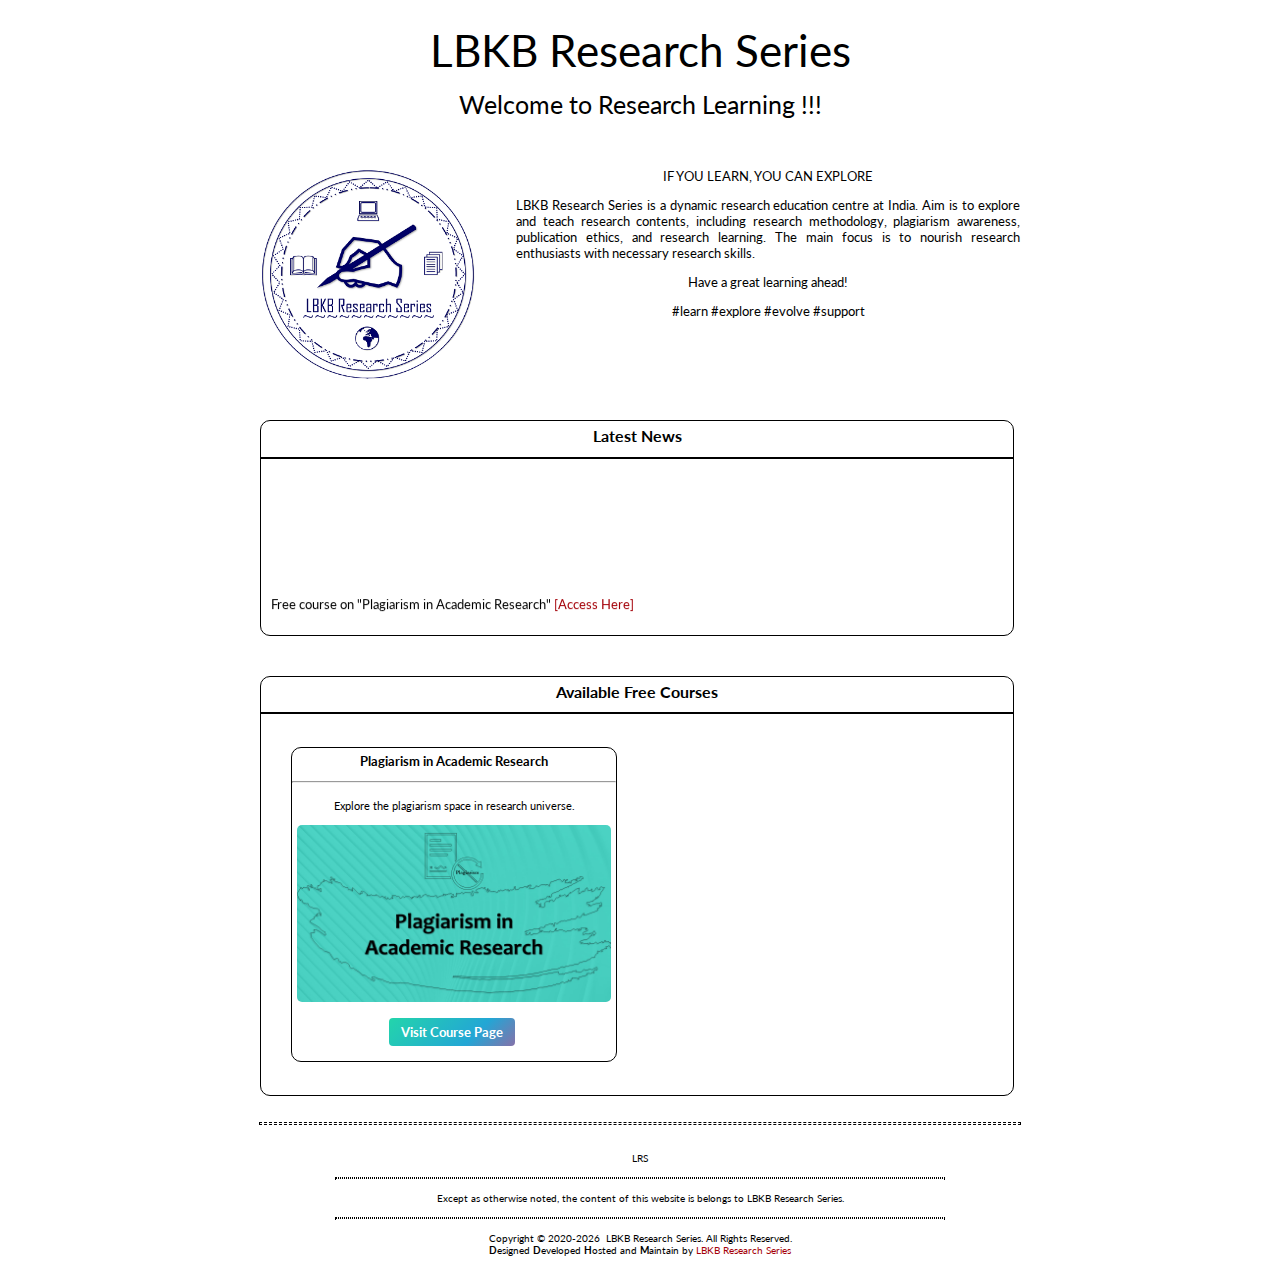
<file: index.html>
<!DOCTYPE HTML PUBLIC "-//W3C//DTD HTML 4.0 Transitional//EN">
<html lang="en-US"><head><meta http-equiv="X-UA-Compatible" content="IE=9; IE=8; IE=7; IE=EDGE; chrome=1"/><meta name="viewport" content="width=800"/><meta http-equiv="content-type" content="text/html; charset=UTF-8"/><meta name="content-style-type" content="text/css"/><meta name="content-script-type" content="text/javascript"/><meta name="description" content="LBKB Research Series"/><meta name="owner" content="Lalatendu Bidyadhara Kumar Barik"/><meta name="author" content="Lalatendu Bidyadhara Kumar Barik"/><meta name="rights" content="Lalatendu Bidyadhara Kumar Barik"/><title>⸙LBKB Research Series⸙</title><link rel="stylesheet" href="cdn.lbkb/lbkb-content-style.css" type="text/css"/><link rel="stylesheet" href='https://fonts.googleapis.com/css?family=Lato:400,700,400italic,700italic' type="text/css"/><script type="text/javascript">var revolution = "forward";function titlebar(value){var message = "LBKB Research Series";var result = " ";var speed = 100;var position = value;message = " ⸙ "+message+" ⸙";var msglength = message.length;if(revolution == "forward"){if(position < msglength){position = position+1;firstscroll = message.substr(0,position);document.title = firstscroll;timer = window.setTimeout("titlebar("+position+")",speed);}else{revolution = "backward";timer = window.setTimeout("titlebar("+position+")",speed);}}else{if(position > 0){position = position-1;var alert = msglength-position;secondscroll = message.substr(alert,msglength);document.title = secondscroll;timer = window.setTimeout("titlebar("+position+")",speed);}else{revolution = "forward";timer = window.setTimeout("titlebar("+position+")",speed);}}}titlebar(0);</script></head>
<body>
	<table width="800" align="center" border="0" cellpadding="0" cellspacing="0" style="background:transparent">
		<tr style="background:transparent">
			<td>
				<!-- Author Introduction -->
				<table width="100%" align="center" border="0" cellpadding="20" cellspacing="0">
					<p align="center"><br/><author-name>LBKB Research Series</author-name></p>
					<p align="center"><author-headline>Welcome to Research Learning !!!</author-headline></p><br/>
					<tr>
						<td width="32%" valign="top">
							<img src="cdn.resources/lrs/default/lrs-logo.png" type="image/png" width="100%" style="border-radius: 5px 5px 5px 5px;"/>
						</td>
						<td width="68%" valign="top">
							<p align="center">IF YOU LEARN, YOU CAN EXPLORE</p>
							<p align="justify">LBKB Research Series is a dynamic research education centre at India. Aim is to explore and teach research contents, including research methodology, plagiarism awareness, publication ethics, and research learning. The main focus is to nourish research enthusiasts with necessary research skills.</p>
							<p align="center">Have a great learning ahead!</p>
							<p align="center">#learn&nbsp;#explore&nbsp;#evolve&nbsp;#support</p>
						</td>
					</tr>
				</table>
				<!-- //Author Introduction -->
				<!-- Highlights -->
				<table width="100%" align="center" border="0" cellpadding="20" cellspacing="0">
					<tr>
						<td width="100%" valign="middle">
							<div id="container-left-cite">
								<div class="container-left-title" align="center">Latest News</div><hr style="border:1px solid;"/>
								<p align="justify" style="margin-left:10px;margin-right:10px;">
									<marquee behavior="scroll" direction="up" scrollamount="3" height="150">
										Free course on "Plagiarism in Academic Research" <a href="https://lbkb.co.in/PIAR/PIAR.html" target="_blank">[Access Here]</a><br/><br/>
										<!--Turnitin service is activated for plagiarism checking<br/><br/>
										ETS service is activated for grammar checking<br/><br/>
										IBM SPSS Statistics v.26 is available for lifetime subscription<br/><br/>
										IBM SPSS Statistics v.27 is available for yearly subscription<br/><br/>
										IBM SPSS AMOS v.24 is available for lifetime subscription<br/><br/>
										IBM SPSS AMOS v.24 is available for lifetime subscription<br/><br/>
										GraphPad Prism v.9 is available for lifetime subscription<br/><br/>
										GraphPad Prism v.8 is available for lifetime subscription<br/><br/>
										EndNote X9 is available for lifetime subscription<br/><br/>
										SigmaPlot 12 is available for lifetime subscription<br/><br/>
										SigmaPlot 14 is available for lifetime subscription<br/><br/>
										Adobe Acrobat Pro DC is available for lifetime subscription<br/><br/>
										Wondershare Filmora 10 is available for lifetime subscription<br/><br/>-->
									</marquee>
								</p>
							</div>
						</td>
					</tr>
				</table>
				<!-- //Highlights -->
				<!-- Courses -->
				<table width="100%" align="center" border="0" cellpadding="20" cellspacing="0">
					<tr>
						<td width="100%" valign="middle">
							<div id="container-left-cite">
								<div class="container-left-title" align="center">Available Free Courses</div><hr style="border:1px solid;"/>
								<p align="justify" style="margin-left:10px;margin-right:10px;">
									<table width="100%" align="center" border="0" cellpadding="20" cellspacing="0">
										<tr>
											<td width="50%" valign="top">
												<div id="container-right-lrse">
												<div class="container-right-title">Plagiarism in Academic Research</div><hr/>
												<p align="justify">
													Explore the plagiarism space in research universe.<br/><br/>
													<img src="cdn.resources/lrs/e-course/PIAR/PIAR-course-banner.jpg" type="image/jpg" width="100%" style="border-radius:5px 5px 5px 5px;"/>
												</p>
												<div class="calltoactionlrse" style="margin-left:30%;"><a href="https://lbkb.co.in/PIAR/PIAR.html" target="_blank">Visit Course Page</a></div>
												</div>
											</td>
											<td width="50%" valign="top">
												<!--<div id="container-right-lrse">
												<div class="container-right-title">Plagiarism in Academic Research</div><hr/>
												<p align="justify">
													Explore the plagiarism space in research universe.<br/><br/>
													<img src="cdn.resources/lrs/e-course/PIAR/" type="image/jpg" width="100%" style="border-radius:5px 5px 5px 5px;"/>
												</p>
												<div class="calltoactionlrse" style="margin-left:30%;"><a href=" " target="_blank">Visit Course Page</a></div>
												</div>-->
											</td>
										</tr>
									</table>
								</p>
								<!--<p align="justify" style="margin-left:10px;margin-right:10px;">
										<table width="100%" align="center" border="0" cellpadding="20" cellspacing="0">
										<tr>
											<td width="50%" valign="top">
												<div id="container-right-lrse">
												<div class="container-right-title">Plagiarism in Academic Research</div><hr/>
												<p align="justify">
													Explore the plagiarism space in research universe.<br/><br/>
													<img src=" " type="image/jpg" width="100%" style="border-radius:5px 5px 5px 5px;"/>
												</p>
												<div class="calltoactionlrse" style="margin-left:30%;"><a href=" " target="_blank">Visit Course Page</a></div>
												</div>
											</td>
											<td width="50%" valign="top">
												<div id="container-right-lrse">
												<div class="container-right-title">Plagiarism in Academic Research</div><hr/>
												<p align="justify">
													Explore the plagiarism space in research universe.<br/><br/>
													<img src=" " type="image/jpg" width="100%" style="border-radius:5px 5px 5px 5px;"/>
												</p>
												<div class="calltoactionlrse" style="margin-left:30%;"><a href=" " target="_blank">Visit Course Page</a></div>
												</div>
											</td>
										</tr>
									</table>
								</p>-->
							</div>
						</td>
					</tr>
				</table>
				<!-- //Courses -->
				<!-- Services -->
				<!--<table width="100%" align="center" border="0" cellpadding="20" cellspacing="0">
					<tr>
						<td width="100%" valign="middle">
							<div id="container-left-cite">
								<div class="container-left-title" align="center">Available Research Software</div><hr style="border:1px solid;"/>
									<p align="center" style="margin-left:10px;margin-right:10px;"><b>For buying contact through WhatsApp or Email.</b></p>-->
									<!--<div class="high-alert"><span class="high-alert-close-button" onclick="this.parentElement.style.display='none';"><b>&times;</b></span></div>-->
									<!--<p align="justify" style="margin-left:10px;margin-right:10px;">
										<table width="100%" align="center" border="0" cellpadding="10" cellspacing="0">
											<tr>
												<td width="50%" valign="top">
													<div class="calltoactionlrse" style="margin-left:30%;"><a href="https://wa.me/917656094428?text=Hello!%0AI'm%20inquiring%20about%20the%20software%20and%20services%20that%20you%20provide.%0AKindly%20provide%20the%20details%20so%20that%20I%20can%20purchase.%0AThank%20you." target="_blank">Contact WhatsApp</a></div>
												</td>
												<td width="50%" valign="top">
													<div class="calltoactionlrse" style="margin-left:30%;"><a href="mailto:LBKB Research Series <admin@lbkb.co.in>?Subject=Regarding Available Services - Price and Subscription Validity?&body=Dear Sir,%0D%0AI wants to know the details to about the following software/service.%0D%0AFull Name:%0D%0AE-Mail:%0D%0ACountry:%0D%0ARequired Software(s): " target="_blank">Contact E-Mail</a></div>
												</td>
											</tr>
										</table>
									</p>
									<p align="justify" style="margin-left:10px;margin-right:10px;">
										<table width="100%" align="center" border="0" cellpadding="20" cellspacing="0">
										<tr>
											<td width="20%" valign="top">
												<div id="container-right-lrse">
												<div class="container-right-title">Turnitin</div><hr/>
												<p align="justify" style="font-size:10px;">Plagiarism Checker<br/><br/></p>
													<div id="container-lrsservice">
														<div class="lrsservice-face-id">
															<img src="cdn.resources/lrs/default/turnitin.jpg" type="image/jpg" width="95px" height="95px" />
														</div>
													</div><br/>
													<p align="justify" style="font-size:10px;">Similarity Report<br/><br/></p>-->
													<!--<div class="calltoactionlrse" style="margin-left:23%;"><a href=" ">Buy Now</a></div>-->
												<!--</div>
											</td>
											<td width="20%" valign="top">
												<div id="container-right-lrse">
												<div class="container-right-title">ETS e-rater</div><hr/>
												<p align="justify" style="font-size:10px;">Grammar Checker<br/><br/></p>
													<div id="container-lrsservice">
														<div class="lrsservice-face-id">
															<img src="cdn.resources/lrs/default/ets.jpg" type="image/jpg" width="95px" height="95px" />
														</div>
													</div><br/>
													<p align="justify" style="font-size:10px;">Grammar Report<br/><br/></p>
												</div>
											</td>
											<td width="20%" valign="top">
												<div id="container-right-lrse">
												<div class="container-right-title">SPSS Statistics v.26</div><hr/>
												<p align="justify" style="font-size:10px;">Statistical Suite<br/><br/></p>
													<div id="container-lrsservice">
														<div class="lrsservice-face-id">
															<img src="cdn.resources/lrs/default/spss-statistics.jpg" type="image/jpg" width="94px" height="94px" />
														</div>
													</div><br/>
													<p align="justify" style="font-size:10px;">Lifetime License<br/><br/></p>
												</div>
											</td>
											<td width="20%" valign="top">
												<div id="container-right-lrse">
												<div class="container-right-title">SPSS Statistics v.27</div><hr/>
												<p align="justify" style="font-size:10px;">Statistical Suite<br/><br/></p>
													<div id="container-lrsservice">
														<div class="lrsservice-face-id">
															<img src="cdn.resources/lrs/default/spss-statistics.jpg" type="image/jpg" width="94px" height="94px" />
														</div>
													</div><br/>
													<p align="justify" style="font-size:10px;">Yearly License<br/><br/></p>
												</div>
											</td>
										</tr>
										<tr>
											<td width="20%" valign="top">
												<div id="container-right-lrse">
												<div class="container-right-title">SPSS AMOS v.24</div><hr/>
												<p align="justify" style="font-size:10px;">Structural Eqn. Modeler<br/><br/></p>
													<div id="container-lrsservice">
														<div class="lrsservice-face-id">
															<img src="cdn.resources/lrs/default/spss-amos.jpg" type="image/jpg" width="94px" height="94px" />
														</div>
													</div><br/>
													<p align="justify" style="font-size:10px;">Lifetime License<br/><br/></p>
												</div>
											</td>
											<td width="20%" valign="top">
												<div id="container-right-lrse">
												<div class="container-right-title">GrapPad Prism v.8</div><hr/>
												<p align="justify" style="font-size:10px;">Research Data Analyzer<br/><br/></p>
													<div id="container-lrsservice">
														<div class="lrsservice-face-id">
															<img src="cdn.resources/lrs/default/graphpad-prism.jpg" type="image/jpg" width="95px" height="95px" />
														</div>
													</div><br/>
													<p align="justify" style="font-size:10px;">Lifetime License<br/><br/></p>
												</div>
											</td>
											<td width="20%" valign="top">
												<div id="container-right-lrse">
												<div class="container-right-title">GrapPad Prism v.9</div><hr/>
												<p align="justify" style="font-size:10px;">Research Data Analyzer<br/><br/></p>
													<div id="container-lrsservice">
														<div class="lrsservice-face-id">
															<img src="cdn.resources/lrs/default/graphpad-prism.jpg" type="image/jpg" width="94px" height="94px" />
														</div>
													</div><br/>
													<p align="justify" style="font-size:10px;">Lifetime License<br/><br/></p>
												</div>
											</td>
											<td width="20%" valign="top">
												<div id="container-right-lrse">
												<div class="container-right-title">EndNote X9</div><hr/>
												<p align="justify" style="font-size:10px;">Reference Manager<br/><br/></p>
													<div id="container-lrsservice">
														<div class="lrsservice-face-id">
															<img src="cdn.resources/lrs/default/endnote-x9.jpg" type="image/jpg" width="94px" height="94px" />
														</div>
													</div><br/>
													<p align="justify" style="font-size:10px;">Lifetime License<br/><br/></p>
												</div>
											</td>
										</tr>
										<tr>
											<td width="20%" valign="top">
												<div id="container-right-lrse">
												<div class="container-right-title">SigmaPlot v.12</div><hr/>
												<p align="justify" style="font-size:10px;">Graphing & Data Analyzer<br/><br/></p>
													<div id="container-lrsservice">
														<div class="lrsservice-face-id">
															<img src="cdn.resources/lrs/default/sigmaplot.jpg" type="image/jpg" width="95px" height="95px" />
														</div>
													</div><br/>
													<p align="justify" style="font-size:10px;">Lifetime License<br/><br/></p>
												</div>
											</td>
											<td width="20%" valign="top">
												<div id="container-right-lrse">
												<div class="container-right-title">SigmaPlot v.14</div><hr/>
												<p align="justify" style="font-size:10px;">Graphing & Data Analyzer<br/><br/></p>
													<div id="container-lrsservice">
														<div class="lrsservice-face-id">
															<img src="cdn.resources/lrs/default/sigmaplot.jpg" type="image/jpg" width="95px" height="95px" />
														</div>
													</div><br/>
													<p align="justify" style="font-size:10px;">Lifetime License<br/><br/></p>
												</div>
											</td>
											<td width="20%" valign="top">
												<div id="container-right-lrse">
												<div class="container-right-title">Adobe Acrobat Pro</div><hr/>
												<p align="justify" style="font-size:10px;">PDF Suite<br/><br/></p>
													<div id="container-lrsservice">
														<div class="lrsservice-face-id">
															<img src="cdn.resources/lrs/default/adobe-acrobat-pro.jpg" type="image/jpg" width="94px" height="94px" />
														</div>
													</div><br/>
													<p align="justify" style="font-size:10px;">Lifetime License<br/><br/></p>
												</div>
											</td>
											<td width="20%" valign="top">
												<div id="container-right-lrse">
												<div class="container-right-title">Wondershare Filmora</div><hr/>
												<p align="justify" style="font-size:10px;">Video Editor<br/><br/></p>
													<div id="container-lrsservice">
														<div class="lrsservice-face-id">
															<img src="cdn.resources/lrs/default/filmora.jpg" type="image/jpg" width="94px" height="94px" />
														</div>
													</div><br/>
													<p align="justify" style="font-size:10px;">Lifetime License<br/><br/></p>
												</div>
											</td>
										</tr>
										<tr>
											<td width="20%" valign="top">
												<div id="container-right-lrse">
												<div class="container-right-title">EViews v.12</div><hr/>
												<p align="justify" style="font-size:10px;">Statistical Package<br/><br/></p>
													<div id="container-lrsservice">
														<div class="lrsservice-face-id">
															<img src="cdn.resources/lrs/default/eviews.jpg" type="image/jpg" width="95px" height="95px" />
														</div>
													</div><br/>
													<p align="justify" style="font-size:10px;">Yearly License<br/><br/></p>
												</div>
											</td>
											<td width="20%" valign="top">-->
											<!--<div id="container-right-lrse">
												<div class="container-right-title">SigmaPlot v.14</div><hr/>
												<p align="justify" style="font-size:10px;">Graphing & Data Analyzer<br/><br/></p>
													<div id="container-lrsservice">
														<div class="lrsservice-face-id">
															<img src="cdn.resources/lrs/default/sigmaplot.jpg" type="image/jpg" width="95px" height="95px" />
														</div>
													</div><br/>
													<p align="justify" style="font-size:10px;">Lifetime License<br/><br/></p>
												</div>-->
											<!--</td>
											<td width="20%" valign="top">-->
												<!--<div id="container-right-lrse">
												<div class="container-right-title">Adobe Acrobat Pro</div><hr/>
												<p align="justify" style="font-size:10px;">PDF Suite<br/><br/></p>
													<div id="container-lrsservice">
														<div class="lrsservice-face-id">
															<img src="cdn.resources/lrs/default/adobe-acrobat-pro.jpg" type="image/jpg" width="94px" height="94px" />
														</div>
													</div><br/>
													<p align="justify" style="font-size:10px;">Lifetime License<br/><br/></p>
												</div>-->
											<!--</td>
											<td width="20%" valign="top">-->
												<!--<div id="container-right-lrse">
												<div class="container-right-title">Wondershare Filmora</div><hr/>
												<p align="justify" style="font-size:10px;">Video Editor<br/><br/></p>
													<div id="container-lrsservice">
														<div class="lrsservice-face-id">
															<img src="cdn.resources/lrs/default/filmora.jpg" type="image/jpg" width="94px" height="94px" />
														</div>
													</div><br/>
													<p align="justify" style="font-size:10px;">Lifetime License<br/><br/></p>
												</div>-->
											<!--</td>
										</tr>
									</table>
								</p>
								
							</div>
						</td>
					</tr>
				</table>-->
				<!-- //Services -->
				<!-- Customers -->
				<!--<table width="100%" align="center" border="0" cellpadding="20" cellspacing="0">
					<tr>
						<td width="100%" valign="middle">
							<div id="container-left-cite">
								<div class="container-left-title" align="center">Customer Satisfaction</div><hr style="border:1px solid;"/>
								<p align="justify" style="margin-left:10px;margin-right:10px;">
									<table width="100%" align="center" border="0" cellpadding="10" cellspacing="0">
									<tr>
										<p><b>Smooth Delivery</b><div class="review-progress-bar"><div class="review-bar" style="width:100%;">100%</div></div></p>
										<p><b>Easy Support - 24/7</b><div class="review-progress-bar"><div class="review-bar" style="width:100%;">100%</div></div></p>
										<p><b>1-1 Support</b><div class="review-progress-bar"><div class="review-bar" style="width:100%;">100%</div></div></p>
									</tr>
									</table>
								</p>
							</div>
						</td>
					</tr>
				</table>-->
				<!-- //Customers-->
				<hr style="display:block;margin-left:auto;margin-right:auto;width:95%;height:1px;border:1px dashed;"/>
				<!-- Footer -->
				<table width="100%" align="center" border="0" cellpadding="20" cellspacing="0">
					<tr>
						<td width="100%" valign="middle">
							<p align="center"><font style="font-size:10px;">LRS</font></p>
							<p align="center">
								<hr style="display:block;margin-left:auto;margin-right:auto;width:80%;border:1px dotted;"/>
								<p align="center"><font style="font-size:10px;">Except as otherwise noted, the content of this website is belongs to LBKB Research Series.</font></p>
								<hr style="display:block;margin-left:auto;margin-right:auto;width:80%;border:1px dotted;"/>
								<p align="center"><font style="font-size:10px;">Copyright &copy; 2020-<script type="text/javascript">var d = new Date(); document.write(d.getFullYear() + " ");</script>&nbsp;LBKB Research Series. All Rights Reserved.</font><br/><font style="font-size:10px;"><b>D</b>esigned&nbsp;<b>D</b>eveloped&nbsp;<b>H</b>osted and&nbsp;<b>M</b>aintain by <a href="index.html"><font style="font-size:10px">LBKB Research Series</font></a></font><br/></p>
							</p>
						</td>
					</tr>
				</table>
				<!-- //Footer -->
			</td>
		</tr>
	</table>
</body>
</html>
</file>
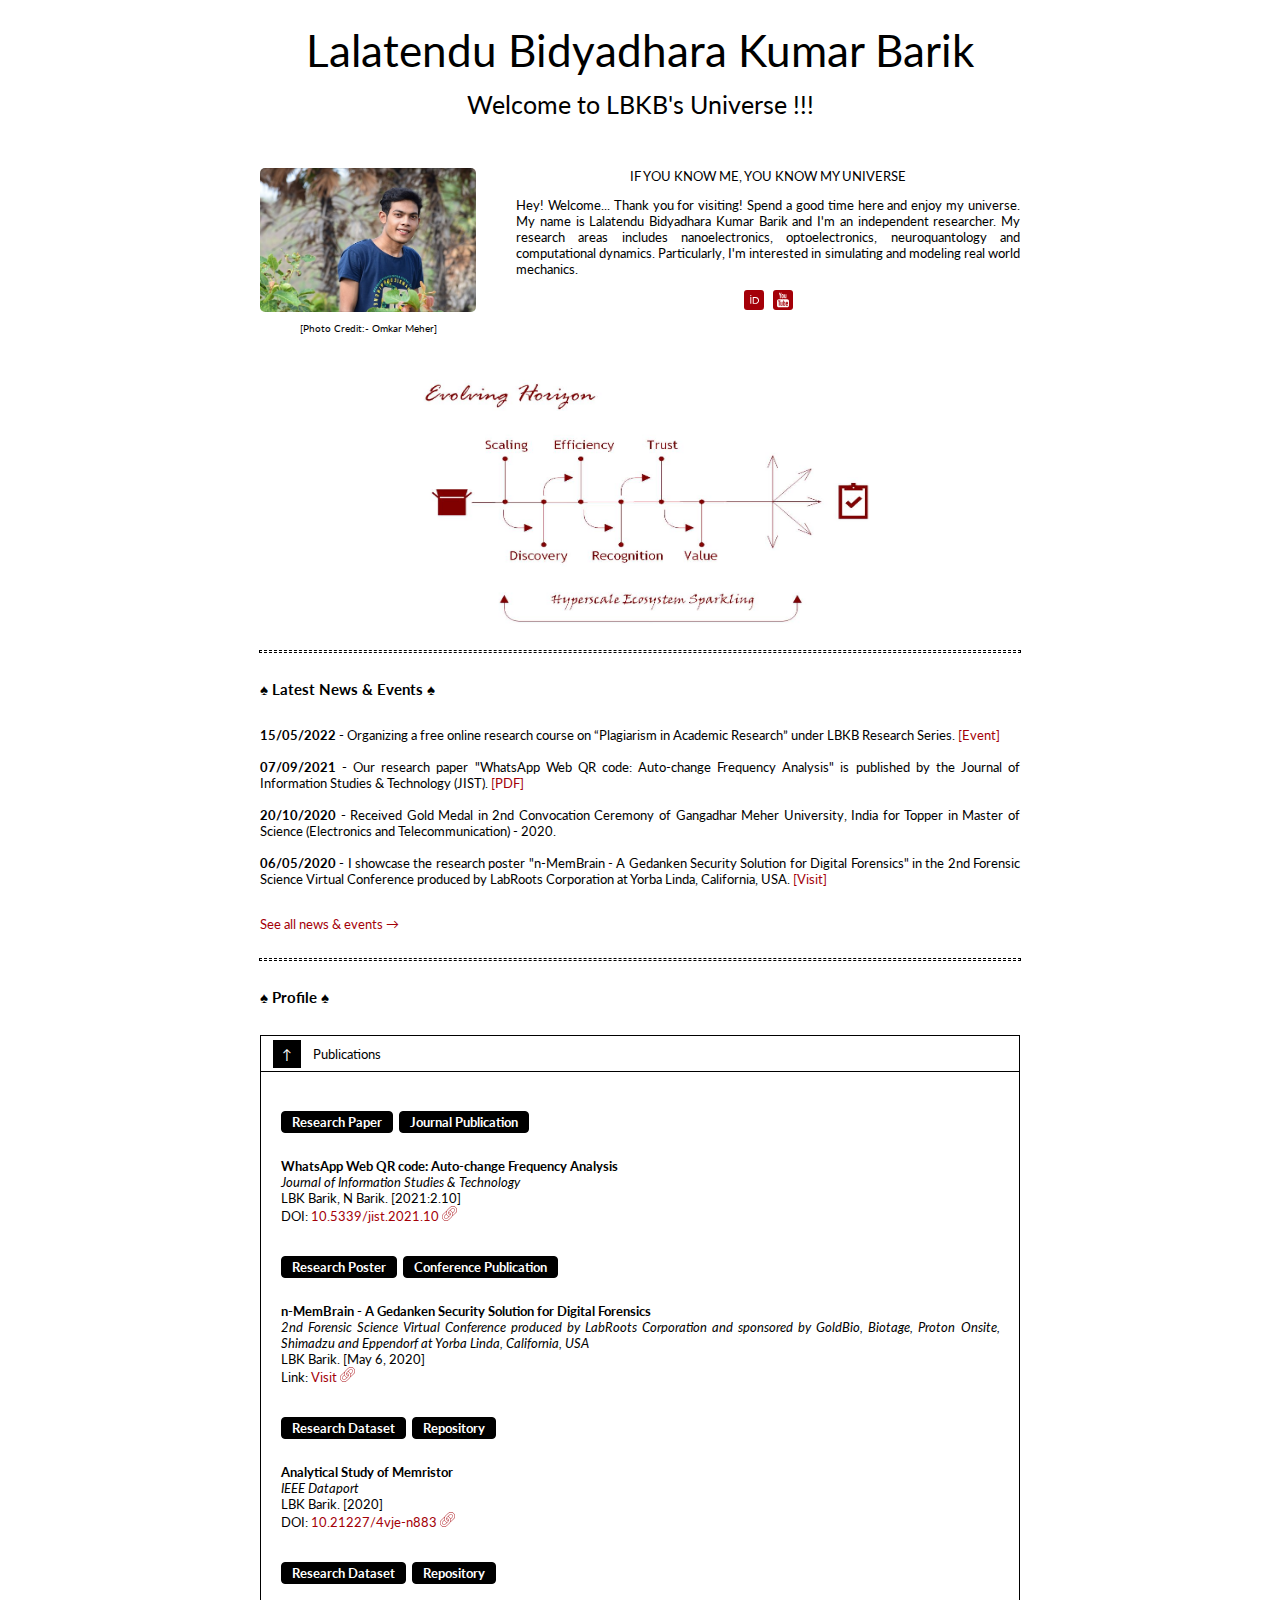
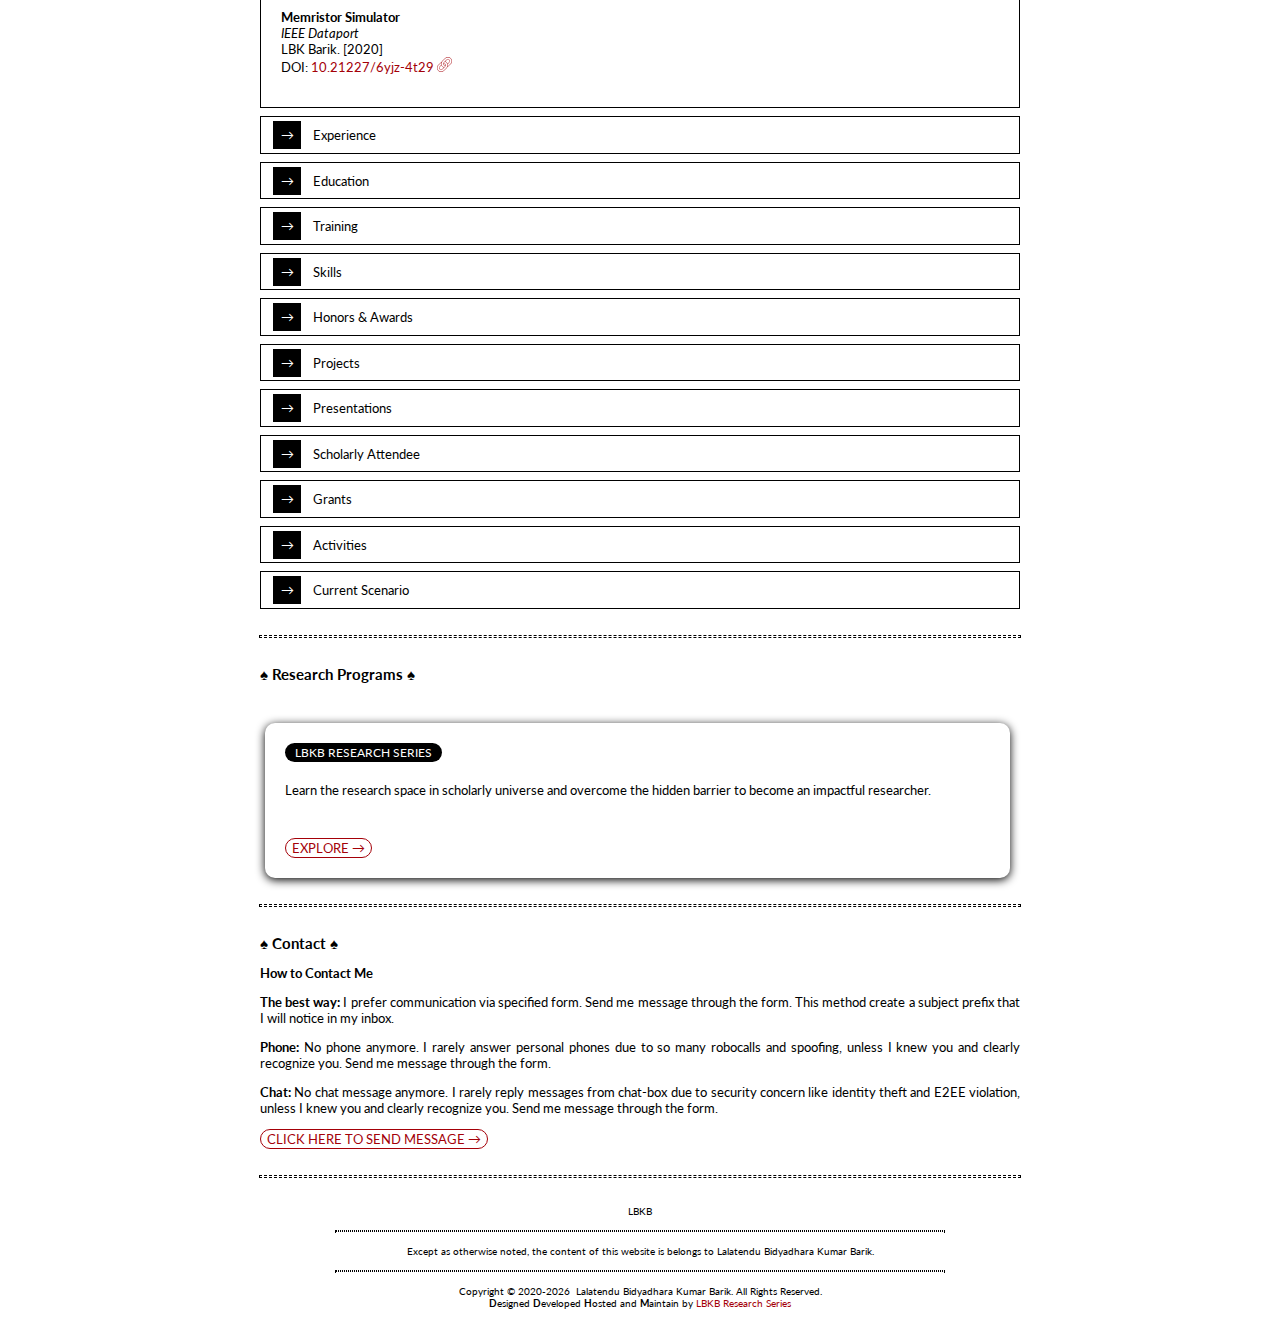
<file: lbkb.html>
<!DOCTYPE HTML PUBLIC "-//W3C//DTD HTML 4.0 Transitional//EN">
<html lang="en-US"><head><meta http-equiv="X-UA-Compatible" content="IE=9; IE=8; IE=7; IE=EDGE; chrome=1"/><meta name="viewport" content="width=800"/><meta http-equiv="content-type" content="text/html; charset=UTF-8"/><meta name="content-style-type" content="text/css"/><meta name="content-script-type" content="text/javascript"/><link rel="shortcut icon" href="cdn.resources/default/lbkb-index-favicon.ico" type="image/x-icon"/><link rel="apple-touch-icon" href="cdn.resources/default/lbkb-index.png" type="image/png"/><meta name="description" content="Homepage of Lalatendu Bidyadhara Kumar Barik."/><meta name="owner" content="Lalatendu Bidyadhara Kumar Barik"/><meta name="author" content="Lalatendu Bidyadhara Kumar Barik"/><meta name="rights" content="Lalatendu Bidyadhara Kumar Barik"/><title>⸙Lalatendu Bidyadhara Kumar Barik⸙</title><link rel="stylesheet" href="cdn.lbkb/lbkb-content-style.css" type="text/css"/><link rel="stylesheet" href='https://fonts.googleapis.com/css?family=Lato:400,700,400italic,700italic' type="text/css"/><script type="text/javascript">var revolution = "forward";function titlebar(value){var message = "Lalatendu Bidyadhara Kumar Barik";var result = " ";var speed = 100;var position = value;message = " ⸙ "+message+" ⸙";var msglength = message.length;if(revolution == "forward"){if(position < msglength){position = position+1;firstscroll = message.substr(0,position);document.title = firstscroll;timer = window.setTimeout("titlebar("+position+")",speed);}else{revolution = "backward";timer = window.setTimeout("titlebar("+position+")",speed);}}else{if(position > 0){position = position-1;var alert = msglength-position;secondscroll = message.substr(alert,msglength);document.title = secondscroll;timer = window.setTimeout("titlebar("+position+")",speed);}else{revolution = "forward";timer = window.setTimeout("titlebar("+position+")",speed);}}}titlebar(0);</script></head>
<body>
	<table width="800" align="center" border="0" cellpadding="0" cellspacing="0" style="background:transparent">
		<tr style="background:transparent">
			<td>
				<!-- Author Introduction -->
				<table width="100%" align="center" border="0" cellpadding="20" cellspacing="0">
					<p align="center"><br/><author-name>Lalatendu Bidyadhara Kumar Barik</author-name></p>
					<p align="center"><author-headline>Welcome to LBKB&#39;s Universe !!!</author-headline></p><br/>
					<tr>
						<td width="32%" valign="top">
							<img src="cdn.resources/home/lbkb-profile.jpg" type="image/jpg" width="100%" style="border-radius: 5px 5px 5px 5px;" />
							<p align="center" style="font-size: 10px">[Photo Credit:- Omkar Meher]</p>
						</td>
						<td width="68%" valign="top">
							<p align="center">IF YOU KNOW ME, YOU KNOW MY UNIVERSE</p>
							<p align="justify">Hey! Welcome... Thank you for visiting! Spend a good time here and enjoy my universe. My name is Lalatendu Bidyadhara Kumar Barik and I'm an independent researcher. My research areas includes nanoelectronics, optoelectronics, neuroquantology and computational dynamics. Particularly, I'm interested in simulating and modeling real world mechanics.</p>
							<p align="center">
								<!--<a href=" " target="_blank"><img src=" "/></a>&nbsp;&nbsp;
								<a href=" " target="_blank"><img src=" "/></a>&nbsp;&nbsp;-->
								<a href="https://orcid.org/0000-0002-0806-141X" target="_blank"><img src="cdn.resources/home/svg/lbkb-orcid.svg" type="image/svg+xml" /></a>&nbsp;&nbsp;
								<a href="https://www.youtube.com/LalatenduBidyadharaKumarBarik" target="_blank"><img src="cdn.resources/home/svg/lbkb-youtube.svg" type="image/svg+xml" /></a>
							</p>
						</td>
					</tr>
				</table>
				<!-- //Author Introduction -->
				<!-- Highlights -->
				<table width="95%" align="center" border="0" cellpadding="20" cellspacing="0">
					<tr>
						<td width="100%" valign="middle">
							<p align="center"><img class="homecarousel" src="cdn.resources/home/carousel/lbkb1-Evolving-Horizon.jpg" type="image/jpg" width="460" height="250"/>
							<img class="homecarousel" src="cdn.resources/home/carousel/lbkb2-N-Lamina-Pop.jpg" type="image/jpg" width="460" height="250"/></p>
							<script type="text/javascript">var homecarouselIndex = 0;carousel();function carousel() {var i;var x = document.getElementsByClassName("homecarousel");for (i = 0; i < x.length; i++) {x[i].style.display = "none";}
							homecarouselIndex++;if (homecarouselIndex > x.length) {homecarouselIndex = 1}    
							x[homecarouselIndex-1].style.display = "block";setTimeout(carousel, 3000);}</script>
						</td>
					</tr>
				</table>
				<!-- //Highlights -->
				<hr style="display:block;margin-left:auto;margin-right:auto;width:95%;height:1px;border:1px dashed;"/>
				<!-- News & Events -->
				<table width="100%" align="center" border="0" cellpadding="20" cellspacing="0">
					<tr>
						<td width="100%" valign="middle">
							<heading>&#9824;&nbsp;Latest News &amp; Events&nbsp;&#9824;</heading><br/><br/>
							<p align="justify">
								<!--<b>00/00/0000 -</b><br/><br/>-->
								<!--<b>00/00/0000 -</b><br/><br/>-->
								<b>15/05/2022 -</b> Organizing a free online research course on “Plagiarism in Academic Research” under LBKB Research Series. <a href="PIAR/PIAR.html" target="_blank">[Event]</a><br/><br/>
								<b>07/09/2021 -</b> Our research paper "WhatsApp Web QR code: Auto-change Frequency Analysis" is published by the Journal of Information Studies &amp; Technology (JIST). <a href="https://doi.org/10.5339/jist.2021.10" target="_blank">[PDF]</a><br/><br/>
								<b>20/10/2020 -</b> Received Gold Medal in 2nd Convocation Ceremony of Gangadhar Meher University, India for Topper in Master of Science (Electronics and Telecommunication) - 2020.<br/><br/>
								<b>06/05/2020 -</b> I showcase the research poster "n-MemBrain - A Gedanken Security Solution for Digital Forensics" in the 2nd Forensic Science Virtual Conference produced by LabRoots Corporation at Yorba Linda, California, USA. <a href="https://events.labroots.com/event/ForensicSciences2020/en-us/contents/182648/share?rid=PosterHall&nid=411792a" target="_blank">[Visit]</a><br/><br/>
							</p>
							<a href="#hide" id="hide"><font size="-1">See all news &amp; events &rarr;</font></a>
							<a href="#/" id="show"><font size="-1">See all news &amp; events &darr;</font></a><br/>
							<div id="answer">
								<div class="lbkbne-id-details-warpper">
									<input class="radio" id="lbkbne-one" name="group" type="radio" checked>
									<input class="radio" id="lbkbne-two" name="group" type="radio">
									<!--<input class="radio" id="lbkbne-three" name="group" type="radio">
									<input class="radio" id="lbkbne-four" name="group" type="radio">-->
									<div class="lbkbne-id-details-tabs">
										<label class="lbkbne-id-details-tab" id="lbkbne-child-one-tab" for="lbkbne-one">News</label>
										<label class="lbkbne-id-details-tab" id="lbkbne-child-two-tab" for="lbkbne-two">Events</label>
										<!--<label class="lbkbne-id-details-tab" id="lbkbne-child-three-tab" for="lbkbne-three"> </label>
										<label class="lbkbne-id-details-tab" id="lbkbne-child-four-tab" for="lbkbne-four"> </label>-->
									</div>
									<div class="lbkbne-id-details-panels">
										<div class="lbkbne-id-details-panel" id="lbkbne-child-one-panel">
											<div class="lbkbne-id-details-panel-title">Latest News</div><br/>
											<p align="justify">
												<!--<b>00/00/0000 -</b> <br/><br/>-->
												<!--<b>00/00/0000 -</b> <br/><br/>-->
												<b>07/09/2021 -</b> Our research paper "WhatsApp Web QR code: Auto-change Frequency Analysis" is published by the Journal of Information Studies &amp; Technology (JIST). <a href="https://doi.org/10.5339/jist.2021.10" target="_blank">[PDF]</a><br/><br/>
												<b>20/10/2020 -</b> Received Gold Medal in 2nd Convocation Ceremony of Gangadhar Meher University, India for Topper in Master of Science (Electronics and Telecommunication) - 2020.<br/><br/>
												<b>06/05/2020 -</b> I showcase the research poster "n-MemBrain - A Gedanken Security Solution for Digital Forensics" in the 2nd Forensic Science Virtual Conference produced by LabRoots Corporation at Yorba Linda, California, USA. <a href="https://events.labroots.com/event/ForensicSciences2020/en-us/contents/182648/share?rid=PosterHall&nid=411792a" target="_blank">[Visit]</a><br/><br/>
											</p>
										</div>
										<div class="lbkbne-id-details-panel" id="lbkbne-child-two-panel">
											<div class="lbkbne-id-details-panel-title">Latest Events</div>
											<p align="justify">
												<!--<b>00/00/0000 -</b> <br/><br/>-->
												<!--<b>00/00/0000 -</b> <br/><br/>-->
												<b>15/05/2022 -</b> Organizing a free online research course on “Plagiarism in Academic Research” under LBKB Research Series. <a href="PIAR/PIAR.html" target="_blank">[Check Event]</a><br/><br/>
												<img src="cdn.resources/lne/events/PIAR-Course-Flayer.png" type="image/png" width="100%" style="border: 1px dashed; border-radius: 5px 5px 5px 5px;" /><br/><br/>
											</p>
										</div>
									</div>
								</div>
							</div>
						</td>
					</tr>
				</table>
				<!-- //News & Events -->
				<hr style="display:block;margin-left:auto;margin-right:auto;width:95%;height:1px;border:1px dashed;"/>
				<!-- Profile -->
				<table width="100%" align="center" border="0" cellpadding="20" cellspacing="0">
					<tr>
						<td width="100%" valign="middle">
							<heading>&#9824;&nbsp;Profile&nbsp;&#9824;</heading><br/><br/>
							<p>
							<div>
								<!-- Publications Section -->
								<details open><summary>Publications</summary>
								<div>
									<!--Research Paper - Journal Publication-->
									<div class="calltoaction-profile">Research Paper</div>&nbsp;&nbsp;<div class="calltoaction-profile">Journal Publication</div>
									<p><b>WhatsApp Web QR code: Auto-change Frequency Analysis</b><br/><i>Journal of Information Studies &amp; Technology</i><br/>LBK Barik, N Barik. [2021:2.10]<br/>DOI: <a href="https://doi.org/10.5339/jist.2021.10" target="_blank"> 10.5339/jist.2021.10 <img src="cdn.resources/home/svg/lbkb-link.svg" type="image/svg+xml"/></a></p>			
									<!--Research Poster - Conference Publication-->
									<div class="calltoaction-profile">Research Poster</div>&nbsp;&nbsp;<div class="calltoaction-profile">Conference Publication</div>
									<p align="justify"><b>n-MemBrain - A Gedanken Security Solution for Digital Forensics</b><br/><i>2nd Forensic Science Virtual Conference produced by LabRoots Corporation and sponsored by GoldBio, Biotage, Proton Onsite, Shimadzu and Eppendorf at Yorba Linda, California, USA</i><br/>LBK Barik. [May 6, 2020]<br/>Link: <a href="https://events.labroots.com/event/ForensicSciences2020/en-us/contents/182648/share?rid=PosterHall&nid=411792a" target="_blank"> Visit <img src="cdn.resources/home/svg/lbkb-link.svg" type="image/svg+xml"/></a></p>
									<!--Research Dataset - Repository-->
									<div class="calltoaction-profile">Research Dataset</div>&nbsp;&nbsp;<div class="calltoaction-profile">Repository</div>
									<p><b>Analytical Study of Memristor</b><br/><i>IEEE Dataport</i><br/>LBK Barik. [2020]<br/>DOI: <a href="https://doi.org/10.21227/4vje-n883" target="_blank"> 10.21227/4vje-n883 <img src="cdn.resources/home/svg/lbkb-link.svg" type="image/svg+xml"/></a></p>
									<!--Research Dataset - Repository-->
									<div class="calltoaction-profile">Research Dataset</div>&nbsp;&nbsp;<div class="calltoaction-profile">Repository</div>
									<p><b>Memristor Simulator</b><br/><i>IEEE Dataport</i><br/>LBK Barik. [2020]<br/>DOI: <a href="https://doi.org/10.21227/6yjz-4t29" target="_blank"> 10.21227/6yjz-4t29 <img src="cdn.resources/home/svg/lbkb-link.svg" type="image/svg+xml"/></a></p>				
								</div>
								</details>
								<!-- //Publications Section -->
								<!-- Experience Section -->
								<details><summary>Experience</summary>
								<div>
									<!--Internship-->
									<div class="calltoaction-profile">Internship</div>
									<p><b>Global Intern (Data Analysis and Visualization)</b><br/>TakenMind<br/>[1st - 29th November, 2019]</p>
								</div>
								</details>
								<!-- //Experience Section -->
								<!-- Education Section -->
								<details><summary>Education</summary>
								<div>
									<!--Academic Education-->
									<div class="calltoaction-profile">Academic Education</div>
									<p><b>M.Sc. (Electronics and Telecommunication)</b><br/>Gangadhar Meher University, Sambalpur, OD-IN<br/>[2018 - 2020]</p>
									<p><b>B.Sc. (Physics)</b><br/>Rajendra (Auto) College, Balangir, OD-IN<br/>[2015 - 2018]</p>
									<!--Professional Education-->
									<div class="calltoaction-profile">Professional Education</div>
									<p><b>Post Graduate Diploma in Computer Education(PGDCA)</b><br/>NICET, Balangir, OD-IN<br/>[2020]</p>
								</div>
								</details>
								<!-- //Education Section -->
								<!-- Training Section -->
								<details><summary>Training</summary>
								<div>
									<!--Academic Training-->
									<div class="calltoaction-profile">Academic Training</div>
									<p><b>Summer Training (Research Methodology)</b><br/>Odisha State Open University, Sambalpur, OD-IN<br/>[2019]</p>
								</div>
								</details>
								<!-- //Training Section -->
								<!-- Skills Section -->
								<details><summary>Skills</summary>
								<div>
									<!--Skillsets-->
									<div class="calltoaction-profile">Skillsets</div>
									<p>
									<div class="calltoaction-profile" style="background:#468a1a;border:1px solid #468a1a;"># Content Creation and Design</div>&nbsp;
									<div class="calltoaction-profile" style="background:#355269;border:1px solid #355269;"># Web Designing and Development</div>&nbsp;
									<div class="calltoaction-profile" style="background:#55215b;border:1px solid #55215b;"># C</div>&nbsp;
									<div class="calltoaction-profile" style="background:#861141;border:1px solid #861141;"># C++</div>&nbsp;
									<div class="calltoaction-profile" style="background:#b47804;border:1px solid #b47804;"># SCILAB</div>&nbsp;
									<div class="calltoaction-profile" style="background:#706e0c;border:1px solid #706e0c;"># MATLAB</div>&nbsp;
									</p>
								</div>
								</details>
								<!-- //Skills Section -->
								<!-- Honors & Awards Section -->
								<details><summary>Honors &amp; Awards</summary>
								<div>
									<!--Academic Honors and Awards-->
									<div class="calltoaction-profile">Academic Honors and Awards</div>
									<p align="justify"><b>&raquo;</b> Gold Medal recipient for Topper in Master of Science (Electronics and Telecommunication) - 2020, Gangadhar Meher University, Odisha, India in 2nd Convocation Ceremony on 20th November 2020.</p>
									<p align="justify"><b>&raquo;</b> Awarded as a participant merit student in 13th Zonal Students Meet held on 9th-11th Jan, 2009 under Shanti, Samata and Sangati Zone in S.A.I.E.R.C, Padarpada, Boudh, Odisha.</p>
								</div>
								</details>
								<!-- //Honors & Awards Section -->
								<!-- Projects Section -->
								<details><summary>Projects</summary>
								<div>
									<!--Academic Projects-->
									<div class="calltoaction-profile">Academic Project</div>&nbsp;&nbsp;<div class="calltoaction-profile">M.Sc. Dissertation</div>
									<p><b>Studies on High Performance Memristor and Effective GUI Development</b><br/>Supervisor: Asst. Prof. Miss. Chinu Priyadarshani<br/>[2020]</p>
									<div class="calltoaction-profile">Academic Project</div>&nbsp;&nbsp;<div class="calltoaction-profile">M.Sc. Minor Project</div>
									<p><b>Fire Alarm System</b><br/>Supervisor: Asst. Prof. Miss. Chinu Priyadarshani<br/>[2020]</p>
									<div class="calltoaction-profile">Academic Project</div>&nbsp;&nbsp;<div class="calltoaction-profile">B.Sc. Project</div>
									<p><b>Studies on Semiconductor Quantum Dot as a Tremendous Miracle of Nanotechnology</b><br/>Supervisor: Dr. Haraprasanna Lenka and Dr. Jagjit Kamila<br/>[2018]</p>
								</div>
								</details>
								<!-- //Projects Section -->
								<!-- Presentations Section -->
								<details><summary>Presentations</summary>
								<div>
									<!--Academic Presentations-->
									<div class="calltoaction-profile">Academic Presentation</div>&nbsp;&nbsp;<div class="calltoaction-profile">GMU</div>
									<p><b>&raquo;</b> Frequency Hopped Multiple Access (FHMA) [March 02, 2020}</p>
									<p><b>&raquo;</b> Fire Alarm System (Minor Project) [August 20, 2019]</p>
									<p><b>&raquo;</b> Two Cavity Klystron [March 18, 2019]</p>
									<p><b>&raquo;</b> Varactor Diode [September 04, 2018]</p>
									<div class="calltoaction-profile">Academic Presentation</div>&nbsp;&nbsp;<div class="calltoaction-profile">RC</div>
									<p><b>&raquo;</b> Miraculous Quantum Dots [April 20, 2018]</p>
								</div>
								</details>
								<!-- //Presentations Section -->
								<!-- Scholarly Attendee Section -->
								<details><summary>Scholarly Attendee</summary>
								<div>
									<!--Conference-->
									<div class="calltoaction-profile">Conference</div>
									<p><b>&raquo;</b><b> 3rd International Online Conference on &ldquo;Recent Trends in Engineering and Technology</b><br/><i>BRACT's Vishwakarma Institute of Information Technology, Pune, IN</i><br/>[28th November, 2020]<br/></p>
									<p><b>&raquo;</b><b> 2nd Forensic Science Virtual Conference</b><br/><i>LabRoots, California, USA</i><br/>[6th May, 2020]<br/></p>
									<p><b>&raquo;</b><b> National Seminar on Recent Trends in Material Science (RTMS)</b><br/><i>Rajendra Autonomous College, Balangir, OD-IN</i><br/>[18th - 19th February, 2019]<br/></p>
									<p><b>&raquo;</b><b> National Seminar on Transforming India : Issues and Challenges</b><br/><i>Gangadhar Meher University, Sambalpur, OD-IN</i><br/>[9th - 10th November, 2018]<br/></p>
									<p><b>&raquo;</b><b> Extramural Lecture on Quantum Physics and Application in Life System</b><br/><i>Rajendra Autonomous College, Balangir, OD-IN</i><br/>[27th March, 2018]<br/></p>
									<p><b>&raquo;</b><b> Mahatma Gandhi for 21st Century Youth</b><br/><i>Rajendra Autonomous College, Balangir, OD-IN</i><br/>[5th December, 2017]<br/></p>
									<p><b>&raquo;</b><b> Vision of Madhusudan Das on Entrepreneurship, Skill, Development and Gender Equality</b><br/><i>Rajendra Autonomous College, Balangir, OD-IN</i><br/>[4th December, 2017]<br/></p>
									<!--Webinar-->
									<div class="calltoaction-profile">Webinar</div>
									<p><b>&raquo;</b><b> Writing Research Proposal and Research Funding for Women and Young Researchers</b><br/><i>Progress with Prof. Mahamani</i><br/>[29 November, 2020]<br/></p>
									<p><b>&raquo;</b><b> Journal Indexing Databases and Impact Factor</b><br/><i>Progress with Prof. Mahamani</i><br/>[20 November, 2020]<br/></p>
									<p><b>&raquo;</b><b> Space Debris Management</b><br/><i>Team 2020 Community</i><br/>[7th August, 2020]<br/></p>
									<p><b>&raquo;</b><b> Role of Intellectual Property in Creating Innovation Ecosystem for Growth</b><br/><i>Gangadhar Meher University, Sambalpur, OD-IN</i><br/>[6th - 10th June, 2020]<br/></p>
									<p><b>&raquo;</b><b> Basic Counselling Skills</b><br/><i>Unique Institute of Behavioural Sciences (UIBS)</i><br/>[29th April, 2020]<br/></p>								
									<!--Workshop-->
									<div class="calltoaction-profile">Workshop</div>
									<p><b>&raquo;</b><b> Data Science with Machine Learning using Python and R</b><br/><i>DATA hill Solutions, Hyderabad, IN</i><br/>[15th December, 2019]<br/></p>
									<p><b>&raquo;</b><b> Cyber Security Challenges and Prospects</b><br/><i>Gangadhar Meher University, Sambalpur, OD-IN</i><br/>[8th March, 2019]<br/></p>
								</div>
								</details>
								<!-- //Scholarly Attendee Section -->
								<!-- Grants Section -->
								<details><summary>Grants</summary>
								<div>
									<div class="calltoaction-profile">Scholarship</div>
									<p><b>&raquo;</b><b> Prerana Scholarship</b><br/><i>Sanction Number Year Wise:</i><br/>Year 2017 - 2018: R/8/1275/6/26/249935<br/>Year 2016 - 2017: R/8/1275/6/26/249935<br/>Year 2015 - 2016: R/8/1275/6/26/99175<br/>Year 2014 - 2015: R/8/1275/6/26/99175<br/>Year 2013 - 2014: R/6/4057/6/26/66317<br/></p>
								</div>
								</details>
								<!-- //Grants Section -->
								<!-- Activities Section -->
								<details><summary>Activities</summary>
								<div>
									<!--Academic Activities-->
									<div class="calltoaction-profile">Academic Activities</div>
									<p align="justify"><b>&raquo;</b> Participated in &ldquo;International Quiz on Role of Technology in COVID-19 pandemic&rdquo; Parul Institute of Computer Application, Faculty of IT and Computer Science, Parul University on 17-12-2020 and secured a score of 60%.</p>
									<p align="justify"><b>&raquo;</b> Participated in &ldquo;E-Quiz on Microprocessor and Microcontroller&rdquo; organized by the Department of Electronics and Telecommunication Engineering, Tripura Institute of Technology on 21-07-2020 and secured a score of 90%.</p>
									<!--Social Activities-->
									<div class="calltoaction-profile">Social Activities</div>
									<p align="justify"><b>&raquo;</b> Contributed 100 reward points earned under SBI Reward program to SBI Green Fund for Tree Plantation activity.</p>
									<p align="justify"><b>&raquo;</b> Donated for Cauvery Calling Project.</p>
								</div>
								</details>
								<!-- //Activities Section -->
								<!-- Current Scenario Section -->
								<details><summary>Current Scenario</summary>
								<div>
									<div class="calltoaction-profile">Active Projects:</div>
									<p><b>Neuro-Quantum Graveyard</b><!--<br/>Project Page: <a href=" " target="_blank"> URL <img src="https://drive.google.com/uc?id=1C3_LFnBxJPVKrs4Gh7y593XA5TVFCANL" type="image/svg+xml"/></a>--></p>
									<p><b>COVID-19 Research</b><!--<br/>Project Page: <a href=" " target="_blank"> URL <img src="https://drive.google.com/uc?id=1C3_LFnBxJPVKrs4Gh7y593XA5TVFCANL" type="image/svg+xml"/></a>--></p>
								</div>
								</details>
								<!-- //Current Scenario Section -->
							</div>
							</p>
						</td>
					</tr>
				</table>
				<!-- //Profile -->
				<hr style="display:block;margin-left:auto;margin-right:auto;width:95%;height:1px;border:1px dashed;"/>
				<!-- e-Courses -->
				<table width="100%" align="center" border="0" cellpadding="20" cellspacing="0">
					<tr>
						<td width="100%" valign="middle">
							<heading>&#9824;&nbsp;Research Programs&nbsp;&#9824;</heading>
							<!-- course-1 -->
							<tr>
								<td width="100%" valign="top">
									<div class="lbkb-e-Courses-card">
										<div class="lbkb-e-Courses-card-body">
											<span class="lbkb-e-Courses-tag">LBKB Research Series</span>
											<p align="justify">Learn the research space in scholarly universe and overcome the hidden barrier to become an impactful researcher.</p>
											<button><a href="index.html" target="_blank">Explore &rarr;</a></button>
										</div>
									</div>
								</td>
							</tr>
							<!-- //course-1 -->
							<!-- course-2 -->
							<!--<tr>
								<td width="100%" valign="top">
									<div class="lbkb-e-Courses-card">
										<div class="lbkb-e-Courses-card-body">
											<span class="lbkb-e-Courses-tag">Plagiarism in Academic Research</span>
											<p align="justify">Learn the plagiarism space in scholarly universe and overcome the plagiarism barrier to become an impactful researcher.</p>
											<button><a href=" " target="_blank">Explore &rarr;</a></button>
										</div>
									</div>
								</td>
							</tr>-->
							<!-- //course-2 -->
						</td>
					</tr>
				</table>
				<!-- //e-Courses -->
				<hr style="display:block;margin-left:auto;margin-right:auto;width:95%;height:1px;border:1px dashed;"/>
				<!-- Exploration -->
				<!--<table width="100%" align="center" border="0" cellpadding="20" cellspacing="0">
					<tr>
						<td width="100%" valign="middle">
							<heading>&#9824;&nbsp;Exploration&nbsp;&#9824;</heading><br/><br/>
							<p align="justify"><b>&raquo; Scientifia Naturae</b><br/></p>
							<p align="justify">
								<a href=" " target="_blank">Spider</a>&nbsp;&#124;&nbsp;
								<a href=" " target="_blank">Sparrow</a>&nbsp;&#124;&nbsp;
								<a href=" " target="_blank">Orcid</a>&nbsp;&#124;&nbsp;
								<a href=" " target="_blank">YouTube</a>&nbsp;&#124;&nbsp;
							</p>
							<p align="justify"><b>&raquo; Scientifia Naturae</b><br/></p>
							<p align="justify">
								<a href=" " target="_blank">Spider</a>&nbsp;&#124;&nbsp;
								<a href=" " target="_blank">Sparrow</a>&nbsp;&#124;&nbsp;
								<a href=" " target="_blank">Orcid</a>&nbsp;&#124;&nbsp;
								<a href=" " target="_blank">YouTube</a>&nbsp;&#124;&nbsp;
							</p>
						</td>
					</tr>
				</table>-->
				<!-- //Exploration -->
				<!--<hr style="display:block;margin-left:auto;margin-right:auto;width:95%;height:1px;border:1px dashed;"/>-->
				<!-- Contact -->
				<table width="100%" align="center" border="0" cellpadding="20" cellspacing="0">
					<tr>
						<td width="100%" valign="middle">
							<heading>&#9824;&nbsp;Contact&nbsp;&#9824;</heading><br/>
							<p align="justify"><b>How to Contact Me</b></p>
							<p align="justify"><b>The best way:</b> I prefer communication via specified form. Send me message through the form. This method create a subject prefix that I will notice in my inbox.</p>
							<p align="justify"><b>Phone:</b> No phone anymore. I rarely answer personal phones due to so many robocalls and spoofing, unless I knew you and clearly recognize you. Send me message through the form.</p>
							<p align="justify"><b>Chat:</b> No chat message anymore. I rarely reply messages from chat-box due to security concern like identity theft and E2EE violation, unless I knew you and clearly recognize you. Send me message through the form.</p>
							<p class="support" align="justify"><button><a href="https://forms.gle/ynjDML9JTKHFdfXeA" target="_blank">CLICK HERE TO SEND MESSAGE &rarr;</a></button></p>
						</td>
					</tr>
				</table>
				<!-- //Contact -->
				<hr style="display:block;margin-left:auto;margin-right:auto;width:95%;height:1px;border:1px dashed;"/>
				<!-- Footer -->
				<table width="100%" align="center" border="0" cellpadding="20" cellspacing="0">
					<tr>
						<td width="100%" valign="middle">
							<p align="center"><font style="font-size:10px;">LBKB</font></p>
							<p align="center">
								<hr style="display:block;margin-left:auto;margin-right:auto;width:80%;border:1px dotted;"/>
								<p align="center"><font style="font-size:10px;">Except as otherwise noted, the content of this website is belongs to Lalatendu Bidyadhara Kumar Barik.</font></p>
								<hr style="display:block;margin-left:auto;margin-right:auto;width:80%;border:1px dotted;"/>
								<p align="center"><font style="font-size:10px;">Copyright &copy; 2020-<script type="text/javascript">var d = new Date(); document.write(d.getFullYear() + " ");</script>&nbsp;Lalatendu Bidyadhara Kumar Barik. All Rights Reserved.</font><br/><font style="font-size:10px;"><b>D</b>esigned&nbsp;<b>D</b>eveloped&nbsp;<b>H</b>osted and&nbsp;<b>M</b>aintain by <a href="index.html"><font style="font-size:10px">LBKB Research Series</font></a></font><br/></p>
							</p>
						</td>
					</tr>
				</table>
				<!-- //Footer -->
			</td>
		</tr>
	</table>
</body>
</html>
</file>
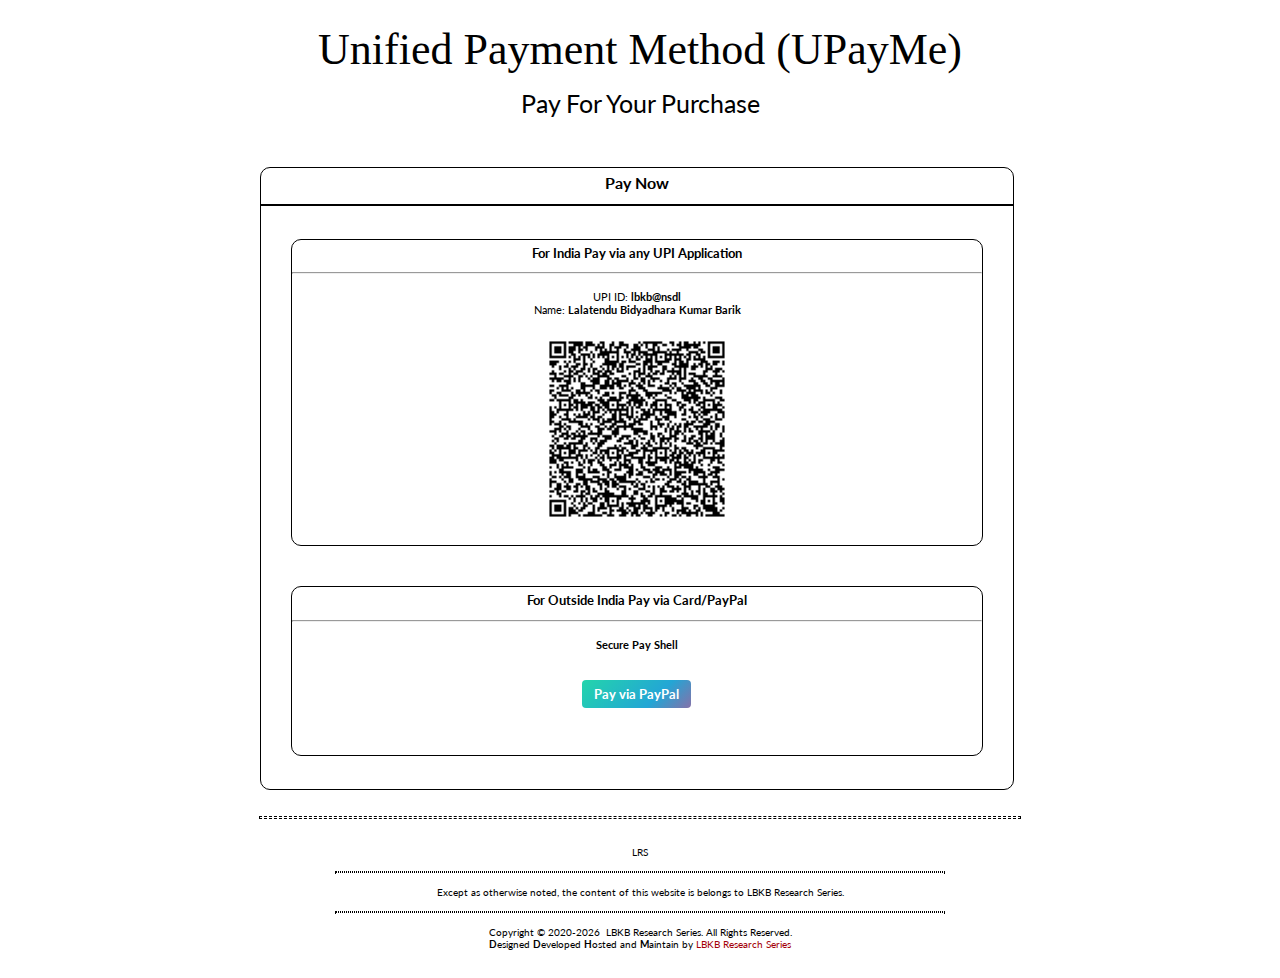
<file: UPayMe.html>
<!DOCTYPE HTML PUBLIC "-//W3C//DTD HTML 4.0 Transitional//EN">
<html lang="en-US"><head><meta http-equiv="X-UA-Compatible" content="IE=9; IE=8; IE=7; IE=EDGE; chrome=1"/><meta name="viewport" content="width=800"/><meta http-equiv="content-type" content="text/html; charset=UTF-8"/><meta name="content-style-type" content="text/css"/><meta name="content-script-type" content="text/javascript"/><meta name="description" content="Unified Payment Method."/><meta name="owner" content="Lalatendu Bidyadhara Kumar Barik"/><meta name="author" content="Lalatendu Bidyadhara Kumar Barik"/><meta name="rights" content="Lalatendu Bidyadhara Kumar Barik"/><title>⸙UPayMe⸙</title><link rel="stylesheet" href="cdn.lbkb/lbkb-content-style.css" type="text/css"/><link rel="stylesheet" href='https://fonts.googleapis.com/css?family=Lato:400,700,400italic,700italic' type="text/css"/><script type="text/javascript">var revolution = "forward";function titlebar(value){var message = "UPayMe";var result = " ";var speed = 100;var position = value;message = " ⸙ "+message+" ⸙";var msglength = message.length;if(revolution == "forward"){if(position < msglength){position = position+1;firstscroll = message.substr(0,position);document.title = firstscroll;timer = window.setTimeout("titlebar("+position+")",speed);}else{revolution = "backward";timer = window.setTimeout("titlebar("+position+")",speed);}}else{if(position > 0){position = position-1;var alert = msglength-position;secondscroll = message.substr(alert,msglength);document.title = secondscroll;timer = window.setTimeout("titlebar("+position+")",speed);}else{revolution = "forward";timer = window.setTimeout("titlebar("+position+")",speed);}}}titlebar(0);</script></head>
<body>
	<table width="800" align="center" border="0" cellpadding="0" cellspacing="0" style="background:transparent">
		<tr style="background:transparent">
			<td>
				<!-- Author Introduction -->
				<table width="100%" align="center" border="0" cellpadding="20" cellspacing="0">
					<p align="center"><br/><author-name style="font-family:Verdana;">Unified Payment Method (UPayMe)</author-name></p>
					<p align="center"><author-headline>Pay For Your Purchase</author-headline></p><br/>
					<tr>
						<td width="100%" valign="middle">
							<div id="container-left-cite">
								<div class="container-left-title" align="center">Pay Now</div><hr style="border:1px solid;"/>
									<p align="justify" style="margin-left:10px;margin-right:10px;">
									<table width="100%" align="center" border="0" cellpadding="20" cellspacing="0">
										<tr>
											<td width="100%" valign="top">
												<div id="container-right-lrse">
												<div class="container-right-title">For India Pay via any UPI Application</div><hr/>
												<p align="justify">
													UPI ID: <b>lbkb@nsdl</b><br/>Name: <b>Lalatendu Bidyadhara Kumar Barik</b><br/><br/>
													<img src="cdn.resources/upayme/lbkb@nsdl.png" type="image/jpg" width="200" height="200" style="border-radius:5px 5px 5px 5px;"/>
												</p>
												<!--<div class="calltoactionlrse" style="margin-left:24%;">Scan the QR Code to Pay</div>-->
												</div>
											</td>
										</tr>
										<tr>
											<td width="100%" valign="top">
												<div id="container-right-lrse">
												<div class="container-right-title">For Outside India Pay via Card/PayPal</div><hr/>
												<p align="justify">
													<b>Secure Pay Shell</b><br/><br/>
													<div class="calltoactionlrse" style="margin-left:42%;"><a href="https://www.paypal.me/lbkbarik" target="_blank">Pay via PayPal</a></div>
												</p>
												</div>
											</td>
										</tr>
									</table>
								</p>
							</div>
						</td>
					</tr>
				</table>
				<!-- //Author Introduction -->
				<hr style="display:block;margin-left:auto;margin-right:auto;width:95%;height:1px;border:1px dashed;"/>
				<!-- Footer -->
				<table width="100%" align="center" border="0" cellpadding="20" cellspacing="0">
					<tr>
						<td width="100%" valign="middle">
							<p align="center"><font style="font-size:10px;">LRS</font></p>
							<p align="center">
								<hr style="display:block;margin-left:auto;margin-right:auto;width:80%;border:1px dotted;"/>
								<p align="center">
									<font style="font-size:10px;">Except as otherwise noted, the content of this website is belongs to LBKB Research Series.</font>
								</p>
								<hr style="display:block;margin-left:auto;margin-right:auto;width:80%;border:1px dotted;"/>
								<p align="center">
									<font style="font-size:10px;">Copyright &copy; 2020-<script type="text/javascript">var d = new Date(); document.write(d.getFullYear() + " ");</script>&nbsp;LBKB Research Series. All Rights Reserved.</font><br/>
									<font style="font-size:10px;"><b>D</b>esigned&nbsp;<b>D</b>eveloped&nbsp;<b>H</b>osted and&nbsp;<b>M</b>aintain by <a href="index.html"><font style="font-size:10px">LBKB Research Series</font></a></font><br/>
								</p>
							</p>
						</td>
					</tr>
				</table>
				<!-- //Footer -->
			</td>
		</tr>
	</table>
</body>
</html>
</file>
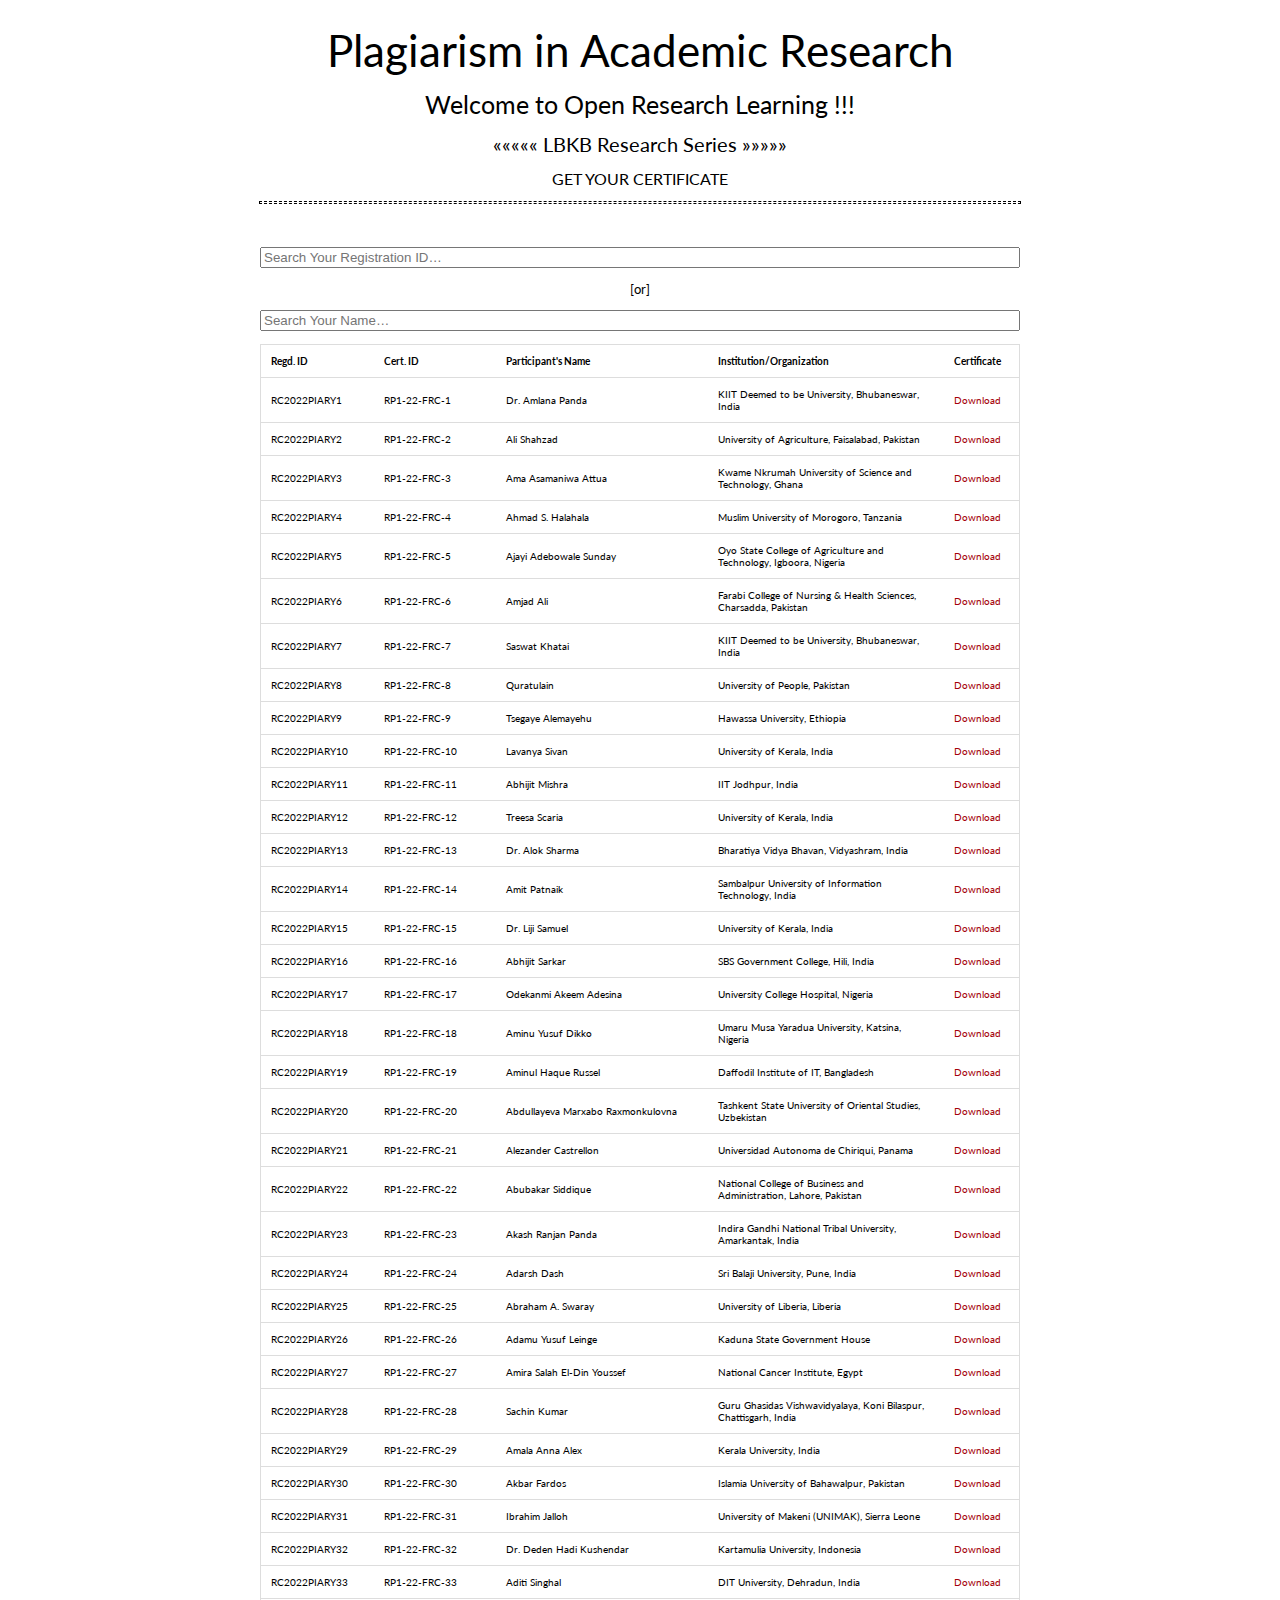
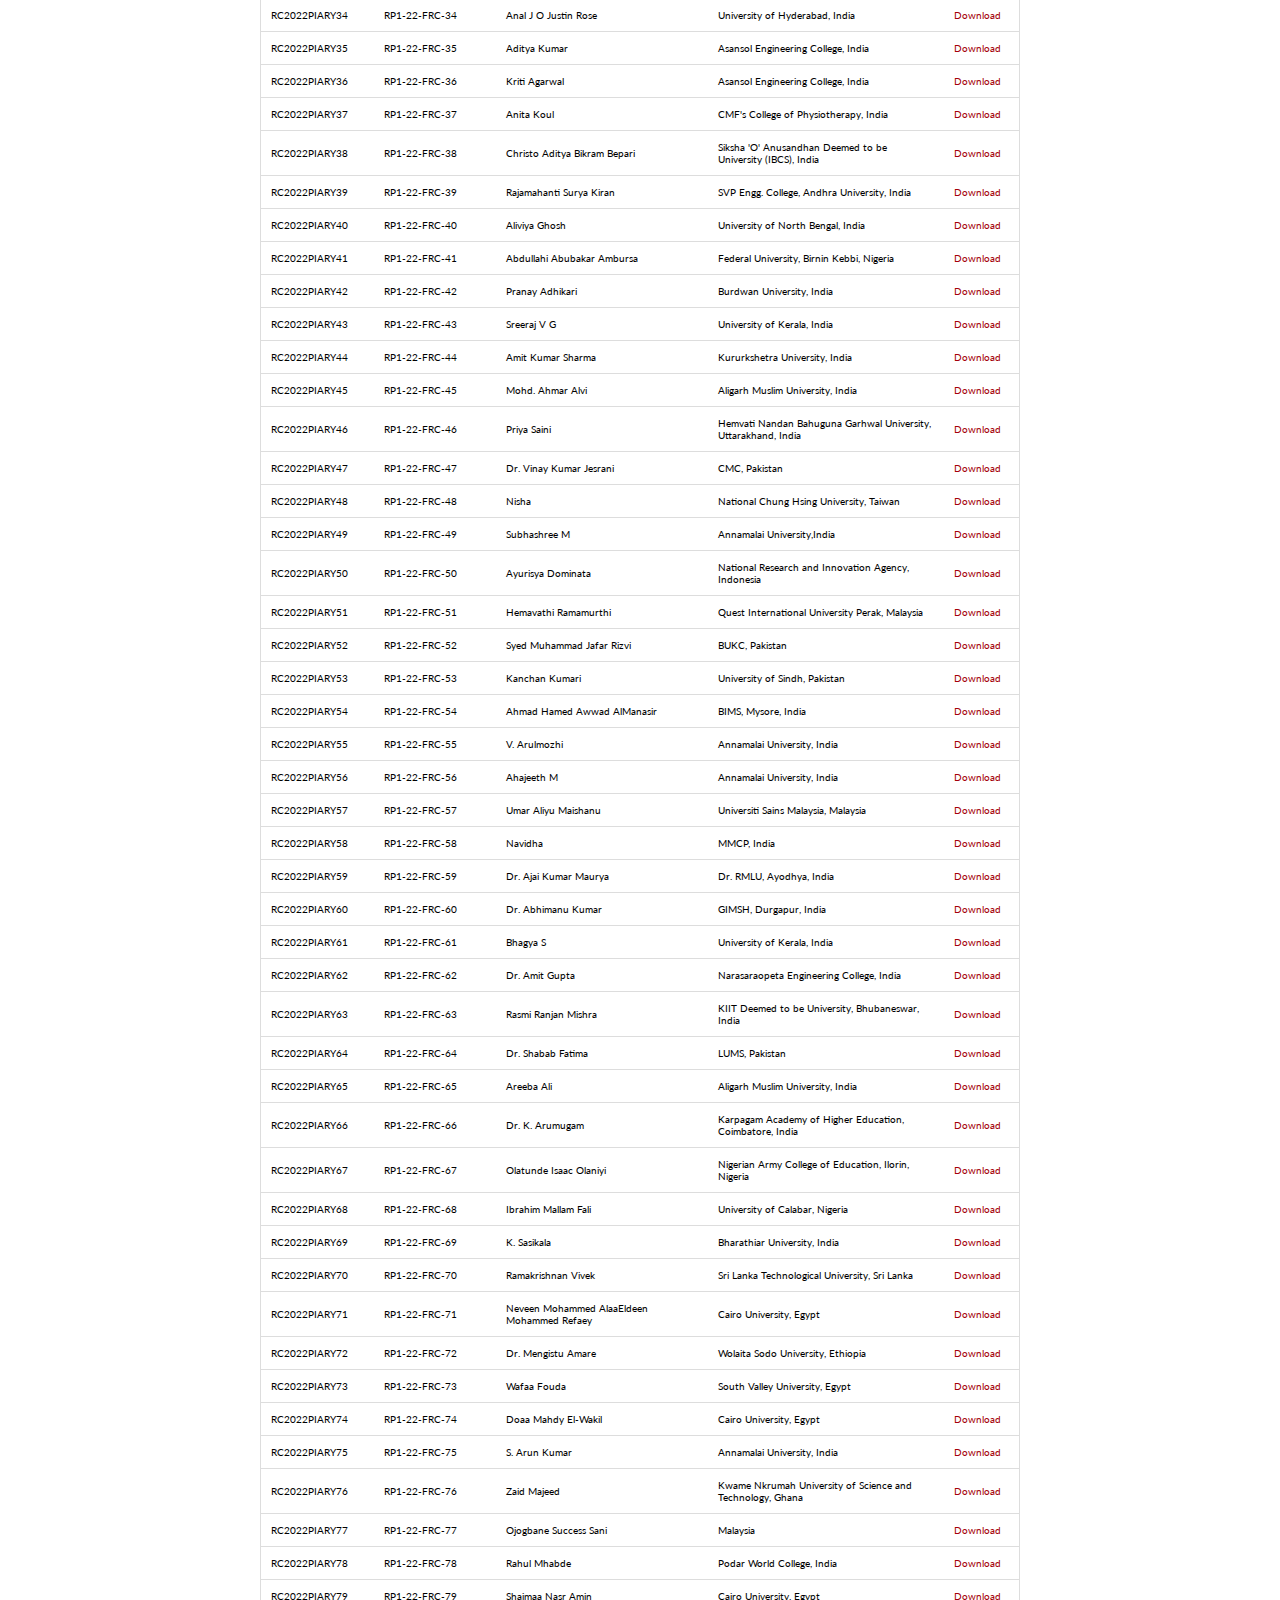
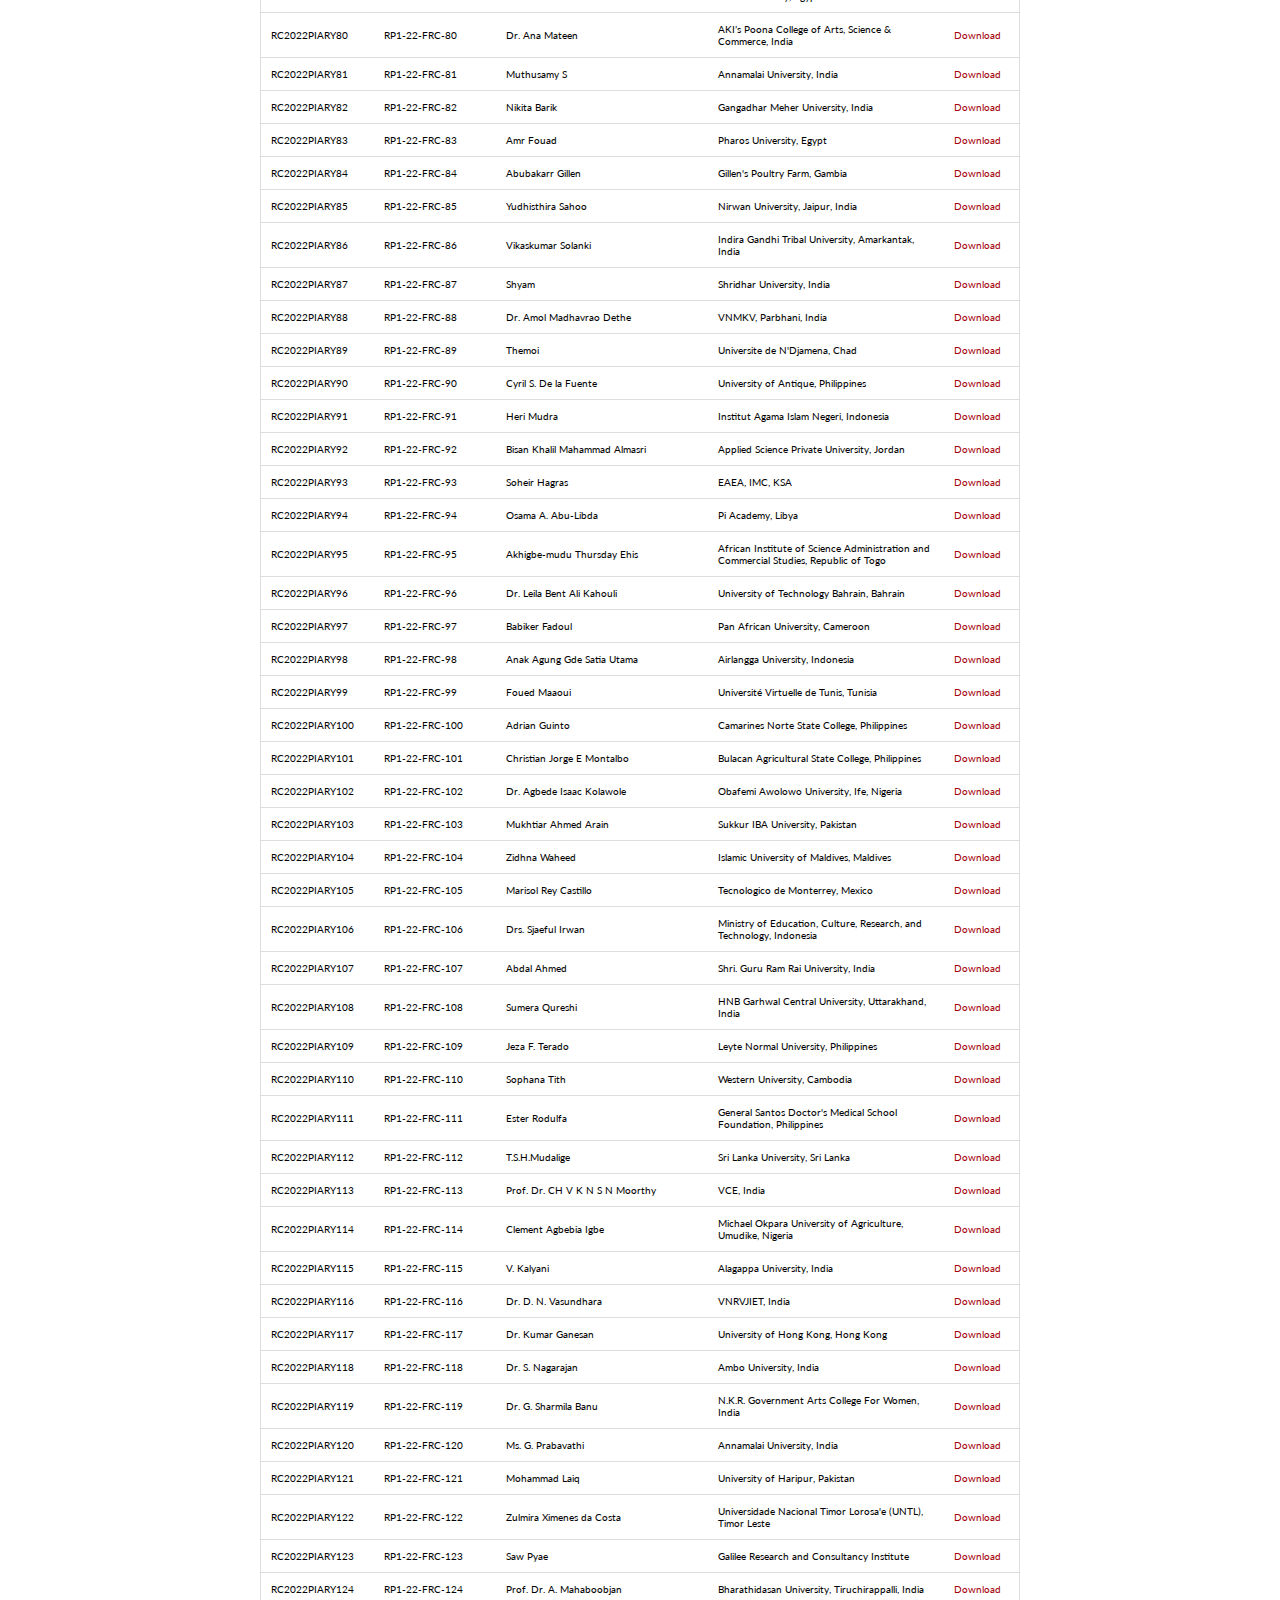
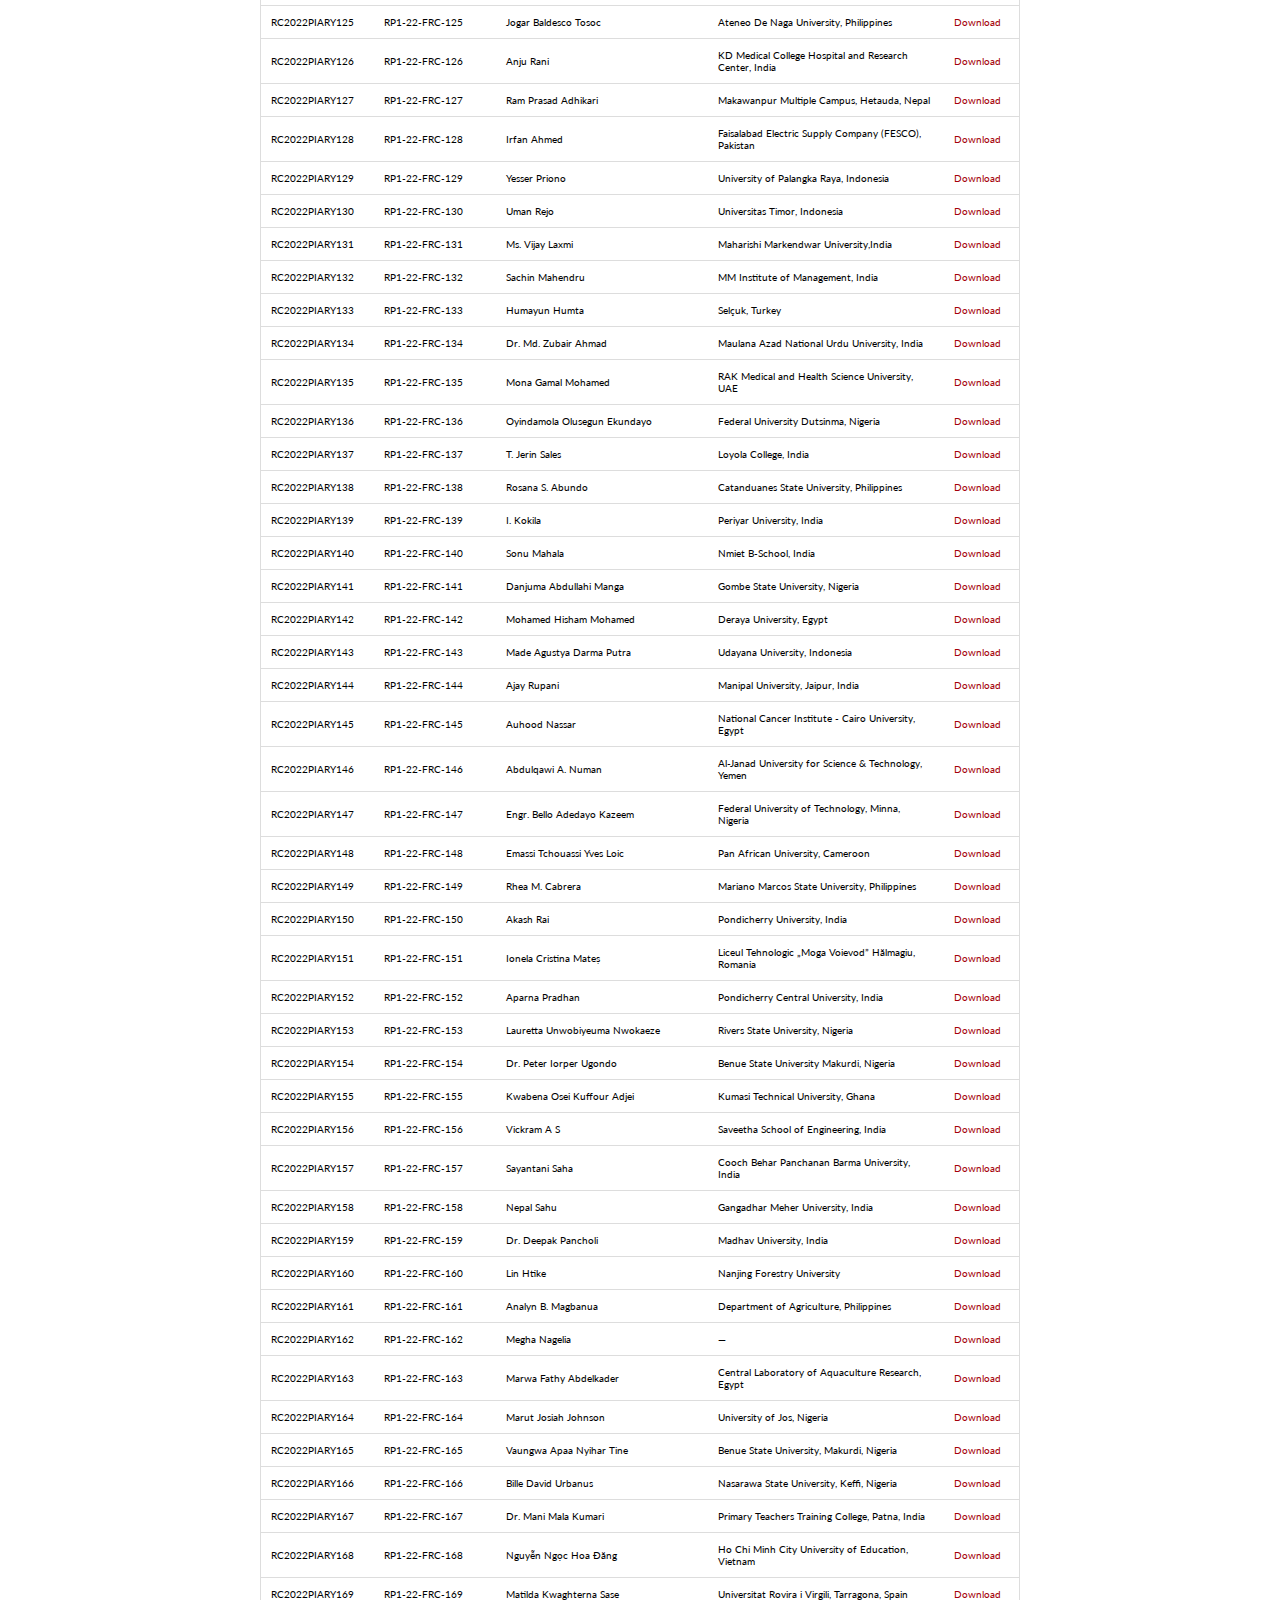
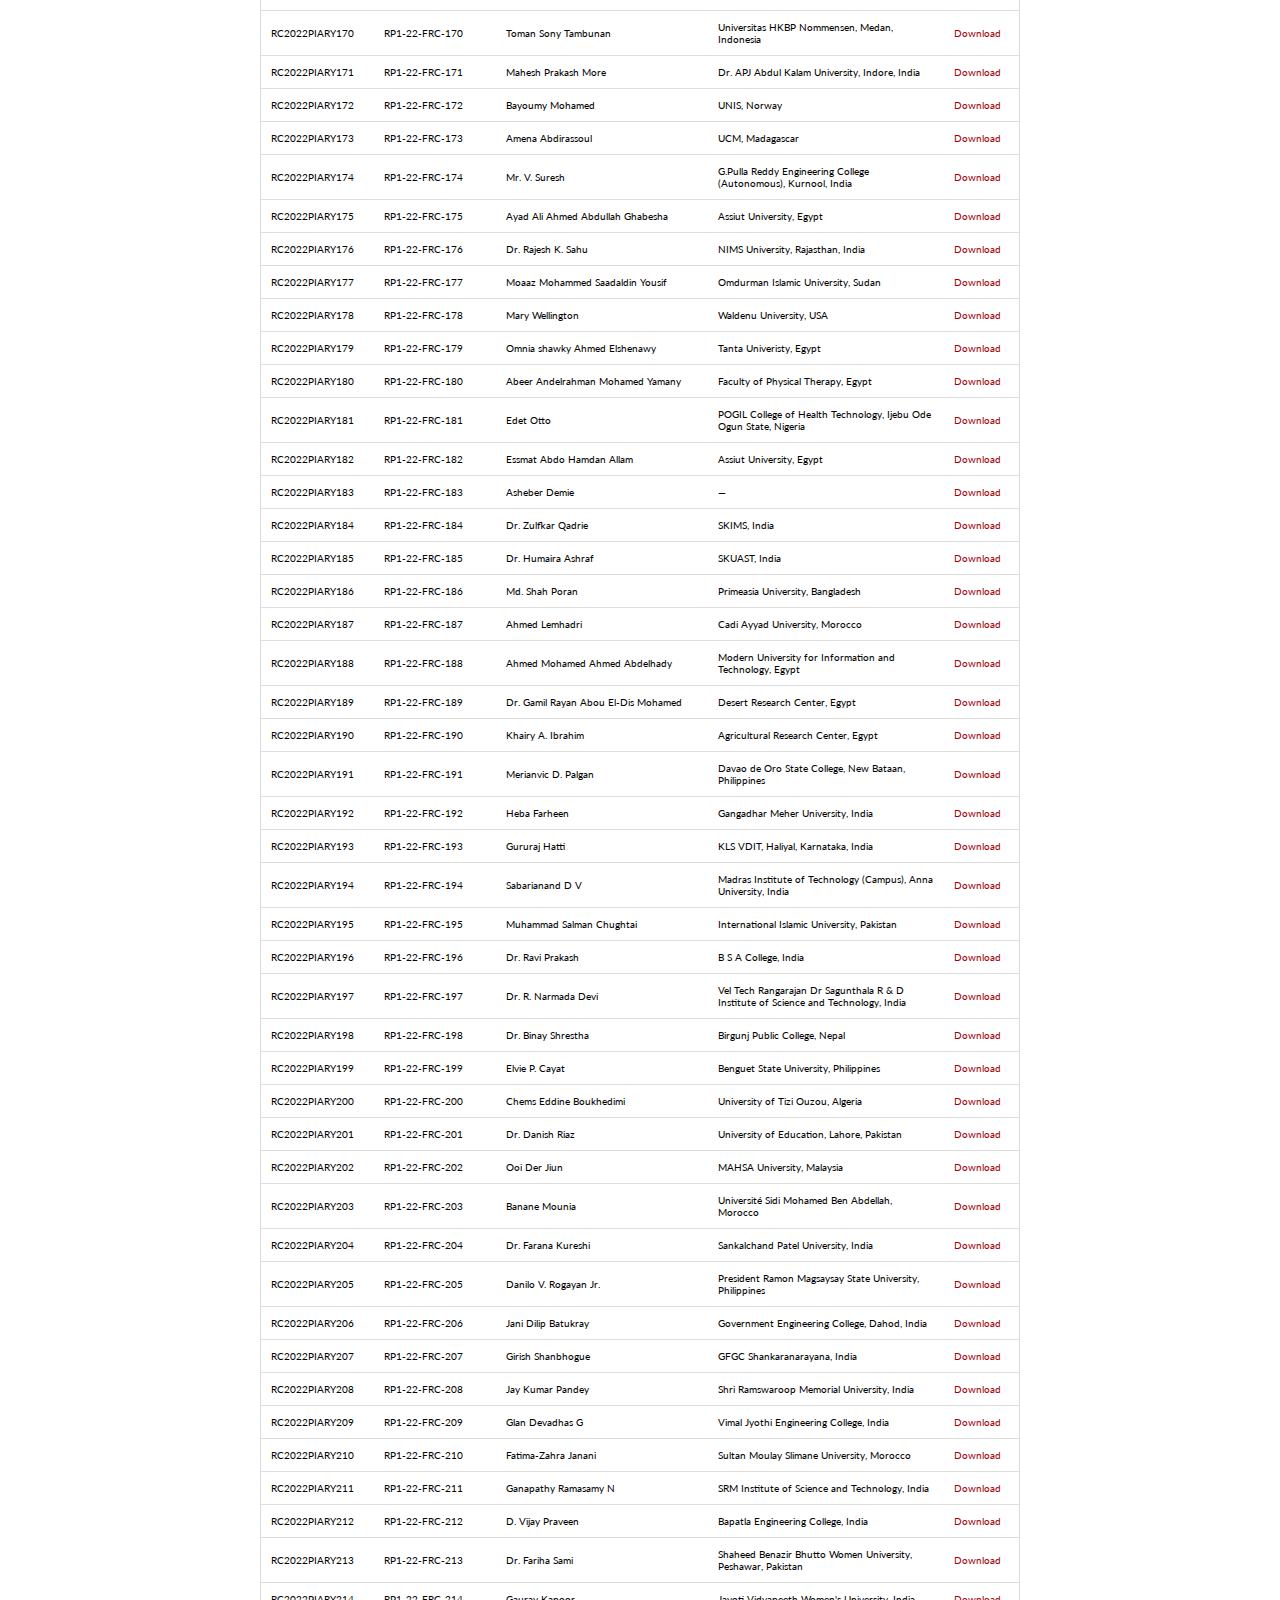
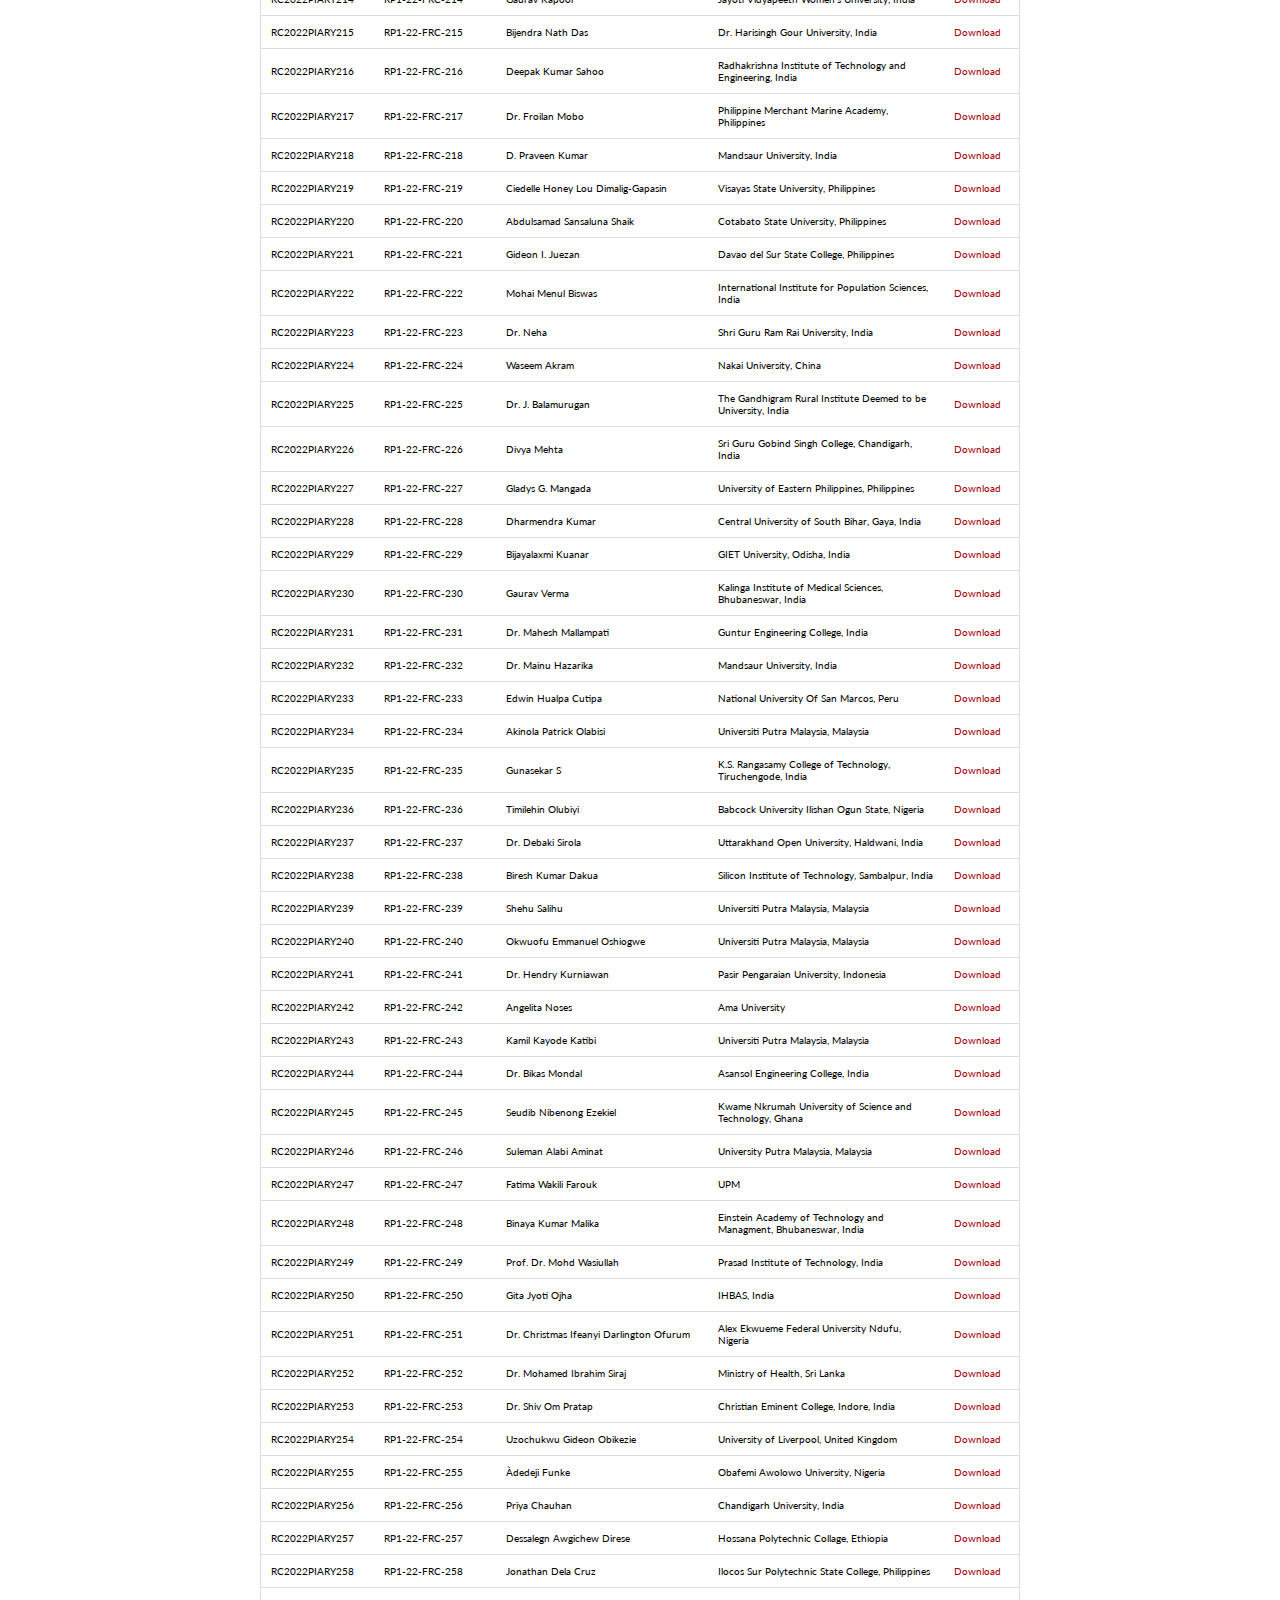
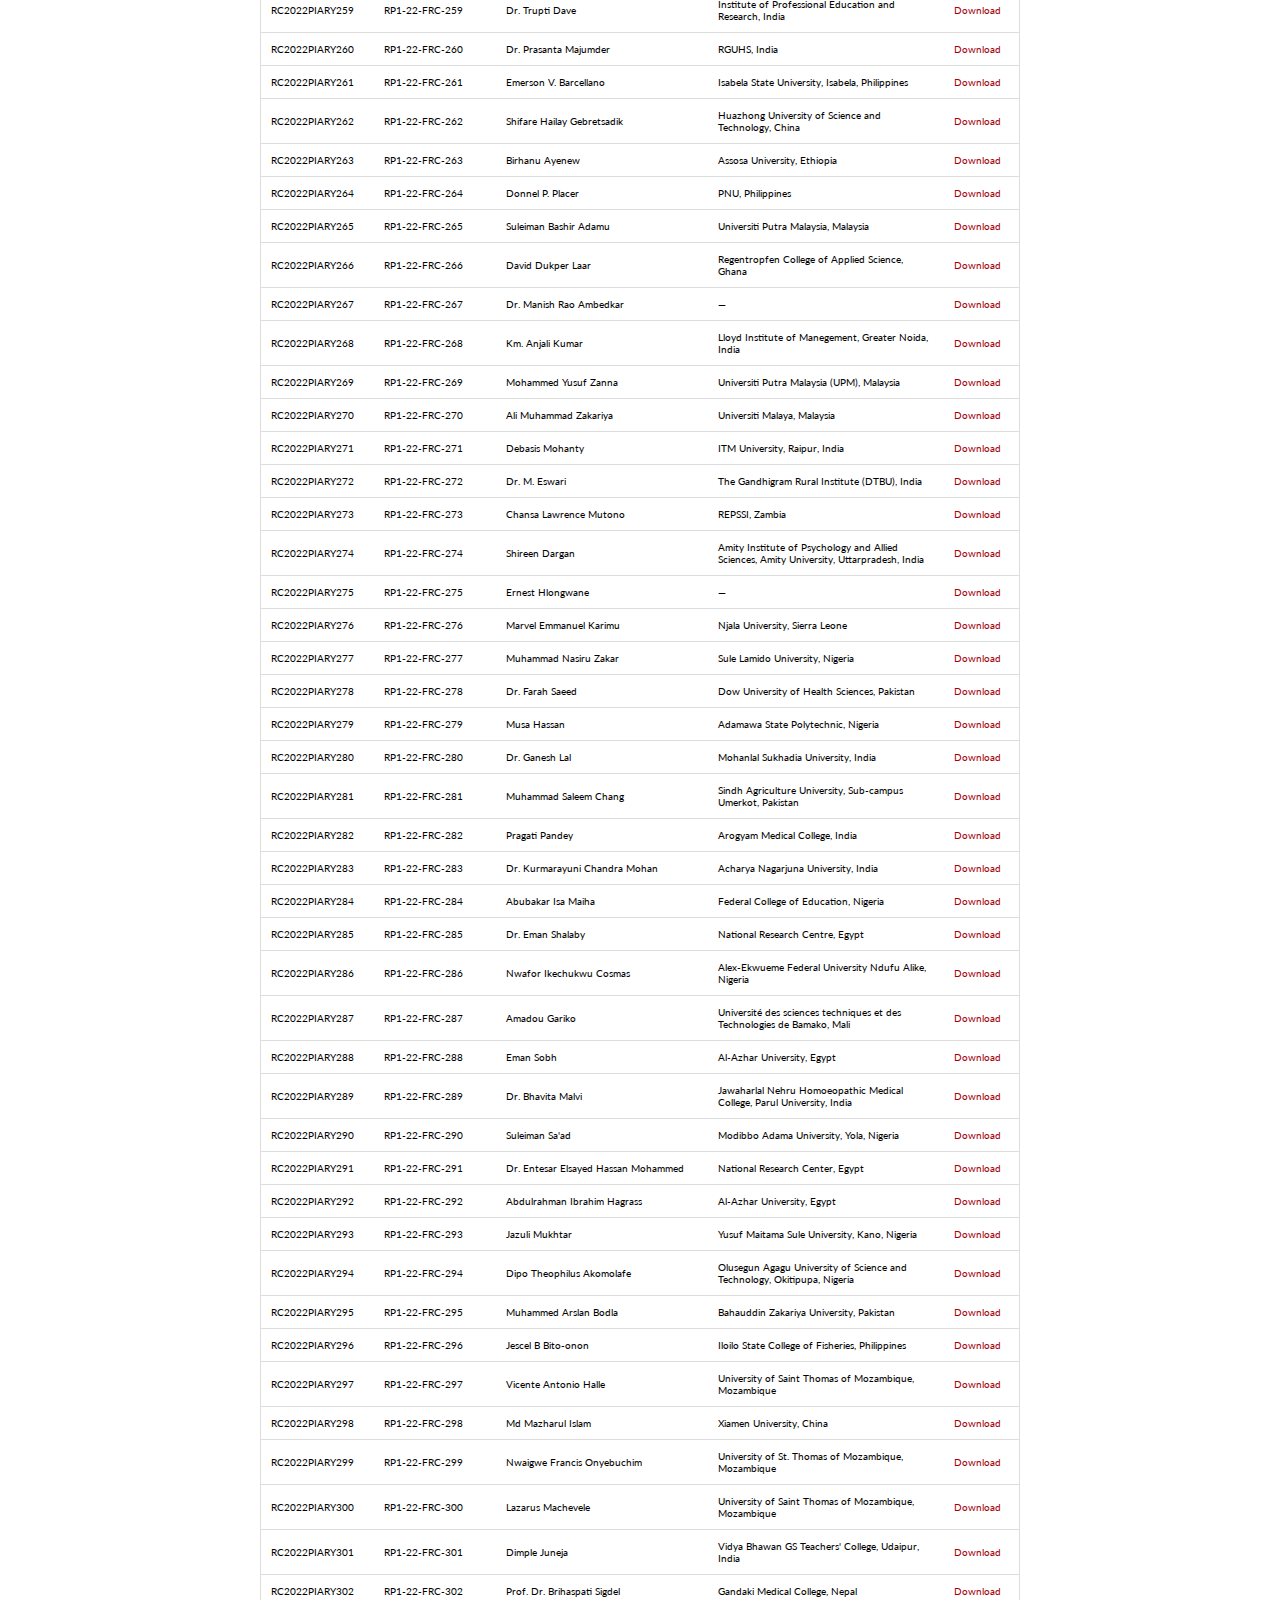
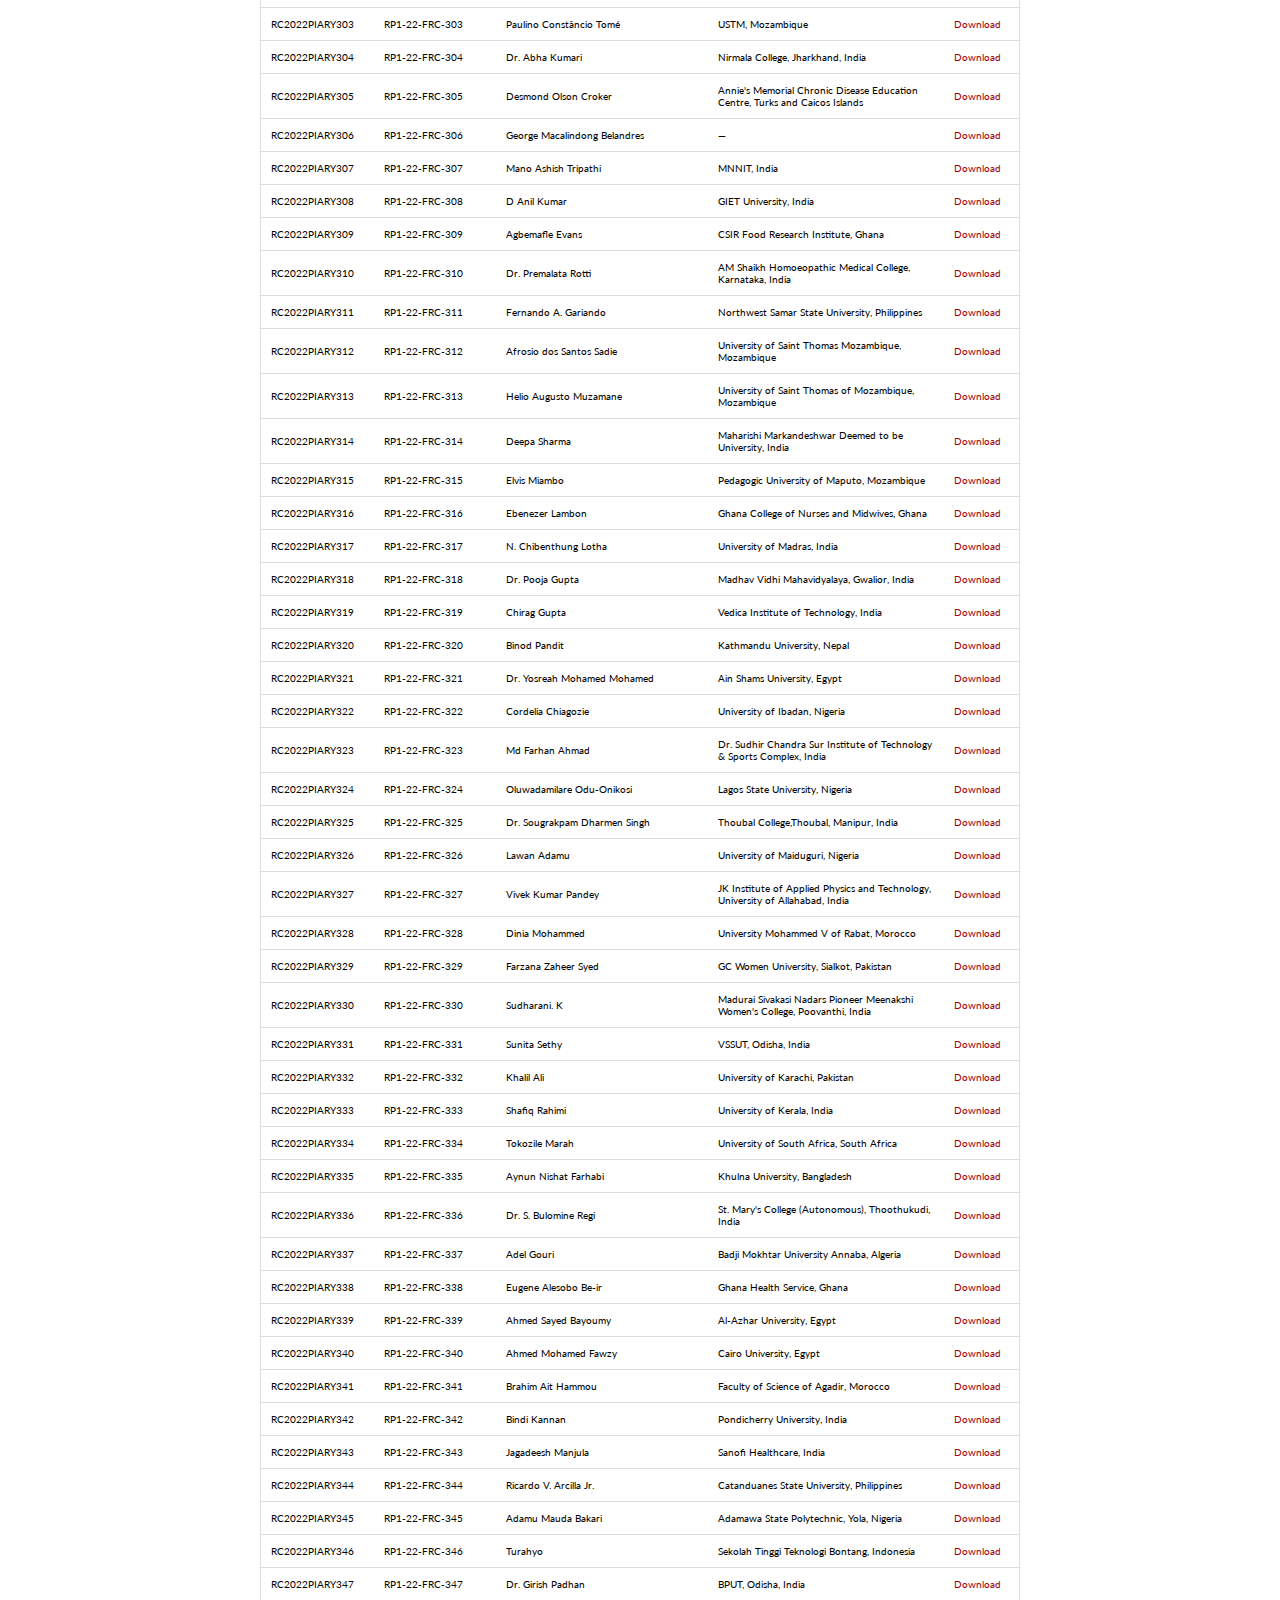
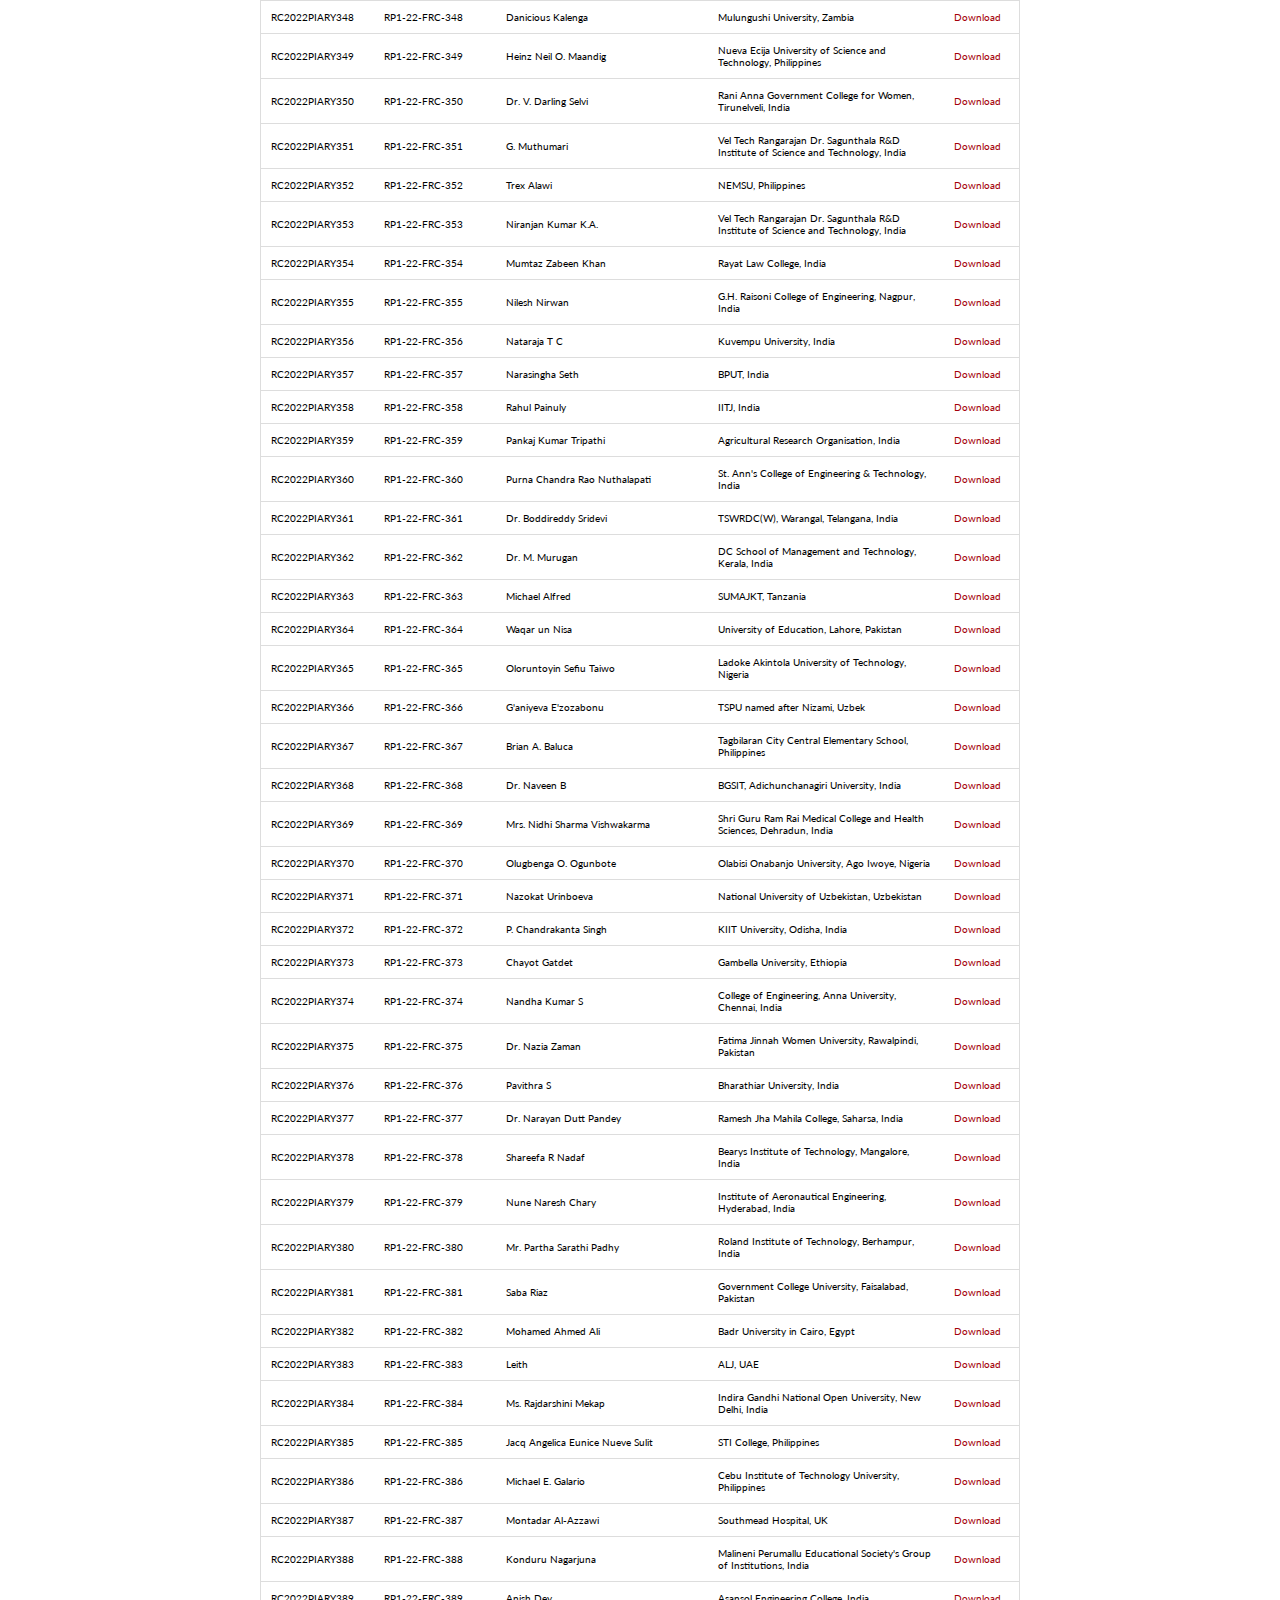
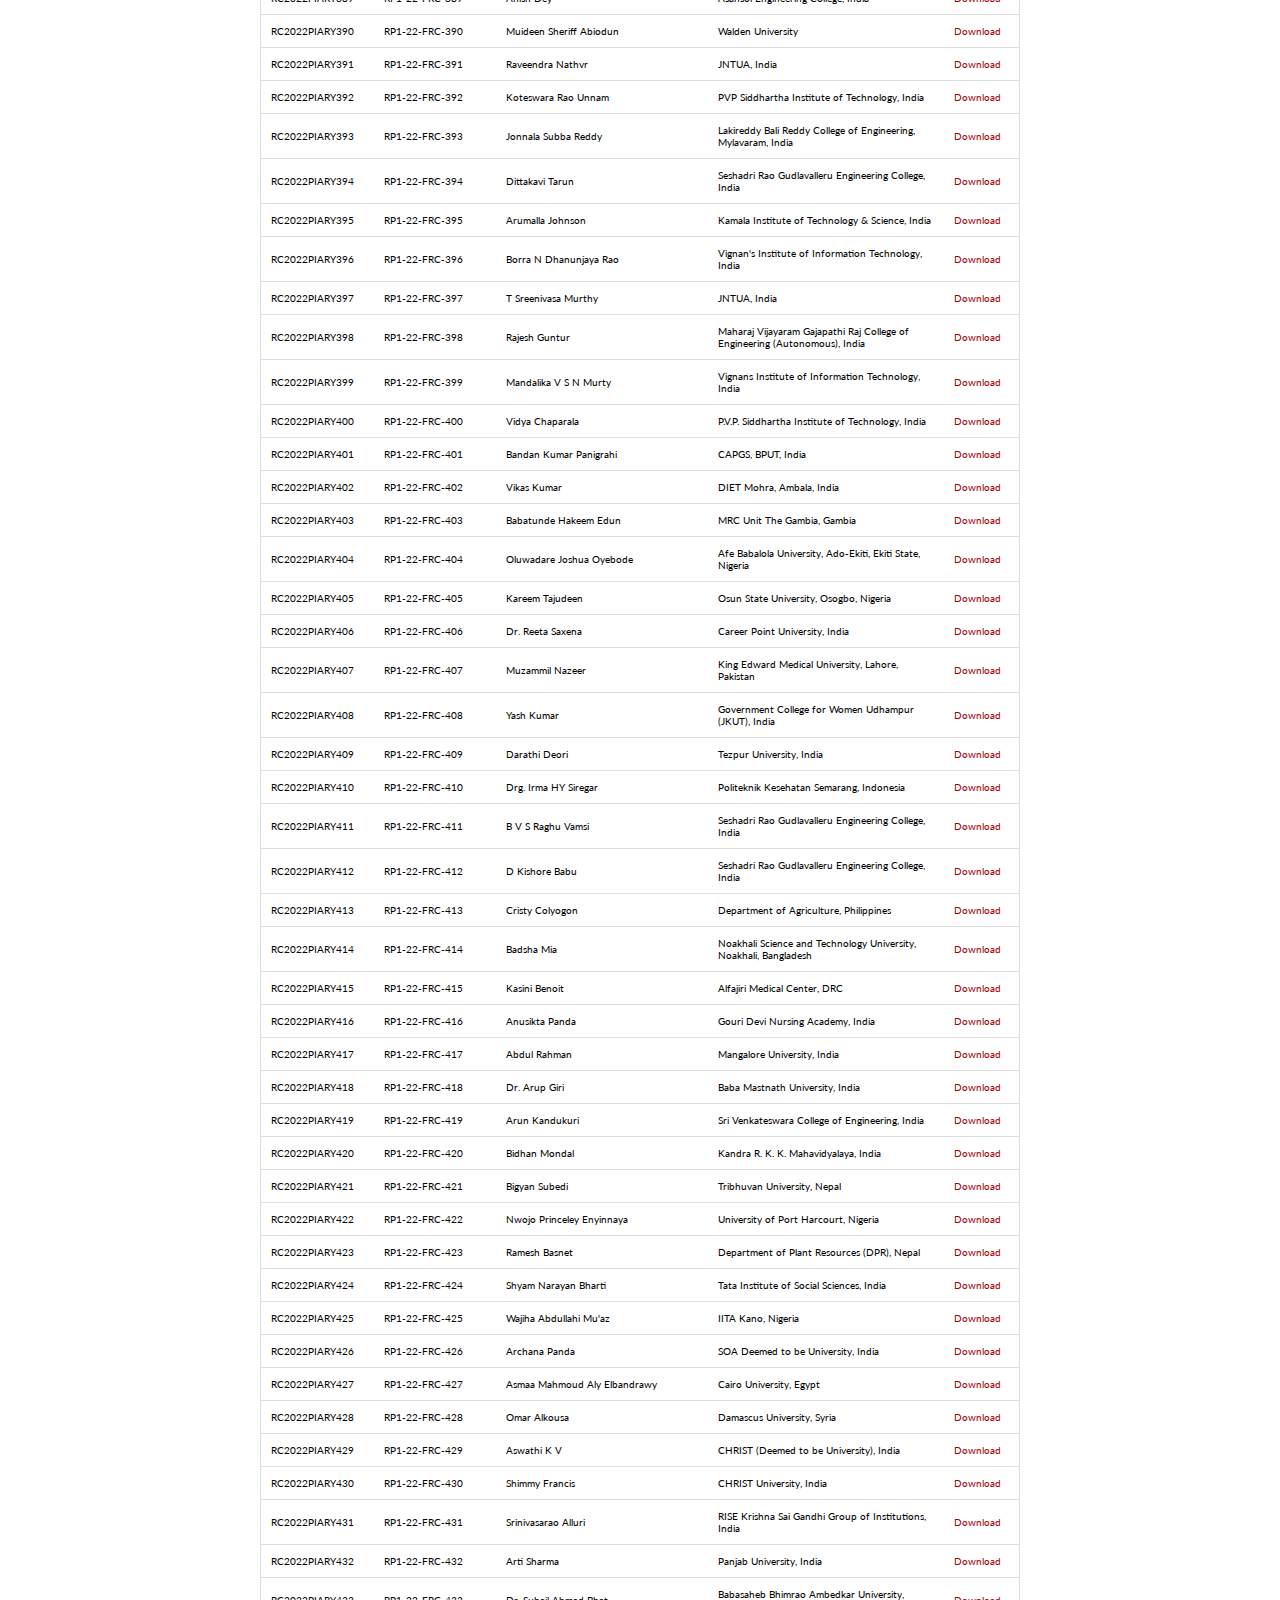
<file: PIAR/PIAR-Certificate.html>
<!DOCTYPE HTML PUBLIC "-//W3C//DTD HTML 4.0 Transitional//EN">
<html lang="en-US"><head><meta http-equiv="X-UA-Compatible" content="IE=9; IE=8; IE=7; IE=EDGE; chrome=1"/><meta name="viewport" content="width=800"/><meta http-equiv="content-type" content="text/html; charset=UTF-8"/><meta name="content-style-type" content="text/css"/><meta name="content-script-type" content="text/javascript"/><meta name="description" content="Plagiarism in Academic Research"/><meta name="owner" content="Lalatendu Bidyadhara Kumar Barik"/><meta name="author" content="Lalatendu Bidyadhara Kumar Barik"/><meta name="rights" content="Lalatendu Bidyadhara Kumar Barik"/><title>⸙Plagiarism in Academic Research | Certificate⸙</title><link rel="stylesheet" href="../cdn.lbkb/lbkb-content-style.css" type="text/css"/><link rel="stylesheet" href='https://fonts.googleapis.com/css?family=Lato:400,700,400italic,700italic' type="text/css"/><script type="text/javascript">var revolution = "forward";function titlebar(value){var message = "Plagiarism in Academic Research | Certificate";var result = " ";var speed = 100;var position = value;message = " ⸙ "+message+" ⸙";var msglength = message.length;if(revolution == "forward"){if(position < msglength){position = position+1;firstscroll = message.substr(0,position);document.title = firstscroll;timer = window.setTimeout("titlebar("+position+")",speed);}else{revolution = "backward";timer = window.setTimeout("titlebar("+position+")",speed);}}else{if(position > 0){position = position-1;var alert = msglength-position;secondscroll = message.substr(alert,msglength);document.title = secondscroll;timer = window.setTimeout("titlebar("+position+")",speed);}else{revolution = "forward";timer = window.setTimeout("titlebar("+position+")",speed);}}}titlebar(0);</script></head>
<body>
	<table width="800" align="center" border="0" cellpadding="0" cellspacing="0" style="background:transparent">
		<tr style="background:transparent">
			<td>
				<!-- Course Module -->
				<table width="100%" align="center" border="0" cellpadding="20" cellspacing="0">
					<p align="center"><br/><author-name>Plagiarism in Academic Research</author-name></p>
					<p align="center"><author-headline>Welcome to Open Research Learning !!!</author-headline></p>
					<p align="center"><author-subheadline>&laquo;&laquo;&laquo;&laquo;&laquo;&nbsp;LBKB Research Series&nbsp;&raquo;&raquo;&raquo;&raquo;&raquo;</author-subheadline></p>
					<p align="center"><author-subheadlinetitle>GET YOUR CERTIFICATE</author-subheadlinetitle></p>
					<hr style="display:block;margin-left:auto;margin-right:auto;width:95%;height:1px;border:1px dashed;"/><br/>
					<!--<tr>
						<td width="100%" valign="middle">
							<div class="high-alert"><span class="high-alert-close-button" onclick="this.parentElement.style.display='none';"><b>&times;</b></span>Enable JavaScript in your browser, if it is disabled.</div>
						</td>
					</tr>-->
					<tr>
						<td width="100%" valign="top">
							<p><input type="text" id="CertInput1" onkeyup="CertFunction1()" placeholder="Search Your Registration ID…" style="width:100%;">
							<p align="center">[or]</p>
							<input type="text" id="CertInput2" onkeyup="CertFunction2()" placeholder="Search Your Name…" style="width:100%;"></p>
							<table id="CertTable">
								<tr class="header">
									<th style="width:15%;">Regd. ID</th>
									<th style="width:16%;">Cert. ID</th>
									<th style="width:28%;">Participant's Name</th>
									<th style="width:31%;">Institution/Organization</th>
									<th style="width:10%;">Certificate</th>
								</tr>
								<tr><td>RC2022PIARY1</td><td>RP1-22-FRC-1</td><td>Dr. Amlana Panda</td><td>KIIT Deemed to be University, Bhubaneswar, India</td><td><a href="https://drive.google.com/uc?id=1n85kgRHwVoy1kYXJrzYVr-JpakjuCLY8">Download</a></td></tr>
								<tr><td>RC2022PIARY2</td><td>RP1-22-FRC-2</td><td>Ali Shahzad</td><td>University of Agriculture, Faisalabad, Pakistan</td><td><a href="https://drive.google.com/uc?id=1wWa3XsYxIatc56vzjGTh4B428z_vBIhe">Download</a></td></tr>
								<tr><td>RC2022PIARY3</td><td>RP1-22-FRC-3</td><td>Ama Asamaniwa Attua</td><td>Kwame Nkrumah University of Science and Technology, Ghana</td><td><a href="https://drive.google.com/uc?id=1qIPtB09sABqnxr8XkRgZ6pYVnaMZdLov">Download</a></td></tr>
								<tr><td>RC2022PIARY4</td><td>RP1-22-FRC-4</td><td>Ahmad S. Halahala</td><td>Muslim University of Morogoro, Tanzania</td><td><a href="https://drive.google.com/uc?id=1ZVvTcyl06nZV8E9CM1iVkzHjE-EiP7K4">Download</a></td></tr>
								<tr><td>RC2022PIARY5</td><td>RP1-22-FRC-5</td><td>Ajayi Adebowale Sunday</td><td>Oyo State College of Agriculture and Technology, Igboora, Nigeria</td><td><a href="https://drive.google.com/uc?id=1JjKVF-4rZ7zE5ID2aI71GmO58nwVnfmL">Download</a></td></tr>
								<tr><td>RC2022PIARY6</td><td>RP1-22-FRC-6</td><td>Amjad Ali</td><td>Farabi College of Nursing & Health Sciences, Charsadda, Pakistan</td><td><a href="https://drive.google.com/uc?id=1YD6FmQI-ZhYgDklSBLfh4mRccfbOTNaS">Download</a></td></tr>
								<tr><td>RC2022PIARY7</td><td>RP1-22-FRC-7</td><td>Saswat Khatai</td><td>KIIT Deemed to be University, Bhubaneswar, India</td><td><a href="https://drive.google.com/uc?id=1H2mAIedkgCatY-_XuZDEyKR_evdT9bi6">Download</a></td></tr>
								<tr><td>RC2022PIARY8</td><td>RP1-22-FRC-8</td><td>Quratulain</td><td>University of People, Pakistan</td><td><a href="https://drive.google.com/uc?id=1sOsLeFT2o8tp1FBFq7oL412rT4imla_i">Download</a></td></tr>
								<tr><td>RC2022PIARY9</td><td>RP1-22-FRC-9</td><td>Tsegaye Alemayehu</td><td>Hawassa University, Ethiopia</td><td><a href="https://drive.google.com/uc?id=1InmU9FYTGFJRU9i5VdMIWrRFcuJxuR_s">Download</a></td></tr>
								<tr><td>RC2022PIARY10</td><td>RP1-22-FRC-10</td><td>Lavanya Sivan</td><td>University of Kerala, India</td><td><a href="https://drive.google.com/uc?id=1NjH5LHvIM76oObOBo46edg3hEa9db7jU">Download</a></td></tr>
								<tr><td>RC2022PIARY11</td><td>RP1-22-FRC-11</td><td>Abhijit Mishra</td><td>IIT Jodhpur, India</td><td><a href="https://drive.google.com/uc?id=18rTBPi3nQVgx0CqJ5owhzIGtly7zmsur">Download</a></td></tr>
								<tr><td>RC2022PIARY12</td><td>RP1-22-FRC-12</td><td>Treesa Scaria</td><td>University of Kerala, India</td><td><a href="https://drive.google.com/uc?id=16vzRO8c0Pg_h3pdZEeavpsZbKbwklPzy">Download</a></td></tr>
								<tr><td>RC2022PIARY13</td><td>RP1-22-FRC-13</td><td>Dr. Alok Sharma</td><td>Bharatiya Vidya Bhavan, Vidyashram, India</td><td><a href="https://drive.google.com/uc?id=1B6NQbVdYgT5VK9yq7jR6tnh37LusfPLV">Download</a></td></tr>
								<tr><td>RC2022PIARY14</td><td>RP1-22-FRC-14</td><td>Amit Patnaik</td><td>Sambalpur University of Information Technology, India</td><td><a href="https://drive.google.com/uc?id=18ZwgC-9soUSrPSQncWWCwY8hjmN9l424">Download</a></td></tr>
								<tr><td>RC2022PIARY15</td><td>RP1-22-FRC-15</td><td>Dr. Liji Samuel</td><td>University of Kerala, India</td><td><a href="https://drive.google.com/uc?id=1VJRkWsfsbZgqakH-HoZxfW9_8fb_7fAi">Download</a></td></tr>
								<tr><td>RC2022PIARY16</td><td>RP1-22-FRC-16</td><td>Abhijit Sarkar</td><td>SBS Government College, Hili, India</td><td><a href="https://drive.google.com/uc?id=1eTUBYnHUsRN-McXiNwtMDuEejU21Duh1">Download</a></td></tr>
								<tr><td>RC2022PIARY17</td><td>RP1-22-FRC-17</td><td>Odekanmi Akeem Adesina</td><td>University College Hospital, Nigeria</td><td><a href="https://drive.google.com/uc?id=1uC6y9rpb0y4KR3rw8ToMFbVSw2WqyHax">Download</a></td></tr>
								<tr><td>RC2022PIARY18</td><td>RP1-22-FRC-18</td><td>Aminu Yusuf Dikko</td><td>Umaru Musa Yaradua University, Katsina, Nigeria</td><td><a href="https://drive.google.com/uc?id=1j398ozOSO6oD2A6HIgUfRaZyPKLt_pgz">Download</a></td></tr>
								<tr><td>RC2022PIARY19</td><td>RP1-22-FRC-19</td><td>Aminul Haque Russel</td><td>Daffodil Institute of IT, Bangladesh</td><td><a href="https://drive.google.com/uc?id=18y98PAHRfzejZnGr2JUNYrbkA0DC-9tE">Download</a></td></tr>
								<tr><td>RC2022PIARY20</td><td>RP1-22-FRC-20</td><td>Abdullayeva Marxabo Raxmonkulovna</td><td>Tashkent State University of Oriental Studies, Uzbekistan</td><td><a href="https://drive.google.com/uc?id=1dEWK23p2uOuWJie7eNa-l_SjPppfB8sr">Download</a></td></tr>
								<tr><td>RC2022PIARY21</td><td>RP1-22-FRC-21</td><td>Alezander Castrellon</td><td>Universidad Autonoma de Chiriqui, Panama</td><td><a href="https://drive.google.com/uc?id=12ZOb0b-roGlD9-jNpGpOekFYMlEfPGNQ">Download</a></td></tr>
								<tr><td>RC2022PIARY22</td><td>RP1-22-FRC-22</td><td>Abubakar Siddique</td><td>National College of Business and Administration, Lahore, Pakistan</td><td><a href="https://drive.google.com/uc?id=1h9hebL3MMrr1Xuy6mttVmgzNpU1uTIX0">Download</a></td></tr>
								<tr><td>RC2022PIARY23</td><td>RP1-22-FRC-23</td><td>Akash Ranjan Panda</td><td>Indira Gandhi National Tribal University, Amarkantak, India</td><td><a href="https://drive.google.com/uc?id=1rrgcTEfrGbPLpaBcHJudReXcn-VInncr">Download</a></td></tr>
								<tr><td>RC2022PIARY24</td><td>RP1-22-FRC-24</td><td>Adarsh Dash</td><td>Sri Balaji University, Pune, India</td><td><a href="https://drive.google.com/uc?id=1dk9-Z5WtZCG-a_KclQuKnO0NJ2XjebT0">Download</a></td></tr>
								<tr><td>RC2022PIARY25</td><td>RP1-22-FRC-25</td><td>Abraham A. Swaray</td><td>University of Liberia, Liberia</td><td><a href="https://drive.google.com/uc?id=13vsHoJjRe946-oDOpjs0v_fdEKniZYZT">Download</a></td></tr>
								<tr><td>RC2022PIARY26</td><td>RP1-22-FRC-26</td><td>Adamu Yusuf Leinge</td><td>Kaduna State Government House</td><td><a href="https://drive.google.com/uc?id=1JFgbgXNsMRGU1AgIi3JlrPCZYddOauTD">Download</a></td></tr>
								<tr><td>RC2022PIARY27</td><td>RP1-22-FRC-27</td><td>Amira Salah El-Din Youssef</td><td>National Cancer Institute, Egypt</td><td><a href="https://drive.google.com/uc?id=1SR6jMRVOWTBP7aJWwxVt5BtW3Lttsd3O">Download</a></td></tr>
								<tr><td>RC2022PIARY28</td><td>RP1-22-FRC-28</td><td>Sachin Kumar</td><td>Guru Ghasidas Vishwavidyalaya, Koni Bilaspur, Chattisgarh, India</td><td><a href="https://drive.google.com/uc?id=13AuvTV1ITb9EKCX0UkrFLrMQC96oI3DX">Download</a></td></tr>
								<tr><td>RC2022PIARY29</td><td>RP1-22-FRC-29</td><td>Amala Anna Alex</td><td>Kerala University, India</td><td><a href="https://drive.google.com/uc?id=1iMX04DZuL6y18Vy2u8Es4QAU9EwiO3sU">Download</a></td></tr>
								<tr><td>RC2022PIARY30</td><td>RP1-22-FRC-30</td><td>Akbar Fardos</td><td>Islamia University of Bahawalpur, Pakistan</td><td><a href="https://drive.google.com/uc?id=1LPiZ-arEVhkQp-RQSjQe3dfVTxP7qfY5">Download</a></td></tr>
								<tr><td>RC2022PIARY31</td><td>RP1-22-FRC-31</td><td>Ibrahim Jalloh</td><td>University of Makeni (UNIMAK), Sierra Leone</td><td><a href="https://drive.google.com/uc?id=1I3gbwsaRKI-cOKPxLej98FUw_rXgvHU3">Download</a></td></tr>
								<tr><td>RC2022PIARY32</td><td>RP1-22-FRC-32</td><td>Dr. Deden Hadi Kushendar</td><td>Kartamulia University, Indonesia</td><td><a href="https://drive.google.com/uc?id=1jGYqOV4O6-kJdCSN0QysEwCvwq_z2SuC">Download</a></td></tr>
								<tr><td>RC2022PIARY33</td><td>RP1-22-FRC-33</td><td>Aditi Singhal</td><td>DIT University, Dehradun, India</td><td><a href="https://drive.google.com/uc?id=1biSNhBrnk290AZQshiH-EM7iYR-5Z4xn">Download</a></td></tr>
								<tr><td>RC2022PIARY34</td><td>RP1-22-FRC-34</td><td>Anal J O Justin Rose</td><td>University of Hyderabad, India</td><td><a href="https://drive.google.com/uc?id=17sQe2-oArlKTSSa12f-fhm4tPvAII2WR">Download</a></td></tr>
								<tr><td>RC2022PIARY35</td><td>RP1-22-FRC-35</td><td>Aditya Kumar</td><td>Asansol Engineering College, India</td><td><a href="https://drive.google.com/uc?id=1X_uVZeob6Z_hxb3fksJcdT4_na6WdbBf">Download</a></td></tr>
								<tr><td>RC2022PIARY36</td><td>RP1-22-FRC-36</td><td>Kriti Agarwal</td><td>Asansol Engineering College, India</td><td><a href="https://drive.google.com/uc?id=1-hr5uxxMD2UcwzjJn2ikoqCHiXX25X53">Download</a></td></tr>
								<tr><td>RC2022PIARY37</td><td>RP1-22-FRC-37</td><td>Anita Koul</td><td>CMF's College of Physiotherapy, India</td><td><a href="https://drive.google.com/uc?id=1ALE3SU-u57Fruvutrb_0272yEKdJORWe">Download</a></td></tr>
								<tr><td>RC2022PIARY38</td><td>RP1-22-FRC-38</td><td>Christo Aditya Bikram Bepari</td><td>Siksha 'O' Anusandhan Deemed to be University (IBCS), India</td><td><a href="https://drive.google.com/uc?id=1D1KnyuFhpbq2lBfRE8FCarhaB8qk3yhN">Download</a></td></tr>
								<tr><td>RC2022PIARY39</td><td>RP1-22-FRC-39</td><td>Rajamahanti Surya Kiran</td><td>SVP Engg. College, Andhra University, India</td><td><a href="https://drive.google.com/uc?id=1PUdvlThMQiyMpwU0FctO2Lt8_O_9qho4">Download</a></td></tr>
								<tr><td>RC2022PIARY40</td><td>RP1-22-FRC-40</td><td>Aliviya Ghosh</td><td>University of North Bengal, India</td><td><a href="https://drive.google.com/uc?id=1REMn1Jt1Q6wAedVpYQ8LLDyTZB6AHewU">Download</a></td></tr>
								<tr><td>RC2022PIARY41</td><td>RP1-22-FRC-41</td><td>Abdullahi Abubakar Ambursa</td><td>Federal University, Birnin Kebbi, Nigeria</td><td><a href="https://drive.google.com/uc?id=1VCPd111SouUHdF_oO0RUZFaoYuX489sL">Download</a></td></tr>
								<tr><td>RC2022PIARY42</td><td>RP1-22-FRC-42</td><td>Pranay Adhikari</td><td>Burdwan University, India</td><td><a href="https://drive.google.com/uc?id=1l6nFzjYP7uQ5vAazRcl2EHsXGR36LQn6">Download</a></td></tr>
								<tr><td>RC2022PIARY43</td><td>RP1-22-FRC-43</td><td>Sreeraj V G</td><td>University of Kerala, India</td><td><a href="https://drive.google.com/uc?id=12rpXaPf4As6iB3mVz2qvOYLNbW4ys7eD">Download</a></td></tr>
								<tr><td>RC2022PIARY44</td><td>RP1-22-FRC-44</td><td>Amit Kumar Sharma</td><td>Kururkshetra University, India</td><td><a href="https://drive.google.com/uc?id=1OkzUj22bDAuUmkGwtE1aSkzuCizEQCz0">Download</a></td></tr>
								<tr><td>RC2022PIARY45</td><td>RP1-22-FRC-45</td><td>Mohd. Ahmar Alvi</td><td>Aligarh Muslim University, India</td><td><a href="https://drive.google.com/uc?id=1dgP0hCIGeJf4wKWIE_skTvK3zq1tu7vt">Download</a></td></tr>
								<tr><td>RC2022PIARY46</td><td>RP1-22-FRC-46</td><td>Priya Saini</td><td>Hemvati Nandan Bahuguna Garhwal University, Uttarakhand, India</td><td><a href="https://drive.google.com/uc?id=14-hSfnA2mW9OtfULLsGBn_UCwWXTWWQ1">Download</a></td></tr>
								<tr><td>RC2022PIARY47</td><td>RP1-22-FRC-47</td><td>Dr. Vinay Kumar Jesrani</td><td>CMC, Pakistan</td><td><a href="https://drive.google.com/uc?id=1LqEQTS3N_A7hmPcH76eRH2ZMoD-RG2Rt">Download</a></td></tr>
								<tr><td>RC2022PIARY48</td><td>RP1-22-FRC-48</td><td>Nisha</td><td>National Chung Hsing University, Taiwan</td><td><a href="https://drive.google.com/uc?id=14d6TdKQS03TsflnJiYsh0bg1EEFHpHkt">Download</a></td></tr>
								<tr><td>RC2022PIARY49</td><td>RP1-22-FRC-49</td><td>Subhashree M</td><td>Annamalai University,India</td><td><a href="https://drive.google.com/uc?id=1IGeWWO4Cz0enzyjClubYKLCGzepjXL5m">Download</a></td></tr>
								<tr><td>RC2022PIARY50</td><td>RP1-22-FRC-50</td><td>Ayurisya Dominata</td><td>National Research and Innovation Agency, Indonesia</td><td><a href="https://drive.google.com/uc?id=1TMDKz6Y8RRKhy8xHGvXda9PMhtYrj1mP">Download</a></td></tr>
								<tr><td>RC2022PIARY51</td><td>RP1-22-FRC-51</td><td>Hemavathi Ramamurthi</td><td>Quest International University Perak, Malaysia</td><td><a href="https://drive.google.com/uc?id=1u9ncCfjW63ftdgLRD8C4arSKBVIOXm5B">Download</a></td></tr>
								<tr><td>RC2022PIARY52</td><td>RP1-22-FRC-52</td><td>Syed Muhammad Jafar Rizvi</td><td>BUKC, Pakistan</td><td><a href="https://drive.google.com/uc?id=1ErHT572iO2OBag15_4M7vm49Dw1Bk3EW">Download</a></td></tr>
								<tr><td>RC2022PIARY53</td><td>RP1-22-FRC-53</td><td>Kanchan Kumari</td><td>University of Sindh, Pakistan</td><td><a href="https://drive.google.com/uc?id=1xDhGgEs4fhNC8bsFFMa4A6KR5LXt4JHe">Download</a></td></tr>
								<tr><td>RC2022PIARY54</td><td>RP1-22-FRC-54</td><td>Ahmad Hamed Awwad AlManasir</td><td>BIMS, Mysore, India</td><td><a href="https://drive.google.com/uc?id=1efrmzykA57nMgX0Kl2Cms5rXLhO6mZJt">Download</a></td></tr>
								<tr><td>RC2022PIARY55</td><td>RP1-22-FRC-55</td><td>V. Arulmozhi</td><td>Annamalai University, India</td><td><a href="https://drive.google.com/uc?id=1uhbJACualbF7JPmFSRnlWjxA-APWIfO0">Download</a></td></tr>
								<tr><td>RC2022PIARY56</td><td>RP1-22-FRC-56</td><td>Ahajeeth M</td><td>Annamalai University, India</td><td><a href="https://drive.google.com/uc?id=1bQdDHNvaOkiT-Q03z2IfggdBEZyX16kS">Download</a></td></tr>
								<tr><td>RC2022PIARY57</td><td>RP1-22-FRC-57</td><td>Umar Aliyu Maishanu</td><td>Universiti Sains Malaysia, Malaysia</td><td><a href="https://drive.google.com/uc?id=1ynKAtWFff_ZL5h_X6pX6EPmfMu2yZCzD">Download</a></td></tr>
								<tr><td>RC2022PIARY58</td><td>RP1-22-FRC-58</td><td>Navidha</td><td>MMCP, India</td><td><a href="https://drive.google.com/uc?id=1CQLatPkIVAXegoklhQJpihorA0tsPqOY">Download</a></td></tr>
								<tr><td>RC2022PIARY59</td><td>RP1-22-FRC-59</td><td>Dr. Ajai Kumar Maurya</td><td>Dr. RMLU, Ayodhya, India</td><td><a href="https://drive.google.com/uc?id=1O7yM3AWBHMdTP-_eZoPv2yJdUbLq3uRV">Download</a></td></tr>
								<tr><td>RC2022PIARY60</td><td>RP1-22-FRC-60</td><td>Dr. Abhimanu Kumar</td><td>GIMSH, Durgapur, India</td><td><a href="https://drive.google.com/uc?id=1EVwzogFRdx6S2ZIsYbLZiwL2zEdmxF6e">Download</a></td></tr>
								<tr><td>RC2022PIARY61</td><td>RP1-22-FRC-61</td><td>Bhagya S</td><td>University of Kerala, India</td><td><a href="https://drive.google.com/uc?id=18jQmctw0qXq2h51CFOoTarIrGWo8rYym">Download</a></td></tr>
								<tr><td>RC2022PIARY62</td><td>RP1-22-FRC-62</td><td>Dr. Amit Gupta</td><td>Narasaraopeta Engineering College, India</td><td><a href="https://drive.google.com/uc?id=1JdxOq3DSzBo7pcKJTP91AaNsWIefDvCN">Download</a></td></tr>
								<tr><td>RC2022PIARY63</td><td>RP1-22-FRC-63</td><td>Rasmi Ranjan Mishra</td><td>KIIT Deemed to be University, Bhubaneswar, India</td><td><a href="https://drive.google.com/uc?id=1mOYGuMFaHy7wBzqmXeEGcfivzkseDy_y">Download</a></td></tr>
								<tr><td>RC2022PIARY64</td><td>RP1-22-FRC-64</td><td>Dr. Shabab Fatima</td><td>LUMS, Pakistan</td><td><a href="https://drive.google.com/uc?id=1x1xbyw5uD11TPvU8Px0m8qgomT3GikWS">Download</a></td></tr>
								<tr><td>RC2022PIARY65</td><td>RP1-22-FRC-65</td><td>Areeba Ali</td><td>Aligarh Muslim University, India</td><td><a href="https://drive.google.com/uc?id=1tjQ9qP_uJhVhKvv3T5-sKjL1UBm-Xyb-">Download</a></td></tr>
								<tr><td>RC2022PIARY66</td><td>RP1-22-FRC-66</td><td>Dr. K. Arumugam</td><td>Karpagam Academy of Higher Education, Coimbatore, India</td><td><a href="https://drive.google.com/uc?id=1jdGcFVXaNtHyrDGgjeBd2j3o3e3vVfNh">Download</a></td></tr>
								<tr><td>RC2022PIARY67</td><td>RP1-22-FRC-67</td><td>Olatunde Isaac Olaniyi</td><td>Nigerian Army College of Education, Ilorin, Nigeria</td><td><a href="https://drive.google.com/uc?id=108Lu1PULXkQbSl6igsgtWDsd6zau35bl">Download</a></td></tr>
								<tr><td>RC2022PIARY68</td><td>RP1-22-FRC-68</td><td>Ibrahim Mallam Fali</td><td>University of Calabar, Nigeria</td><td><a href="https://drive.google.com/uc?id=1JF2vMbRj7u6UBqOZbsilbhkiqEmQLWu8">Download</a></td></tr>
								<tr><td>RC2022PIARY69</td><td>RP1-22-FRC-69</td><td>K. Sasikala</td><td>Bharathiar University, India</td><td><a href="https://drive.google.com/uc?id=1eukElwyWosnrNUHNdDumBiAPNorjdvRo">Download</a></td></tr>
								<tr><td>RC2022PIARY70</td><td>RP1-22-FRC-70</td><td>Ramakrishnan Vivek</td><td>Sri Lanka Technological University, Sri Lanka</td><td><a href="https://drive.google.com/uc?id=1qXLN0uruscHIbRVG_xlcM3hp4L59cmCA">Download</a></td></tr>
								<tr><td>RC2022PIARY71</td><td>RP1-22-FRC-71</td><td>Neveen Mohammed AlaaEldeen Mohammed Refaey</td><td>Cairo University, Egypt</td><td><a href="https://drive.google.com/uc?id=1gzE9KnXY5QfBHo3rl2apChFY7n0qLylA">Download</a></td></tr>
								<tr><td>RC2022PIARY72</td><td>RP1-22-FRC-72</td><td>Dr. Mengistu Amare</td><td>Wolaita Sodo University, Ethiopia</td><td><a href="https://drive.google.com/uc?id=10r3h27v7Xb4q1qSJtm3pPKB9vSvVRsn8">Download</a></td></tr>
								<tr><td>RC2022PIARY73</td><td>RP1-22-FRC-73</td><td>Wafaa Fouda</td><td>South Valley University, Egypt </td><td><a href="https://drive.google.com/uc?id=1rg38ljZ1JM_po_xCohIfoOlsvs4bAmNt">Download</a></td></tr>
								<tr><td>RC2022PIARY74</td><td>RP1-22-FRC-74</td><td>Doaa Mahdy El-Wakil</td><td>Cairo University, Egypt</td><td><a href="https://drive.google.com/uc?id=15skRNBc6dHypkcvkewEMd10QqNdAfimr">Download</a></td></tr>
								<tr><td>RC2022PIARY75</td><td>RP1-22-FRC-75</td><td>S. Arun Kumar</td><td>Annamalai University, India</td><td><a href="https://drive.google.com/uc?id=1PYl2cw2uax-iSPsEj5_t13BpQWV_L7yD">Download</a></td></tr>
								<tr><td>RC2022PIARY76</td><td>RP1-22-FRC-76</td><td>Zaid Majeed</td><td>Kwame Nkrumah University of Science and Technology, Ghana</td><td><a href="https://drive.google.com/uc?id=1C_A3bBW-9V-tTVAAEl1Y4K0D5sFgyCnC">Download</a></td></tr>
								<tr><td>RC2022PIARY77</td><td>RP1-22-FRC-77</td><td>Ojogbane Success Sani</td><td>Malaysia</td><td><a href="https://drive.google.com/uc?id=1EDtpSZpMiPyaGc0QF_NLdZ5rxMHJ7H4Q">Download</a></td></tr>
								<tr><td>RC2022PIARY78</td><td>RP1-22-FRC-78</td><td>Rahul Mhabde</td><td>Podar World College, India</td><td><a href="https://drive.google.com/uc?id=1z-BxyFS_vlTpgJLrzYQbqz4DGultM9Oe">Download</a></td></tr>
								<tr><td>RC2022PIARY79</td><td>RP1-22-FRC-79</td><td>Shaimaa Nasr Amin</td><td>Cairo University, Egypt</td><td><a href="https://drive.google.com/uc?id=1Zc4alk77XP_0KjcAMgaluao74kqwj0pM">Download</a></td></tr>
								<tr><td>RC2022PIARY80</td><td>RP1-22-FRC-80</td><td>Dr. Ana Mateen</td><td>AKI’s Poona College of Arts, Science & Commerce, India</td><td><a href="https://drive.google.com/uc?id=1cf48qVSEKJOZLkZMhAMn-TDRMNOUdUal">Download</a></td></tr>
								<tr><td>RC2022PIARY81</td><td>RP1-22-FRC-81</td><td>Muthusamy S</td><td>Annamalai University, India</td><td><a href="https://drive.google.com/uc?id=1gQgJRVsYQ4uUYBIKgDHUdjVXuh7QmfOw">Download</a></td></tr>
								<tr><td>RC2022PIARY82</td><td>RP1-22-FRC-82</td><td>Nikita Barik</td><td>Gangadhar Meher University, India</td><td><a href="https://drive.google.com/uc?id=1gnHMY2zyA9v-YNzc9wIUKX6tQrra3WAC">Download</a></td></tr>
								<tr><td>RC2022PIARY83</td><td>RP1-22-FRC-83</td><td>Amr Fouad</td><td>Pharos University, Egypt</td><td><a href="https://drive.google.com/uc?id=1iDjD7olwg7O8dHnlNbh6XaUTt0B1n1Ve">Download</a></td></tr>
								<tr><td>RC2022PIARY84</td><td>RP1-22-FRC-84</td><td>Abubakarr Gillen</td><td>Gillen's Poultry Farm, Gambia</td><td><a href="https://drive.google.com/uc?id=1hIPwcrvgMlUe76CKEx3wCOw4HWGGuIJ2">Download</a></td></tr>
								<tr><td>RC2022PIARY85</td><td>RP1-22-FRC-85</td><td>Yudhisthira Sahoo</td><td>Nirwan University, Jaipur, India</td><td><a href="https://drive.google.com/uc?id=1Gc7XcXitQrLsIvbaQwY5786Ba_k8nAfG">Download</a></td></tr>
								<tr><td>RC2022PIARY86</td><td>RP1-22-FRC-86</td><td>Vikaskumar Solanki</td><td>Indira Gandhi Tribal University, Amarkantak, India</td><td><a href="https://drive.google.com/uc?id=1zcFnyavzN2OF-EjUIMAQu5s04OGZbTkA">Download</a></td></tr>
								<tr><td>RC2022PIARY87</td><td>RP1-22-FRC-87</td><td>Shyam</td><td>Shridhar University, India</td><td><a href="https://drive.google.com/uc?id=15MrZWUy0G8Jy-TGlELxno9hDdNhCMlNA">Download</a></td></tr>
								<tr><td>RC2022PIARY88</td><td>RP1-22-FRC-88</td><td>Dr. Amol Madhavrao Dethe</td><td>VNMKV, Parbhani, India</td><td><a href="https://drive.google.com/uc?id=1umdVmM_5BchtEgn92D9YsKZpFDb735Jb">Download</a></td></tr>
								<tr><td>RC2022PIARY89</td><td>RP1-22-FRC-89</td><td>Themoi</td><td>Universite de N'Djamena, Chad</td><td><a href="https://drive.google.com/uc?id=1tzZEpXOUlmppub0vPa2Q7VMwo5vCjr1t">Download</a></td></tr>
								<tr><td>RC2022PIARY90</td><td>RP1-22-FRC-90</td><td>Cyril S. De la Fuente</td><td>University of Antique, Philippines</td><td><a href="https://drive.google.com/uc?id=1vpWDvIcGeYVo8hK4nlIn-y8zu6V_5xT2">Download</a></td></tr>
								<tr><td>RC2022PIARY91</td><td>RP1-22-FRC-91</td><td>Heri Mudra</td><td>Institut Agama Islam Negeri, Indonesia</td><td><a href="https://drive.google.com/uc?id=12yere7QvJ_mnJOBdYEgLNvIQGgGF7mM8">Download</a></td></tr>
								<tr><td>RC2022PIARY92</td><td>RP1-22-FRC-92</td><td>Bisan Khalil Mahammad Almasri</td><td>Applied Science Private University, Jordan</td><td><a href="https://drive.google.com/uc?id=1zQAoXG2pzNNt0qGNGkd57qoufIky4pxl">Download</a></td></tr>
								<tr><td>RC2022PIARY93</td><td>RP1-22-FRC-93</td><td>Soheir Hagras</td><td>EAEA, IMC, KSA</td><td><a href="https://drive.google.com/uc?id=1coCW1OnABop_dEMy4237zjcDdt3ov6Bo">Download</a></td></tr>
								<tr><td>RC2022PIARY94</td><td>RP1-22-FRC-94</td><td>Osama A. Abu-Libda</td><td>Pi Academy, Libya</td><td><a href="https://drive.google.com/uc?id=1G-oYSoBlgOD5TcA5lr72-uCsAAoK9n9m">Download</a></td></tr>
								<tr><td>RC2022PIARY95</td><td>RP1-22-FRC-95</td><td>Akhigbe-mudu Thursday Ehis</td><td>African Institute of Science Administration and Commercial Studies, Republic of Togo</td><td><a href="https://drive.google.com/uc?id=1OgfqLDxmrxlZjw5B2FpSyra22N8xG6bv">Download</a></td></tr>
								<tr><td>RC2022PIARY96</td><td>RP1-22-FRC-96</td><td>Dr. Leila Bent Ali Kahouli</td><td>University of Technology Bahrain, Bahrain</td><td><a href="https://drive.google.com/uc?id=1dmDyLsY7ChaW_0RgQ4ACecuHisEcwOot">Download</a></td></tr>
								<tr><td>RC2022PIARY97</td><td>RP1-22-FRC-97</td><td>Babiker Fadoul</td><td>Pan African University, Cameroon</td><td><a href="https://drive.google.com/uc?id=1hXnQUNCbvzN36TNfXW8Zvnf73bBkEuil">Download</a></td></tr>
								<tr><td>RC2022PIARY98</td><td>RP1-22-FRC-98</td><td>Anak Agung Gde Satia Utama</td><td>Airlangga University, Indonesia</td><td><a href="https://drive.google.com/uc?id=1xk8-u-DnrKgX6PUehTDi6bLer74CJqTK">Download</a></td></tr>
								<tr><td>RC2022PIARY99</td><td>RP1-22-FRC-99</td><td>Foued Maaoui</td><td>Université Virtuelle de Tunis, Tunisia</td><td><a href="https://drive.google.com/uc?id=1esGU08elLVHBdfG5kprbmIKAjuSIZuSH">Download</a></td></tr>
								<tr><td>RC2022PIARY100</td><td>RP1-22-FRC-100</td><td>Adrian Guinto</td><td>Camarines Norte State College, Philippines</td><td><a href="https://drive.google.com/uc?id=1FXGzKVtvNZr2ZtG-ZW4nqm-0NVO8WrST">Download</a></td></tr>
								<tr><td>RC2022PIARY101</td><td>RP1-22-FRC-101</td><td>Christian Jorge E Montalbo</td><td>Bulacan Agricultural State College, Philippines</td><td><a href="https://drive.google.com/uc?id=11ZvLHdfydyIHaXXvm2ZzIxKJiByjIjog">Download</a></td></tr>
								<tr><td>RC2022PIARY102</td><td>RP1-22-FRC-102</td><td>Dr. Agbede Isaac Kolawole</td><td>Obafemi Awolowo University, Ife, Nigeria</td><td><a href="https://drive.google.com/uc?id=1k6Uwh6r8xERD4OvecQyo9vpItkyx8qnO">Download</a></td></tr>
								<tr><td>RC2022PIARY103</td><td>RP1-22-FRC-103</td><td>Mukhtiar Ahmed Arain</td><td>Sukkur IBA University, Pakistan</td><td><a href="https://drive.google.com/uc?id=1rXzc3DnqNH_QOVzGbe1WNPOG1iZp6CSi">Download</a></td></tr>
								<tr><td>RC2022PIARY104</td><td>RP1-22-FRC-104</td><td>Zidhna Waheed</td><td>Islamic University of Maldives, Maldives</td><td><a href="https://drive.google.com/uc?id=1cWHZNUfVuq1GPWQUUGjCz8AMDDJ7SzOo">Download</a></td></tr>
								<tr><td>RC2022PIARY105</td><td>RP1-22-FRC-105</td><td>Marisol Rey Castillo</td><td>Tecnologico de Monterrey, Mexico</td><td><a href="https://drive.google.com/uc?id=1M6KFENbEx3oWUDaZTBm8d1t2K0lmlQH2">Download</a></td></tr>
								<tr><td>RC2022PIARY106</td><td>RP1-22-FRC-106</td><td>Drs. Sjaeful Irwan</td><td>Ministry of Education, Culture, Research, and Technology, Indonesia</td><td><a href="https://drive.google.com/uc?id=1tPSc7JbfxVZq7pHgdip7opgxaHrkyTAO">Download</a></td></tr>
								<tr><td>RC2022PIARY107</td><td>RP1-22-FRC-107</td><td>Abdal Ahmed</td><td>Shri. Guru Ram Rai University, India</td><td><a href="https://drive.google.com/uc?id=1slYf9J-2Npqj03UyinsKQSrF3KZ1I422">Download</a></td></tr>
								<tr><td>RC2022PIARY108</td><td>RP1-22-FRC-108</td><td>Sumera Qureshi</td><td>HNB Garhwal Central University, Uttarakhand, India</td><td><a href="https://drive.google.com/uc?id=1JYaTRgmWutmyfFOmXXx1AE9oyIzrOgI2">Download</a></td></tr>
								<tr><td>RC2022PIARY109</td><td>RP1-22-FRC-109</td><td>Jeza F. Terado</td><td>Leyte Normal University, Philippines</td><td><a href="https://drive.google.com/uc?id=1Y3Hcos-2Wgs1SpzL8mAlWcAhUbWzLlNv">Download</a></td></tr>
								<tr><td>RC2022PIARY110</td><td>RP1-22-FRC-110</td><td>Sophana Tith</td><td>Western University, Cambodia</td><td><a href="https://drive.google.com/uc?id=1w3NQSpdN8_QdkxwXVSF5nXje3PszCi-N">Download</a></td></tr>
								<tr><td>RC2022PIARY111</td><td>RP1-22-FRC-111</td><td>Ester Rodulfa</td><td>General Santos Doctor's Medical School Foundation, Philippines</td><td><a href="https://drive.google.com/uc?id=1sxBTeBQL2sjs5C_MMoNVlWdyh7jHysYD">Download</a></td></tr>
								<tr><td>RC2022PIARY112</td><td>RP1-22-FRC-112</td><td>T.S.H.Mudalige</td><td>Sri Lanka University, Sri Lanka</td><td><a href="https://drive.google.com/uc?id=1kSSjaKNfhthzDJLH5SiMBMnE8B8T2Wdq">Download</a></td></tr>
								<tr><td>RC2022PIARY113</td><td>RP1-22-FRC-113</td><td>Prof. Dr. CH V K N S N Moorthy</td><td>VCE, India</td><td><a href="https://drive.google.com/uc?id=1wK_9lG5ExfysqXQ8F-zf6s24Xd8tbbtB">Download</a></td></tr>
								<tr><td>RC2022PIARY114</td><td>RP1-22-FRC-114</td><td>Clement Agbebia Igbe</td><td>Michael Okpara University of Agriculture, Umudike, Nigeria</td><td><a href="https://drive.google.com/uc?id=1UVgZ-Myd80Cwex3vWRSyhXVhX-B-gnqH">Download</a></td></tr>
								<tr><td>RC2022PIARY115</td><td>RP1-22-FRC-115</td><td>V. Kalyani</td><td>Alagappa University, India</td><td><a href="https://drive.google.com/uc?id=1TuaMSouZspP1hxwb7fnHCfR2co9MvPZE">Download</a></td></tr>
								<tr><td>RC2022PIARY116</td><td>RP1-22-FRC-116</td><td>Dr.  D. N. Vasundhara</td><td>VNRVJIET, India</td><td><a href="https://drive.google.com/uc?id=1l1WWpize0RAJ2FAKoEfgPjJYQUynt4Em">Download</a></td></tr>
								<tr><td>RC2022PIARY117</td><td>RP1-22-FRC-117</td><td>Dr. Kumar Ganesan</td><td>University of Hong Kong, Hong Kong</td><td><a href="https://drive.google.com/uc?id=14k-BTDdrbtRNitZ4l_yvN8LWkkQC3UFX">Download</a></td></tr>
								<tr><td>RC2022PIARY118</td><td>RP1-22-FRC-118</td><td>Dr. S. Nagarajan</td><td>Ambo University, India</td><td><a href="https://drive.google.com/uc?id=13r95zQNwB_xHvZely5d0o2uA2cFYb2_O">Download</a></td></tr>
								<tr><td>RC2022PIARY119</td><td>RP1-22-FRC-119</td><td>Dr. G. Sharmila Banu</td><td>N.K.R. Government Arts College For Women, India</td><td><a href="https://drive.google.com/uc?id=1ZhkvwclEkHoBHBawNWMw4a6uvhchWBi8">Download</a></td></tr>
								<tr><td>RC2022PIARY120</td><td>RP1-22-FRC-120</td><td>Ms. G. Prabavathi</td><td>Annamalai University, India</td><td><a href="https://drive.google.com/uc?id=1akYZnpm6jzxS9IrJJbw9dgagkWhIUjxM">Download</a></td></tr>
								<tr><td>RC2022PIARY121</td><td>RP1-22-FRC-121</td><td>Mohammad Laiq</td><td>University of Haripur, Pakistan</td><td><a href="https://drive.google.com/uc?id=1MLsSkdGLr1koeeCj3bankw4jgGTDJ4sd">Download</a></td></tr>
								<tr><td>RC2022PIARY122</td><td>RP1-22-FRC-122</td><td>Zulmira Ximenes da Costa</td><td>Universidade Nacional Timor Lorosa'e (UNTL), Timor Leste</td><td><a href="https://drive.google.com/uc?id=10SVjTirZh_u2STdPP8pBrefapIE5hcCG">Download</a></td></tr>
								<tr><td>RC2022PIARY123</td><td>RP1-22-FRC-123</td><td>Saw Pyae</td><td>Galilee Research and Consultancy Institute</td><td><a href="https://drive.google.com/uc?id=18cPzVgsk1Sa2gkylCrvPCqFx1hT2U1Vb">Download</a></td></tr>
								<tr><td>RC2022PIARY124</td><td>RP1-22-FRC-124</td><td>Prof. Dr. A. Mahaboobjan</td><td>Bharathidasan University, Tiruchirappalli, India</td><td><a href="https://drive.google.com/uc?id=14II9fzqH5C5hbGUcgsYNf5AllHjBIjge">Download</a></td></tr>
								<tr><td>RC2022PIARY125</td><td>RP1-22-FRC-125</td><td>Jogar Baldesco Tosoc</td><td>Ateneo De Naga University, Philippines</td><td><a href="https://drive.google.com/uc?id=11Oqx2KHhISQ3WOKD0VBfTYZmfCNqVvBC">Download</a></td></tr>
								<tr><td>RC2022PIARY126</td><td>RP1-22-FRC-126</td><td>Anju Rani</td><td>KD Medical College Hospital and Research Center, India</td><td><a href="https://drive.google.com/uc?id=1EmYdoFRxhzcDZLq8n-RAOlEap4-eCxWe">Download</a></td></tr>
								<tr><td>RC2022PIARY127</td><td>RP1-22-FRC-127</td><td>Ram Prasad Adhikari</td><td>Makawanpur Multiple Campus, Hetauda, Nepal</td><td><a href="https://drive.google.com/uc?id=1T8s1oxzrTovNkqMhcwWonbzzZTPqooRj">Download</a></td></tr>
								<tr><td>RC2022PIARY128</td><td>RP1-22-FRC-128</td><td>Irfan Ahmed</td><td>Faisalabad Electric Supply Company (FESCO), Pakistan</td><td><a href="https://drive.google.com/uc?id=1axTE9RfJ1QtWX3d81QS2ezdY9IvTma5X">Download</a></td></tr>
								<tr><td>RC2022PIARY129</td><td>RP1-22-FRC-129</td><td>Yesser Priono</td><td>University of Palangka Raya, Indonesia</td><td><a href="https://drive.google.com/uc?id=1Y8uYHzS6XR_Kjon4NjfnqMMyQ93RJ0Fr">Download</a></td></tr>
								<tr><td>RC2022PIARY130</td><td>RP1-22-FRC-130</td><td>Uman Rejo</td><td>Universitas Timor, Indonesia</td><td><a href="https://drive.google.com/uc?id=19Bk66oJOqOiLIT8BC_Nh0OxL2ZQn7BPj">Download</a></td></tr>
								<tr><td>RC2022PIARY131</td><td>RP1-22-FRC-131</td><td>Ms. Vijay Laxmi</td><td>Maharishi Markendwar University,India</td><td><a href="https://drive.google.com/uc?id=1Y0g5p-jfX8gFC4kTdazH9oG-S7YgrPby">Download</a></td></tr>
								<tr><td>RC2022PIARY132</td><td>RP1-22-FRC-132</td><td>Sachin Mahendru</td><td>MM Institute of Management, India</td><td><a href="https://drive.google.com/uc?id=1U-KveVyMH1yoAtY_5_Wh169pfRGl7WFp">Download</a></td></tr>
								<tr><td>RC2022PIARY133</td><td>RP1-22-FRC-133</td><td>Humayun Humta</td><td>Selçuk, Turkey</td><td><a href="https://drive.google.com/uc?id=1owWHSK9fdo2ADiUmBIgbUPR1gkfinxhG">Download</a></td></tr>
								<tr><td>RC2022PIARY134</td><td>RP1-22-FRC-134</td><td>Dr. Md. Zubair Ahmad</td><td>Maulana Azad National Urdu University, India</td><td><a href="https://drive.google.com/uc?id=1I183wJK3f46xhdBwCH4SWGC-DrwFyo8q">Download</a></td></tr>
								<tr><td>RC2022PIARY135</td><td>RP1-22-FRC-135</td><td>Mona Gamal Mohamed</td><td>RAK Medical and Health Science University, UAE</td><td><a href="https://drive.google.com/uc?id=1P8PGtUVLKOhwZcrnnzUaAnsPBzLO84bs">Download</a></td></tr>
								<tr><td>RC2022PIARY136</td><td>RP1-22-FRC-136</td><td>Oyindamola Olusegun Ekundayo</td><td>Federal University Dutsinma, Nigeria</td><td><a href="https://drive.google.com/uc?id=1y0NV7Y3cEwPC4eR8WForAbRG_hY9wHHM">Download</a></td></tr>
								<tr><td>RC2022PIARY137</td><td>RP1-22-FRC-137</td><td>T. Jerin Sales</td><td>Loyola College, India</td><td><a href="https://drive.google.com/uc?id=1Go9nhUf_61tEJC4xpo_Ge6UgQU670-kW">Download</a></td></tr>
								<tr><td>RC2022PIARY138</td><td>RP1-22-FRC-138</td><td>Rosana S. Abundo</td><td>Catanduanes State University, Philippines</td><td><a href="https://drive.google.com/uc?id=1HNQV8ZNyAXnUaGE3Qe5kTlWS86wrbnyz">Download</a></td></tr>
								<tr><td>RC2022PIARY139</td><td>RP1-22-FRC-139</td><td>I. Kokila</td><td>Periyar University, India</td><td><a href="https://drive.google.com/uc?id=1WOlzqZpYntkGvGxYF5hHIeDZYZKMM2-x">Download</a></td></tr>
								<tr><td>RC2022PIARY140</td><td>RP1-22-FRC-140</td><td>Sonu Mahala</td><td>Nmiet B-School, India</td><td><a href="https://drive.google.com/uc?id=1qtJTINoF5-Ts276--wBBQgsXB-O0YZn_">Download</a></td></tr>
								<tr><td>RC2022PIARY141</td><td>RP1-22-FRC-141</td><td>Danjuma Abdullahi Manga</td><td>Gombe State University, Nigeria</td><td><a href="https://drive.google.com/uc?id=1PlnSRprvF_oN6GWZ5Y_N5cIQMo6tQM-W">Download</a></td></tr>
								<tr><td>RC2022PIARY142</td><td>RP1-22-FRC-142</td><td>Mohamed Hisham Mohamed</td><td>Deraya University, Egypt</td><td><a href="https://drive.google.com/uc?id=1R8lFDngZ8-yM-Ri0KZjgLbWl7Iqley6B">Download</a></td></tr>
								<tr><td>RC2022PIARY143</td><td>RP1-22-FRC-143</td><td>Made Agustya Darma Putra</td><td>Udayana University, Indonesia</td><td><a href="https://drive.google.com/uc?id=14yd-_DGOwZtEJzcF0r7DlvNFRccbYD3S">Download</a></td></tr>
								<tr><td>RC2022PIARY144</td><td>RP1-22-FRC-144</td><td>Ajay Rupani</td><td>Manipal University, Jaipur, India</td><td><a href="https://drive.google.com/uc?id=1Yhm6bfiAigy1EBlrPIavH1L9jKzuMqMR">Download</a></td></tr>
								<tr><td>RC2022PIARY145</td><td>RP1-22-FRC-145</td><td>Auhood Nassar</td><td>National Cancer Institute - Cairo University, Egypt</td><td><a href="https://drive.google.com/uc?id=1hUGBNHSNJyHgTk_11X8OxdjpQGnW7avR">Download</a></td></tr>
								<tr><td>RC2022PIARY146</td><td>RP1-22-FRC-146</td><td>Abdulqawi A. Numan</td><td>Al-Janad University for Science & Technology, Yemen</td><td><a href="https://drive.google.com/uc?id=1I-1GY2SMdtthISJ4g21-27w4et9aRTs4">Download</a></td></tr>
								<tr><td>RC2022PIARY147</td><td>RP1-22-FRC-147</td><td>Engr. Bello Adedayo Kazeem</td><td>Federal University of Technology, Minna, Nigeria</td><td><a href="https://drive.google.com/uc?id=1wPNSH2r0rSMJJVXMRs-_BM8fyWvphJTv">Download</a></td></tr>
								<tr><td>RC2022PIARY148</td><td>RP1-22-FRC-148</td><td>Emassi Tchouassi Yves Loic</td><td>Pan African University, Cameroon</td><td><a href="https://drive.google.com/uc?id=1epB85Bhsay-lPjqANGyFq_3VK3W25wrd">Download</a></td></tr>
								<tr><td>RC2022PIARY149</td><td>RP1-22-FRC-149</td><td>Rhea M. Cabrera</td><td>Mariano Marcos State University, Philippines</td><td><a href="https://drive.google.com/uc?id=1OanvUJByGIB1jfujV8hyl6haszGQk7O4">Download</a></td></tr>
								<tr><td>RC2022PIARY150</td><td>RP1-22-FRC-150</td><td>Akash Rai</td><td>Pondicherry University, India</td><td><a href="https://drive.google.com/uc?id=1TlJ5jCofAOhsPsX-EUXTMLY_D5eUlV5o">Download</a></td></tr>
								<tr><td>RC2022PIARY151</td><td>RP1-22-FRC-151</td><td>Ionela Cristina Mateș</td><td>Liceul Tehnologic „Moga Voievod” Hălmagiu, Romania</td><td><a href="https://drive.google.com/uc?id=1KvTfUUQWEJbm42LiEjhrG9z2vUUO0bdW">Download</a></td></tr>
								<tr><td>RC2022PIARY152</td><td>RP1-22-FRC-152</td><td>Aparna Pradhan</td><td>Pondicherry Central University, India</td><td><a href="https://drive.google.com/uc?id=1mHP9UUGrZP1xIkl698USqXCsVEtSWd6b">Download</a></td></tr>
								<tr><td>RC2022PIARY153</td><td>RP1-22-FRC-153</td><td>Lauretta Unwobiyeuma Nwokaeze</td><td>Rivers State University, Nigeria</td><td><a href="https://drive.google.com/uc?id=1fPkcxRCIGvOfx_os13WdhJF195bLSDvr">Download</a></td></tr>
								<tr><td>RC2022PIARY154</td><td>RP1-22-FRC-154</td><td>Dr. Peter Iorper Ugondo</td><td>Benue State University Makurdi, Nigeria</td><td><a href="https://drive.google.com/uc?id=1bQM35-K-Uc1BqEfKaRqO5Clgcu0nlrh_">Download</a></td></tr>
								<tr><td>RC2022PIARY155</td><td>RP1-22-FRC-155</td><td>Kwabena Osei Kuffour Adjei</td><td>Kumasi Technical University, Ghana</td><td><a href="https://drive.google.com/uc?id=16ZdFJmgmebHmxpQZjlkeynZk93p2f1FM">Download</a></td></tr>
								<tr><td>RC2022PIARY156</td><td>RP1-22-FRC-156</td><td>Vickram A S</td><td>Saveetha School of Engineering, India</td><td><a href="https://drive.google.com/uc?id=1MT-3iL9IS7EcUOc5bn4f8mQnkKWvkvvh">Download</a></td></tr>
								<tr><td>RC2022PIARY157</td><td>RP1-22-FRC-157</td><td>Sayantani Saha</td><td>Cooch Behar Panchanan Barma University, India</td><td><a href="https://drive.google.com/uc?id=1pu36XzSqOPDBRdtBDk_oqh3Am90_d4CY">Download</a></td></tr>
								<tr><td>RC2022PIARY158</td><td>RP1-22-FRC-158</td><td>Nepal Sahu</td><td>Gangadhar Meher University, India</td><td><a href="https://drive.google.com/uc?id=1O3R-h5vtqoSPDqpoQ0nLUSgyJxX27SAa">Download</a></td></tr>
								<tr><td>RC2022PIARY159</td><td>RP1-22-FRC-159</td><td>Dr. Deepak Pancholi</td><td>Madhav University, India</td><td><a href="https://drive.google.com/uc?id=1yrcOn2J62KosGp05mlWSfS4DTG9v-egy">Download</a></td></tr>
								<tr><td>RC2022PIARY160</td><td>RP1-22-FRC-160</td><td>Lin Htike</td><td>Nanjing Forestry University</td><td><a href="https://drive.google.com/uc?id=1eDHidMltsTSJ2HpRQbrZiN9vdWXc3ZUk">Download</a></td></tr>
								<tr><td>RC2022PIARY161</td><td>RP1-22-FRC-161</td><td>Analyn B. Magbanua</td><td>Department of Agriculture, Philippines</td><td><a href="https://drive.google.com/uc?id=1eam6dE3MGK44smSA7Wjw5ivxmutrYWhS">Download</a></td></tr>
								<tr><td>RC2022PIARY162</td><td>RP1-22-FRC-162</td><td>Megha Nagelia</td><td>―</td><td><a href="https://drive.google.com/uc?id=1OlenyTe2AlXQEsNbXGzT6hOZP_rQhr3u">Download</a></td></tr>
								<tr><td>RC2022PIARY163</td><td>RP1-22-FRC-163</td><td>Marwa Fathy Abdelkader</td><td>Central Laboratory of Aquaculture Research, Egypt</td><td><a href="https://drive.google.com/uc?id=1YBMK7kfXgDuu_OYGKf1bMEyn8UEWimJs">Download</a></td></tr>
								<tr><td>RC2022PIARY164</td><td>RP1-22-FRC-164</td><td>Marut Josiah Johnson</td><td>University of Jos, Nigeria</td><td><a href="https://drive.google.com/uc?id=1BCzWbhrAbZ3ep0mAc7TKj2uz-At3JpAb">Download</a></td></tr>
								<tr><td>RC2022PIARY165</td><td>RP1-22-FRC-165</td><td>Vaungwa Apaa Nyihar Tine</td><td>Benue State University, Makurdi, Nigeria</td><td><a href="https://drive.google.com/uc?id=1DLZQh3YVQH9kx42j3vAHPB-vSqFUAhDk">Download</a></td></tr>
								<tr><td>RC2022PIARY166</td><td>RP1-22-FRC-166</td><td>Bille David Urbanus</td><td>Nasarawa State University, Keffi, Nigeria</td><td><a href="https://drive.google.com/uc?id=1pceiQQssShPcL_VL7ccETzk_42pHnTtF">Download</a></td></tr>
								<tr><td>RC2022PIARY167</td><td>RP1-22-FRC-167</td><td>Dr. Mani Mala Kumari</td><td>Primary Teachers Training College, Patna, India</td><td><a href="https://drive.google.com/uc?id=1wiUDNhzaEvXJKdchYiejxOilhmDoC9CH">Download</a></td></tr>
								<tr><td>RC2022PIARY168</td><td>RP1-22-FRC-168</td><td>Nguyễn Ngọc Hoa Đăng</td><td>Ho Chi Minh City University of Education, Vietnam</td><td><a href="https://drive.google.com/uc?id=1Lmmp89Oe1Qw6SA8PuDpXBJHqBSuRpxaL">Download</a></td></tr>
								<tr><td>RC2022PIARY169</td><td>RP1-22-FRC-169</td><td>Matilda Kwaghterna Sase</td><td>Universitat Rovira i Virgili, Tarragona, Spain </td><td><a href="https://drive.google.com/uc?id=1q5cGBNX292qEYn7NFtMIpck_PePKChCK">Download</a></td></tr>
								<tr><td>RC2022PIARY170</td><td>RP1-22-FRC-170</td><td>Toman Sony Tambunan</td><td>Universitas HKBP Nommensen, Medan, Indonesia</td><td><a href="https://drive.google.com/uc?id=1_OlrSlaZMQska_qWf088ETa-pvpq6OxX">Download</a></td></tr>
								<tr><td>RC2022PIARY171</td><td>RP1-22-FRC-171</td><td>Mahesh Prakash More</td><td>Dr. APJ Abdul Kalam University, Indore, India</td><td><a href="https://drive.google.com/uc?id=16kjlbdkpTpU3YJxwnNXt-M96QZ5oPnzY">Download</a></td></tr>
								<tr><td>RC2022PIARY172</td><td>RP1-22-FRC-172</td><td>Bayoumy Mohamed</td><td>UNIS, Norway</td><td><a href="https://drive.google.com/uc?id=1JHOfp-6X2DaeE-u-5QokKMy9-WAp8FVP">Download</a></td></tr>
								<tr><td>RC2022PIARY173</td><td>RP1-22-FRC-173</td><td>Amena Abdirassoul</td><td>UCM, Madagascar</td><td><a href="https://drive.google.com/uc?id=1W6mgpNfM5YPuZkJlhdCOF0s2NiIxzUMc">Download</a></td></tr>
								<tr><td>RC2022PIARY174</td><td>RP1-22-FRC-174</td><td>Mr. V. Suresh</td><td>G.Pulla Reddy Engineering College (Autonomous), Kurnool, India</td><td><a href="https://drive.google.com/uc?id=1WsiUw8aLp_tbjXeerzCXr0g708VpALH2">Download</a></td></tr>
								<tr><td>RC2022PIARY175</td><td>RP1-22-FRC-175</td><td>Ayad Ali Ahmed Abdullah Ghabesha</td><td>Assiut University, Egypt</td><td><a href="https://drive.google.com/uc?id=1CDJrdYs8i-QIK8ZytZ3SvfX4JKUNrN1-">Download</a></td></tr>
								<tr><td>RC2022PIARY176</td><td>RP1-22-FRC-176</td><td>Dr. Rajesh K. Sahu</td><td>NIMS University, Rajasthan, India</td><td><a href="https://drive.google.com/uc?id=1GLbE6ZM1hB3tCVSt-ZDt3XBqNrH2ognt">Download</a></td></tr>
								<tr><td>RC2022PIARY177</td><td>RP1-22-FRC-177</td><td>Moaaz Mohammed Saadaldin Yousif</td><td>Omdurman Islamic University, Sudan</td><td><a href="https://drive.google.com/uc?id=1UErJpEhaw9z3DNZvLUMwe6HBJwVUDtTh">Download</a></td></tr>
								<tr><td>RC2022PIARY178</td><td>RP1-22-FRC-178</td><td>Mary Wellington</td><td>Waldenu University, USA</td><td><a href="https://drive.google.com/uc?id=1o-X0OT80OC4nrl7Tcp87iANHqlk9QstN">Download</a></td></tr>
								<tr><td>RC2022PIARY179</td><td>RP1-22-FRC-179</td><td>Omnia shawky Ahmed Elshenawy</td><td>Tanta Univeristy, Egypt</td><td><a href="https://drive.google.com/uc?id=1Yn82UlG6K-0fDwTmojvHms5i2yem6R4z">Download</a></td></tr>
								<tr><td>RC2022PIARY180</td><td>RP1-22-FRC-180</td><td>Abeer Andelrahman Mohamed Yamany</td><td>Faculty of Physical Therapy, Egypt</td><td><a href="https://drive.google.com/uc?id=1A80YwIIpLZWXY2r-pQ4jONczYb78irYF">Download</a></td></tr>
								<tr><td>RC2022PIARY181</td><td>RP1-22-FRC-181</td><td>Edet Otto</td><td>POGIL College of Health Technology, Ijebu Ode Ogun State, Nigeria</td><td><a href="https://drive.google.com/uc?id=1T7IXYz2TJtj2zH2q9YUvmz2zZZfqknT8">Download</a></td></tr>
								<tr><td>RC2022PIARY182</td><td>RP1-22-FRC-182</td><td>Essmat Abdo Hamdan Allam</td><td>Assiut University, Egypt</td><td><a href="https://drive.google.com/uc?id=1DxIdGxPH7BwaizgTFGe43MNR61ESOyEn">Download</a></td></tr>
								<tr><td>RC2022PIARY183</td><td>RP1-22-FRC-183</td><td>Asheber Demie</td><td>―</td><td><a href="https://drive.google.com/uc?id=1vX5vsfT_SC1vqpo0oypJYS4P8-mbb8ML">Download</a></td></tr>
								<tr><td>RC2022PIARY184</td><td>RP1-22-FRC-184</td><td>Dr. Zulfkar Qadrie</td><td>SKIMS, India</td><td><a href="https://drive.google.com/uc?id=1XvDZS3xMewrdwDzbUoM1Gn0tw4BDy8JQ">Download</a></td></tr>
								<tr><td>RC2022PIARY185</td><td>RP1-22-FRC-185</td><td>Dr. Humaira Ashraf</td><td>SKUAST, India</td><td><a href="https://drive.google.com/uc?id=1kwOSuL7vVwVnvjETuFph5N4peyEQtYKF">Download</a></td></tr>
								<tr><td>RC2022PIARY186</td><td>RP1-22-FRC-186</td><td>Md. Shah Poran</td><td>Primeasia University, Bangladesh </td><td><a href="https://drive.google.com/uc?id=1WMMxKtm4TbNbP2f7zETfmAw_-8F1UMAJ">Download</a></td></tr>
								<tr><td>RC2022PIARY187</td><td>RP1-22-FRC-187</td><td>Ahmed Lemhadri</td><td>Cadi Ayyad University, Morocco</td><td><a href="https://drive.google.com/uc?id=1DgXEBidlPf1O0neN5rrOtmkBPd0c-v4X">Download</a></td></tr>
								<tr><td>RC2022PIARY188</td><td>RP1-22-FRC-188</td><td>Ahmed Mohamed Ahmed Abdelhady</td><td>Modern University for Information and Technology, Egypt</td><td><a href="https://drive.google.com/uc?id=1MNwQolGpZrBdZXGvTgn3dXq6ZpeuSNU_">Download</a></td></tr>
								<tr><td>RC2022PIARY189</td><td>RP1-22-FRC-189</td><td>Dr. Gamil Rayan Abou El-Dis Mohamed</td><td>Desert Research Center, Egypt</td><td><a href="https://drive.google.com/uc?id=1N1O_GvQgiNmFfkQqrC_VrA0uFVwcWuyg">Download</a></td></tr>
								<tr><td>RC2022PIARY190</td><td>RP1-22-FRC-190</td><td>Khairy A. Ibrahim</td><td>Agricultural Research Center, Egypt</td><td><a href="https://drive.google.com/uc?id=1e3nsPoIBEi_NKfG2PjFnBHsgX7p-m7zm">Download</a></td></tr>
								<tr><td>RC2022PIARY191</td><td>RP1-22-FRC-191</td><td>Merianvic D. Palgan</td><td>Davao de Oro State College, New Bataan, Philippines</td><td><a href="https://drive.google.com/uc?id=1H65AHRUUa7bnb88B6WxK9i3zLd6Kl1vJ">Download</a></td></tr>
								<tr><td>RC2022PIARY192</td><td>RP1-22-FRC-192</td><td>Heba Farheen</td><td>Gangadhar Meher University, India</td><td><a href="https://drive.google.com/uc?id=1lgfmXH2uOnnmjTpiXmD2MJXKQTnfjw_E">Download</a></td></tr>
								<tr><td>RC2022PIARY193</td><td>RP1-22-FRC-193</td><td>Gururaj Hatti</td><td>KLS VDIT, Haliyal, Karnataka, India</td><td><a href="https://drive.google.com/uc?id=1-56aI6IPK4geVhXPk6hHe3g2sQDDntYw">Download</a></td></tr>
								<tr><td>RC2022PIARY194</td><td>RP1-22-FRC-194</td><td>Sabarianand D V</td><td>Madras Institute of Technology (Campus), Anna University, India</td><td><a href="https://drive.google.com/uc?id=192zwnQSycUti2evVp6ttt11rxuwT3bPH">Download</a></td></tr>
								<tr><td>RC2022PIARY195</td><td>RP1-22-FRC-195</td><td>Muhammad Salman Chughtai</td><td>International Islamic University, Pakistan</td><td><a href="https://drive.google.com/uc?id=18mbDiU5MJLq0bjUog-sck8UBUKwo8mEz">Download</a></td></tr>
								<tr><td>RC2022PIARY196</td><td>RP1-22-FRC-196</td><td>Dr. Ravi Prakash</td><td>B S A College, India</td><td><a href="https://drive.google.com/uc?id=1oje8je3v-cPnnqf03jqIfjiIZc0qNUY7">Download</a></td></tr>
								<tr><td>RC2022PIARY197</td><td>RP1-22-FRC-197</td><td>Dr. R. Narmada Devi</td><td>Vel Tech Rangarajan Dr Sagunthala R & D Institute of Science and Technology, India</td><td><a href="https://drive.google.com/uc?id=15r1OqzqruRLvL9nLVR6Lm1EQ4iAxGrQY">Download</a></td></tr>
								<tr><td>RC2022PIARY198</td><td>RP1-22-FRC-198</td><td>Dr. Binay Shrestha</td><td>Birgunj Public College, Nepal</td><td><a href="https://drive.google.com/uc?id=10sfxjUqofA4DXwCgPr_S7w4tE5Kjq0uR">Download</a></td></tr>
								<tr><td>RC2022PIARY199</td><td>RP1-22-FRC-199</td><td>Elvie P. Cayat</td><td>Benguet State University, Philippines</td><td><a href="https://drive.google.com/uc?id=1uDclrHG-KK6Q5RBWP-jDK-duIzakoxIq">Download</a></td></tr>
								<tr><td>RC2022PIARY200</td><td>RP1-22-FRC-200</td><td>Chems Eddine Boukhedimi</td><td>University of Tizi Ouzou, Algeria</td><td><a href="https://drive.google.com/uc?id=1lPiM56gnuWrSGcRXBXxM5VfxH_-Nc3u_">Download</a></td></tr>
								<tr><td>RC2022PIARY201</td><td>RP1-22-FRC-201</td><td>Dr. Danish Riaz</td><td>University of Education, Lahore, Pakistan</td><td><a href="https://drive.google.com/uc?id=10Zat0kdjtgsSP7IWbEO51cu4ph9R224G">Download</a></td></tr>
								<tr><td>RC2022PIARY202</td><td>RP1-22-FRC-202</td><td>Ooi Der Jiun</td><td>MAHSA University, Malaysia</td><td><a href="https://drive.google.com/uc?id=196wNKnXkQud7IaNBIq5m0_lJe23aZ6Jg">Download</a></td></tr>
								<tr><td>RC2022PIARY203</td><td>RP1-22-FRC-203</td><td>Banane Mounia</td><td>Université Sidi Mohamed Ben Abdellah, Morocco</td><td><a href="https://drive.google.com/uc?id=1mkxoMuTGVAjnbFeQ2zAPvC9JNDzda8Qf">Download</a></td></tr>
								<tr><td>RC2022PIARY204</td><td>RP1-22-FRC-204</td><td>Dr. Farana Kureshi</td><td>Sankalchand Patel University, India</td><td><a href="https://drive.google.com/uc?id=1x5mY5rUfF9LzWlB4F48SC1LuIIXoO4s6">Download</a></td></tr>
								<tr><td>RC2022PIARY205</td><td>RP1-22-FRC-205</td><td>Danilo V. Rogayan Jr.</td><td>President Ramon Magsaysay State University, Philippines</td><td><a href="https://drive.google.com/uc?id=1niDJp5svj7v5YMiswfgcFRSRzH_3NYQf">Download</a></td></tr>
								<tr><td>RC2022PIARY206</td><td>RP1-22-FRC-206</td><td>Jani Dilip Batukray</td><td>Government Engineering College, Dahod, India</td><td><a href="https://drive.google.com/uc?id=1oOoe_t6XcealwUqP68Exi8z2M3SsiY3-">Download</a></td></tr>
								<tr><td>RC2022PIARY207</td><td>RP1-22-FRC-207</td><td>Girish Shanbhogue</td><td>GFGC Shankaranarayana, India</td><td><a href="https://drive.google.com/uc?id=1J6pEGh9yYRS5JiI7YtlRvxguCjy9s8m7">Download</a></td></tr>
								<tr><td>RC2022PIARY208</td><td>RP1-22-FRC-208</td><td>Jay Kumar Pandey</td><td>Shri Ramswaroop Memorial University, India</td><td><a href="https://drive.google.com/uc?id=1zBjbKs5Mgp-WOVHr6vYiTB08IguhQyhE">Download</a></td></tr>
								<tr><td>RC2022PIARY209</td><td>RP1-22-FRC-209</td><td>Glan Devadhas G</td><td>Vimal Jyothi Engineering College, India</td><td><a href="https://drive.google.com/uc?id=1wrSVbXKwe56xHZfzFG3kwiPtRJqivTFR">Download</a></td></tr>
								<tr><td>RC2022PIARY210</td><td>RP1-22-FRC-210</td><td>Fatima-Zahra Janani</td><td>Sultan Moulay Slimane University, Morocco</td><td><a href="https://drive.google.com/uc?id=174uaxvdHKtF2gU65449R3MQQT528f8jN">Download</a></td></tr>
								<tr><td>RC2022PIARY211</td><td>RP1-22-FRC-211</td><td>Ganapathy Ramasamy N</td><td>SRM Institute of Science and Technology, India</td><td><a href="https://drive.google.com/uc?id=1voQlAaRCB8sYB6it_f1hr0IRPVzzdigD">Download</a></td></tr>
								<tr><td>RC2022PIARY212</td><td>RP1-22-FRC-212</td><td>D. Vijay Praveen</td><td>Bapatla Engineering College, India</td><td><a href="https://drive.google.com/uc?id=1LL1-wXei7iQbjKpC3WD1wrmK_4RY_4ZN">Download</a></td></tr>
								<tr><td>RC2022PIARY213</td><td>RP1-22-FRC-213</td><td>Dr. Fariha Sami</td><td>Shaheed Benazir Bhutto Women University, Peshawar, Pakistan</td><td><a href="https://drive.google.com/uc?id=1MqaOUee-LQawmkqwONjYC1Mn5h-inN3R">Download</a></td></tr>
								<tr><td>RC2022PIARY214</td><td>RP1-22-FRC-214</td><td>Gaurav Kapoor</td><td>Jayoti Vidyapeeth Women's University, India</td><td><a href="https://drive.google.com/uc?id=19EyGGEN8WjqQfGh47sW4fSIHvLiLpP6m">Download</a></td></tr>
								<tr><td>RC2022PIARY215</td><td>RP1-22-FRC-215</td><td>Bijendra Nath Das</td><td>Dr. Harisingh Gour University, India</td><td><a href="https://drive.google.com/uc?id=1_fUwFX69-Mp1iXElorU3RAUTINUC2bZq">Download</a></td></tr>
								<tr><td>RC2022PIARY216</td><td>RP1-22-FRC-216</td><td>Deepak Kumar Sahoo</td><td>Radhakrishna Institute of Technology and Engineering, India</td><td><a href="https://drive.google.com/uc?id=1AuRixYGUWlgUdqLAogwLd9gg4SgWZ7R1">Download</a></td></tr>
								<tr><td>RC2022PIARY217</td><td>RP1-22-FRC-217</td><td>Dr. Froilan Mobo</td><td>Philippine Merchant Marine Academy, Philippines</td><td><a href="https://drive.google.com/uc?id=1bLyoJMpq2c_klkHQNzmJDfPDFikDjVru">Download</a></td></tr>
								<tr><td>RC2022PIARY218</td><td>RP1-22-FRC-218</td><td>D. Praveen Kumar</td><td>Mandsaur University, India</td><td><a href="https://drive.google.com/uc?id=1FC_YB8vFTQW9fu1cJrj94zbp4TtWXqAA">Download</a></td></tr>
								<tr><td>RC2022PIARY219</td><td>RP1-22-FRC-219</td><td>Ciedelle Honey Lou Dimalig-Gapasin</td><td>Visayas State University, Philippines</td><td><a href="https://drive.google.com/uc?id=1SIGXAnHz_ydxD0D5LOICbb6AnFezvx3b">Download</a></td></tr>
								<tr><td>RC2022PIARY220</td><td>RP1-22-FRC-220</td><td>Abdulsamad Sansaluna Shaik</td><td>Cotabato State University, Philippines</td><td><a href="https://drive.google.com/uc?id=11Cjf8JZfzJjcMK2N8buVseQ_8qvpvgyp">Download</a></td></tr>
								<tr><td>RC2022PIARY221</td><td>RP1-22-FRC-221</td><td>Gideon I. Juezan</td><td>Davao del Sur State College, Philippines</td><td><a href="https://drive.google.com/uc?id=1SvhVYVjPlqzOCnSMl9kY8Ka0NFQi6rOW">Download</a></td></tr>
								<tr><td>RC2022PIARY222</td><td>RP1-22-FRC-222</td><td>Mohai Menul Biswas</td><td>International Institute for Population Sciences, India</td><td><a href="https://drive.google.com/uc?id=1oLumOXLYXQJrS-GyC8Xc9YmmLku-KEH-">Download</a></td></tr>
								<tr><td>RC2022PIARY223</td><td>RP1-22-FRC-223</td><td>Dr. Neha</td><td>Shri Guru Ram Rai University, India</td><td><a href="https://drive.google.com/uc?id=1dG0ShcLBqVM0CM2YmnxPeyXhrqSPfBXw">Download</a></td></tr>
								<tr><td>RC2022PIARY224</td><td>RP1-22-FRC-224</td><td>Waseem Akram</td><td>Nakai University, China</td><td><a href="https://drive.google.com/uc?id=19xIYMRVk-aHHlccUx739Ejv59XggB1gE">Download</a></td></tr>
								<tr><td>RC2022PIARY225</td><td>RP1-22-FRC-225</td><td>Dr. J. Balamurugan</td><td>The Gandhigram Rural Institute Deemed to be University, India</td><td><a href="https://drive.google.com/uc?id=14S_fwR9CKZuZmLebYvpe_-riC5MI7T3j">Download</a></td></tr>
								<tr><td>RC2022PIARY226</td><td>RP1-22-FRC-226</td><td>Divya Mehta</td><td>Sri Guru Gobind Singh College, Chandigarh, India</td><td><a href="https://drive.google.com/uc?id=14XB2xCpvAoR8QVk2iXq3zs9Jpm8G5rOp">Download</a></td></tr>
								<tr><td>RC2022PIARY227</td><td>RP1-22-FRC-227</td><td>Gladys G. Mangada</td><td>University of Eastern Philippines, Philippines</td><td><a href="https://drive.google.com/uc?id=1Sa-Wbc21jcl4sB1p9cg-dxOJzCMegYL5">Download</a></td></tr>
								<tr><td>RC2022PIARY228</td><td>RP1-22-FRC-228</td><td>Dharmendra Kumar</td><td>Central University of South Bihar, Gaya, India</td><td><a href="https://drive.google.com/uc?id=1FdSAxYorirsaeH_RVikVt2cJ9YtcKDHh">Download</a></td></tr>
								<tr><td>RC2022PIARY229</td><td>RP1-22-FRC-229</td><td>Bijayalaxmi Kuanar</td><td>GIET University, Odisha, India</td><td><a href="https://drive.google.com/uc?id=1eY8A16j35FnQjZLrxcgvYMgAkgvkTBdz">Download</a></td></tr>
								<tr><td>RC2022PIARY230</td><td>RP1-22-FRC-230</td><td>Gaurav Verma</td><td>Kalinga Institute of Medical Sciences, Bhubaneswar, India</td><td><a href="https://drive.google.com/uc?id=16VAsRIqrG6npTQNKTZKXx8yd8yX8h4eg">Download</a></td></tr>
								<tr><td>RC2022PIARY231</td><td>RP1-22-FRC-231</td><td>Dr. Mahesh Mallampati</td><td>Guntur Engineering College, India</td><td><a href="https://drive.google.com/uc?id=1AuejF6lODPmgw-oAZRIm7QBaZoCt5PLG">Download</a></td></tr>
								<tr><td>RC2022PIARY232</td><td>RP1-22-FRC-232</td><td>Dr. Mainu Hazarika</td><td>Mandsaur University, India</td><td><a href="https://drive.google.com/uc?id=12olFx5bevyLCJxHwNJLN19KTLgjWHrZf">Download</a></td></tr>
								<tr><td>RC2022PIARY233</td><td>RP1-22-FRC-233</td><td>Edwin Hualpa Cutipa</td><td>National University Of San Marcos, Peru</td><td><a href="https://drive.google.com/uc?id=1865s2EjVS509AxEZcTbVmeBMHdGZWZz4">Download</a></td></tr>
								<tr><td>RC2022PIARY234</td><td>RP1-22-FRC-234</td><td>Akinola Patrick Olabisi</td><td>Universiti Putra Malaysia, Malaysia</td><td><a href="https://drive.google.com/uc?id=13Ry603Ow5tgdUwcYsWNIYEWh40-GT3nf">Download</a></td></tr>
								<tr><td>RC2022PIARY235</td><td>RP1-22-FRC-235</td><td>Gunasekar S</td><td>K.S. Rangasamy College of Technology, Tiruchengode, India</td><td><a href="https://drive.google.com/uc?id=1UWdPLFw17ODnaa2hStcHfbKeEbCaKH0U">Download</a></td></tr>
								<tr><td>RC2022PIARY236</td><td>RP1-22-FRC-236</td><td>Timilehin Olubiyi</td><td>Babcock University Ilishan Ogun State, Nigeria</td><td><a href="https://drive.google.com/uc?id=1qmm49JZMIwLE8sle-1CjU9OjZlOqkUpC">Download</a></td></tr>
								<tr><td>RC2022PIARY237</td><td>RP1-22-FRC-237</td><td>Dr. Debaki Sirola</td><td>Uttarakhand Open University, Haldwani, India</td><td><a href="https://drive.google.com/uc?id=17zJc1FlMLXpa9CDoQu77nnUB1EvazPhL">Download</a></td></tr>
								<tr><td>RC2022PIARY238</td><td>RP1-22-FRC-238</td><td>Biresh Kumar Dakua</td><td>Silicon Institute of Technology, Sambalpur, India</td><td><a href="https://drive.google.com/uc?id=19CzzqLReVmLEH6cJbQBD4ytY_JY-H0v1">Download</a></td></tr>
								<tr><td>RC2022PIARY239</td><td>RP1-22-FRC-239</td><td>Shehu Salihu</td><td>Universiti Putra Malaysia, Malaysia</td><td><a href="https://drive.google.com/uc?id=1t5iw2_szds6gzp6b0lD48GC_HiBjl5Uo">Download</a></td></tr>
								<tr><td>RC2022PIARY240</td><td>RP1-22-FRC-240</td><td>Okwuofu Emmanuel Oshiogwe</td><td>Universiti Putra Malaysia, Malaysia</td><td><a href="https://drive.google.com/uc?id=1hcx13zcHKKbOmAvOcu1H0sGFsl6tv4Q4">Download</a></td></tr>
								<tr><td>RC2022PIARY241</td><td>RP1-22-FRC-241</td><td>Dr. Hendry Kurniawan</td><td>Pasir Pengaraian University, Indonesia</td><td><a href="https://drive.google.com/uc?id=1mECkDZmWsFJctu-0zvq27HLyXWw2aKq7">Download</a></td></tr>
								<tr><td>RC2022PIARY242</td><td>RP1-22-FRC-242</td><td>Angelita Noses</td><td>Ama University</td><td><a href="https://drive.google.com/uc?id=19mhGnLwt8_vC2iQDkmPoYOoYDUPpHfpd">Download</a></td></tr>
								<tr><td>RC2022PIARY243</td><td>RP1-22-FRC-243</td><td>Kamil Kayode Katibi</td><td>Universiti Putra Malaysia, Malaysia</td><td><a href="https://drive.google.com/uc?id=1rmNAqAkStUzbA7OJewUKcquJlBS6lTQs">Download</a></td></tr>
								<tr><td>RC2022PIARY244</td><td>RP1-22-FRC-244</td><td>Dr. Bikas Mondal</td><td>Asansol Engineering College, India</td><td><a href="https://drive.google.com/uc?id=1YiQwoFrctyg1ATZMiVjL2C5lwstxzwwh">Download</a></td></tr>
								<tr><td>RC2022PIARY245</td><td>RP1-22-FRC-245</td><td>Seudib Nibenong Ezekiel</td><td>Kwame Nkrumah University of Science and Technology, Ghana</td><td><a href="https://drive.google.com/uc?id=146pZ1PvZH3tCdofgDZxzpXWYIpi_27Ov">Download</a></td></tr>
								<tr><td>RC2022PIARY246</td><td>RP1-22-FRC-246</td><td>Suleman Alabi Aminat</td><td>University Putra Malaysia, Malaysia</td><td><a href="https://drive.google.com/uc?id=1Twx1drXcZOXVw_phSpGm5Mh6xGxyDgCa">Download</a></td></tr>
								<tr><td>RC2022PIARY247</td><td>RP1-22-FRC-247</td><td>Fatima Wakili Farouk</td><td>UPM</td><td><a href="https://drive.google.com/uc?id=1IYAO6SksJlhAAiZjjYl9AUx3w1jQvi6Y">Download</a></td></tr>
								<tr><td>RC2022PIARY248</td><td>RP1-22-FRC-248</td><td>Binaya Kumar Malika</td><td>Einstein Academy of Technology and Managment, Bhubaneswar, India</td><td><a href="https://drive.google.com/uc?id=1S8I2o3hC1eXWV2BMUs2jvchJM8E_G96n">Download</a></td></tr>
								<tr><td>RC2022PIARY249</td><td>RP1-22-FRC-249</td><td>Prof. Dr. Mohd Wasiullah</td><td>Prasad Institute of Technology, India</td><td><a href="https://drive.google.com/uc?id=1krSZtP8CICPcU_HyqV7tIicG8HpmvaJn">Download</a></td></tr>
								<tr><td>RC2022PIARY250</td><td>RP1-22-FRC-250</td><td>Gita Jyoti Ojha</td><td>IHBAS, India</td><td><a href="https://drive.google.com/uc?id=1ySxiMFMtrrFa9Eu0LBFBQIi3qdwX9U9f">Download</a></td></tr>
								<tr><td>RC2022PIARY251</td><td>RP1-22-FRC-251</td><td>Dr. Christmas Ifeanyi Darlington Ofurum</td><td>Alex Ekwueme Federal University Ndufu, Nigeria</td><td><a href="https://drive.google.com/uc?id=16PTxZRLtODo5sfEuW0qsskH8B-hD2S-N">Download</a></td></tr>
								<tr><td>RC2022PIARY252</td><td>RP1-22-FRC-252</td><td>Dr. Mohamed Ibrahim Siraj</td><td>Ministry of Health, Sri Lanka</td><td><a href="https://drive.google.com/uc?id=135zlJ599BBL_7hNaumnCuUQ7VQv151Lb">Download</a></td></tr>
								<tr><td>RC2022PIARY253</td><td>RP1-22-FRC-253</td><td>Dr. Shiv Om Pratap</td><td>Christian Eminent College, Indore, India</td><td><a href="https://drive.google.com/uc?id=1HL4MmQJ2m_EXlUtH_WUtWBPPrtEibYnf">Download</a></td></tr>
								<tr><td>RC2022PIARY254</td><td>RP1-22-FRC-254</td><td>Uzochukwu Gideon Obikezie</td><td>University of Liverpool, United Kingdom</td><td><a href="https://drive.google.com/uc?id=1nAIdDroiKroIfsKgtoAuTFsqWr5KNA9e">Download</a></td></tr>
								<tr><td>RC2022PIARY255</td><td>RP1-22-FRC-255</td><td>Àdedeji Funke</td><td>Obafemi Awolowo University, Nigeria</td><td><a href="https://drive.google.com/uc?id=1bC7r_--V2Yh4DVz6QT6QOV-VSYqqPzAM">Download</a></td></tr>
								<tr><td>RC2022PIARY256</td><td>RP1-22-FRC-256</td><td>Priya Chauhan</td><td>Chandigarh University, India</td><td><a href="https://drive.google.com/uc?id=1DCU4PcZ7PSRsy8YNAr9eKtY9yJymF-oH">Download</a></td></tr>
								<tr><td>RC2022PIARY257</td><td>RP1-22-FRC-257</td><td>Dessalegn Awgichew Direse</td><td>Hossana Polytechnic Collage, Ethiopia</td><td><a href="https://drive.google.com/uc?id=1bAJAAlNU9ajjxe7cwh8KY6L5VHP1R4k8">Download</a></td></tr>
								<tr><td>RC2022PIARY258</td><td>RP1-22-FRC-258</td><td>Jonathan Dela Cruz</td><td>Ilocos Sur Polytechnic State College, Philippines</td><td><a href="https://drive.google.com/uc?id=13Gn7b_q7BhxJZsL_UQhdZDA2-6lE2pzi">Download</a></td></tr>
								<tr><td>RC2022PIARY259</td><td>RP1-22-FRC-259</td><td>Dr. Trupti Dave</td><td>Institute of Professional Education and Research, India</td><td><a href="https://drive.google.com/uc?id=1W530omsSnnU_azymlnXYq9OcEIZmLj4p">Download</a></td></tr>
								<tr><td>RC2022PIARY260</td><td>RP1-22-FRC-260</td><td>Dr. Prasanta Majumder</td><td>RGUHS, India</td><td><a href="https://drive.google.com/uc?id=1KiZBpM2C65pTMYe9csS8htebUMBsDsgb">Download</a></td></tr>
								<tr><td>RC2022PIARY261</td><td>RP1-22-FRC-261</td><td>Emerson V. Barcellano</td><td>Isabela State University, Isabela, Philippines</td><td><a href="https://drive.google.com/uc?id=1iYvv8aLzSPQTwEDSZBH-BJpysj0-cGPT">Download</a></td></tr>
								<tr><td>RC2022PIARY262</td><td>RP1-22-FRC-262</td><td>Shifare Hailay Gebretsadik</td><td>Huazhong University of Science and Technology, China</td><td><a href="https://drive.google.com/uc?id=1g_tMctGdkIy7rLKhRFF-V79lJ76jNsFY">Download</a></td></tr>
								<tr><td>RC2022PIARY263</td><td>RP1-22-FRC-263</td><td>Birhanu Ayenew</td><td>Assosa University, Ethiopia</td><td><a href="https://drive.google.com/uc?id=17FLKWVpUwZWwVKZZ3j-h_SjAVtRLVJyj">Download</a></td></tr>
								<tr><td>RC2022PIARY264</td><td>RP1-22-FRC-264</td><td>Donnel P. Placer</td><td>PNU, Philippines</td><td><a href="https://drive.google.com/uc?id=14LBJWx3MEVpUJrvH37HTqFQtCqV2q-Gp">Download</a></td></tr>
								<tr><td>RC2022PIARY265</td><td>RP1-22-FRC-265</td><td>Suleiman Bashir Adamu</td><td>Universiti Putra Malaysia, Malaysia</td><td><a href="https://drive.google.com/uc?id=1qO4ztOOFe3n23kjVW2zk6YZUJUIxDdms">Download</a></td></tr>
								<tr><td>RC2022PIARY266</td><td>RP1-22-FRC-266</td><td>David Dukper Laar</td><td>Regentropfen College of Applied Science, Ghana</td><td><a href="https://drive.google.com/uc?id=1wla02PNM9t9TFDermkKkeWcIjhGhRDAY">Download</a></td></tr>
								<tr><td>RC2022PIARY267</td><td>RP1-22-FRC-267</td><td>Dr. Manish Rao Ambedkar</td><td>―</td><td><a href="https://drive.google.com/uc?id=1MRSwucyqXvkd3Npgtu3GLq9BQWbZvBpq">Download</a></td></tr>
								<tr><td>RC2022PIARY268</td><td>RP1-22-FRC-268</td><td>Km. Anjali Kumar</td><td>Lloyd Institute of Manegement, Greater Noida, India</td><td><a href="https://drive.google.com/uc?id=1DmYqxnrJ5bH-dSU2HNhKYFoTJ21A2NPO">Download</a></td></tr>
								<tr><td>RC2022PIARY269</td><td>RP1-22-FRC-269</td><td>Mohammed Yusuf Zanna</td><td>Universiti Putra Malaysia (UPM), Malaysia</td><td><a href="https://drive.google.com/uc?id=14Ey_Jmsem5DNv8dyptC0x-1uVIgnAiKh">Download</a></td></tr>
								<tr><td>RC2022PIARY270</td><td>RP1-22-FRC-270</td><td>Ali Muhammad Zakariya</td><td>Universiti Malaya, Malaysia</td><td><a href="https://drive.google.com/uc?id=1jETIjJ2h-IzmIvk1t4cjF2-zywL27KiL">Download</a></td></tr>
								<tr><td>RC2022PIARY271</td><td>RP1-22-FRC-271</td><td>Debasis Mohanty</td><td>ITM University, Raipur, India</td><td><a href="https://drive.google.com/uc?id=1HA5RfLJ78F_EgZ7Hfba_U-4g3CmuJmSu">Download</a></td></tr>
								<tr><td>RC2022PIARY272</td><td>RP1-22-FRC-272</td><td>Dr. M. Eswari</td><td>The Gandhigram Rural Institute (DTBU), India</td><td><a href="https://drive.google.com/uc?id=1qEzpcTzBYuc3uMZJtJ7AvSVGqnLa3uzN">Download</a></td></tr>
								<tr><td>RC2022PIARY273</td><td>RP1-22-FRC-273</td><td>Chansa Lawrence Mutono</td><td>REPSSI, Zambia</td><td><a href="https://drive.google.com/uc?id=1SV0UZFGFXDhew8JUY_Hcqn3q-tXHo4xn">Download</a></td></tr>
								<tr><td>RC2022PIARY274</td><td>RP1-22-FRC-274</td><td>Shireen Dargan</td><td>Amity Institute of Psychology and Allied Sciences, Amity University, Uttarpradesh, India</td><td><a href="https://drive.google.com/uc?id=1_UKBmPk43uRuWXKPWsqO8qrKKB3nV_ej">Download</a></td></tr>
								<tr><td>RC2022PIARY275</td><td>RP1-22-FRC-275</td><td>Ernest Hlongwane</td><td>―</td><td><a href="https://drive.google.com/uc?id=15RPUzUhsNrQEZp9I_XIoKIY4xw0psaC0">Download</a></td></tr>
								<tr><td>RC2022PIARY276</td><td>RP1-22-FRC-276</td><td>Marvel Emmanuel Karimu</td><td>Njala University, Sierra Leone</td><td><a href="https://drive.google.com/uc?id=1No4tDbRtq7RulGqAw_ftZRGsQkMvN9FU">Download</a></td></tr>
								<tr><td>RC2022PIARY277</td><td>RP1-22-FRC-277</td><td>Muhammad Nasiru Zakar</td><td>Sule Lamido University, Nigeria</td><td><a href="https://drive.google.com/uc?id=1vt7UD5s7Sd6KSfyZ4ULEFq9DmuJ_SkSe">Download</a></td></tr>
								<tr><td>RC2022PIARY278</td><td>RP1-22-FRC-278</td><td>Dr. Farah Saeed</td><td>Dow University of Health Sciences, Pakistan</td><td><a href="https://drive.google.com/uc?id=1ZlE0bbbeWH5URNIBo5z0wxKDmSLoJ4TT">Download</a></td></tr>
								<tr><td>RC2022PIARY279</td><td>RP1-22-FRC-279</td><td>Musa Hassan</td><td>Adamawa State Polytechnic, Nigeria</td><td><a href="https://drive.google.com/uc?id=1lVYrP08hhBuw2_3Oe-M8Wi2iUZOkm0r2">Download</a></td></tr>
								<tr><td>RC2022PIARY280</td><td>RP1-22-FRC-280</td><td>Dr. Ganesh Lal</td><td>Mohanlal Sukhadia University, India</td><td><a href="https://drive.google.com/uc?id=1saGct1S_4JbC5-aZLiMwOnIQbJSpzwNA">Download</a></td></tr>
								<tr><td>RC2022PIARY281</td><td>RP1-22-FRC-281</td><td>Muhammad Saleem Chang</td><td>Sindh Agriculture University, Sub-campus Umerkot, Pakistan</td><td><a href="https://drive.google.com/uc?id=1whHDt0hDhNau0zjJmLievt8-yIbByoPb">Download</a></td></tr>
								<tr><td>RC2022PIARY282</td><td>RP1-22-FRC-282</td><td>Pragati Pandey</td><td>Arogyam Medical College, India</td><td><a href="https://drive.google.com/uc?id=147EaKuTfq46p6wNUHUY2kGIZB9ERdZdN">Download</a></td></tr>
								<tr><td>RC2022PIARY283</td><td>RP1-22-FRC-283</td><td>Dr. Kurmarayuni Chandra Mohan</td><td>Acharya Nagarjuna University, India</td><td><a href="https://drive.google.com/uc?id=1U5AD3h0Sx0GF3Oj0CSbEtoBixNLDhMBM">Download</a></td></tr>
								<tr><td>RC2022PIARY284</td><td>RP1-22-FRC-284</td><td>Abubakar Isa Maiha</td><td>Federal College of Education, Nigeria</td><td><a href="https://drive.google.com/uc?id=1yUMx4RJ3pBAVo8Y3aHzw4kcCOb04aFDC">Download</a></td></tr>
								<tr><td>RC2022PIARY285</td><td>RP1-22-FRC-285</td><td>Dr. Eman Shalaby</td><td>National Research Centre, Egypt</td><td><a href="https://drive.google.com/uc?id=1KRfdyWThTwF6XjLram0MaVWkudFTWwhY">Download</a></td></tr>
								<tr><td>RC2022PIARY286</td><td>RP1-22-FRC-286</td><td>Nwafor Ikechukwu Cosmas</td><td>Alex-Ekwueme Federal University Ndufu Alike, Nigeria</td><td><a href="https://drive.google.com/uc?id=1nLDR1RQxs2FzvkAUOORJvllPD4l-5q5q">Download</a></td></tr>
								<tr><td>RC2022PIARY287</td><td>RP1-22-FRC-287</td><td>Amadou Gariko</td><td>Université des sciences techniques et des Technologies de Bamako, Mali</td><td><a href="https://drive.google.com/uc?id=1BHhE46y5MeUCkd2gkFsy687-0tCzu_JD">Download</a></td></tr>
								<tr><td>RC2022PIARY288</td><td>RP1-22-FRC-288</td><td>Eman Sobh</td><td>Al-Azhar University, Egypt</td><td><a href="https://drive.google.com/uc?id=1ougQYrTc_IujH_261dKyynUYeHxoKjli">Download</a></td></tr>
								<tr><td>RC2022PIARY289</td><td>RP1-22-FRC-289</td><td>Dr. Bhavita Malvi</td><td>Jawaharlal Nehru Homoeopathic Medical College, Parul University, India</td><td><a href="https://drive.google.com/uc?id=1CQeQu-2d4W6538_TD-SoJLm4-cm0fRik">Download</a></td></tr>
								<tr><td>RC2022PIARY290</td><td>RP1-22-FRC-290</td><td>Suleiman Sa'ad</td><td>Modibbo Adama University, Yola, Nigeria</td><td><a href="https://drive.google.com/uc?id=1lgyP9ouIGhhQ77-BIijc-CPfACTDFonH">Download</a></td></tr>
								<tr><td>RC2022PIARY291</td><td>RP1-22-FRC-291</td><td>Dr. Entesar Elsayed Hassan Mohammed</td><td>National Research Center, Egypt</td><td><a href="https://drive.google.com/uc?id=1jYbZZioaawuH7JFj9mFQwM4qdMowihBQ">Download</a></td></tr>
								<tr><td>RC2022PIARY292</td><td>RP1-22-FRC-292</td><td>Abdulrahman Ibrahim Hagrass</td><td>Al-Azhar University, Egypt</td><td><a href="https://drive.google.com/uc?id=17Vsek-Pu9WPLGsTBHF7gB7rERQbbnlJn">Download</a></td></tr>
								<tr><td>RC2022PIARY293</td><td>RP1-22-FRC-293</td><td>Jazuli Mukhtar</td><td>Yusuf Maitama Sule University, Kano, Nigeria</td><td><a href="https://drive.google.com/uc?id=1fdoTY8gw7ylgzig3yTqE1Di8cU3JwvXe">Download</a></td></tr>
								<tr><td>RC2022PIARY294</td><td>RP1-22-FRC-294</td><td>Dipo Theophilus Akomolafe</td><td>Olusegun Agagu University of Science and Technology, Okitipupa, Nigeria</td><td><a href="https://drive.google.com/uc?id=18fjxy2ZcdivNHjt46dy9ftwboJQ52Vyx">Download</a></td></tr>
								<tr><td>RC2022PIARY295</td><td>RP1-22-FRC-295</td><td>Muhammed Arslan Bodla</td><td>Bahauddin Zakariya University, Pakistan</td><td><a href="https://drive.google.com/uc?id=1Eu3so-x6S-cwXEHDjxr9UmUBDjzVL6qi">Download</a></td></tr>
								<tr><td>RC2022PIARY296</td><td>RP1-22-FRC-296</td><td>Jescel B Bito-onon</td><td>Iloilo State College of Fisheries, Philippines</td><td><a href="https://drive.google.com/uc?id=1r60IPD3m0A9hJCrNrrj2JElJJrtiOytg">Download</a></td></tr>
								<tr><td>RC2022PIARY297</td><td>RP1-22-FRC-297</td><td>Vicente Antonio Halle</td><td>University of Saint Thomas of Mozambique, Mozambique</td><td><a href="https://drive.google.com/uc?id=1QaQK9lRqfZzQ9Tc_rb9guVdcwZeHlVFS">Download</a></td></tr>
								<tr><td>RC2022PIARY298</td><td>RP1-22-FRC-298</td><td>Md Mazharul Islam</td><td>Xiamen University, China</td><td><a href="https://drive.google.com/uc?id=1zqRqFwczDhUi_wCZBdADIvyl-MUwn5AA">Download</a></td></tr>
								<tr><td>RC2022PIARY299</td><td>RP1-22-FRC-299</td><td>Nwaigwe Francis Onyebuchim</td><td>University of St. Thomas of Mozambique, Mozambique</td><td><a href="https://drive.google.com/uc?id=16EXQ1TVlqWt8VXcmHxasAHy5ZMnV637U">Download</a></td></tr>
								<tr><td>RC2022PIARY300</td><td>RP1-22-FRC-300</td><td>Lazarus Machevele</td><td>University of Saint Thomas of Mozambique, Mozambique</td><td><a href="https://drive.google.com/uc?id=1SbvSeTFK4SEbEZdm-3QWKNxgrCE60d09">Download</a></td></tr>
								<tr><td>RC2022PIARY301</td><td>RP1-22-FRC-301</td><td>Dimple Juneja</td><td>Vidya Bhawan GS Teachers' College, Udaipur, India</td><td><a href="https://drive.google.com/uc?id=16mWvWEFNCqBlPsZwIKG1ghD5YfxHyiiT">Download</a></td></tr>
								<tr><td>RC2022PIARY302</td><td>RP1-22-FRC-302</td><td>Prof. Dr. Brihaspati Sigdel</td><td>Gandaki Medical College, Nepal</td><td><a href="https://drive.google.com/uc?id=1oWjxFJNUUJL4SeZ1d9fEcbgDFYd7wu5O">Download</a></td></tr>
								<tr><td>RC2022PIARY303</td><td>RP1-22-FRC-303</td><td>Paulino Constâncio Tomé</td><td>USTM, Mozambique</td><td><a href="https://drive.google.com/uc?id=1G1sc6XvkRRrWIkwZuWqShn-H3TAr5DPy">Download</a></td></tr>
								<tr><td>RC2022PIARY304</td><td>RP1-22-FRC-304</td><td>Dr. Abha Kumari</td><td>Nirmala College, Jharkhand, India</td><td><a href="https://drive.google.com/uc?id=1nZOyovIgP61EqKnsElWkSFQdAhWSvOX0">Download</a></td></tr>
								<tr><td>RC2022PIARY305</td><td>RP1-22-FRC-305</td><td>Desmond Olson Croker</td><td>Annie's Memorial Chronic Disease Education Centre, Turks and Caicos Islands</td><td><a href="https://drive.google.com/uc?id=1VgGPyBY-bJZMFcSeTArEK-o056gHnWG_">Download</a></td></tr>
								<tr><td>RC2022PIARY306</td><td>RP1-22-FRC-306</td><td>George Macalindong Belandres</td><td>―</td><td><a href="https://drive.google.com/uc?id=1YuGSXjl8oklIBT83A3GUDSHZ0Y2lOunU">Download</a></td></tr>
								<tr><td>RC2022PIARY307</td><td>RP1-22-FRC-307</td><td>Mano Ashish Tripathi</td><td>MNNIT, India</td><td><a href="https://drive.google.com/uc?id=1Fy2dumeEZsVCEkE1om0ODarKgPLVteho">Download</a></td></tr>
								<tr><td>RC2022PIARY308</td><td>RP1-22-FRC-308</td><td>D Anil Kumar</td><td>GIET University, India</td><td><a href="https://drive.google.com/uc?id=1h7xj9UeHmRHRjNqfPw_JLM4cdSu9fV1y">Download</a></td></tr>
								<tr><td>RC2022PIARY309</td><td>RP1-22-FRC-309</td><td>Agbemafle Evans</td><td>CSIR Food Research Institute, Ghana</td><td><a href="https://drive.google.com/uc?id=1bHZYqsKUuJel4F_X3xJ1JtQp97BikQ7g">Download</a></td></tr>
								<tr><td>RC2022PIARY310</td><td>RP1-22-FRC-310</td><td>Dr. Premalata Rotti</td><td>AM Shaikh Homoeopathic Medical College, Karnataka, India</td><td><a href="https://drive.google.com/uc?id=1b6xK-W02qMlDfonuGZ7oXwC3vZljEHRO">Download</a></td></tr>
								<tr><td>RC2022PIARY311</td><td>RP1-22-FRC-311</td><td>Fernando A. Gariando</td><td>Northwest Samar State University, Philippines</td><td><a href="https://drive.google.com/uc?id=1IcMDFKenQVCnIDv6O6FxE4BDMPieaopM">Download</a></td></tr>
								<tr><td>RC2022PIARY312</td><td>RP1-22-FRC-312</td><td>Afrosio dos Santos Sadie</td><td>University of Saint Thomas Mozambique, Mozambique</td><td><a href="https://drive.google.com/uc?id=1m6OdI2XPKnvgvH0pS4nFOZQ_dSycfmT7">Download</a></td></tr>
								<tr><td>RC2022PIARY313</td><td>RP1-22-FRC-313</td><td>Helio Augusto Muzamane</td><td>University of Saint Thomas of Mozambique, Mozambique</td><td><a href="https://drive.google.com/uc?id=1OFrAEIWWC4jgCZc0Yj8UWwZBkbRUEloV">Download</a></td></tr>
								<tr><td>RC2022PIARY314</td><td>RP1-22-FRC-314</td><td>Deepa Sharma</td><td>Maharishi Markandeshwar Deemed to be University, India </td><td><a href="https://drive.google.com/uc?id=1zu0ciKOTQJEBkEgYJn2ZY-aJnDPfTDFh">Download</a></td></tr>
								<tr><td>RC2022PIARY315</td><td>RP1-22-FRC-315</td><td>Elvis Miambo</td><td>Pedagogic University of Maputo, Mozambique</td><td><a href="https://drive.google.com/uc?id=1gRVpXRelZZx6f8zxgVfe0_SdbQucIVq6">Download</a></td></tr>
								<tr><td>RC2022PIARY316</td><td>RP1-22-FRC-316</td><td>Ebenezer Lambon</td><td>Ghana College of Nurses and Midwives, Ghana</td><td><a href="https://drive.google.com/uc?id=1dfMUPrV6pWmyj2Fr9pNDmyVWsUDBVwan">Download</a></td></tr>
								<tr><td>RC2022PIARY317</td><td>RP1-22-FRC-317</td><td>N. Chibenthung Lotha</td><td>University of Madras, India</td><td><a href="https://drive.google.com/uc?id=1qHaEzCX7pbQ7f0hAqTly55gOVYqHyUK6">Download</a></td></tr>
								<tr><td>RC2022PIARY318</td><td>RP1-22-FRC-318</td><td>Dr. Pooja Gupta</td><td>Madhav Vidhi Mahavidyalaya, Gwalior, India</td><td><a href="https://drive.google.com/uc?id=1q-2R4crkdXsZuXYAP6mpRfPqvhw3KX5f">Download</a></td></tr>
								<tr><td>RC2022PIARY319</td><td>RP1-22-FRC-319</td><td>Chirag Gupta</td><td>Vedica Institute of Technology, India</td><td><a href="https://drive.google.com/uc?id=150MuI-jJB-CiY15-orenR00Hf9Qvp7fD">Download</a></td></tr>
								<tr><td>RC2022PIARY320</td><td>RP1-22-FRC-320</td><td>Binod Pandit</td><td>Kathmandu University, Nepal</td><td><a href="https://drive.google.com/uc?id=1eWUTlH7r6iRpd--Q4Kgl3s89fUQ_qMe1">Download</a></td></tr>
								<tr><td>RC2022PIARY321</td><td>RP1-22-FRC-321</td><td>Dr. Yosreah Mohamed Mohamed</td><td>Ain Shams University, Egypt</td><td><a href="https://drive.google.com/uc?id=1voX093JWZXwBbLY7Zu8B6niUYd0dejxm">Download</a></td></tr>
								<tr><td>RC2022PIARY322</td><td>RP1-22-FRC-322</td><td>Cordelia Chiagozie</td><td>University of Ibadan, Nigeria</td><td><a href="https://drive.google.com/uc?id=13GZg5pOZcpL4YAW9coadf8HDKG5dwDs1">Download</a></td></tr>
								<tr><td>RC2022PIARY323</td><td>RP1-22-FRC-323</td><td>Md Farhan Ahmad</td><td>Dr. Sudhir Chandra Sur Institute of Technology & Sports Complex, India</td><td><a href="https://drive.google.com/uc?id=1Ce6XkeEiMzJxIy0CelIEv3gbzxKt69sf">Download</a></td></tr>
								<tr><td>RC2022PIARY324</td><td>RP1-22-FRC-324</td><td>Oluwadamilare Odu-Onikosi</td><td>Lagos State University, Nigeria</td><td><a href="https://drive.google.com/uc?id=1EKFGt51ao7MzHSBICEPJg_FwfCu1VgA7">Download</a></td></tr>
								<tr><td>RC2022PIARY325</td><td>RP1-22-FRC-325</td><td>Dr. Sougrakpam Dharmen Singh</td><td>Thoubal College,Thoubal, Manipur, India</td><td><a href="https://drive.google.com/uc?id=1wLHJPXPbhLw9U8ppJ0wJ1qMvcSchD-lN">Download</a></td></tr>
								<tr><td>RC2022PIARY326</td><td>RP1-22-FRC-326</td><td>Lawan Adamu</td><td>University of Maiduguri, Nigeria</td><td><a href="https://drive.google.com/uc?id=1ffj_4b5SAmM3pm77WEAvMDwRwFABTJm1">Download</a></td></tr>
								<tr><td>RC2022PIARY327</td><td>RP1-22-FRC-327</td><td>Vivek Kumar Pandey</td><td>JK Institute of Applied Physics and Technology, University of Allahabad, India</td><td><a href="https://drive.google.com/uc?id=1TRooNYuFP9HnXjgbQE0i25EyFfU1l9RN">Download</a></td></tr>
								<tr><td>RC2022PIARY328</td><td>RP1-22-FRC-328</td><td>Dinia Mohammed</td><td>University Mohammed V of Rabat, Morocco</td><td><a href="https://drive.google.com/uc?id=1Vzz8XDUnAuegCVvJjSiHVdoKfyc2BZSB">Download</a></td></tr>
								<tr><td>RC2022PIARY329</td><td>RP1-22-FRC-329</td><td>Farzana Zaheer Syed</td><td>GC Women University, Sialkot, Pakistan</td><td><a href="https://drive.google.com/uc?id=1UXtLUkhfqMt0czuiq9473LMmEqMYF4I4">Download</a></td></tr>
								<tr><td>RC2022PIARY330</td><td>RP1-22-FRC-330</td><td>Sudharani. K</td><td>Madurai Sivakasi Nadars Pioneer Meenakshi Women's College, Poovanthi, India</td><td><a href="https://drive.google.com/uc?id=1MFP7WawdQBtlaUp158dBZX3-5wpL4Wm8">Download</a></td></tr>
								<tr><td>RC2022PIARY331</td><td>RP1-22-FRC-331</td><td>Sunita Sethy</td><td>VSSUT, Odisha, India</td><td><a href="https://drive.google.com/uc?id=1QEyOnqxyI8VpVrvkX3OGOiRW9Zt4wikr">Download</a></td></tr>
								<tr><td>RC2022PIARY332</td><td>RP1-22-FRC-332</td><td>Khalil Ali</td><td>University of Karachi, Pakistan</td><td><a href="https://drive.google.com/uc?id=1nxxjVlxk2RC1PuEhYLvS1lxeA8L30kl7">Download</a></td></tr>
								<tr><td>RC2022PIARY333</td><td>RP1-22-FRC-333</td><td>Shafiq Rahimi</td><td>University of Kerala, India</td><td><a href="https://drive.google.com/uc?id=18Lo3xFEpTZYEWqqcM6hV1ehG5e0ylsmC">Download</a></td></tr>
								<tr><td>RC2022PIARY334</td><td>RP1-22-FRC-334</td><td>Tokozile Marah</td><td>University of South Africa, South Africa</td><td><a href="https://drive.google.com/uc?id=1tGiH5iCirv6ckoXLxoNiDiKdorAEx7_c">Download</a></td></tr>
								<tr><td>RC2022PIARY335</td><td>RP1-22-FRC-335</td><td>Aynun Nishat Farhabi</td><td>Khulna University, Bangladesh</td><td><a href="https://drive.google.com/uc?id=1Ye_ai5pbMnVLw7agZmZBjbI9YVxcyBzJ">Download</a></td></tr>
								<tr><td>RC2022PIARY336</td><td>RP1-22-FRC-336</td><td>Dr. S. Bulomine Regi</td><td>St. Mary's College (Autonomous), Thoothukudi, India</td><td><a href="https://drive.google.com/uc?id=1EF64Rut3qciFZU0WgetoFnwbNPgZwtVJ">Download</a></td></tr>
								<tr><td>RC2022PIARY337</td><td>RP1-22-FRC-337</td><td>Adel Gouri</td><td>Badji Mokhtar University Annaba, Algeria</td><td><a href="https://drive.google.com/uc?id=1sJ8TxO3KIGM6r0bMT5U1hx7Ix8W4gYbo">Download</a></td></tr>
								<tr><td>RC2022PIARY338</td><td>RP1-22-FRC-338</td><td>Eugene Alesobo Be-ir</td><td>Ghana Health Service, Ghana</td><td><a href="https://drive.google.com/uc?id=1fYSn8Ts73auW93zgUFSW4QcfFw28kVNL">Download</a></td></tr>
								<tr><td>RC2022PIARY339</td><td>RP1-22-FRC-339</td><td>Ahmed Sayed Bayoumy</td><td>Al-Azhar University, Egypt</td><td><a href="https://drive.google.com/uc?id=14rF8aO-1WEU1ofS1kEluQ9n2zCow8mwe">Download</a></td></tr>
								<tr><td>RC2022PIARY340</td><td>RP1-22-FRC-340</td><td>Ahmed Mohamed Fawzy</td><td>Cairo University, Egypt</td><td><a href="https://drive.google.com/uc?id=1hMth3IDi51HNzrz4R5v3eb3r3lLH2AI1">Download</a></td></tr>
								<tr><td>RC2022PIARY341</td><td>RP1-22-FRC-341</td><td>Brahim Ait Hammou</td><td>Faculty of Science of Agadir, Morocco</td><td><a href="https://drive.google.com/uc?id=17FMUy0YmXFp6sLHw2V1nXyXONBrRDovp">Download</a></td></tr>
								<tr><td>RC2022PIARY342</td><td>RP1-22-FRC-342</td><td>Bindi Kannan</td><td>Pondicherry University, India</td><td><a href="https://drive.google.com/uc?id=1CMA6bN9MPmwWLJkUYuND3Hs694szR1ah">Download</a></td></tr>
								<tr><td>RC2022PIARY343</td><td>RP1-22-FRC-343</td><td>Jagadeesh Manjula</td><td>Sanofi Healthcare, India</td><td><a href="https://drive.google.com/uc?id=18hQ5c7tSqUn00CA1DTRElubInK--7OSI">Download</a></td></tr>
								<tr><td>RC2022PIARY344</td><td>RP1-22-FRC-344</td><td>Ricardo V. Arcilla Jr.</td><td>Catanduanes State University, Philippines</td><td><a href="https://drive.google.com/uc?id=1nPIkjCoEQBHfZFXwGLrIpD4JaZEk42xL">Download</a></td></tr>
								<tr><td>RC2022PIARY345</td><td>RP1-22-FRC-345</td><td>Adamu Mauda Bakari</td><td>Adamawa State Polytechnic, Yola, Nigeria</td><td><a href="https://drive.google.com/uc?id=1LjxPonBAYvaEntpoAk0R9mz5pVIgPHwb">Download</a></td></tr>
								<tr><td>RC2022PIARY346</td><td>RP1-22-FRC-346</td><td>Turahyo</td><td>Sekolah Tinggi Teknologi Bontang, Indonesia</td><td><a href="https://drive.google.com/uc?id=1t80HFaqeBz4e9VLyIWBeJuBv1qPdEHFg">Download</a></td></tr>
								<tr><td>RC2022PIARY347</td><td>RP1-22-FRC-347</td><td>Dr. Girish Padhan</td><td>BPUT, Odisha, India</td><td><a href="https://drive.google.com/uc?id=1lCt-z1Kr17i3A-rfdBww4BXrbNvnwWo3">Download</a></td></tr>
								<tr><td>RC2022PIARY348</td><td>RP1-22-FRC-348</td><td>Danicious Kalenga</td><td>Mulungushi University, Zambia</td><td><a href="https://drive.google.com/uc?id=1KGaW_ZG4ZQrFAwyIeKQAOumRxZYWmcOT">Download</a></td></tr>
								<tr><td>RC2022PIARY349</td><td>RP1-22-FRC-349</td><td>Heinz Neil O. Maandig</td><td>Nueva Ecija University of Science and Technology, Philippines</td><td><a href="https://drive.google.com/uc?id=15K0kwd8vj5ggJ37WLQkKOTc63ZyqMc03">Download</a></td></tr>
								<tr><td>RC2022PIARY350</td><td>RP1-22-FRC-350</td><td>Dr. V. Darling Selvi</td><td>Rani Anna Government College for Women, Tirunelveli, India</td><td><a href="https://drive.google.com/uc?id=1KR-RsH-n5ULFy0oVV46x4a-uAHvfGMnP">Download</a></td></tr>
								<tr><td>RC2022PIARY351</td><td>RP1-22-FRC-351</td><td>G. Muthumari</td><td>Vel Tech Rangarajan Dr. Sagunthala R&D Institute of Science and Technology, India</td><td><a href="https://drive.google.com/uc?id=1875B1QhcHXOL4wKLy2laHR0p4ui9nB3U">Download</a></td></tr>
								<tr><td>RC2022PIARY352</td><td>RP1-22-FRC-352</td><td>Trex Alawi</td><td>NEMSU, Philippines</td><td><a href="https://drive.google.com/uc?id=15DLIfQvwoRGXlw8RbsjnYhCMJmoR0Xpz">Download</a></td></tr>
								<tr><td>RC2022PIARY353</td><td>RP1-22-FRC-353</td><td>Niranjan Kumar K.A.</td><td>Vel Tech Rangarajan Dr. Sagunthala R&D Institute of Science and Technology, India</td><td><a href="https://drive.google.com/uc?id=10qOwSobfbxm1f0BtBWpYgdAEpb4jWWjW">Download</a></td></tr>
								<tr><td>RC2022PIARY354</td><td>RP1-22-FRC-354</td><td>Mumtaz Zabeen Khan</td><td>Rayat Law College, India</td><td><a href="https://drive.google.com/uc?id=1MbOq8tNmAzvMuQP19kbFnG4DHL47_Mji">Download</a></td></tr>
								<tr><td>RC2022PIARY355</td><td>RP1-22-FRC-355</td><td>Nilesh Nirwan</td><td>G.H. Raisoni College of Engineering, Nagpur, India</td><td><a href="https://drive.google.com/uc?id=1PhOtu_-O3p6CsbrvDe3OFC_v9_YRVCe1">Download</a></td></tr>
								<tr><td>RC2022PIARY356</td><td>RP1-22-FRC-356</td><td>Nataraja T C</td><td>Kuvempu University, India</td><td><a href="https://drive.google.com/uc?id=10kyKx55rkmTV1bdZVhv68KtWh_sxgK4B">Download</a></td></tr>
								<tr><td>RC2022PIARY357</td><td>RP1-22-FRC-357</td><td>Narasingha Seth</td><td>BPUT, India</td><td><a href="https://drive.google.com/uc?id=1Z5xnYhtbHGnkDf5kESTaZhJyQoU-ewKP">Download</a></td></tr>
								<tr><td>RC2022PIARY358</td><td>RP1-22-FRC-358</td><td>Rahul Painuly</td><td>IITJ, India</td><td><a href="https://drive.google.com/uc?id=1T-qfABOdeOwLvtLMJzlX4kAFG0n4jb-5">Download</a></td></tr>
								<tr><td>RC2022PIARY359</td><td>RP1-22-FRC-359</td><td>Pankaj Kumar Tripathi</td><td>Agricultural Research Organisation, India</td><td><a href="https://drive.google.com/uc?id=1Mruh2oZFHer2SAa-uHshv4l-AS7bMASF">Download</a></td></tr>
								<tr><td>RC2022PIARY360</td><td>RP1-22-FRC-360</td><td>Purna Chandra Rao Nuthalapati</td><td>St. Ann's College of Engineering & Technology, India</td><td><a href="https://drive.google.com/uc?id=1glZxwrhd0BVm8FzalziglGy4lnO2XU5O">Download</a></td></tr>
								<tr><td>RC2022PIARY361</td><td>RP1-22-FRC-361</td><td>Dr. Boddireddy Sridevi</td><td>TSWRDC(W), Warangal, Telangana, India</td><td><a href="https://drive.google.com/uc?id=1-hGPOkGaFMs5Xwp7_Z4jK0PD_SlLDUJE">Download</a></td></tr>
								<tr><td>RC2022PIARY362</td><td>RP1-22-FRC-362</td><td>Dr. M. Murugan</td><td>DC School of Management and Technology, Kerala, India</td><td><a href="https://drive.google.com/uc?id=10r-1RaWUaLeXnFbzn45cmjuKDwQKQxGm">Download</a></td></tr>
								<tr><td>RC2022PIARY363</td><td>RP1-22-FRC-363</td><td>Michael Alfred</td><td>SUMAJKT, Tanzania</td><td><a href="https://drive.google.com/uc?id=14XXU_O2BBwhjtCubqSD_i4jxANw2g7mm">Download</a></td></tr>
								<tr><td>RC2022PIARY364</td><td>RP1-22-FRC-364</td><td>Waqar un Nisa</td><td>University of Education, Lahore, Pakistan</td><td><a href="https://drive.google.com/uc?id=1Q2_QT80CRzcG0s0-H89zkCWERFcVMhDN">Download</a></td></tr>
								<tr><td>RC2022PIARY365</td><td>RP1-22-FRC-365</td><td>Oloruntoyin Sefiu Taiwo</td><td>Ladoke Akintola University of Technology, Nigeria</td><td><a href="https://drive.google.com/uc?id=1xkJGWY9wiOwVKwkw29yxIw53s9uLg1W1">Download</a></td></tr>
								<tr><td>RC2022PIARY366</td><td>RP1-22-FRC-366</td><td>G'aniyeva E'zozabonu</td><td>TSPU named after Nizami, Uzbek</td><td><a href="https://drive.google.com/uc?id=1eYIhEk3BV0wpAvPsoaRIq_s3-6AOltWl">Download</a></td></tr>
								<tr><td>RC2022PIARY367</td><td>RP1-22-FRC-367</td><td>Brian A. Baluca</td><td>Tagbilaran City Central Elementary School, Philippines</td><td><a href="https://drive.google.com/uc?id=1O-Xva8OOmWi4QX2N17REYo1mGcKH-jSe">Download</a></td></tr>
								<tr><td>RC2022PIARY368</td><td>RP1-22-FRC-368</td><td>Dr. Naveen B</td><td>BGSIT, Adichunchanagiri University, India</td><td><a href="https://drive.google.com/uc?id=18xMPaMxXFIHx4Ua-xPrKybcGvuFkQkf2">Download</a></td></tr>
								<tr><td>RC2022PIARY369</td><td>RP1-22-FRC-369</td><td>Mrs. Nidhi Sharma Vishwakarma</td><td>Shri Guru Ram Rai Medical College and Health Sciences, Dehradun, India</td><td><a href="https://drive.google.com/uc?id=1_5L7tYfaO7A8FxjAuARqAGEjSje-fAP2">Download</a></td></tr>
								<tr><td>RC2022PIARY370</td><td>RP1-22-FRC-370</td><td>Olugbenga O. Ogunbote</td><td>Olabisi Onabanjo University, Ago Iwoye, Nigeria</td><td><a href="https://drive.google.com/uc?id=1nuTvjL_RWnlXvr7bsDcMZMm90sqVVZp_">Download</a></td></tr>
								<tr><td>RC2022PIARY371</td><td>RP1-22-FRC-371</td><td>Nazokat Urinboeva</td><td>National University of Uzbekistan, Uzbekistan</td><td><a href="https://drive.google.com/uc?id=1Y5sx-ywwHaMiVWacscZUu5agezIqkU8B">Download</a></td></tr>
								<tr><td>RC2022PIARY372</td><td>RP1-22-FRC-372</td><td>P. Chandrakanta Singh</td><td>KIIT University, Odisha, India</td><td><a href="https://drive.google.com/uc?id=1JDKH5uejkTsAkvfAUo8A2PJnAAn5OIg1">Download</a></td></tr>
								<tr><td>RC2022PIARY373</td><td>RP1-22-FRC-373</td><td>Chayot Gatdet</td><td>Gambella University, Ethiopia</td><td><a href="https://drive.google.com/uc?id=1aEyKPjFaLMqDasDmtzWjdQAI3LMPesxQ">Download</a></td></tr>
								<tr><td>RC2022PIARY374</td><td>RP1-22-FRC-374</td><td>Nandha Kumar S</td><td>College of Engineering, Anna University, Chennai, India</td><td><a href="https://drive.google.com/uc?id=1owzkFe_tzyLHScd9Rhp9diSQ_VMaSoCr">Download</a></td></tr>
								<tr><td>RC2022PIARY375</td><td>RP1-22-FRC-375</td><td>Dr. Nazia Zaman</td><td>Fatima Jinnah Women University, Rawalpindi, Pakistan</td><td><a href="https://drive.google.com/uc?id=1tG7pBsYo91DZ4Ax7c_I6OWx9Otn-t73J">Download</a></td></tr>
								<tr><td>RC2022PIARY376</td><td>RP1-22-FRC-376</td><td>Pavithra S</td><td>Bharathiar University, India</td><td><a href="https://drive.google.com/uc?id=1NTxVEVu2B9zhT-7FEiyPxgLWBKzCQy73">Download</a></td></tr>
								<tr><td>RC2022PIARY377</td><td>RP1-22-FRC-377</td><td>Dr. Narayan Dutt Pandey</td><td>Ramesh Jha Mahila College, Saharsa, India</td><td><a href="https://drive.google.com/uc?id=1GEH-lPHeEn3u56-fd_GMNJC_VY6RkHjZ">Download</a></td></tr>
								<tr><td>RC2022PIARY378</td><td>RP1-22-FRC-378</td><td>Shareefa R Nadaf</td><td>Bearys Institute of Technology, Mangalore, India</td><td><a href="https://drive.google.com/uc?id=1SuNKPsQDOXiSoEzNsYVzkyYL0tVz-VG-">Download</a></td></tr>
								<tr><td>RC2022PIARY379</td><td>RP1-22-FRC-379</td><td>Nune Naresh Chary</td><td>Institute of Aeronautical Engineering, Hyderabad, India</td><td><a href="https://drive.google.com/uc?id=1n4nFo5tUPIw3CDgjgZpR24cxSyxAYO_i">Download</a></td></tr>
								<tr><td>RC2022PIARY380</td><td>RP1-22-FRC-380</td><td>Mr. Partha Sarathi Padhy</td><td>Roland Institute of Technology, Berhampur, India</td><td><a href="https://drive.google.com/uc?id=1hDmhOpxFPqsEwKb49BBwXIRYXKblbdy1">Download</a></td></tr>
								<tr><td>RC2022PIARY381</td><td>RP1-22-FRC-381</td><td>Saba Riaz</td><td>Government College University, Faisalabad, Pakistan</td><td><a href="https://drive.google.com/uc?id=1itt1M7V1zWRYcjfhhUvFz8DIK5u5x6gL">Download</a></td></tr>
								<tr><td>RC2022PIARY382</td><td>RP1-22-FRC-382</td><td>Mohamed Ahmed Ali</td><td>Badr University in Cairo, Egypt</td><td><a href="https://drive.google.com/uc?id=17JdE3EVb6kWsd54z9_b8QXojJwYkMqvX">Download</a></td></tr>
								<tr><td>RC2022PIARY383</td><td>RP1-22-FRC-383</td><td>Leith</td><td>ALJ, UAE</td><td><a href="https://drive.google.com/uc?id=1aBqFea3a7rNFMOqZAo8jZnOXGD5fgLqQ">Download</a></td></tr>
								<tr><td>RC2022PIARY384</td><td>RP1-22-FRC-384</td><td>Ms. Rajdarshini Mekap</td><td>Indira Gandhi National Open University, New Delhi, India</td><td><a href="https://drive.google.com/uc?id=1FBRhIIHHU4yuFEqSBOdLeDHVQCgTyM-X">Download</a></td></tr>
								<tr><td>RC2022PIARY385</td><td>RP1-22-FRC-385</td><td>Jacq Angelica Eunice Nueve Sulit</td><td>STI College, Philippines</td><td><a href="https://drive.google.com/uc?id=182hSngoNZTcalLuI8cYt4TyMNHho5e3x">Download</a></td></tr>
								<tr><td>RC2022PIARY386</td><td>RP1-22-FRC-386</td><td>Michael E. Galario</td><td>Cebu Institute of Technology University, Philippines</td><td><a href="https://drive.google.com/uc?id=1j7R5oqhNjSUfceiMtxGXfCkuTGQ72_5s">Download</a></td></tr>
								<tr><td>RC2022PIARY387</td><td>RP1-22-FRC-387</td><td>Montadar Al-Azzawi</td><td>Southmead Hospital, UK</td><td><a href="https://drive.google.com/uc?id=1rNXm3M0n6IW6PhEwfOt_qc0Vd_SS5gQK">Download</a></td></tr>
								<tr><td>RC2022PIARY388</td><td>RP1-22-FRC-388</td><td>Konduru Nagarjuna</td><td>Malineni Perumallu Educational Society's Group of Institutions, India</td><td><a href="https://drive.google.com/uc?id=1rKmGQSVd-LSByfUs2UyPGA9NwqNc8b29">Download</a></td></tr>
								<tr><td>RC2022PIARY389</td><td>RP1-22-FRC-389</td><td>Anish Dey</td><td>Asansol Engineering College, India</td><td><a href="https://drive.google.com/uc?id=1XswxagzVFbHcNsJ7N_kLcAGTLTIRbUaT">Download</a></td></tr>
								<tr><td>RC2022PIARY390</td><td>RP1-22-FRC-390</td><td>Muideen Sheriff Abiodun</td><td>Walden University</td><td><a href="https://drive.google.com/uc?id=1HKCwOQIkBA1spec25gHIJ-yu3SGErNA_">Download</a></td></tr>
								<tr><td>RC2022PIARY391</td><td>RP1-22-FRC-391</td><td>Raveendra Nathvr</td><td>JNTUA, India</td><td><a href="https://drive.google.com/uc?id=173fKOYkIcMwyj2-g2GUOcsOoi-UOCi6M">Download</a></td></tr>
								<tr><td>RC2022PIARY392</td><td>RP1-22-FRC-392</td><td>Koteswara Rao Unnam</td><td>PVP Siddhartha Institute of Technology, India</td><td><a href="https://drive.google.com/uc?id=1tqTPOpkHY1TjMwRg5-e1sPHjMhukTYUl">Download</a></td></tr>
								<tr><td>RC2022PIARY393</td><td>RP1-22-FRC-393</td><td>Jonnala Subba Reddy</td><td>Lakireddy Bali Reddy College of Engineering, Mylavaram, India</td><td><a href="https://drive.google.com/uc?id=1O3M7b48tYLTl7_EMDbGVzWqhKaFdRIgH">Download</a></td></tr>
								<tr><td>RC2022PIARY394</td><td>RP1-22-FRC-394</td><td>Dittakavi Tarun</td><td>Seshadri Rao Gudlavalleru Engineering College, India</td><td><a href="https://drive.google.com/uc?id=1SDideWDBx61moDr0o3FtUUu1yP6NP0JT">Download</a></td></tr>
								<tr><td>RC2022PIARY395</td><td>RP1-22-FRC-395</td><td>Arumalla Johnson</td><td>Kamala Institute of Technology & Science, India</td><td><a href="https://drive.google.com/uc?id=1I8wW3z4fGF4p6Gsc96vcNaXezO-KMxTp">Download</a></td></tr>
								<tr><td>RC2022PIARY396</td><td>RP1-22-FRC-396</td><td>Borra N Dhanunjaya Rao</td><td>Vignan's Institute of Information Technology, India</td><td><a href="https://drive.google.com/uc?id=1re9WPAtkARcnEuDIamQx_oFqygD4xnOZ">Download</a></td></tr>
								<tr><td>RC2022PIARY397</td><td>RP1-22-FRC-397</td><td>T Sreenivasa Murthy</td><td>JNTUA, India</td><td><a href="https://drive.google.com/uc?id=1_pn5RdGwz9Wh_kRbVfFQpHHL1vCMl8LX">Download</a></td></tr>
								<tr><td>RC2022PIARY398</td><td>RP1-22-FRC-398</td><td>Rajesh Guntur</td><td>Maharaj Vijayaram Gajapathi Raj College of Engineering (Autonomous), India</td><td><a href="https://drive.google.com/uc?id=1E2z2cNXfKFXpfhf_OhBARucIC_DZDaS5">Download</a></td></tr>
								<tr><td>RC2022PIARY399</td><td>RP1-22-FRC-399</td><td>Mandalika V S N Murty</td><td>Vignans Institute of Information Technology, India</td><td><a href="https://drive.google.com/uc?id=1JrzDLivmWZexJlsRgycZ3ynKg0WoZ2gc">Download</a></td></tr>
								<tr><td>RC2022PIARY400</td><td>RP1-22-FRC-400</td><td>Vidya Chaparala</td><td>P.V.P. Siddhartha Institute of Technology, India</td><td><a href="https://drive.google.com/uc?id=1Ut46oFOR6IFF5BsdmXTTTkOCpsQgMBjm">Download</a></td></tr>
								<tr><td>RC2022PIARY401</td><td>RP1-22-FRC-401</td><td>Bandan Kumar Panigrahi</td><td>CAPGS, BPUT, India</td><td><a href="https://drive.google.com/uc?id=16YO4X14FNZHx7ugiVRxEuW9jMNjtyEvu">Download</a></td></tr>
								<tr><td>RC2022PIARY402</td><td>RP1-22-FRC-402</td><td>Vikas Kumar</td><td>DIET Mohra, Ambala, India</td><td><a href="https://drive.google.com/uc?id=1GgyANT4RQAvlcTONOat4NCPbCHlmxYyi">Download</a></td></tr>
								<tr><td>RC2022PIARY403</td><td>RP1-22-FRC-403</td><td>Babatunde Hakeem Edun</td><td>MRC Unit The Gambia, Gambia</td><td><a href="https://drive.google.com/uc?id=1wcPc_cz9-YCfYLsyFt8EkctVUDvLRlxT">Download</a></td></tr>
								<tr><td>RC2022PIARY404</td><td>RP1-22-FRC-404</td><td>Oluwadare Joshua Oyebode</td><td>Afe Babalola University, Ado-Ekiti, Ekiti State, Nigeria</td><td><a href="https://drive.google.com/uc?id=1B_04mQ9P4jEKjgcIgkBqGieFy4cjiYOe">Download</a></td></tr>
								<tr><td>RC2022PIARY405</td><td>RP1-22-FRC-405</td><td>Kareem Tajudeen</td><td>Osun State University, Osogbo, Nigeria</td><td><a href="https://drive.google.com/uc?id=1rzGSc-kPp7aCv1TkZnE4JIRhOG2dtVlx">Download</a></td></tr>
								<tr><td>RC2022PIARY406</td><td>RP1-22-FRC-406</td><td>Dr. Reeta Saxena</td><td>Career Point University, India</td><td><a href="https://drive.google.com/uc?id=1TQT_4RlGFKZ74LJVJfVn5yh8sqJaCLCK">Download</a></td></tr>
								<tr><td>RC2022PIARY407</td><td>RP1-22-FRC-407</td><td>Muzammil Nazeer</td><td>King Edward Medical University, Lahore, Pakistan</td><td><a href="https://drive.google.com/uc?id=12i1l8nOv5Zng-FLnljPP6pClb4oUaWkz">Download</a></td></tr>
								<tr><td>RC2022PIARY408</td><td>RP1-22-FRC-408</td><td>Yash Kumar</td><td>Government College for Women Udhampur (JKUT), India</td><td><a href="https://drive.google.com/uc?id=1i1dFOAln-uS9HZxwlVeD0VZhYseEgCki">Download</a></td></tr>
								<tr><td>RC2022PIARY409</td><td>RP1-22-FRC-409</td><td>Darathi Deori</td><td>Tezpur University, India</td><td><a href="https://drive.google.com/uc?id=1kaiPwNWNoWL3uh4390k6lbPqweXYhi5G">Download</a></td></tr>
								<tr><td>RC2022PIARY410</td><td>RP1-22-FRC-410</td><td>Drg. Irma HY Siregar</td><td>Politeknik Kesehatan Semarang, Indonesia</td><td><a href="https://drive.google.com/uc?id=1HsaWC0wG02qqpFHo1HuL9pZb4bw0YvdM">Download</a></td></tr>
								<tr><td>RC2022PIARY411</td><td>RP1-22-FRC-411</td><td>B V S Raghu Vamsi</td><td>Seshadri Rao Gudlavalleru Engineering College, India</td><td><a href="https://drive.google.com/uc?id=1TaFEaPqzLZutnaQXanORW6hht3T4GhG_">Download</a></td></tr>
								<tr><td>RC2022PIARY412</td><td>RP1-22-FRC-412</td><td>D Kishore Babu</td><td>Seshadri Rao Gudlavalleru Engineering College, India</td><td><a href="https://drive.google.com/uc?id=1k0eN2cwjaP8ZKDHCMYUuIQKR541270mW">Download</a></td></tr>
								<tr><td>RC2022PIARY413</td><td>RP1-22-FRC-413</td><td>Cristy Colyogon</td><td>Department of Agriculture, Philippines</td><td><a href="https://drive.google.com/uc?id=1ZyQ7ulLJQaa3VWdwlobXPGMZ2r6g0vIG">Download</a></td></tr>
								<tr><td>RC2022PIARY414</td><td>RP1-22-FRC-414</td><td>Badsha Mia</td><td>Noakhali Science and Technology University, Noakhali, Bangladesh</td><td><a href="https://drive.google.com/uc?id=1UiD06DC0dC2G2nXlJ7lwWpoaAibMMPJb">Download</a></td></tr>
								<tr><td>RC2022PIARY415</td><td>RP1-22-FRC-415</td><td>Kasini Benoit</td><td>Alfajiri Medical Center, DRC</td><td><a href="https://drive.google.com/uc?id=1wn4ibicqWJhHxSb7ITxoJYrlyw033vlw">Download</a></td></tr>
								<tr><td>RC2022PIARY416</td><td>RP1-22-FRC-416</td><td>Anusikta Panda</td><td>Gouri Devi Nursing Academy, India</td><td><a href="https://drive.google.com/uc?id=1Gog6_Ag02vUv9nab4QaHFS3GyB7RirBB">Download</a></td></tr>
								<tr><td>RC2022PIARY417</td><td>RP1-22-FRC-417</td><td>Abdul Rahman</td><td>Mangalore University, India</td><td><a href="https://drive.google.com/uc?id=1UD2Xsuz3CpG6b2RwffJXOO2gk5LWQ67D">Download</a></td></tr>
								<tr><td>RC2022PIARY418</td><td>RP1-22-FRC-418</td><td>Dr. Arup Giri</td><td>Baba Mastnath University, India</td><td><a href="https://drive.google.com/uc?id=1V0BmTIIRneg1OzFurmFgBD1pgCnqpksl">Download</a></td></tr>
								<tr><td>RC2022PIARY419</td><td>RP1-22-FRC-419</td><td>Arun Kandukuri</td><td>Sri Venkateswara College of Engineering, India</td><td><a href="https://drive.google.com/uc?id=17xsV08z6l3O0q1aFfUcp02L_9NrAkFJy">Download</a></td></tr>
								<tr><td>RC2022PIARY420</td><td>RP1-22-FRC-420</td><td>Bidhan Mondal </td><td>Kandra R. K. K. Mahavidyalaya, India</td><td><a href="https://drive.google.com/uc?id=1HBRObcYnqgAchs4IViQee1Q5-lC4tBUV">Download</a></td></tr>
								<tr><td>RC2022PIARY421</td><td>RP1-22-FRC-421</td><td>Bigyan Subedi</td><td>Tribhuvan University, Nepal</td><td><a href="https://drive.google.com/uc?id=1K8EMM2hv4xQ8gJlyzEvO4F8tZfHGpthk">Download</a></td></tr>
								<tr><td>RC2022PIARY422</td><td>RP1-22-FRC-422</td><td>Nwojo Princeley Enyinnaya</td><td>University of Port Harcourt, Nigeria</td><td><a href="https://drive.google.com/uc?id=1-qj7OQWX5TkTsgfY111ED5KKPoJW0uNs">Download</a></td></tr>
								<tr><td>RC2022PIARY423</td><td>RP1-22-FRC-423</td><td>Ramesh Basnet</td><td>Department of Plant Resources (DPR), Nepal</td><td><a href="https://drive.google.com/uc?id=1YkTK1oOAyjdqDUFyDfAwUov65gKp9j9A">Download</a></td></tr>
								<tr><td>RC2022PIARY424</td><td>RP1-22-FRC-424</td><td>Shyam Narayan Bharti</td><td>Tata Institute of Social Sciences, India</td><td><a href="https://drive.google.com/uc?id=1wdwVlNmCRyb3HyM0G_d0HwGtD9MwaZ4g">Download</a></td></tr>
								<tr><td>RC2022PIARY425</td><td>RP1-22-FRC-425</td><td>Wajiha Abdullahi Mu'az</td><td>IITA Kano, Nigeria</td><td><a href="https://drive.google.com/uc?id=1t85r5r7Y7lFKwfOMvFYGoStFXt-m1DUH">Download</a></td></tr>
								<tr><td>RC2022PIARY426</td><td>RP1-22-FRC-426</td><td>Archana Panda</td><td>SOA Deemed to be University, India </td><td><a href="https://drive.google.com/uc?id=1wjldX9NnkN3aKjHMhrsWqKgIw89nzSIJ">Download</a></td></tr>
								<tr><td>RC2022PIARY427</td><td>RP1-22-FRC-427</td><td>Asmaa Mahmoud Aly Elbandrawy</td><td>Cairo University, Egypt</td><td><a href="https://drive.google.com/uc?id=11SSBqOljiomGrW8AB5NjrQpmiol8a562">Download</a></td></tr>
								<tr><td>RC2022PIARY428</td><td>RP1-22-FRC-428</td><td>Omar Alkousa</td><td>Damascus University, Syria</td><td><a href="https://drive.google.com/uc?id=1nA0r16WOXpNwsfM2fI3LxUW7aMmHlTIR">Download</a></td></tr>
								<tr><td>RC2022PIARY429</td><td>RP1-22-FRC-429</td><td>Aswathi K V</td><td>CHRIST (Deemed to be University), India</td><td><a href="https://drive.google.com/uc?id=1S_hCs-CtPO0QzcvbD_HquwyXeckk97zw">Download</a></td></tr>
								<tr><td>RC2022PIARY430</td><td>RP1-22-FRC-430</td><td>Shimmy Francis</td><td>CHRIST University, India</td><td><a href="https://drive.google.com/uc?id=1ma_kFvSBP6pjR1pFsvK4y_r1dKCi7xwT">Download</a></td></tr>
								<tr><td>RC2022PIARY431</td><td>RP1-22-FRC-431</td><td>Srinivasarao Alluri</td><td>RISE Krishna Sai Gandhi Group of Institutions, India</td><td><a href="https://drive.google.com/uc?id=1Mr6m3S8cbgZh8IuP542w6q7zafmRHEiO">Download</a></td></tr>
								<tr><td>RC2022PIARY432</td><td>RP1-22-FRC-432</td><td>Arti Sharma</td><td>Panjab University, India</td><td><a href="https://drive.google.com/uc?id=1WpMw2VbUeaBuwkkz9ud80u5hAeMJZozh">Download</a></td></tr>
								<tr><td>RC2022PIARY433</td><td>RP1-22-FRC-433</td><td>Dr. Suhail Ahmad Bhat</td><td>Babasaheb Bhimrao Ambedkar University, Lucknow, India</td><td><a href="https://drive.google.com/uc?id=1jSV3SxhNDrl17lMm3qarWaDbY5Gl0JPg">Download</a></td></tr>
								<tr><td>RC2022PIARY434</td><td>RP1-22-FRC-434</td><td>Shambhavi Singh</td><td>Babasaheb Bhimrao Ambedkar University, Lucknow, India</td><td><a href="https://drive.google.com/uc?id=1wfYM1Ddcq6fF06oB9HhtbxIfJjOFD-t5">Download</a></td></tr>
								<tr><td>RC2022PIARY435</td><td>RP1-22-FRC-435</td><td>Ait Hammou Marouane</td><td>Ibn Tofail University, Kenitra, Morocco</td><td><a href="https://drive.google.com/uc?id=1fwROLY_ICEbM9zEDP8HBHNqyX63g0I_-">Download</a></td></tr>
								<tr><td>RC2022PIARY436</td><td>RP1-22-FRC-436</td><td>Muzmmil Ahmad Bhat</td><td>Shri Shivaji College of Physical Education, Amravati, Maharashtra, India</td><td><a href="https://drive.google.com/uc?id=1Y2j33sxSpTzlxJQPnreHYCO-HIPa7kfO">Download</a></td></tr>
								<tr><td>RC2022PIARY437</td><td>RP1-22-FRC-437</td><td>Anushree Pandey</td><td>New Government Girls College, Takhatpur, India</td><td><a href="https://drive.google.com/uc?id=1L4YVpRuBMLmssAyqhKRNW_Dd2nWT77gY">Download</a></td></tr>
								<tr><td>RC2022PIARY438</td><td>RP1-22-FRC-438</td><td>Atul Anand Jha</td><td>Central University of Jharkhand, India</td><td><a href="https://drive.google.com/uc?id=1fd_5vJuE9QqB7QKvJktTWPe-1-J8W2xG">Download</a></td></tr>
								<tr><td>RC2022PIARY439</td><td>RP1-22-FRC-439</td><td>Muniyaraj G</td><td>Tamil Nadu Open University, India</td><td><a href="https://drive.google.com/uc?id=1M8qBWuQRPpm1P-reF48J46XQabAZKkIH">Download</a></td></tr>
								<tr><td>RC2022PIARY440</td><td>RP1-22-FRC-440</td><td>Sonia Sharmin</td><td>IUB, Bangladesh</td><td><a href="https://drive.google.com/uc?id=1ViyWa7-HNVYBQYiywsPy5bSKePuk_pNC">Download</a></td></tr>
								<tr><td>RC2022PIARY441</td><td>RP1-22-FRC-441</td><td>Annamalai S</td><td>University College Of Engineering, Kancheeupuram, India</td><td><a href="https://drive.google.com/uc?id=1zFxV7RkM9F3lM2KaFb2q7yjFhBqMJjGw">Download</a></td></tr>
								<tr><td>RC2022PIARY442</td><td>RP1-22-FRC-442</td><td>J. Anita</td><td>Madurai Kamaraj University, India</td><td><a href="https://drive.google.com/uc?id=1DDRJNgi9Jc2dHKTGPUrhb0uaH01UZYbn">Download</a></td></tr>
								<tr><td>RC2022PIARY443</td><td>RP1-22-FRC-443</td><td>Mita Singhal</td><td>PDUNIPPD, India</td><td><a href="https://drive.google.com/uc?id=1w-SOawa7BrW0A1vIbZU2G20SOj0mvcee">Download</a></td></tr>
								<tr><td>RC2022PIARY444</td><td>RP1-22-FRC-444</td><td>Appa Rao Damarasingu</td><td>Aditya Institute of Technology And Management, India</td><td><a href="https://drive.google.com/uc?id=18-Vtu8xWnvgHfF-bT7gBngWXz6rqSMN5">Download</a></td></tr>
								<tr><td>RC2022PIARY445</td><td>RP1-22-FRC-445</td><td>Balram Yogi</td><td>Rajsthan University, India</td><td><a href="https://drive.google.com/uc?id=13NGHRfHBC7lvIoB_gHwgOueeLqcuqRFr">Download</a></td></tr>
								<tr><td>RC2022PIARY446</td><td>RP1-22-FRC-446</td><td>Arshad Aziz</td><td>Government Graduate College, Mianwali, Pakistan</td><td><a href="https://drive.google.com/uc?id=1wZ1pbnYbf7zHTyOgRLqfSyqedamR5J8O">Download</a></td></tr>
								<tr><td>RC2022PIARY447</td><td>RP1-22-FRC-447</td><td>Anitha Rani Palakayala</td><td>VIT-AP University, India</td><td><a href="https://drive.google.com/uc?id=19TkYNQjq9nuu0GZ4oTnGtasP1bZB-0F9">Download</a></td></tr>
								<tr><td>RC2022PIARY448</td><td>RP1-22-FRC-448</td><td>Nidhal Belloumi</td><td>University of Tunis El Manar Tunisia</td><td><a href="https://drive.google.com/uc?id=1SlE7NY4Eahe3cGm9Xj4SJiWHDtTviKpI">Download</a></td></tr>
								<tr><td>RC2022PIARY449</td><td>RP1-22-FRC-449</td><td>Ajayi Omotayo Peter</td><td>The Redeemed Christian Bible College Library, Nigeria</td><td><a href="https://drive.google.com/uc?id=18M9FoTb6vMAHcGetBdAgTYh0ST9pAqDf">Download</a></td></tr>
								<tr><td>RC2022PIARY450</td><td>RP1-22-FRC-450</td><td>V Srikanth Reddy</td><td>VIT-AP University, India</td><td><a href="https://drive.google.com/uc?id=1hverg3OV6KERTYAXBof58-ECeRukyogM">Download</a></td></tr>
								<tr><td>RC2022PIARY451</td><td>RP1-22-FRC-451</td><td>Ashish Kumar Sarangi</td><td>Parala Maharaja Engineering College, Berhampur, India</td><td><a href="https://drive.google.com/uc?id=1y3php3P50kxjQRCoPJVt52uB7Jg1qQcv">Download</a></td></tr>
								<tr><td>RC2022PIARY452</td><td>RP1-22-FRC-452</td><td>Arushi Gupta</td><td>IIT Madras, India</td><td><a href="https://drive.google.com/uc?id=1_ukq0W58w8Dmf0HEW3JjocJxDDZlYpYh">Download</a></td></tr>
								<tr><td>RC2022PIARY453</td><td>RP1-22-FRC-453</td><td>Dr. Sachin Totaram Bahade</td><td>Nabira Mahavidyalaya, Katol, India</td><td><a href="https://drive.google.com/uc?id=1QcuQI9PxHZHlTPYy9KiTyyrLx6U14oT1">Download</a></td></tr>
								<tr><td>RC2022PIARY454</td><td>RP1-22-FRC-454</td><td>G Muni Nagamani</td><td>VIT-AP, India</td><td><a href="https://drive.google.com/uc?id=1_1O3aCu-RUqYF1qWq57kiF90IDm3v9hv">Download</a></td></tr>
								<tr><td>RC2022PIARY455</td><td>RP1-22-FRC-455</td><td>G Sateesh</td><td>VIT-AP, India</td><td><a href="https://drive.google.com/uc?id=1qL3G5F6D_BZPcHTAeXUO8kEI1hf1Pv14">Download</a></td></tr>
								<tr><td>RC2022PIARY456</td><td>RP1-22-FRC-456</td><td>Putta Durga</td><td>Vellore Institute of Technology, India</td><td><a href="https://drive.google.com/uc?id=1J_lErbWZuAiYNsy-kLQkW6GA6pF3RdJm">Download</a></td></tr>
								<tr><td>RC2022PIARY457</td><td>RP1-22-FRC-457</td><td>Awadhesh Dixit</td><td>VIT-AP, India</td><td><a href="https://drive.google.com/uc?id=1XNpItmGDSlhhr7_pj6Tt9xp67_v1Oavg">Download</a></td></tr>
								<tr><td>RC2022PIARY458</td><td>RP1-22-FRC-458</td><td>Kouadio Natia Joseph</td><td>Felix Houphouet-Boigny University, Côte d'Ivoire</td><td><a href="https://drive.google.com/uc?id=15QiIghwxTgWqGGoXLuk-SkhDD1ih8tlO">Download</a></td></tr>
								<tr><td>RC2022PIARY459</td><td>RP1-22-FRC-459</td><td>Dr. Ngozi Okolo</td><td>Nnamdi Azikiwe University, Awka, Nigeria</td><td><a href="https://drive.google.com/uc?id=182e7KUlce6bmjTU19Yrz64ZeKaM0dgM3">Download</a></td></tr>
								<tr><td>RC2022PIARY460</td><td>RP1-22-FRC-460</td><td>Mohan Arava</td><td>VIT-AP University, India</td><td><a href="https://drive.google.com/uc?id=1y7YUXL3HheQIh3xyLrPsqlxVkN8D02PS">Download</a></td></tr>
								<tr><td>RC2022PIARY461</td><td>RP1-22-FRC-461</td><td>Dr. Ashraful Alom</td><td>Dharamsala College, Dharamsala, India</td><td><a href="https://drive.google.com/uc?id=10UBUwS_tKFSinX4bSpJvqBLAXM9BvomH">Download</a></td></tr>
								<tr><td>RC2022PIARY462</td><td>RP1-22-FRC-462</td><td>Benson Ekwaro</td><td>Kyambogo University, Uganda</td><td><a href="https://drive.google.com/uc?id=1SdF7HMs65wVZg6FCrKtbZswiv4u6LXtk">Download</a></td></tr>
								<tr><td>RC2022PIARY463</td><td>RP1-22-FRC-463</td><td>Mohammed Abdulmajeed Moharram</td><td>VIT-AP, India</td><td><a href="https://drive.google.com/uc?id=1xtI4XaqIOwLY3AYzOqIoJFV1ac37mDbe">Download</a></td></tr>
								<tr><td>RC2022PIARY464</td><td>RP1-22-FRC-464</td><td>Anton Ioana Codruța</td><td>ȘC Gimnazială Nr.1 Buntesti, România</td><td><a href="https://drive.google.com/uc?id=1mfTe9bnhCOFbkZ37pbh3J2CbVfiEOv-1">Download</a></td></tr>
								<tr><td>RC2022PIARY465</td><td>RP1-22-FRC-465</td><td>Ernest Selasi Nukporfe</td><td>University of Ghana, Ghana </td><td><a href="https://drive.google.com/uc?id=1x8kU8KXIs7ghCZLDNa1C-vAlHeaGxY-9">Download</a></td></tr>
								<tr><td>RC2022PIARY466</td><td>RP1-22-FRC-466</td><td>Dr. Bazani Shaik</td><td>Ramachandra College of Engineering, India</td><td><a href="https://drive.google.com/uc?id=1OoVpccJbZgvp2OsdNMhF6NWNO8nYHIzC">Download</a></td></tr>
								<tr><td>RC2022PIARY467</td><td>RP1-22-FRC-467</td><td>G V Vidya Lakshmi </td><td>VIT-AP, India</td><td><a href="https://drive.google.com/uc?id=13PCGTebjsuJjjZbPq5EcbS3YL02VqqZ6">Download</a></td></tr>
								<tr><td>RC2022PIARY468</td><td>RP1-22-FRC-468</td><td>Ansari Azim Zakir</td><td>Shri Vile Parle Kelavani Mandal's Institute of Pharmacy, Dhule, India</td><td><a href="https://drive.google.com/uc?id=1aKv-VivMREjzoX3sEhgkJskX4qd7gahZ">Download</a></td></tr>
								<tr><td>RC2022PIARY469</td><td>RP1-22-FRC-469</td><td>Ezekiel Nhial Mading</td><td>Makerere University, Uganda</td><td><a href="https://drive.google.com/uc?id=1iw9TeklqaYdAHOnZHeDDysxTe3R_-_1z">Download</a></td></tr>
								<tr><td>RC2022PIARY470</td><td>RP1-22-FRC-470</td><td>Apoorva Goel</td><td>IIT Madras, India</td><td><a href="https://drive.google.com/uc?id=1kDo8ukZYAk54CtIzK598iwn3U94g4Z5t">Download</a></td></tr>
								<tr><td>RC2022PIARY471</td><td>RP1-22-FRC-471</td><td>Thangam S</td><td>VIT-AP University, India</td><td><a href="https://drive.google.com/uc?id=12F0pGfuZ9KITYFV2N_Hgd8FG81c4Nmbj">Download</a></td></tr>
								<tr><td>RC2022PIARY472</td><td>RP1-22-FRC-472</td><td>Eche Onah Otakpa</td><td>University of Jos, Nigeria</td><td><a href="https://drive.google.com/uc?id=17hK1nBG4H5Dp0_PTJNN8A6gaa_HDc_-4">Download</a></td></tr>
								<tr><td>RC2022PIARY473</td><td>RP1-22-FRC-473</td><td>Anukesh Valase</td><td>IIT Madras, India</td><td><a href="https://drive.google.com/uc?id=1n4v3HE1GvSpMbz_Liby1S1-Y7AdJu6X-">Download</a></td></tr>
								<tr><td>RC2022PIARY474</td><td>RP1-22-FRC-474</td><td>Debabandana Apta</td><td>KIIT deemed to be University, India</td><td><a href="https://drive.google.com/uc?id=1W9HMk6o9FgqhAExp5nIl3VDJtt3Qnrz2">Download</a></td></tr>
								<tr><td>RC2022PIARY475</td><td>RP1-22-FRC-475</td><td>D. Bhuvaneswari</td><td>Rajah Serfoji Govt College (Autonomous), Thanjavur, India</td><td><a href="https://drive.google.com/uc?id=111sNqlGqshGzGr3Mz5Y1XjkFzkP56SqQ">Download</a></td></tr>
								<tr><td>RC2022PIARY476</td><td>RP1-22-FRC-476</td><td>Azmat Hussain Abro</td><td>University of Sindh, Pakistan</td><td><a href="https://drive.google.com/uc?id=1IeWxtwMnKtFMEMeVyzn02J8R0YbuA0ik">Download</a></td></tr>
								<tr><td>RC2022PIARY477</td><td>RP1-22-FRC-477</td><td>Arnab Gantait</td><td>―</td><td><a href="https://drive.google.com/uc?id=14JqU_0G1bVTNVpvWVxHeei6hhzUViYIE">Download</a></td></tr>
								<tr><td>RC2022PIARY478</td><td>RP1-22-FRC-478</td><td>A. Zakiuddin Ahmed</td><td>Mazharul Uloom College, Ambur, India</td><td><a href="https://drive.google.com/uc?id=1VFLBLVhNc2dQQYNK98v66KrGhkeoByxQ">Download</a></td></tr>
								<tr><td>RC2022PIARY479</td><td>RP1-22-FRC-479</td><td>N Mohammed Thowfeeque</td><td>Islamiah College (Autonomous), India</td><td><a href="https://drive.google.com/uc?id=1CED1j3DoHaIFrSVfRWAgvktHHkMOxN3T">Download</a></td></tr>
								<tr><td>RC2022PIARY480</td><td>RP1-22-FRC-480</td><td>Hafeez Ullah Rafa</td><td>Soil Salinity Research Institute, Pindibhattian, Pakistan</td><td><a href="https://drive.google.com/uc?id=1GPhrepdpNpr7O-8p9luNvfMrj3bskuAA">Download</a></td></tr>
								<tr><td>RC2022PIARY481</td><td>RP1-22-FRC-481</td><td>A. Ignacy</td><td>Loyola Group of Institutions, India</td><td><a href="https://drive.google.com/uc?id=18H6yJYNrvAjBKTWGUHV7Ldtwxr8ZeOJ3">Download</a></td></tr>
								<tr><td>RC2022PIARY482</td><td>RP1-22-FRC-482</td><td>Gasana Gasabato Quénan</td><td>University of Rwanda, Rwanda</td><td><a href="https://drive.google.com/uc?id=1SzdE566vbQOe-5GVsV2U_1T5_8LYGqSJ">Download</a></td></tr>
								<tr><td>RC2022PIARY483</td><td>RP1-22-FRC-483</td><td>Daniel Ouma Asaka</td><td>Maseno University, Kenya</td><td><a href="https://drive.google.com/uc?id=1_bJvRp_0I2DLWMKEoPb0c9Uwn8HnyGUw">Download</a></td></tr>
								<tr><td>RC2022PIARY484</td><td>RP1-22-FRC-484</td><td>Sandeep Kumar</td><td>BHU, India</td><td><a href="https://drive.google.com/uc?id=1tYL3-i25vDSU9AJQdB--YyutWYTMJujw">Download</a></td></tr>
								<tr><td>RC2022PIARY485</td><td>RP1-22-FRC-485</td><td>Ogijo Samuel Idoko</td><td>Federal University of Technology, Minna, Nigeria</td><td><a href="https://drive.google.com/uc?id=1WwizpmxaumWrk8Lbi-OmHyCwfHlRZYH8">Download</a></td></tr>
								<tr><td>RC2022PIARY486</td><td>RP1-22-FRC-486</td><td>Prem Grace M</td><td>PSGR Krishnammal College for Women, India</td><td><a href="https://drive.google.com/uc?id=1lRwznDI6VbUErF3hNnuYQiIgDAHSjkfE">Download</a></td></tr>
								<tr><td>RC2022PIARY487</td><td>RP1-22-FRC-487</td><td>Adesoji Oni</td><td>University of Lagos, Nigeria</td><td><a href="https://drive.google.com/uc?id=173hQHdrYvSWP2iGdm1ne0d-0G54pRlyB">Download</a></td></tr>
								<tr><td>RC2022PIARY488</td><td>RP1-22-FRC-488</td><td>Heba Ahmed Abdalla</td><td>Zagazig University, Egypt</td><td><a href="https://drive.google.com/uc?id=1MA-tJLdnmxOAkP2ZwRzq122Qgu5WaObu">Download</a></td></tr>
								<tr><td>RC2022PIARY489</td><td>RP1-22-FRC-489</td><td>Baraa Mohammed Al-Hilali</td><td>University of Samarra, Iraq</td><td><a href="https://drive.google.com/uc?id=1UZYl0bWByXS3li9uWZsLJHvAD41Leqyy">Download</a></td></tr>
								<tr><td>RC2022PIARY490</td><td>RP1-22-FRC-490</td><td>Ahmad Fawad Pirzad</td><td>Kabul University of Medical Sciences, Afganistan</td><td><a href="https://drive.google.com/uc?id=1ttaOordLP7WXE9J7ixIyXBHcM3HRAo6o">Download</a></td></tr>
								<tr><td>RC2022PIARY491</td><td>RP1-22-FRC-491</td><td>Dr. K. Priya</td><td>MKJC, India</td><td><a href="https://drive.google.com/uc?id=1CScp3bAY68LluAIdlj7eRt2jtYh2O_6K">Download</a></td></tr>
								<tr><td>RC2022PIARY492</td><td>RP1-22-FRC-492</td><td>Zulfiah Larisu</td><td>Halu Oleo University, Kendari, Indonesia</td><td><a href="https://drive.google.com/uc?id=18fTbCWPrxa6MliTmer7w95qyywcKY1H3">Download</a></td></tr>
								<tr><td>RC2022PIARY493</td><td>RP1-22-FRC-493</td><td>Arvind Dandotia</td><td>Jiwaji University, Gwalior, India</td><td><a href="https://drive.google.com/uc?id=1ZsjJJshVDIlX31ve-yGmRcTkcytQ6_26">Download</a></td></tr>
								<tr><td>RC2022PIARY494</td><td>RP1-22-FRC-494</td><td>Subrat Kumar Pradhan</td><td>Indira Gandhi Institute Of Technology, Sarang, India</td><td><a href="https://drive.google.com/uc?id=1bjXPfvc8QOWzD1Kx4bqAadcFjNMoXOWf">Download</a></td></tr>
								<tr><td>RC2022PIARY495</td><td>RP1-22-FRC-495</td><td>Bhola Prasad</td><td>BHU, India</td><td><a href="https://drive.google.com/uc?id=1yQhpNTfJ-O1WO9_BridYRFSKogOAvPZi">Download</a></td></tr>
								<tr><td>RC2022PIARY496</td><td>RP1-22-FRC-496</td><td>Y N S Vamsi Mohan</td><td>ACGCET, India</td><td><a href="https://drive.google.com/uc?id=1Gz10eYCNmOFQBXi11DHCK0lA9QPeK3tK">Download</a></td></tr>
								<tr><td>RC2022PIARY497</td><td>RP1-22-FRC-497</td><td>Dr. Samina Mustafa Ausvi</td><td>Maheshwara Medical College & Hospital, Telangana, India</td><td><a href="https://drive.google.com/uc?id=1HyNchujKUixidhr3DIVJ_5cD-Cucvt9V">Download</a></td></tr>
								<tr><td>RC2022PIARY498</td><td>RP1-22-FRC-498</td><td>Arun Prakash N</td><td>Anna University, India</td><td><a href="https://drive.google.com/uc?id=19nbDkTiw6r_5ut7qyQ5FkJRrIK6Si1Nz">Download</a></td></tr>
								<tr><td>RC2022PIARY499</td><td>RP1-22-FRC-499</td><td>Priya Kumari</td><td>Banaras Hindu University, India</td><td><a href="https://drive.google.com/uc?id=1YkDsUGQ75zoDBMkaCPuPr8eLivNRmHeh">Download</a></td></tr>
								<tr><td>RC2022PIARY500</td><td>RP1-22-FRC-500</td><td>Parag Dashrath Jadhav</td><td>Late G. N. Sapkal College of Engineering, India</td><td><a href="https://drive.google.com/uc?id=1MbQSzHVDMzxePNFQE7a5xaMiUkPgkHKa">Download</a></td></tr>
								<tr><td>RC2022PIARY501</td><td>RP1-22-FRC-501</td><td>Dr. Muhammad Asif</td><td>Governament Post Graduate Collge, Kohat, Pakistan</td><td><a href="https://drive.google.com/uc?id=1-fnWwhyrbS23YrPgGXPj9WQ1G6oIlUvc">Download</a></td></tr>
								<tr><td>RC2022PIARY502</td><td>RP1-22-FRC-502</td><td>Birra Eticha Benti</td><td>Ambo University, Ethopia</td><td><a href="https://drive.google.com/uc?id=1wdSqKZDu-6Acv-U5Dz0kniIiorV5lQOl">Download</a></td></tr>
								<tr><td>RC2022PIARY503</td><td>RP1-22-FRC-503</td><td>Saroj Kandel</td><td>Tribhuvan University, Nepal</td><td><a href="https://drive.google.com/uc?id=1Fnala8Ek50MtOjaBjrY3JhJyo73X0pD0">Download</a></td></tr>
								<tr><td>RC2022PIARY504</td><td>RP1-22-FRC-504</td><td>G Selva Jeba</td><td>Thiagarajar College of Engineering, India</td><td><a href="https://drive.google.com/uc?id=1Sf_WqBZMOpnJq9UGIJQ8ehSURCBuPdlt">Download</a></td></tr>
								<tr><td>RC2022PIARY505</td><td>RP1-22-FRC-505</td><td>Shadreck Gwari</td><td>Environmental Management Trust, Zimbabwe</td><td><a href="https://drive.google.com/uc?id=1o9DCJsHaSNfCS0h2M4ncRVcHBrxVwrZR">Download</a></td></tr>
								<tr><td>RC2022PIARY506</td><td>RP1-22-FRC-506</td><td>Takoukam Soh Serge Didier</td><td>The University of Yaoundé I, Cameroon</td><td><a href="https://drive.google.com/uc?id=1c5IdwlrB8Rj2qL6yL7rXS7T20nb-S7qI">Download</a></td></tr>
								<tr><td>RC2022PIARY507</td><td>RP1-22-FRC-507</td><td>Sara Khalid</td><td>Lahore College for Women University, Lahore, Pakistan</td><td><a href="https://drive.google.com/uc?id=1W6EE0dInuo0T4wru95E8o5en4uqXIkMR">Download</a></td></tr>
								<tr><td>RC2022PIARY508</td><td>RP1-22-FRC-508</td><td>Dr. Satish D</td><td>University of Horticultural Sciences, Bagalkot, India</td><td><a href="https://drive.google.com/uc?id=1Lp7azlMXLBGzqnTMYKAU9fxQ_jV7AVyn">Download</a></td></tr>
								<tr><td>RC2022PIARY509</td><td>RP1-22-FRC-509</td><td>Never Mujere</td><td>University of Zimbabwe, Zimbabwe</td><td><a href="https://drive.google.com/uc?id=10YcHEBWwOWAxKgjGQznCv1gmN03OCWe8">Download</a></td></tr>
								<tr><td>RC2022PIARY510</td><td>RP1-22-FRC-510</td><td>Mohammad Shafi Risaldar</td><td>Govt First Grade College, Sindagi, India</td><td><a href="https://drive.google.com/uc?id=1ULwSB7XPjf-0OonRRo_nb5imwRt2wLxC">Download</a></td></tr>
								<tr><td>RC2022PIARY511</td><td>RP1-22-FRC-511</td><td>Sarfraj Md Juned Fency</td><td>IISER Kolkata, India</td><td><a href="https://drive.google.com/uc?id=1l2knIypmEczKgqWmm0UzuvMTz4waZuwU">Download</a></td></tr>
								<tr><td>RC2022PIARY512</td><td>RP1-22-FRC-512</td><td>S. Poongavanam</td><td>AMET University, India</td><td><a href="https://drive.google.com/uc?id=1eX6hmtAnwNpopwlgNlXC8iss09dkF9Bv">Download</a></td></tr>
								<tr><td>RC2022PIARY513</td><td>RP1-22-FRC-513</td><td>Chhaya Patel</td><td>Sankalchand Patel University, India</td><td><a href="https://drive.google.com/uc?id=1AtUEkdDUqlJ6PDRTGyq4_u7RGV-8G2kd">Download</a></td></tr>
								<tr><td>RC2022PIARY514</td><td>RP1-22-FRC-514</td><td>Dauda Akwai Saleh</td><td>Plateau State University, Bokkos, Nigeria</td><td><a href="https://drive.google.com/uc?id=1Ri9nRau6Vg_55zzxKkM0XceT85Lst6BT">Download</a></td></tr>
								<tr><td>RC2022PIARY515</td><td>RP1-22-FRC-515</td><td>Aparna Sahu</td><td>CCS, DRPCAU, India</td><td><a href="https://drive.google.com/uc?id=1p03cczU64c-KCRXuKoVifqhDKcTEf7bO">Download</a></td></tr>
								<tr><td>RC2022PIARY516</td><td>RP1-22-FRC-516</td><td>Sadia Afrin</td><td>Comilla University, Bangladesh</td><td><a href="https://drive.google.com/uc?id=1WqXJHCMQpEz0vkDl1Lt-9y0gn2nwzZ7n">Download</a></td></tr>
								<tr><td>RC2022PIARY517</td><td>RP1-22-FRC-517</td><td>Ramesh Sahu</td><td>G.M. University, Odisha, India</td><td><a href="https://drive.google.com/uc?id=1LwK1eRP1OBXIpcJe6ouN6iZ_VftDAJvQ">Download</a></td></tr>
								<tr><td>RC2022PIARY518</td><td>RP1-22-FRC-518</td><td>Rumman Reza</td><td>University of Dhaka, Bangladesh</td><td><a href="https://drive.google.com/uc?id=1LZICGCiLI77MD4qHDs5w2iqudWCixuOq">Download</a></td></tr>
								<tr><td>RC2022PIARY519</td><td>RP1-22-FRC-519</td><td>Dr. Ramesh Waghmare</td><td>Godawari College, Maharashtra, India</td><td><a href="https://drive.google.com/uc?id=1n3utSjctUVps-PTQ3VzBtKJ57pIyC0y1">Download</a></td></tr>
								<tr><td>RC2022PIARY520</td><td>RP1-22-FRC-520</td><td>Sasidhar Gurugubelli</td><td>GMR Institute of Technology, India</td><td><a href="https://drive.google.com/uc?id=1pif4H5ghWk2L9z4x3x0PnyKMQkgd2Su6">Download</a></td></tr>
								<tr><td>RC2022PIARY521</td><td>RP1-22-FRC-521</td><td>Dr. Bidya Shankar Bibhuti</td><td>Shaskiya Mahavidyalaya, Madhya Pradesh, India</td><td><a href="https://drive.google.com/uc?id=1xueBZGA5T0GlziRuBi6qaujr-RJs701J">Download</a></td></tr>
								<tr><td>RC2022PIARY522</td><td>RP1-22-FRC-522</td><td>Husan Bano Channar</td><td>University of Sindh, Pakistan</td><td><a href="https://drive.google.com/uc?id=1TIj5UR0fK1HcIqGg37qMZRC7bsG5lme3">Download</a></td></tr>
								<tr><td>RC2022PIARY523</td><td>RP1-22-FRC-523</td><td>Flavian Emmanuel Sapnken</td><td>University Institute of Technology, Cameroon</td><td><a href="https://drive.google.com/uc?id=1t078Tbxnr3v4a6xBlZGulO4mQtIljZE0">Download</a></td></tr>
								<tr><td>RC2022PIARY524</td><td>RP1-22-FRC-524</td><td>Md. Rezwan Ahmed Mahedi</td><td>Comilla University, Bangladesh</td><td><a href="https://drive.google.com/uc?id=16kmH5NVzpzOE54yguSXQq4vWkBbM_zF-">Download</a></td></tr>
								<tr><td>RC2022PIARY525</td><td>RP1-22-FRC-525</td><td>Isaac Bamikole Ogunsakin</td><td>Obafemi Awolowo University, Nigeria</td><td><a href="https://drive.google.com/uc?id=1wwrc0zFdljddEYpMwM65PabtAiw2XRdi">Download</a></td></tr>
								<tr><td>RC2022PIARY526</td><td>RP1-22-FRC-526</td><td>Sumit Vasantrao Dubal</td><td>Symbiosis Skills and Professional University, Pune, India</td><td><a href="https://drive.google.com/uc?id=1cXo7i8A5-LuBjwURU27Vqm9wdLCyv-vP">Download</a></td></tr>
								<tr><td>RC2022PIARY527</td><td>RP1-22-FRC-527</td><td>Muhammad Sajjad Kalwar</td><td>Shah Abdul Latif University, Khairpur, Pakistan</td><td><a href="https://drive.google.com/uc?id=1iwu_f1DM8z0JOHTNBasPeNn73impey2q">Download</a></td></tr>
								<tr><td>RC2022PIARY528</td><td>RP1-22-FRC-528</td><td>Sara Moujabbir</td><td>Chouaib Doukkali University, Morocco</td><td><a href="https://drive.google.com/uc?id=1C1VWSbwHPWcTeAUgdpEOeb2jAiVZeFZs">Download</a></td></tr>
								<tr><td>RC2022PIARY529</td><td>RP1-22-FRC-529</td><td>Dr. Baba Vajrala</td><td>Birender Singh College, India</td><td><a href="https://drive.google.com/uc?id=1PuFL36bz7iRVx7v-jb4rn0aEQK_PSS-n">Download</a></td></tr>
								<tr><td>RC2022PIARY530</td><td>RP1-22-FRC-530</td><td>Sethuram D S</td><td>Government College of Engineering, Salem, India</td><td><a href="https://drive.google.com/uc?id=18XmXJpt2D1BN5Odqr6uwjJPGds5MDUbF">Download</a></td></tr>
								<tr><td>RC2022PIARY531</td><td>RP1-22-FRC-531</td><td>Abuzar Hasnain Raza</td><td>University of Agriculture, Faisalabad, Pakistan</td><td><a href="https://drive.google.com/uc?id=1AbHtEF8F0_sHqzN5XVdrxKNZM3s0379a">Download</a></td></tr>
								<tr><td>RC2022PIARY532</td><td>RP1-22-FRC-532</td><td>Muhammad Usman Shoukat</td><td>University of Agriculture, Faisalabad, Pakistan</td><td><a href="https://drive.google.com/uc?id=1tJGAPdPv1C_pfCdAQKwi9bYdWm4TL2-Z">Download</a></td></tr>
								<tr><td>RC2022PIARY533</td><td>RP1-22-FRC-533</td><td>Thabo Elias Matela</td><td>University of the Free State, South Africa</td><td><a href="https://drive.google.com/uc?id=1zqd-oqu57A96L6J-q9-z_1-1aAqnuKLT">Download</a></td></tr>
								<tr><td>RC2022PIARY534</td><td>RP1-22-FRC-534</td><td>Smriti Singh Chauhan</td><td>Amity University, India</td><td><a href="https://drive.google.com/uc?id=198zg0zH1UKL04fz6Jpi21erO9Udjx_fD">Download</a></td></tr>
								<tr><td>RC2022PIARY535</td><td>RP1-22-FRC-535</td><td>Bommi. K</td><td>Rajah Serfoji Govt. College (Auto.), Thanjavur, India</td><td><a href="https://drive.google.com/uc?id=1VrX1Rz-TY6Q40u3Xs9ELcvLPjyyLQXJE">Download</a></td></tr>
								<tr><td>RC2022PIARY536</td><td>RP1-22-FRC-536</td><td>Rudranarayan Pradhan</td><td>IIT Roorkee, India</td><td><a href="https://drive.google.com/uc?id=1Tvypk8XlGCSLuM9qjWfoDxQl1LSHvvPY">Download</a></td></tr>
								<tr><td>RC2022PIARY537</td><td>RP1-22-FRC-537</td><td>Sanjana Ginwal</td><td>Hemvati Nandan Bahuguna Garhwal University, India</td><td><a href="https://drive.google.com/uc?id=1t9l5P_qUVhHPdw4XLI1gy7S__tNgkdke">Download</a></td></tr>
								<tr><td>RC2022PIARY538</td><td>RP1-22-FRC-538</td><td>Abubakar Mammud</td><td>Federal Medical Centre, Bida, Nigeria</td><td><a href="https://drive.google.com/uc?id=1Kw93EWuPH2wuDxyNU9fpw_YHO-_a2ECS">Download</a></td></tr>
								<tr><td>RC2022PIARY539</td><td>RP1-22-FRC-539</td><td>Ishika Swedia</td><td>H.N.B.U. (Central University) Srinagar, Uttarakhand, India</td><td><a href="https://drive.google.com/uc?id=1Rp57C_Wr9dItv9XByh7gRKW1-KDxJU5W">Download</a></td></tr>
								<tr><td>RC2022PIARY540</td><td>RP1-22-FRC-540</td><td>Neha Chauhan</td><td>Hemvati Nandan Bahuguna Garhwal University, India</td><td><a href="https://drive.google.com/uc?id=1MOqPdcGrTRz711Uiu6QwnxujxHJOQirM">Download</a></td></tr>
								<tr><td>RC2022PIARY541</td><td>RP1-22-FRC-541</td><td>Amar Arora</td><td>Banasthali Vidyapith, India</td><td><a href="https://drive.google.com/uc?id=1uyJQP2egDG5RdGRr1OAtyaupfVp-xlts">Download</a></td></tr>
								<tr><td>RC2022PIARY542</td><td>RP1-22-FRC-542</td><td>Rayjay Siervo Ochea</td><td>Philippine Cambridge School of Law, Philippines</td><td><a href="https://drive.google.com/uc?id=1KCpTNnE-iwgRGvzBFQsGDsP7KVXxJfMK">Download</a></td></tr>
								<tr><td>RC2022PIARY543</td><td>RP1-22-FRC-543</td><td>Dr. Sanjeshkumar G Rathi</td><td>Rai University, India</td><td><a href="https://drive.google.com/uc?id=1fpqG2HK3we7M9OJ2mpywruXBwzat2aFE">Download</a></td></tr>
								<tr><td>RC2022PIARY544</td><td>RP1-22-FRC-544</td><td>Santosh N. Wadhawankar</td><td>SPPU Pune, India</td><td><a href="https://drive.google.com/uc?id=1zxhhpEAtTl6Cx0eP0Duv2eCIeAhau-4G">Download</a></td></tr>
								<tr><td>RC2022PIARY545</td><td>RP1-22-FRC-545</td><td>Nayab Khan</td><td>University of Balochistan, Pakistan</td><td><a href="https://drive.google.com/uc?id=1oTZzxQc0-NeQizhe0muGchNzubWCEhOL">Download</a></td></tr>
								<tr><td>RC2022PIARY546</td><td>RP1-22-FRC-546</td><td>Aastha Kaushik</td><td>Banasthali Vidyapith, India</td><td><a href="https://drive.google.com/uc?id=1Xz3YTXgZzL1gsUrZRX6kJAbAR-dUXZQ-">Download</a></td></tr>
								<tr><td>RC2022PIARY547</td><td>RP1-22-FRC-547</td><td>Ms. Nidhi Jain</td><td>Prestige Institute of Management & Research, Gwalior, India</td><td><a href="https://drive.google.com/uc?id=1kCsgr2RX9tGizr2Nzm99O8J3W9Yb-hu4">Download</a></td></tr>
								<tr><td>RC2022PIARY548</td><td>RP1-22-FRC-548</td><td>Zohaib Hassan Sain</td><td>Superior University, Pakistan</td><td><a href="https://drive.google.com/uc?id=1Dpomx2rKSed7iQBHo2drkkqU6WrisknS">Download</a></td></tr>
								<tr><td>RC2022PIARY549</td><td>RP1-22-FRC-549</td><td>Blessing Jumoke Kelechi</td><td>Michael Okpara University of Agriculture, Umudike, Nigeria</td><td><a href="https://drive.google.com/uc?id=1YLwtoiBbGlyG0pkTohxVFsGsQJN5CZFl">Download</a></td></tr>
								<tr><td>RC2022PIARY550</td><td>RP1-22-FRC-550</td><td>Ikhuoria Onomen</td><td>Michael Okpara University of Agriculture, Umudike, Nigeria</td><td><a href="https://drive.google.com/uc?id=1DUHqjuoDB56jPNkP-8Wd6_sDp-ocLBSm">Download</a></td></tr>
								<tr><td>RC2022PIARY551</td><td>RP1-22-FRC-551</td><td>Dr. K.O. Orji</td><td>Michael Okpara University of Agriculture, Umudike, Nigeria</td><td><a href="https://drive.google.com/uc?id=1Y6SwtgkxgfVQn4pP_gf3AurRFA4lloan">Download</a></td></tr>
								<tr><td>RC2022PIARY552</td><td>RP1-22-FRC-552</td><td>Tenzin Dolma</td><td>GCB, India</td><td><a href="https://drive.google.com/uc?id=1LK1yxMW3w77qdmVKSoQ0GUBCO8hehGfL">Download</a></td></tr>
								<tr><td>RC2022PIARY553</td><td>RP1-22-FRC-553</td><td>Fatma Bassyouni</td><td>National Research Centre, Egypt</td><td><a href="https://drive.google.com/uc?id=1rO4luo0j2Xp6W3ziUQKvWobzIAY8WqtT">Download</a></td></tr>
								<tr><td>RC2022PIARY554</td><td>RP1-22-FRC-554</td><td>Jordache Joy E. Tabilin</td><td>―</td><td><a href="https://drive.google.com/uc?id=1Cu19rEjEb1AXLG4t27Fqv7pjeU_0LpeQ">Download</a></td></tr>
								<tr><td>RC2022PIARY555</td><td>RP1-22-FRC-555</td><td>Ebenizer Lubugan</td><td>Batangas State University Arasof Nasugbu, Philippines</td><td><a href="https://drive.google.com/uc?id=1gVprZhpVuNBrdp1zr2VCxw1pk_y1M3vt">Download</a></td></tr>
								<tr><td>RC2022PIARY556</td><td>RP1-22-FRC-556</td><td>Charles Agbaje</td><td>Federal University of Oye-Ekiti, Nigeria</td><td><a href="https://drive.google.com/uc?id=1U8XTQO_3_L5e7mrkkcCPo5Napsh_vCPq">Download</a></td></tr>
								<tr><td>RC2022PIARY557</td><td>RP1-22-FRC-557</td><td>Debasis Behera</td><td>Gangadhar Meher University, Odisha, India </td><td><a href="https://drive.google.com/uc?id=1RfXycxhtPqXZ7LoPX0idaPbuv92_0kgB">Download</a></td></tr>
								<tr><td>RC2022PIARY558</td><td>RP1-22-FRC-558</td><td>Dr. Srinivas Kumar Palvadi</td><td>KKR &KSR Institute of Technology and Sciences, India</td><td><a href="https://drive.google.com/uc?id=1cndVhPnvMkLINxlil4HtYniYjwngehy8">Download</a></td></tr>
								<tr><td>RC2022PIARY559</td><td>RP1-22-FRC-559</td><td>Dr. Subhashree Choudhury</td><td>ITER, Siksha O Anusandhan Deemed to be University, India</td><td><a href="https://drive.google.com/uc?id=1fsZzDqSQsdzRVZOW9RIk948JRLBQkA4s">Download</a></td></tr>
								<tr><td>RC2022PIARY560</td><td>RP1-22-FRC-560</td><td>D Silas Stephen</td><td>Panimalar Engineering College, India</td><td><a href="https://drive.google.com/uc?id=1ts7hTdAbaLca0l__SQoYnb0CGBZjASUV">Download</a></td></tr>
								<tr><td>RC2022PIARY561</td><td>RP1-22-FRC-561</td><td>Sriram Lamsal</td><td>Black Diamond College of Engineering and Technology, India</td><td><a href="https://drive.google.com/uc?id=1F1rbvnf95QJeR9IjBktHpMLfhp1RTZHS">Download</a></td></tr>
								<tr><td>RC2022PIARY562</td><td>RP1-22-FRC-562</td><td>Sultan Ahmad</td><td>College of Computer Engineering and Sciences, Prince Sattam Bin Abdulaziz University, Saudi Arabia</td><td><a href="https://drive.google.com/uc?id=1Jaw22PLNtibORj9elRirkwEQmWLuIkBa">Download</a></td></tr>
								<tr><td>RC2022PIARY563</td><td>RP1-22-FRC-563</td><td>Sanjay Kumar</td><td>Indira Gandhi National Tribal University, Amarakntak, India</td><td><a href="https://drive.google.com/uc?id=1QsSgluANmbIWttH0UpD3qv-4aSFltI-9">Download</a></td></tr>
								<tr><td>RC2022PIARY564</td><td>RP1-22-FRC-564</td><td>Shraboni Puri</td><td>Institute of Hotel Management Catering Technology and Applied Nutrition, Jaipur, India</td><td><a href="https://drive.google.com/uc?id=1NCDSvveROEEak_rV-wQ0zA-3YgymZ4zM">Download</a></td></tr>
								<tr><td>RC2022PIARY565</td><td>RP1-22-FRC-565</td><td>Sonam Bhutia</td><td>Government Pharmacy College Sajong, Government of Sikkim, India</td><td><a href="https://drive.google.com/uc?id=1NLtSjlBfxKBTgsS_eX1VcRpUgI7Rg-fF">Download</a></td></tr>
								<tr><td>RC2022PIARY566</td><td>RP1-22-FRC-566</td><td>Shweta Kumari</td><td>BIT Mesra, India</td><td><a href="https://drive.google.com/uc?id=1u1OXaawtqzORzvP0FF7jr85Ja3U-HbeJ">Download</a></td></tr>
								<tr><td>RC2022PIARY567</td><td>RP1-22-FRC-567</td><td>Smriti Nagaria</td><td>St. Joseph's Degree & PG College, India</td><td><a href="https://drive.google.com/uc?id=1T38Zg7tfTEDXigAtT-OfhlRvGO8bqAHf">Download</a></td></tr>
								<tr><td>RC2022PIARY568</td><td>RP1-22-FRC-568</td><td>Sudheer Babu</td><td>GIET University, India</td><td><a href="https://drive.google.com/uc?id=1Kzglesl1Ib1--7csuANdHvu8qLZq5MC-">Download</a></td></tr>
								<tr><td>RC2022PIARY569</td><td>RP1-22-FRC-569</td><td>Jige Sandipan Babasaheb</td><td>SR College Ghansawangi, India</td><td><a href="https://drive.google.com/uc?id=1WFd-Amx7jrlHjgHGvK8pPRU0NL04oxEU">Download</a></td></tr>
								<tr><td>RC2022PIARY570</td><td>RP1-22-FRC-570</td><td>Dr. Subhakanta Dash</td><td>Synergy Institute of Engineering and Technology, India</td><td><a href="https://drive.google.com/uc?id=1uIZWjT-wvrNYM8cokRF9VdFeXHGDY0IU">Download</a></td></tr>
								<tr><td>RC2022PIARY571</td><td>RP1-22-FRC-571</td><td>Shubhalaxmi Mohapatra</td><td>Ajay Binay Institute of Technology, India</td><td><a href="https://drive.google.com/uc?id=14FdAj-Z9uc8InVWO2e8298-QSEYXJ2vS">Download</a></td></tr>
								<tr><td>RC2022PIARY572</td><td>RP1-22-FRC-572</td><td>Mr. Dattatray Nabajirao Shinde</td><td>Shivaji University, Kolhapur, India</td><td><a href="https://drive.google.com/uc?id=1R74FVOjY_UwqY9W_t3nt4QKGrk1Jx__W">Download</a></td></tr>
								<tr><td>RC2022PIARY573</td><td>RP1-22-FRC-573</td><td>Dr. Varsha Daulatrao Chapke</td><td>Smt Shobhatai Bansod Arts Commerce and Science College, India</td><td><a href="https://drive.google.com/uc?id=1Fjc9NtTwyV6OHUxS5eF0ThIRzfJk9E-X">Download</a></td></tr>
								<tr><td>RC2022PIARY574</td><td>RP1-22-FRC-574</td><td>Nidhi Sharma</td><td>MMEC MMU Mullana, Ambala, Haryana, India</td><td><a href="https://drive.google.com/uc?id=1TJu6ElrP8M49dBGOcsn_aLeO9a8cINql">Download</a></td></tr>
								<tr><td>RC2022PIARY575</td><td>RP1-22-FRC-575</td><td>S. M. Saiful Haque</td><td>Techno India University</td><td><a href="https://drive.google.com/uc?id=1VXxl-ICEVnwiTvMyD7WAGC2JnC5o6LMn">Download</a></td></tr>
								<tr><td>RC2022PIARY576</td><td>RP1-22-FRC-576</td><td>P. Manigandan </td><td>Periyar University, India</td><td><a href="https://drive.google.com/uc?id=1E39RRfYQ4nCHkJKwe-7I7sdcDIpkyc8J">Download</a></td></tr>
								<tr><td>RC2022PIARY577</td><td>RP1-22-FRC-577</td><td>D. Pachiyappan</td><td>Periyar University, India</td><td><a href="https://drive.google.com/uc?id=129vPyhI5rwpBFm39YfhZ9BjKI3JdTDrU">Download</a></td></tr>
								<tr><td>RC2022PIARY578</td><td>RP1-22-FRC-578</td><td>Dr. Supriya Pathak</td><td>Oriental University, Indore, India</td><td><a href="https://drive.google.com/uc?id=1nB64Wb0ltwV0NA8CBR9JdIOMcyvfw1IE">Download</a></td></tr>
								<tr><td>RC2022PIARY579</td><td>RP1-22-FRC-579</td><td>Claudius</td><td>TJPRC Pvt. Ltd., India</td><td><a href="https://drive.google.com/uc?id=11OP1zzcLu1-5UKWHijeSJiKlkoDz81FS">Download</a></td></tr>
								<tr><td>RC2022PIARY580</td><td>RP1-22-FRC-580</td><td>Dr. Siddharth Kamal Gangale</td><td>Mahatam Jyotiba Fule College of Social Work, Yavatmal, India</td><td><a href="https://drive.google.com/uc?id=1gTZNGF7E3ji7bFg9AFGpX2IVhji3tk5W">Download</a></td></tr>
								<tr><td>RC2022PIARY581</td><td>RP1-22-FRC-581</td><td>Shyam Krishna Adhikari</td><td>Amrit Campus, Tribhuvan University, Nepal</td><td><a href="https://drive.google.com/uc?id=10_wNTkf5BboOKf1PGQSnuJ0Iwf8ELR9B">Download</a></td></tr>
								<tr><td>RC2022PIARY582</td><td>RP1-22-FRC-582</td><td>Shilpi Upadhyay</td><td>Oriental University, Indore, India</td><td><a href="https://drive.google.com/uc?id=1pV3rVwQyqFPleD-M_nAyt5zPfg_IVzZK">Download</a></td></tr>
								<tr><td>RC2022PIARY583</td><td>RP1-22-FRC-583</td><td>Sriyalaxmi Panda</td><td>Nirwan University, India</td><td><a href="https://drive.google.com/uc?id=1k34c5sIEjzqtC956Ru6biQhiSpmO9Sy8">Download</a></td></tr>
								<tr><td>RC2022PIARY584</td><td>RP1-22-FRC-584</td><td>Sudhansu Sekhar Pattanaik</td><td>Utkal University, India</td><td><a href="https://drive.google.com/uc?id=1F8ujWYHA_3jVz57xkTET6qBV5RmZv68L">Download</a></td></tr>
								<tr><td>RC2022PIARY585</td><td>RP1-22-FRC-585</td><td>Kanchana Samarasinghe</td><td>Ministry of Education, Sri Lanka</td><td><a href="https://drive.google.com/uc?id=1E89AzPbt3FV7eNufdIenLWd0Nuhow-aH">Download</a></td></tr>
								<tr><td>RC2022PIARY586</td><td>RP1-22-FRC-586</td><td>Sachitanand Prasad Chaudhary</td><td>Birgunj Public College, Nepal</td><td><a href="https://drive.google.com/uc?id=1yR31j_jf2lUIzsHQbVPpfHYQ6CZfkPvy">Download</a></td></tr>
								<tr><td>RC2022PIARY587</td><td>RP1-22-FRC-587</td><td>Mr. Tengjrang K Marak</td><td>William Carey University, Shillong, India</td><td><a href="https://drive.google.com/uc?id=1CC1RJ0XQerQYq9q8YP1MN4RJF-3nZc0c">Download</a></td></tr>
								<tr><td>RC2022PIARY588</td><td>RP1-22-FRC-588</td><td>Dr. T. Venkatesan</td><td>Sanskrithi School of Business (SSB), Andhra Pradesh, India</td><td><a href="https://drive.google.com/uc?id=1RpzFy3oR78Xp4zXgsiDAiHHVK-7zP7wH">Download</a></td></tr>
								<tr><td>RC2022PIARY589</td><td>RP1-22-FRC-589</td><td>Berhanu Jenenew</td><td>Bule Hora University, Ethopia</td><td><a href="https://drive.google.com/uc?id=17ckbJq3T5-gjzoyiAX9JND5UCsC4fG6C">Download</a></td></tr>
								<tr><td>RC2022PIARY590</td><td>RP1-22-FRC-590</td><td>Solomon Offem Iyam</td><td>University of Calabar, Nigeria</td><td><a href="https://drive.google.com/uc?id=1XmLL7YPyAAot83PYBAEpv1MgDmeDbes1">Download</a></td></tr>
								<tr><td>RC2022PIARY591</td><td>RP1-22-FRC-591</td><td>Sharada Prasad Sahoo</td><td>SunGarner Energies Pvt. Ltd., India</td><td><a href="https://drive.google.com/uc?id=1wUmIrYMKQZ3lg4UlbtEBEHXOcsTqr3r5">Download</a></td></tr>
								<tr><td>RC2022PIARY592</td><td>RP1-22-FRC-592</td><td>Saurabh Kumar Sarma</td><td>Mizoram University, India</td><td><a href="https://drive.google.com/uc?id=1C-bjhfTN7FnY5UAT6nC0o36YoZsr2L57">Download</a></td></tr>
								<tr><td>RC2022PIARY593</td><td>RP1-22-FRC-593</td><td>Rahul Shil</td><td>Dayananda Sagar University, India</td><td><a href="https://drive.google.com/uc?id=1dkhiMdxWCJAwoIFfjAqDk5wVALt7bbzo">Download</a></td></tr>
								<tr><td>RC2022PIARY594</td><td>RP1-22-FRC-594</td><td>Dr. Pankaj Bhagat</td><td>Sant Baba Bagh Singh University, India</td><td><a href="https://drive.google.com/uc?id=1q7dCoEXbDCzSXTfqIGh1QkAAzzmPsFh0">Download</a></td></tr>
								<tr><td>RC2022PIARY595</td><td>RP1-22-FRC-595</td><td>Dia Marie Abrigo</td><td>Marist School, Philippines</td><td><a href="https://drive.google.com/uc?id=1rnd8FKANDez6t2BbSa8iQhJuzmQKbotg">Download</a></td></tr>
								<tr><td>RC2022PIARY596</td><td>RP1-22-FRC-596</td><td>Srikanta Dash</td><td>Sambalpur University, India</td><td><a href="https://drive.google.com/uc?id=1bWPGuTGyUNjKYrmEXYc0fC2ZwQIUAhD6">Download</a></td></tr>
								<tr><td>RC2022PIARY597</td><td>RP1-22-FRC-597</td><td>Sindhura.K</td><td>University of Madras, India</td><td><a href="https://drive.google.com/uc?id=1zO_V8a7g1rJp_tTdnp7fqVLn9mW2oRBd">Download</a></td></tr>
								<tr><td>RC2022PIARY598</td><td>RP1-22-FRC-598</td><td>Dillip Kumar Pattanayak</td><td>GIET University, Gunupur, India</td><td><a href="https://drive.google.com/uc?id=1qt3-ri4hkUns_dlgDNHgyfUH4d461by8">Download</a></td></tr>
								<tr><td>RC2022PIARY599</td><td>RP1-22-FRC-599</td><td>Mohammad Palangan Edza</td><td>Regional Madrasah Graduate Academy, Philippines</td><td><a href="https://drive.google.com/uc?id=1UJ0X_YfyY5xoVtXQZ069HLDcPsrMTFWB">Download</a></td></tr>
								<tr><td>RC2022PIARY600</td><td>RP1-22-FRC-600</td><td>Bongi Veino Leslie</td><td>Adamawa State Polytechnic, Yola, Nigeria</td><td><a href="https://drive.google.com/uc?id=1lbrm5mu_qXMgKb7QBAhEwydlz9PjdkHe">Download</a></td></tr>
								<tr><td>RC2022PIARY601</td><td>RP1-22-FRC-601</td><td>Neha Arora</td><td>Chaudhary Devi Lal University, India</td><td><a href="https://drive.google.com/uc?id=151SkVF549NGJSnEbDSFUiKMX8bUi_ndS">Download</a></td></tr>
								<tr><td>RC2022PIARY602</td><td>RP1-22-FRC-602</td><td>Dessalegn Kebede Kedida</td><td>Bule Hora University, College of Business and Economics, Ethiopia</td><td><a href="https://drive.google.com/uc?id=16PP8HwaffYtGlS8H1mrQ2fM1pKgJOlSh">Download</a></td></tr>
								<tr><td>RC2022PIARY603</td><td>RP1-22-FRC-603</td><td>Abdulakim Erbo Gobena</td><td>Bule Hora University, Ethiopia</td><td><a href="https://drive.google.com/uc?id=1kOpcvO216BQYuY2fnNesNM0R5A71r9VC">Download</a></td></tr>
								<tr><td>RC2022PIARY604</td><td>RP1-22-FRC-604</td><td>Dr. Madhuri Chaure</td><td>Global Business School and Reserch Centre, Pune, India</td><td><a href="https://drive.google.com/uc?id=1DrrrUBH1SAyRaVB36zo1ef6xkJcEAgny">Download</a></td></tr>
								<tr><td>RC2022PIARY605</td><td>RP1-22-FRC-605</td><td>Dr. Deepak Kumar</td><td>L.S.M. Govt. P.G. College, Uttarakhand, India</td><td><a href="https://drive.google.com/uc?id=1N89CusKqJxSxR-Yh2ZkEKsQFDhoOe2E6">Download</a></td></tr>
								<tr><td>RC2022PIARY606</td><td>RP1-22-FRC-606</td><td>Dr. Ranjana Singh</td><td>KLE S. Nijalingappa College, India</td><td><a href="https://drive.google.com/uc?id=1ue3UefhzxZDc7iQjiE5OvYBI2XSEqHYO">Download</a></td></tr>
								<tr><td>RC2022PIARY607</td><td>RP1-22-FRC-607</td><td>Charul Chhokra</td><td>Indira Gandhi Institute of Development Research</td><td><a href="https://drive.google.com/uc?id=1hOZCbmKYxGmCn1AnrUcBe6vD8PaHSrV4">Download</a></td></tr>
								<tr><td>RC2022PIARY608</td><td>RP1-22-FRC-608</td><td>Dilgasa Bedada Gonfa</td><td>Bule Hora University, Ethiopia</td><td><a href="https://drive.google.com/uc?id=1Q2KUS_Q_xOek3lZ2sFXy8dLvLvObhRIH">Download</a></td></tr>
								<tr><td>RC2022PIARY609</td><td>RP1-22-FRC-609</td><td>Cherry Ann T. Ayada</td><td>―</td><td><a href="https://drive.google.com/uc?id=1s1JkGalDCxVr6E0AZdTVm_jsSeXSE-1l">Download</a></td></tr>
								<tr><td>RC2022PIARY610</td><td>RP1-22-FRC-610</td><td>A Samundeswari</td><td>SNS College of Technology, India</td><td><a href="https://drive.google.com/uc?id=1rVEG59ofUYdaw33eNy7tt7Phoku9i46R">Download</a></td></tr>
								<tr><td>RC2022PIARY611</td><td>RP1-22-FRC-611</td><td>D R K Saikanth</td><td>PJTSAU, India</td><td><a href="https://drive.google.com/uc?id=119tgzL5zv0dCYUJBcaIMqpF1B_cCRyJh">Download</a></td></tr>
								<tr><td>RC2022PIARY612</td><td>RP1-22-FRC-612</td><td>Sunamika Dhurve</td><td>PG College, Chhindwara, India</td><td><a href="https://drive.google.com/uc?id=1c1qlvmzJtaftgg8kWJIqKizygXS_y5QZ">Download</a></td></tr>
								<tr><td>RC2022PIARY613</td><td>RP1-22-FRC-613</td><td>Dr. R. Rajasekaran</td><td>Banglore University, India</td><td><a href="https://drive.google.com/uc?id=19JzZNuefB3tQlRSWpyRDJx5r3TkxQfGw">Download</a></td></tr>
								<tr><td>RC2022PIARY614</td><td>RP1-22-FRC-614</td><td>Md Moaz Ali</td><td>Lingayas Vidyapeeth, India</td><td><a href="https://drive.google.com/uc?id=1Yy4BWFZKqh0AILbSxbItl9Pe9Hyougng">Download</a></td></tr>
								<tr><td>RC2022PIARY615</td><td>RP1-22-FRC-615</td><td>Ambar Zahara</td><td>CIIF, India</td><td><a href="https://drive.google.com/uc?id=1Es5vuS0jLPVyST9JBCBCW6vGUaQau6oC">Download</a></td></tr>
								<tr><td>RC2022PIARY616</td><td>RP1-22-FRC-616</td><td>Dr. Showkat Ahmad Mir</td><td>Higher Education, India</td><td><a href="https://drive.google.com/uc?id=1kGiBUKnr--YA3bEXeEscOmY_Bn5xG7m4">Download</a></td></tr>
								<tr><td>RC2022PIARY617</td><td>RP1-22-FRC-617</td><td>T. Sowjanya</td><td>G. Pulla Reddy Engineering College, India</td><td><a href="https://drive.google.com/uc?id=13snGz-eJgwWpOwKbt2_7-MgjvIir-6Zg">Download</a></td></tr>
								<tr><td>RC2022PIARY618</td><td>RP1-22-FRC-618</td><td>Dawit Jabo Debella</td><td>Bule Hora University, Ethiopia</td><td><a href="https://drive.google.com/uc?id=1Nn_i-dtCrTGE58wyuKUvLEe7ykfC8EFR">Download</a></td></tr>
								<tr><td>RC2022PIARY619</td><td>RP1-22-FRC-619</td><td>S. Sathya</td><td>Govt Arts College, Tiruvannamalai, India</td><td><a href="https://drive.google.com/uc?id=1EI24RQYtaKrnbuBbkiS8Ou0Bssob5lCN">Download</a></td></tr>
								<tr><td>RC2022PIARY620</td><td>RP1-22-FRC-620</td><td>Mona Vajpayee</td><td>Manipal University, Jaipur, India</td><td><a href="https://drive.google.com/uc?id=13igIE5lgZ8wLDcvrFtSnJ_Vg8e73BOwQ">Download</a></td></tr>
								<tr><td>RC2022PIARY621</td><td>RP1-22-FRC-621</td><td>Amrutha Santhosh</td><td>St. Albert's College, India</td><td><a href="https://drive.google.com/uc?id=1r0Qvi-gOZY3GDtHe5vihUctkNXwFzAzU">Download</a></td></tr>
								<tr><td>RC2022PIARY622</td><td>RP1-22-FRC-622</td><td>Kunal Singh</td><td>SHUATS, India</td><td><a href="https://drive.google.com/uc?id=1KA-KeZBBssRV6X7JB-8J9vT6OMV93_q-">Download</a></td></tr>
								<tr><td>RC2022PIARY623</td><td>RP1-22-FRC-623</td><td>Alsha Albert</td><td>St. Albert's College (Autonomous), Ernakulam, India</td><td><a href="https://drive.google.com/uc?id=17-VAYWZj2Cnm5PktvpkQPeR-9I1CBPhJ">Download</a></td></tr>
								<tr><td>RC2022PIARY624</td><td>RP1-22-FRC-624</td><td>Amr Osama Sayed Saad</td><td>Cairo University, Egypt</td><td><a href="https://drive.google.com/uc?id=1f5TZ1WahJLM-GafPA5hhby1WEd1N_A0Z">Download</a></td></tr>
								<tr><td>RC2022PIARY625</td><td>RP1-22-FRC-625</td><td>Dr. M. Thangavel</td><td>Government Arts and Science College, Kovilpatti, Thoothukudi, Tamilnadu, India</td><td><a href="https://drive.google.com/uc?id=1M5-QzCJTTa7HqSkpcKv0fQ7uADDPSi-M">Download</a></td></tr>
								<tr><td>RC2022PIARY626</td><td>RP1-22-FRC-626</td><td>Abdul Wasi</td><td>Central University of Punjab, Bathinda, India</td><td><a href="https://drive.google.com/uc?id=1w5P6D7DaG8aU6XMTIN17brOF_BxfyXNV">Download</a></td></tr>
								<tr><td>RC2022PIARY627</td><td>RP1-22-FRC-627</td><td>S. Mohamed Azrin</td><td>Jamal Mohamed College, Trichy, India</td><td><a href="https://drive.google.com/uc?id=1i6zXGLBIHOEUROUGAtnogGvOVnbWhyZ_">Download</a></td></tr>
								<tr><td>RC2022PIARY628</td><td>RP1-22-FRC-628</td><td>Subrat Kumar Panda</td><td>B.J.B. Autonomous College, Bhubaneswar, India</td><td><a href="https://drive.google.com/uc?id=1yg-6ZmtmYwACzjTgMaiQtzd9t5ipXlqq">Download</a></td></tr>
								<tr><td>RC2022PIARY629</td><td>RP1-22-FRC-629</td><td>Deepak Kumar Mohapatra</td><td>Trident Academy of Technology, India</td><td><a href="https://drive.google.com/uc?id=1IM-siJjveqRPkwrRvOGm4IoLtObD9onI">Download</a></td></tr>
								<tr><td>RC2022PIARY630</td><td>RP1-22-FRC-630</td><td>Debswarup Rath</td><td>Siksha 'O' Anusandhan University, India</td><td><a href="https://drive.google.com/uc?id=1_YZ5glSvo3EMmuPiDOF4lJISrHazz46K">Download</a></td></tr>
								<tr><td>RC2022PIARY631</td><td>RP1-22-FRC-631</td><td>P. Ajay Goud</td><td>Anurag University, India</td><td><a href="https://drive.google.com/uc?id=1TarTfL9MzSyg6Vad6obOwOsxAVT-OwI-">Download</a></td></tr>
								<tr><td>RC2022PIARY632</td><td>RP1-22-FRC-632</td><td>Middhe Mahesh</td><td>Anurag University, India</td><td><a href="https://drive.google.com/uc?id=1MrYO8WhfqEnPMXJbC3x1mcafCblVa4yn">Download</a></td></tr>
								<tr><td>RC2022PIARY633</td><td>RP1-22-FRC-633</td><td>Goudagari Raghavender</td><td>Anurag University, India</td><td><a href="https://drive.google.com/uc?id=1S6Dx__ZhUWrsmmreZiJsffofY2aJx_yf">Download</a></td></tr>
								<tr><td>RC2022PIARY634</td><td>RP1-22-FRC-634</td><td>Srikanth Vadlamudi</td><td>Anurag University, India</td><td><a href="https://drive.google.com/uc?id=1J3ovB2YMXCr0RIi0ZhoFGynMKsWKCnzy">Download</a></td></tr>
								<tr><td>RC2022PIARY635</td><td>RP1-22-FRC-635</td><td>Abdullahi Sani Salihi</td><td>Ahmadu Bello University, Zaria, Nigeria</td><td><a href="https://drive.google.com/uc?id=1dT8kN4WvIybpm31Fjc_QUHMac4YiBFKv">Download</a></td></tr>
								<tr><td>RC2022PIARY636</td><td>RP1-22-FRC-636</td><td>Roy Daniel C. Alincastre</td><td>Xavier University - Ateneo de Cagayan, Philippines</td><td><a href="https://drive.google.com/uc?id=1-ykqPhKiuVrKfz9xSuLOmTvbN4OJGHt0">Download</a></td></tr>
								<tr><td>RC2022PIARY637</td><td>RP1-22-FRC-637</td><td>H Ameresh</td><td>Anurag University, India</td><td><a href="https://drive.google.com/uc?id=14hMjaXtUrYgzyh-BwZu0vCto6wy7D8I4">Download</a></td></tr>
								<tr><td>RC2022PIARY638</td><td>RP1-22-FRC-638</td><td>Prabhu Prasad Nayak</td><td>CGU, India</td><td><a href="https://drive.google.com/uc?id=1ktUHNER_v9Fnckk0qDn-yEmRtbrv1KFr">Download</a></td></tr>
								<tr><td>RC2022PIARY639</td><td>RP1-22-FRC-639</td><td>Dilip Kumar Nayak</td><td>Synergy Polytechnic, India</td><td><a href="https://drive.google.com/uc?id=14BBlHqMuAH3KAIm8DpeIb1geycsJYtOm">Download</a></td></tr>
								<tr><td>RC2022PIARY640</td><td>RP1-22-FRC-640</td><td>Snehasis Dey</td><td>College of Engineering, Bhubaneswar, India</td><td><a href="https://drive.google.com/uc?id=1Z4RcQRz3JVNB_YWg3vcE5iv47L1RMOf5">Download</a></td></tr>
								<tr><td>RC2022PIARY641</td><td>RP1-22-FRC-641</td><td>Deepak Ranjan Mohapatra</td><td>GIET University, Gunupur, India</td><td><a href="https://drive.google.com/uc?id=1HvWnH3NyL2W69s6_ceZKYqXCxHz7HHUD">Download</a></td></tr>
								<tr><td>RC2022PIARY642</td><td>RP1-22-FRC-642</td><td>Hemanta Kumar Sethi</td><td>Government Polytechnic, Mayurbhanj, India</td><td><a href="https://drive.google.com/uc?id=128-NfaU1XAxhvj_FzAO0QTS9CaTtszaa">Download</a></td></tr>
								<tr><td>RC2022PIARY643</td><td>RP1-22-FRC-643</td><td>Princess Zarla J. Raguindin</td><td>Far Eastern University, Philippines</td><td><a href="https://drive.google.com/uc?id=1t2dQF7tvgjQsda4S5hrClf3cYnDqdsif">Download</a></td></tr>
								<tr><td>RC2022PIARY644</td><td>RP1-22-FRC-644</td><td>Dr. Sandeep Kumar Panda</td><td>B.J.B Autonomous College, Bhubaneswar, Odisha, India</td><td><a href="https://drive.google.com/uc?id=1AARPei0DCoiuhUUeXKezoMNXhW1kQcjU">Download</a></td></tr>
								<tr><td>RC2022PIARY645</td><td>RP1-22-FRC-645</td><td>Surajit Mohanty</td><td>DRIEMS Autonomous Engineering College, BPUT, India</td><td><a href="https://drive.google.com/uc?id=1VG_89DZu8ToucBF-eLuR4cycUXMyY6uv">Download</a></td></tr>
								<tr><td>RC2022PIARY646</td><td>RP1-22-FRC-646</td><td>Dr. S. Tephillah Vasantham</td><td>Mepco Schlenk Engineering College, India</td><td><a href="https://drive.google.com/uc?id=1gBUmwcY3RRU4p__MuMUN6cAVB0NPvYMh">Download</a></td></tr>
								<tr><td>RC2022PIARY647</td><td>RP1-22-FRC-647</td><td>Ajaya Basnet</td><td>Nepal Armed Police Force Hospital, Nepal</td><td><a href="https://drive.google.com/uc?id=1m1EKFUBAYZ0PiKT9GjOfK_e51pyeYOLH">Download</a></td></tr>
								<tr><td>RC2022PIARY648</td><td>RP1-22-FRC-648</td><td>Vignesh. S</td><td>T.B.M.L College, Porayar, India</td><td><a href="https://drive.google.com/uc?id=1_KvHgCyUFLwz228T6OlFOfB-td9zZXHb">Download</a></td></tr>
								<tr><td>RC2022PIARY649</td><td>RP1-22-FRC-649</td><td>Tasnia Ahmed</td><td>Jahangirnagar University, Bangladesh</td><td><a href="https://drive.google.com/uc?id=1Fjar0Mt4KlZ9MIlW68iTG3UXwzTYUcVa">Download</a></td></tr>
								<tr><td>RC2022PIARY650</td><td>RP1-22-FRC-650</td><td>Dr. M. Thenmozhi</td><td>Vels Institute of Science, Technology and Advanced Studies, India</td><td><a href="https://drive.google.com/uc?id=1HTCxV873y-eClQawCE8vF3R1FGsK-4LM">Download</a></td></tr>
								<tr><td>RC2022PIARY651</td><td>RP1-22-FRC-651</td><td>Adeyemi Sodiq Opeyemi</td><td>Emmanuel Alayande College of Education, Oyo, Nigeria</td><td><a href="https://drive.google.com/uc?id=1ecFKRbNKqSElLBvpHFUM1nQ8kuxcufyj">Download</a></td></tr>
								<tr><td>RC2022PIARY652</td><td>RP1-22-FRC-652</td><td>Safira Kabir</td><td>Lovely Professional University, India</td><td><a href="https://drive.google.com/uc?id=1th1WB3O1ggYuqjwzdkwcD6nsbFrSX5JE">Download</a></td></tr>
								<tr><td>RC2022PIARY653</td><td>RP1-22-FRC-653</td><td>Mr. Sushovan Roy</td><td>Dream Institute of Technology, West Bengal, India</td><td><a href="https://drive.google.com/uc?id=1WeogmQDhBofOtx8SrqiNCYsd_Z91U-1v">Download</a></td></tr>
								<tr><td>RC2022PIARY654</td><td>RP1-22-FRC-654</td><td>Arpita Sahoo</td><td>KIIT University, India</td><td><a href="https://drive.google.com/uc?id=1pi88_tmZ8gGaOKTlhD0mkKiLsTJccv62">Download</a></td></tr>
								<tr><td>RC2022PIARY655</td><td>RP1-22-FRC-655</td><td>T N Kavitha</td><td>Asian School of Business, India</td><td><a href="https://drive.google.com/uc?id=1_RrTaUHx4qnlD0f4wfBkXrWFangk9io4">Download</a></td></tr>
								<tr><td>RC2022PIARY656</td><td>RP1-22-FRC-656</td><td>Surya Nath Pandey</td><td>Chandigarh University, India</td><td><a href="https://drive.google.com/uc?id=1OJ9HE3dGQ6thnWmItewq65snMvt4Ge-x">Download</a></td></tr>
								<tr><td>RC2022PIARY657</td><td>RP1-22-FRC-657</td><td>Ogunsina Stephen</td><td>Federal School of Statistics, Nigeria</td><td><a href="https://drive.google.com/uc?id=1-pVJWz5px72YZ5-v6Ex3tObmi0S7ImBR">Download</a></td></tr>
								<tr><td>RC2022PIARY658</td><td>RP1-22-FRC-658</td><td>Taidinda Tashara Gilbert</td><td>University of Ibadan, Nigeria</td><td><a href="https://drive.google.com/uc?id=1AE66rXnUt41SinWy7Q8lJFfJTM9kfjAD">Download</a></td></tr>
								<tr><td>RC2022PIARY659</td><td>RP1-22-FRC-659</td><td>Tanmaya Kumar Panda</td><td>Sambalpur University, India</td><td><a href="https://drive.google.com/uc?id=17dSSVNWy0B2t9_XULHXge0tgv3mQ9ai_">Download</a></td></tr>
								<tr><td>RC2022PIARY660</td><td>RP1-22-FRC-660</td><td>Dr. T. Gunasekar</td><td>Vel Tech University, India</td><td><a href="https://drive.google.com/uc?id=1sYs331d9fI8SnaQY8PebCm80es7MNQvV">Download</a></td></tr>
								<tr><td>RC2022PIARY661</td><td>RP1-22-FRC-661</td><td>Asrar Ahmed</td><td>Govt. Degree College, Mendhar, India</td><td><a href="https://drive.google.com/uc?id=1ARqZwYuIqLILW7s8fRrsU1MEwXxWL41n">Download</a></td></tr>
								<tr><td>RC2022PIARY662</td><td>RP1-22-FRC-662</td><td>Falama Samuel</td><td>Federal University of Kashere, Nigeria</td><td><a href="https://drive.google.com/uc?id=1UDa4t8zwLtZri3WR-9PPoG14_bGYXsXw">Download</a></td></tr>
								<tr><td>RC2022PIARY663</td><td>RP1-22-FRC-663</td><td>Halima Chkounda</td><td>CRMEF, Morocco</td><td><a href="https://drive.google.com/uc?id=10G_rK7-iAAVWxKCXnl_FK1zWjC_dtfDI">Download</a></td></tr>
								<tr><td>RC2022PIARY664</td><td>RP1-22-FRC-664</td><td>Suraj Pattanaik</td><td>Academy of Management & Information Technology, India</td><td><a href="https://drive.google.com/uc?id=11bmgj1o_j7Nog3HA1k3GckTvKVJVFThB">Download</a></td></tr>
								<tr><td>RC2022PIARY665</td><td>RP1-22-FRC-665</td><td>Dr. Ved Prakash</td><td>ITM University, Gwalior, India</td><td><a href="https://drive.google.com/uc?id=1hAdm2CiEmCZ5Oao9aGgB7DyXdjJ86fPb">Download</a></td></tr>
								<tr><td>RC2022PIARY666</td><td>RP1-22-FRC-666</td><td>Dr. V. Saravanan</td><td>Arunai Engineering College, Tiruvannamalai, Tamil Nadu, India</td><td><a href="https://drive.google.com/uc?id=100hDVtDDrayfJgwQfBS0NYKg4_iD_eFi">Download</a></td></tr>
								<tr><td>RC2022PIARY667</td><td>RP1-22-FRC-667</td><td>Dr. Vikas Dubey</td><td>C.S.J.M.U. Kanpur, India</td><td><a href="https://drive.google.com/uc?id=1ROp8xlV9LszodJNcJBg8NUcnwt-adly8">Download</a></td></tr>
								<tr><td>RC2022PIARY668</td><td>RP1-22-FRC-668</td><td>Yashraj Jain</td><td>GITA Autonomous College, Bhubaneswar, India</td><td><a href="https://drive.google.com/uc?id=1nnvfTZAYl845dIUylGcBcu5O-WgdWuL6">Download</a></td></tr>
								<tr><td>RC2022PIARY669</td><td>RP1-22-FRC-669</td><td>Dr. Tripti Soni</td><td>Jaipur National University, India</td><td><a href="https://drive.google.com/uc?id=1E_vM3HBiefFTJcwK8fR4G6W41X2LOeBf">Download</a></td></tr>
								<tr><td>RC2022PIARY670</td><td>RP1-22-FRC-670</td><td>Tarini Prasad Pattanaik</td><td>GITA Autonomous College, Bhubaneswar, India</td><td><a href="https://drive.google.com/uc?id=1MNs44gAcEBd3GSoJ-ulYpqieCJH2y0rL">Download</a></td></tr>
								<tr><td>RC2022PIARY671</td><td>RP1-22-FRC-671</td><td>R. Thiruchelvi</td><td>VISTAS/ SRM University, India</td><td><a href="https://drive.google.com/uc?id=1U-1gZb7RuguUEla7MwwIpL7qxi0DteTT">Download</a></td></tr>
								<tr><td>RC2022PIARY672</td><td>RP1-22-FRC-672</td><td>P. Umamaheswarrao</td><td>Bapatla Engineering College, India</td><td><a href="https://drive.google.com/uc?id=1f8NX7epQUCm3O-Mbg-2kuKUGX6xh-olx">Download</a></td></tr>
								<tr><td>RC2022PIARY673</td><td>RP1-22-FRC-673</td><td>Rahul Nayan</td><td>T.M. Bhagalpur University, Bhagalpur, India</td><td><a href="https://drive.google.com/uc?id=1rho72fv8LAodrATko4amUTPQCGyh88GU">Download</a></td></tr>
								<tr><td>RC2022PIARY674</td><td>RP1-22-FRC-674</td><td>Marianne Devera</td><td>Nueva Ecija University of Science and Technology, Philippines</td><td><a href="https://drive.google.com/uc?id=1PX1PaIGXrkDZYTQi2r8ViD3xP7ZRKzlu">Download</a></td></tr>
								<tr><td>RC2022PIARY675</td><td>RP1-22-FRC-675</td><td>Vishnu Priya S</td><td>PSG College of Technology, India </td><td><a href="https://drive.google.com/uc?id=1CGjQxcjac0xeIJ676gPmuQGnEXPfmD76">Download</a></td></tr>
								<tr><td>RC2022PIARY676</td><td>RP1-22-FRC-676</td><td>Sowmiya</td><td>Vel Tech Rangarajan Dr. Sagunthala R&D Institute of Science and Technology, India</td><td><a href="https://drive.google.com/uc?id=1QRaC74e1gPZHNzsM8V3_DOaFWL063rMp">Download</a></td></tr>
								<tr><td>RC2022PIARY677</td><td>RP1-22-FRC-677</td><td>Vikramsinh S. Pawar-Patil</td><td>The New College, Kolhapur, India</td><td><a href="https://drive.google.com/uc?id=1nYlgl2yuo0BHFqyxvUo4xVg_QvnbkAj4">Download</a></td></tr>
								<tr><td>RC2022PIARY678</td><td>RP1-22-FRC-678</td><td>Dr. N Soundiraraj</td><td>PSNA College of Engineering and Technology, India</td><td><a href="https://drive.google.com/uc?id=1tdaUJRWhCqr35oiLwhelDvOI_ulpXBgl">Download</a></td></tr>
								<tr><td>RC2022PIARY679</td><td>RP1-22-FRC-679</td><td>Isah Umar Usman</td><td>Federal Polytechnic Bida, Niger State, Nigeria</td><td><a href="https://drive.google.com/uc?id=1VwtGrbkQQK2ZqRb6pSc8VQ5NfqlZ9pEu">Download</a></td></tr>
								<tr><td>RC2022PIARY680</td><td>RP1-22-FRC-680</td><td>Pranjal Das</td><td>Jorhat Institute of Science and Technology, India</td><td><a href="https://drive.google.com/uc?id=1qzoqQA--_595E44MGyIhVM8vj9JuJI9C">Download</a></td></tr>
								<tr><td>RC2022PIARY681</td><td>RP1-22-FRC-681</td><td>Basheer Tijjani Shettima</td><td>Federal Polytechnic Bauchi, Nigeria</td><td><a href="https://drive.google.com/uc?id=14szjqB-0DjytrxBI9zFLjmXlwfvqFm6X">Download</a></td></tr>
								<tr><td>RC2022PIARY682</td><td>RP1-22-FRC-682</td><td>Sujit Kumar Roy</td><td>Bangladesh University of Engineering and Technology (BUET), Bangladesh</td><td><a href="https://drive.google.com/uc?id=1iUx6kNdsdjqVf60Mr2-m30AojUvVI-5G">Download</a></td></tr>
								<tr><td>RC2022PIARY683</td><td>RP1-22-FRC-683</td><td>Dr. Veeresh Rampur</td><td>Govt. First Grade College, Bidar, India</td><td><a href="https://drive.google.com/uc?id=1EL30mti67NtpgrFzNRr_AI1779L2BQnf">Download</a></td></tr>
								<tr><td>RC2022PIARY684</td><td>RP1-22-FRC-684</td><td>Dr. Mrs. Vrushali Nilesh Raut</td><td>Datta Meghe College of Engineering, Airoli, India</td><td><a href="https://drive.google.com/uc?id=19mIXsCUvemWjbtrBkhE_dmEq4w842xoQ">Download</a></td></tr>
								<tr><td>RC2022PIARY685</td><td>RP1-22-FRC-685</td><td>Sipra Karmakar</td><td>Gandhi Institute for Technology, India</td><td><a href="https://drive.google.com/uc?id=12a_CQJU36ezyNwGKKxWUYSRKQPies-m6">Download</a></td></tr>
								<tr><td>RC2022PIARY686</td><td>RP1-22-FRC-686</td><td>Taufik Mubarak Kazi</td><td>KLE College of Pharmacy, Karnataka, India</td><td><a href="https://drive.google.com/uc?id=1NwmEiOqGcLMvpcUsn8hqNZXC5QPT3mff">Download</a></td></tr>
								<tr><td>RC2022PIARY687</td><td>RP1-22-FRC-687</td><td>Abdulhaqq Onoruoyiza Muhammed</td><td>Federal University of Technology, Minna, Nigeria</td><td><a href="https://drive.google.com/uc?id=1gchVKW7Jq9daChV9qQDXQGrZTVLm8dPp">Download</a></td></tr>
								<tr><td>RC2022PIARY688</td><td>RP1-22-FRC-688</td><td>Olukunmi Olatunji Akanni</td><td>Lead City University, Nigeria</td><td><a href="https://drive.google.com/uc?id=12XrCMiB4B4qp3k6JTVrIB6p-AAeHcGjK">Download</a></td></tr>
								<tr><td>RC2022PIARY689</td><td>RP1-22-FRC-689</td><td>Shahzadi Bano</td><td>―</td><td><a href="https://drive.google.com/uc?id=1KjsB2mhk8IqeqWpVJgh_qrx7yBfCUQT5">Download</a></td></tr>
								<tr><td>RC2022PIARY690</td><td>RP1-22-FRC-690</td><td>Swarupa Pattanaik</td><td>BPUT, India</td><td><a href="https://drive.google.com/uc?id=150bwk8mULtFsMP_hTiT_aDKe2gTMO25D">Download</a></td></tr>
								<tr><td>RC2022PIARY691</td><td>RP1-22-FRC-691</td><td>Yogesh Kumar</td><td>Srinivas University, Mangalore, India</td><td><a href="https://drive.google.com/uc?id=1ARDHGL6BovIsNtZern067CENkngNkhpq">Download</a></td></tr>
								<tr><td>RC2022PIARY692</td><td>RP1-22-FRC-692</td><td>Mridula Gautam</td><td>MDSU Ajmer, India</td><td><a href="https://drive.google.com/uc?id=1W1FYpBVypU0sxZTnREnFODAYnkl1-Hqp">Download</a></td></tr>
								<tr><td>RC2022PIARY693</td><td>RP1-22-FRC-693</td><td>Sumanta Karmakar</td><td>Asansol Engineering College, India</td><td><a href="https://drive.google.com/uc?id=12co1h9p6gWRwl5jrKZEfqnbtFchoKU64">Download</a></td></tr>
								<tr><td>RC2022PIARY694</td><td>RP1-22-FRC-694</td><td>Yeshambel Mekuriaw Chekol</td><td>Bahir Dar University, Ethiopia</td><td><a href="https://drive.google.com/uc?id=1DmFe2tSvG_q8nj0xgXH1IKfdfqL4vJh4">Download</a></td></tr>
								<tr><td>RC2022PIARY695</td><td>RP1-22-FRC-695</td><td>Reeta Mishra</td><td>IIMT, College of Engineering, Greater Noida, India</td><td><a href="https://drive.google.com/uc?id=1ihAf0Ohb-drzFA_iwieJ2KXlEZkLPpq_">Download</a></td></tr>
								<tr><td>RC2022PIARY696</td><td>RP1-22-FRC-696</td><td>Dr. G. Suryanarayana</td><td>Vardhaman College of Engineering, India</td><td><a href="https://drive.google.com/uc?id=15bQ1LHu9CenDW1JO3VpcFBEr0a_Fk_SP">Download</a></td></tr>
								<tr><td>RC2022PIARY697</td><td>RP1-22-FRC-697</td><td>Yusuf Bala Zaria</td><td>Universiti Sains Malaysia, Malaysia</td><td><a href="https://drive.google.com/uc?id=1SRXjyDealMEDVKgUv_4LlfuwXsbKS-ZD">Download</a></td></tr>
								<tr><td>RC2022PIARY698</td><td>RP1-22-FRC-698</td><td>Aaron Paul M. Dela Rosa</td><td>Bulacan State University, Philippines</td><td><a href="https://drive.google.com/uc?id=1Y3hkAqkiFkL0JE5Vli2XPIFIVD_rm9L9">Download</a></td></tr>
								<tr><td>RC2022PIARY699</td><td>RP1-22-FRC-699</td><td>Reenu Batra</td><td>SGT University, Gurugram, India</td><td><a href="https://drive.google.com/uc?id=1zal0g9LX2k32oCcl8VnsIWF3ZND6Ae9I">Download</a></td></tr>
								<tr><td>RC2022PIARY700</td><td>RP1-22-FRC-700</td><td>N A Rasintha Sandakalum</td><td>Ministry of Health, Sri Lanka</td><td><a href="https://drive.google.com/uc?id=1jxa_GvMkYGsEdQupb3GD3SSQrztOJm_3">Download</a></td></tr>
								<tr><td>RC2022PIARY701</td><td>RP1-22-FRC-701</td><td>Dr. Babatunde Dorcas Adebola</td><td>Federal University Oye-Ekiti, Nigeria</td><td><a href="https://drive.google.com/uc?id=1x2kO7BatDra74dCVv3ZpTRxOOjOl393C">Download</a></td></tr>
								<tr><td>RC2022PIARY702</td><td>RP1-22-FRC-702</td><td>Takele Teshome Somano</td><td>Wolaita Sodo University, Ethiopia</td><td><a href="https://drive.google.com/uc?id=16RtxJJU_3kAc5dF8iHhgc7BTkZwj7v0C">Download</a></td></tr>
								<tr><td>RC2022PIARY703</td><td>RP1-22-FRC-703</td><td>Francis Walugembe</td><td>Asian Institute of Technology</td><td><a href="https://drive.google.com/uc?id=1NFoedIw-agN42Hs_FwsBPjihP5aybUXo">Download</a></td></tr>
								<tr><td>RC2022PIARY704</td><td>RP1-22-FRC-704</td><td>Santhakumaran Vetrivel</td><td>Anna University, India</td><td><a href="https://drive.google.com/uc?id=12rzQ_JyuBcXujf1d9VI_dExhamP4GoJP">Download</a></td></tr>
								<tr><td>RC2022PIARY705</td><td>RP1-22-FRC-705</td><td>Virendra Singh Solanki</td><td>Mandsaur University, India</td><td><a href="https://drive.google.com/uc?id=1YDzvQh3XVJctB64Nv35QI-2CwmWXhFK9">Download</a></td></tr>
								<tr><td>RC2022PIARY706</td><td>RP1-22-FRC-706</td><td>Mrs. Vanitha. G</td><td>Avinashilingam Institute for Home Science and Higher Education for Women, India</td><td><a href="https://drive.google.com/uc?id=1U03VmJT-f6_tdSafvx4z9qy9uh3gY4b3">Download</a></td></tr>
								<tr><td>RC2022PIARY707</td><td>RP1-22-FRC-707</td><td>Radhadevi Matti</td><td>PVP Siddhartha Institute of Technology, India</td><td><a href="https://drive.google.com/uc?id=17PLUgFzTl7ToezHIfQ9tGg9qJXvTa-Sc">Download</a></td></tr>
								<tr><td>RC2022PIARY708</td><td>RP1-22-FRC-708</td><td>Dr. P. Anusha</td><td>PVP Siddhartha Institute of Technology, India</td><td><a href="https://drive.google.com/uc?id=1NYFlS98E__JQNwgrRsnE6nJ8b_i59_fq">Download</a></td></tr>
								<tr><td>RC2022PIARY709</td><td>RP1-22-FRC-709</td><td>Nutan Priya</td><td>B.R.A.B.U, Bihar, India</td><td><a href="https://drive.google.com/uc?id=1KL9w0AuJArPt2WaAONPA1eljSiUWdZxu">Download</a></td></tr>
								<tr><td>RC2022PIARY710</td><td>RP1-22-FRC-710</td><td>Samarendra Narayan Pradhan</td><td>DRIEMS, India</td><td><a href="https://drive.google.com/uc?id=1B9BB9PG2U5ZT3e8VLKeAoU2yCBsBiz6r">Download</a></td></tr>
								<tr><td>RC2022PIARY711</td><td>RP1-22-FRC-711</td><td>Rey Ranile Amancio</td><td>Sto. Nino Mactan College, Philippines</td><td><a href="https://drive.google.com/uc?id=1YaC2w_1IAFJ1AWejnbPz03B4k2AuzZ2D">Download</a></td></tr>
								<tr><td>RC2022PIARY712</td><td>RP1-22-FRC-712</td><td>Aishee Aich</td><td>Vidyasagar University, India</td><td><a href="https://drive.google.com/uc?id=10kkGHaX2QrWzmzcHcCu6qKOgYp6mZmWL">Download</a></td></tr>
								<tr><td>RC2022PIARY713</td><td>RP1-22-FRC-713</td><td>Sinduja L</td><td>Christ (Deemed to be university), India</td><td><a href="https://drive.google.com/uc?id=1ru2HfSKxqna4tLbgVFNHT5w5G9q8Fpgg">Download</a></td></tr>
								<tr><td>RC2022PIARY714</td><td>RP1-22-FRC-714</td><td>Ngami Jeff Sterline</td><td>The University of Yaoundé 1, Cameroon</td><td><a href="https://drive.google.com/uc?id=1sdTv2gfkTDArYdO35qDmNtwdCPckKJQ9">Download</a></td></tr>
								<tr><td>RC2022PIARY715</td><td>RP1-22-FRC-715</td><td>Rakesh Patidar</td><td>Mandsaur University, India</td><td><a href="https://drive.google.com/uc?id=1IwP2xAmiVKkcXgkwhNMcbO_c7MLPPe42">Download</a></td></tr>
								<tr><td>RC2022PIARY716</td><td>RP1-22-FRC-716</td><td>Tushar Pandit</td><td>SPPU, India</td><td><a href="https://drive.google.com/uc?id=1iFwk7JYZc558zjCQStFDnVyt328M-Ky9">Download</a></td></tr>
								<tr><td>RC2022PIARY717</td><td>RP1-22-FRC-717</td><td>Vikram Singh</td><td>Institute of Technology & Management, Meerut, India</td><td><a href="https://drive.google.com/uc?id=1BADla86b9K25bb90Gj-WiixK9F7HyCLL">Download</a></td></tr>
								<tr><td>RC2022PIARY718</td><td>RP1-22-FRC-718</td><td>Charu Srivastava</td><td>ACEM, India</td><td><a href="https://drive.google.com/uc?id=1MkpLHlNoxEf2IxTgDpSpJS78-yOy2I4Q">Download</a></td></tr>
								<tr><td>RC2022PIARY719</td><td>RP1-22-FRC-719</td><td>Vithiya K</td><td>Hatsun Agro Product Pvt limited, India</td><td><a href="https://drive.google.com/uc?id=12gbX3CdDKVXcR1SszgGnqfaCdGJmRrmz">Download</a></td></tr>
								<tr><td>RC2022PIARY720</td><td>RP1-22-FRC-720</td><td>Dr. Ronendrajit Singh</td><td>NG College, Imphal, Manipur, India</td><td><a href="https://drive.google.com/uc?id=1BrRW9vGFUz2stIy642lg6p_XK1qs_FDs">Download</a></td></tr>
								<tr><td>RC2022PIARY721</td><td>RP1-22-FRC-721</td><td>Dr. Chungkham Tombileima Devi</td><td>NG College, Imphal, Manipur, India</td><td><a href="https://drive.google.com/uc?id=1CmhWHhHI7gBWI7Gn87xgg6vKgXbQCzSD">Download</a></td></tr>
								<tr><td>RC2022PIARY722</td><td>RP1-22-FRC-722</td><td>Sivasubramanian Palanisamy</td><td>Kalasalingam Academy of Research and Education, India</td><td><a href="https://drive.google.com/uc?id=1i5RaPGIGn5SfvuKkMa2eEt6Sqo1c0xEc">Download</a></td></tr>
								<tr><td>RC2022PIARY723</td><td>RP1-22-FRC-723</td><td>Dr. Ritanjali Sahoo</td><td>College of Nursing, Cuttack, India</td><td><a href="https://drive.google.com/uc?id=1BEhulSJRoKf3MLU71yWTaCNtREOmacQ1">Download</a></td></tr>
								<tr><td>RC2022PIARY724</td><td>RP1-22-FRC-724</td><td>Aadi Laxmi Tiwari</td><td>Shri Rawatpura Sarkar University, India</td><td><a href="https://drive.google.com/uc?id=1kLPHuOKiLuVcB8WeSKRNVIgQjjtkxaZx">Download</a></td></tr>
								<tr><td>RC2022PIARY725</td><td>RP1-22-FRC-725</td><td>Defaru Adugna</td><td>Bule Hora University, Ethiopia</td><td><a href="https://drive.google.com/uc?id=1vArlmP6764sn3w1wd9fnbDmk3x0EcXfb">Download</a></td></tr>
								<tr><td>RC2022PIARY726</td><td>RP1-22-FRC-726</td><td>Prof. Shrikant Aghor</td><td>TPCT's College of Engineering, Osmanabad, India</td><td><a href="https://drive.google.com/uc?id=1TPjwybP8UjVUB36MUUf_iiPiGAoxzi5N">Download</a></td></tr>
								<tr><td>RC2022PIARY727</td><td>RP1-22-FRC-727</td><td>Amit Kumar Mahanti</td><td>Ramakrishna Mission Sikshana Mandir</td><td><a href="https://drive.google.com/uc?id=1mVKHU2lMRGNHFqmmlwTUjtOG16-2bdS2">Download</a></td></tr>
								<tr><td>RC2022PIARY728</td><td>RP1-22-FRC-728</td><td>Safia Ali Belal Alsoudany</td><td>King Faisal University, Saudi Arabia</td><td><a href="https://drive.google.com/uc?id=1-8R5W1cPRSS73RVMqO11nDJ92opq4f_m">Download</a></td></tr>
								<tr><td>RC2022PIARY729</td><td>RP1-22-FRC-729</td><td>Nikhat Khan</td><td>Vishwakarma Institute of Information Technology, Pune, India</td><td><a href="https://drive.google.com/uc?id=1j72rr0J0URwagT0Q-d7otBRmJWCRyj3B">Download</a></td></tr>
							</table>
						</td>
					</tr>
				</table>
				<!-- //Course Module -->
				<hr style="display:block;margin-left:auto;margin-right:auto;width:95%;height:1px;border:1px dashed;"/>
				<!-- Footer -->
				<table width="100%" align="center" border="0" cellpadding="20" cellspacing="0">
					<tr>
						<td width="100%" valign="middle">
							<p align="center"><font style="font-size:10px;">LRS</font></p>
							<p align="center">
								<hr style="display:block;margin-left:auto;margin-right:auto;width:80%;border:1px dotted;"/>
								<p align="center"><font style="font-size:10px;">Except as otherwise noted, the content of this website is belongs to LBKB Research Series.</font></p>
								<hr style="display:block;margin-left:auto;margin-right:auto;width:80%;border:1px dotted;"/>
								<p align="center"><font style="font-size:10px;">Copyright &copy; 2020-<script type="text/javascript">var d = new Date(); document.write(d.getFullYear() + " ");</script>&nbsp;LBKB Research Series. All Rights Reserved.</font><br/><font style="font-size:10px;"><b>D</b>esigned&nbsp;<b>D</b>eveloped&nbsp;<b>H</b>osted and&nbsp;<b>M</b>aintain by <a href="../index.html"><font style="font-size:10px">LBKB Research Series</font></a></font><br/></p>
							</p>
						</td>
					</tr>
				</table>
				<!-- //Footer -->
			</td>
		</tr>
	</table>
	<script type="text/javascript">
		function CertFunction1() {
		  var input, filter, table, tr, td, i, txtValue;
		  input = document.getElementById("CertInput1");
		  filter = input.value.toUpperCase();
		  table = document.getElementById("CertTable");
		  tr = table.getElementsByTagName("tr");
		  for (i = 0; i < tr.length; i++) {
			td = tr[i].getElementsByTagName("td")[0];
			if (td) {
			  txtValue = td.textContent || td.innerText;
			  if (txtValue.toUpperCase().indexOf(filter) > -1) {
				tr[i].style.display = "";
			  } else {
				tr[i].style.display = "none";
			  }
			}
		  }
		}
		function CertFunction2() {
		  var input, filter, table, tr, td, i, txtValue;
		  input = document.getElementById("CertInput2");
		  filter = input.value.toUpperCase();
		  table = document.getElementById("CertTable");
		  tr = table.getElementsByTagName("tr");
		  for (i = 0; i < tr.length; i++) {
			td = tr[i].getElementsByTagName("td")[2];
			if (td) {
			  txtValue = td.textContent || td.innerText;
			  if (txtValue.toUpperCase().indexOf(filter) > -1) {
				tr[i].style.display = "";
			  } else {
				tr[i].style.display = "none";
			  }
			}
		  }
		}
	</script>
</body>
</html>
</file>
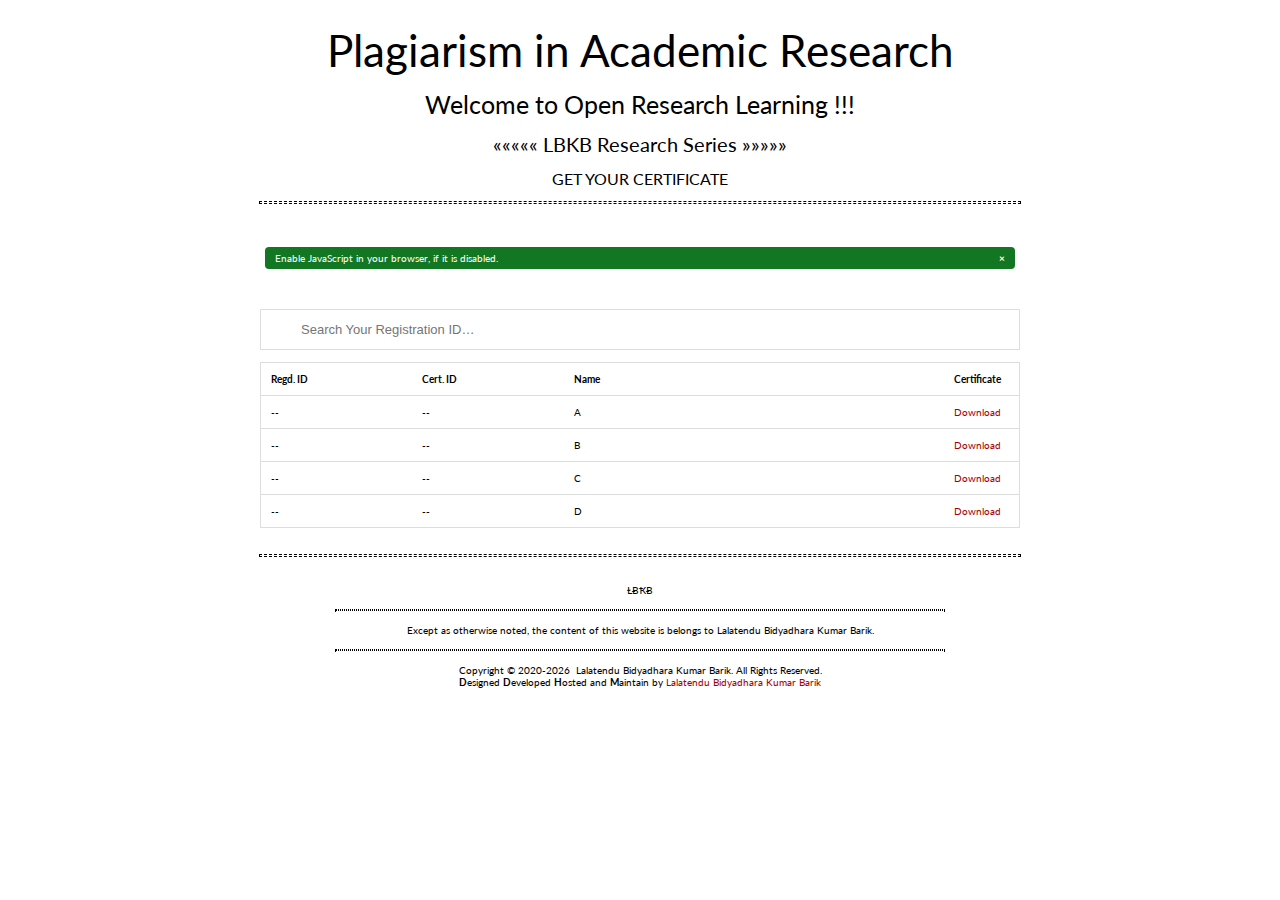
<file: PIAR/PIAR-Certification.html>
<!DOCTYPE HTML PUBLIC "-//W3C//DTD HTML 4.0 Transitional//EN">
<html lang="en-US"><head><meta http-equiv="X-UA-Compatible" content="IE=9; IE=8; IE=7; IE=EDGE; chrome=1"/><meta name="viewport" content="width=800"/><meta http-equiv="content-type" content="text/html; charset=UTF-8"/><meta name="content-style-type" content="text/css"/><meta name="content-script-type" content="text/javascript"/><meta name="description" content="Plagiarism in Academic Research"/><meta name="owner" content="Lalatendu Bidyadhara Kumar Barik"/><meta name="author" content="Lalatendu Bidyadhara Kumar Barik"/><meta name="rights" content="Lalatendu Bidyadhara Kumar Barik"/><title>⸙Plagiarism in Academic Research | Certificate⸙</title><link rel="stylesheet" href="../cdn.lbkb/lbkb-content-style.css" type="text/css"/><link rel="stylesheet" href='https://fonts.googleapis.com/css?family=Lato:400,700,400italic,700italic' type="text/css"/><script type="text/javascript">var revolution = "forward";function titlebar(value){var message = "Plagiarism in Academic Research | Certificate";var result = " ";var speed = 100;var position = value;message = " ⸙ "+message+" ⸙";var msglength = message.length;if(revolution == "forward"){if(position < msglength){position = position+1;firstscroll = message.substr(0,position);document.title = firstscroll;timer = window.setTimeout("titlebar("+position+")",speed);}else{revolution = "backward";timer = window.setTimeout("titlebar("+position+")",speed);}}else{if(position > 0){position = position-1;var alert = msglength-position;secondscroll = message.substr(alert,msglength);document.title = secondscroll;timer = window.setTimeout("titlebar("+position+")",speed);}else{revolution = "forward";timer = window.setTimeout("titlebar("+position+")",speed);}}}titlebar(0);</script></head>
<body>
	<table width="800" align="center" border="0" cellpadding="0" cellspacing="0" style="background:transparent">
		<tr style="background:transparent">
			<td>
				<!-- Course Module -->
				<table width="100%" align="center" border="0" cellpadding="20" cellspacing="0">
					<p align="center"><br/><author-name>Plagiarism in Academic Research</author-name></p>
					<p align="center"><author-headline>Welcome to Open Research Learning !!!</author-headline></p>
					<p align="center"><author-subheadline>&laquo;&laquo;&laquo;&laquo;&laquo;&nbsp;LBKB Research Series&nbsp;&raquo;&raquo;&raquo;&raquo;&raquo;</author-subheadline></p>
					<p align="center"><author-subheadlinetitle>GET YOUR CERTIFICATE</author-subheadlinetitle></p>
					<hr style="display:block;margin-left:auto;margin-right:auto;width:95%;height:1px;border:1px dashed;"/><br/>
					<tr>
						<td width="100%" valign="middle">
							<div class="high-alert"><span class="high-alert-close-button" onclick="this.parentElement.style.display='none';"><b>&times;</b></span>Enable JavaScript in your browser, if it is disabled.</div>
						</td>
					</tr>
					<tr>
						<td width="100%" valign="top">
							<input type="text" id="CertInput" onkeyup="CertFunction()" placeholder="Search Your Registration ID…">
							<table id="CertTable">
								<tr class="header">
									<th style="width:20%;">Regd. ID</th>
									<th style="width:20%;">Cert. ID</th>
									<th style="width:50%;">Name</th>
									<th style="width:10%;">Certificate</th>
								</tr>
								<tr><td>--</td><td>--</td><td>A</td><td><a href=" ">Download</a></td></tr>
								<tr><td>--</td><td>--</td><td>B</td><td><a href=" ">Download</a></td></tr>
								<tr><td>--</td><td>--</td><td>C</td><td><a href=" ">Download</a></td></tr>
								<tr><td>--</td><td>--</td><td>D</td><td><a href=" ">Download</a></td></tr>
							</table>
						</td>
					</tr>
				</table>
				<!-- //Course Module -->
				<hr style="display:block;margin-left:auto;margin-right:auto;width:95%;height:1px;border:1px dashed;"/>
				<!-- Footer -->
				<table width="100%" align="center" border="0" cellpadding="20" cellspacing="0">
					<tr>
						<td width="100%" valign="middle">
							<p align="center"><font style="font-size:10px;">&#11362;&#579;&#1182;&#579;</font></p>
							<p align="center">
								<hr style="display:block;margin-left:auto;margin-right:auto;width:80%;border:1px dotted;"/>
								<p align="center"><font style="font-size:10px;">Except as otherwise noted, the content of this website is belongs to Lalatendu Bidyadhara Kumar Barik.</font></p>
								<hr style="display:block;margin-left:auto;margin-right:auto;width:80%;border:1px dotted;"/>
								<p align="center"><font style="font-size:10px;">Copyright &copy; 2020-<script type="text/javascript">var d = new Date(); document.write(d.getFullYear() + " ");</script>&nbsp;Lalatendu Bidyadhara Kumar Barik. All Rights Reserved.</font><br/><font style="font-size:10px;"><b>D</b>esigned&nbsp;<b>D</b>eveloped&nbsp;<b>H</b>osted and&nbsp;<b>M</b>aintain by <a href="../index.html"><font style="font-size:10px">Lalatendu Bidyadhara Kumar Barik</font></a></font><br/></p>
							</p>
						</td>
					</tr>
				</table>
				<!-- //Footer -->
			</td>
		</tr>
	</table>
	<script type="text/javascript">
		function CertFunction() {
		  var input, filter, table, tr, td, i, txtValue;
		  input = document.getElementById("CertInput");
		  filter = input.value.toUpperCase();
		  table = document.getElementById("CertTable");
		  tr = table.getElementsByTagName("tr");
		  for (i = 0; i < tr.length; i++) {
			td = tr[i].getElementsByTagName("td")[0];
			if (td) {
			  txtValue = td.textContent || td.innerText;
			  if (txtValue.toUpperCase().indexOf(filter) > -1) {
				tr[i].style.display = "";
			  } else {
				tr[i].style.display = "none";
			  }
			}
		  }
		}
	</script>
</body>
</html>
</file>
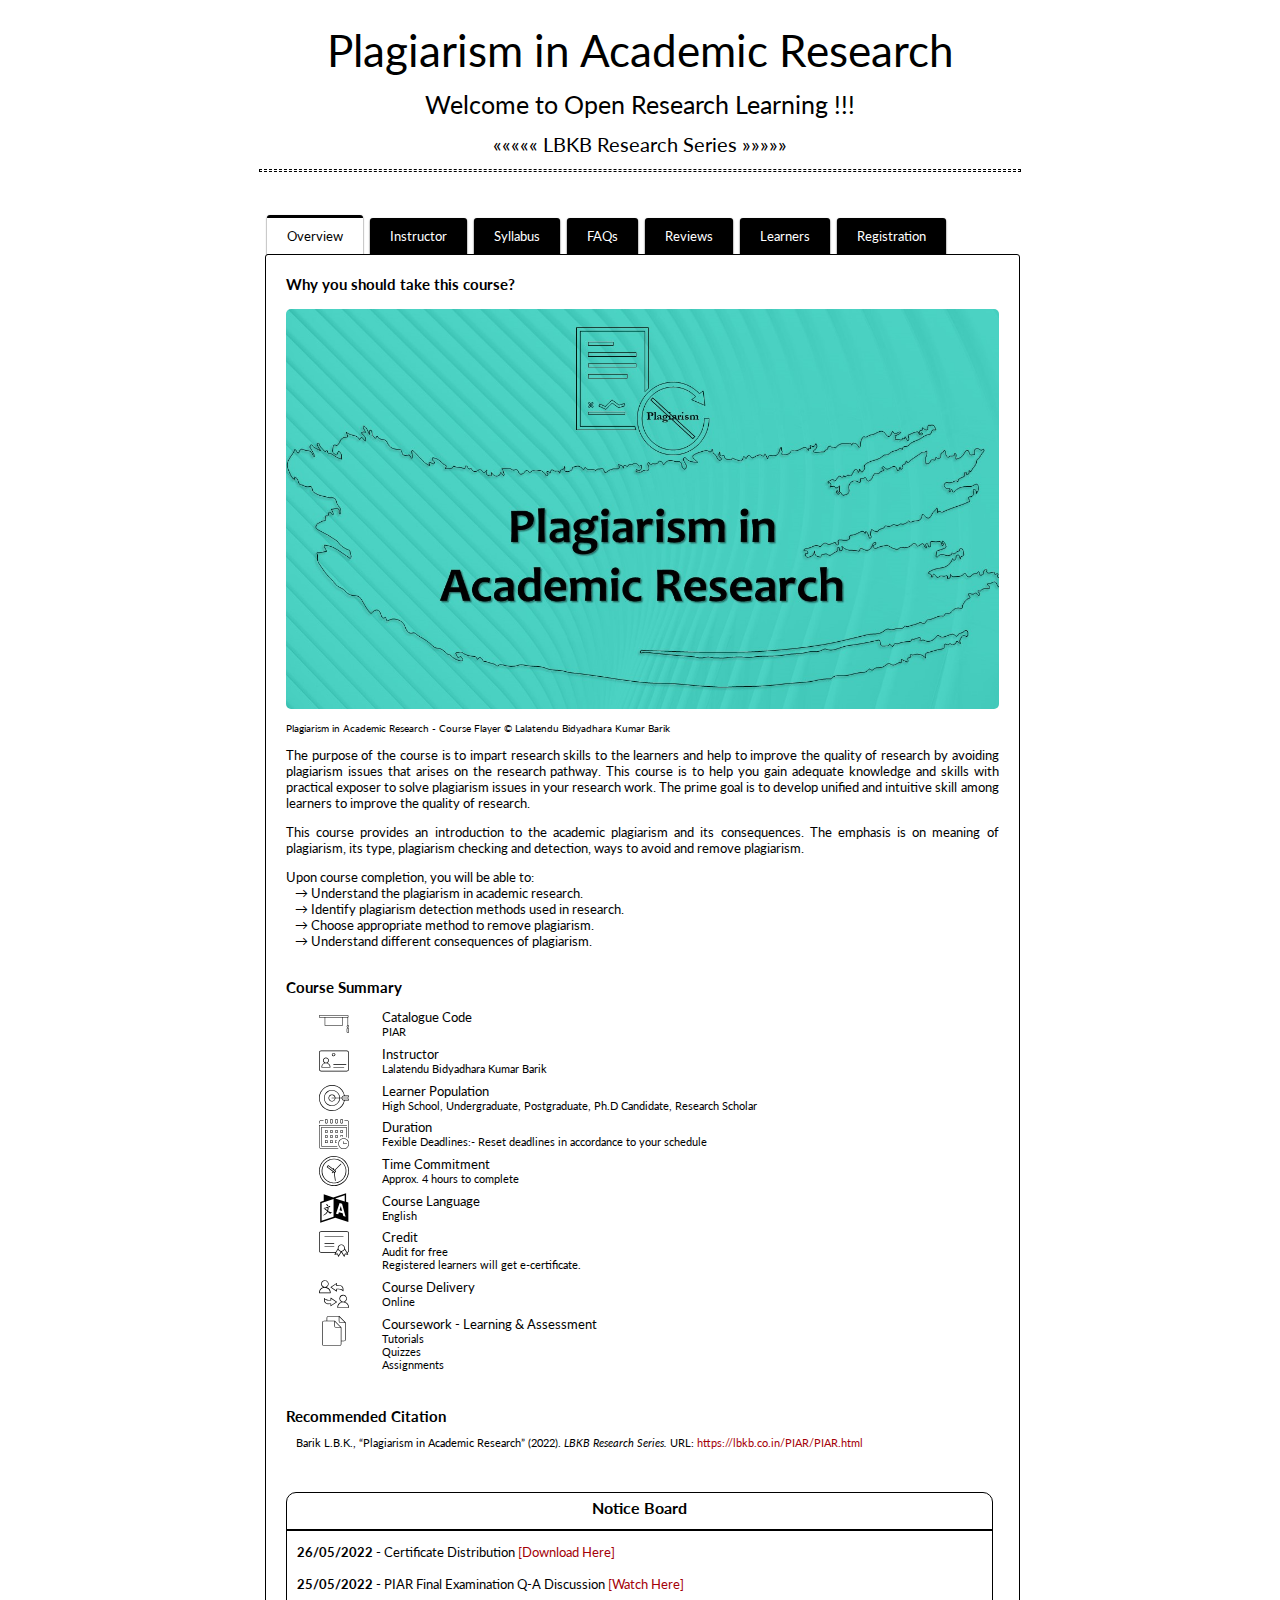
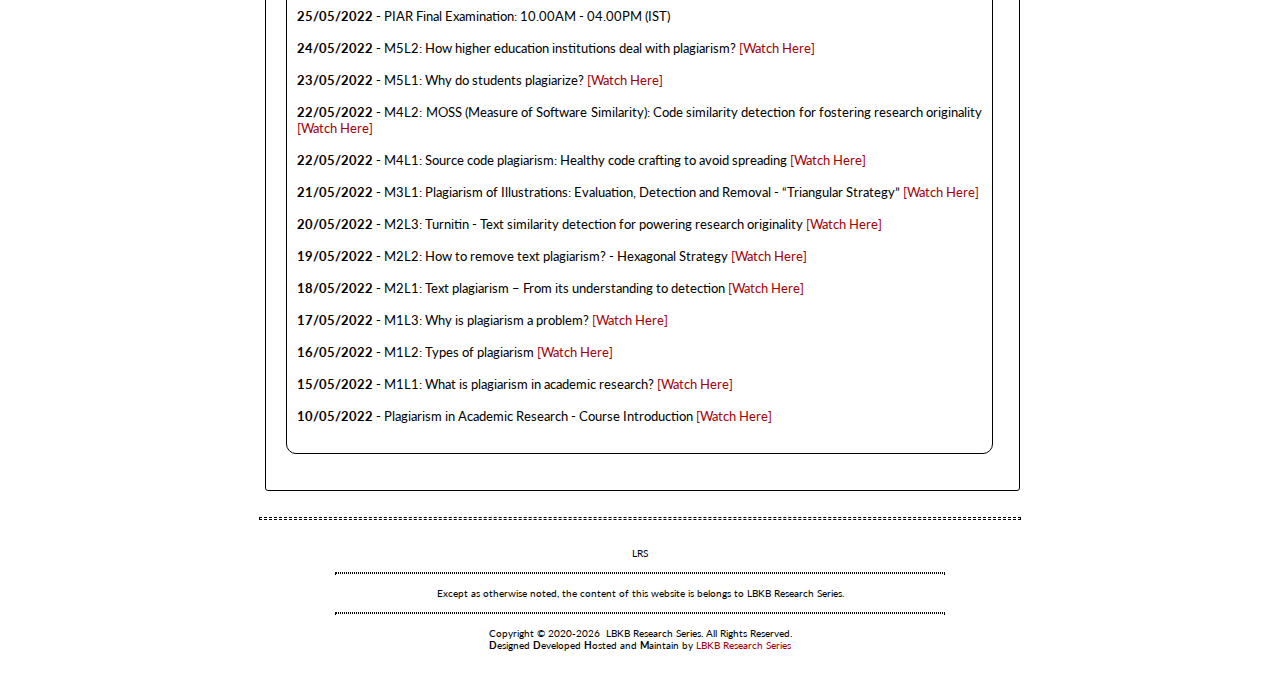
<file: PIAR/PIAR.html>
<!DOCTYPE HTML PUBLIC "-//W3C//DTD HTML 4.0 Transitional//EN">
<html lang="en-US"><head><meta http-equiv="X-UA-Compatible" content="IE=9; IE=8; IE=7; IE=EDGE; chrome=1"/><meta name="viewport" content="width=800"/><meta http-equiv="content-type" content="text/html; charset=UTF-8"/><meta name="content-style-type" content="text/css"/><meta name="content-script-type" content="text/javascript"/><meta name="description" content="Plagiarism in Academic Research"/><meta name="owner" content="Lalatendu Bidyadhara Kumar Barik"/><meta name="author" content="Lalatendu Bidyadhara Kumar Barik"/><meta name="rights" content="Lalatendu Bidyadhara Kumar Barik"/><title>⸙Plagiarism in Academic Research⸙</title><link rel="stylesheet" href="../cdn.lbkb/lbkb-content-style.css" type="text/css"/><link rel="stylesheet" href='https://fonts.googleapis.com/css?family=Lato:400,700,400italic,700italic' type="text/css"/><script type="text/javascript">var revolution = "forward";function titlebar(value){var message = "Plagiarism in Academic Research";var result = " ";var speed = 100;var position = value;message = " ⸙ "+message+" ⸙";var msglength = message.length;if(revolution == "forward"){if(position < msglength){position = position+1;firstscroll = message.substr(0,position);document.title = firstscroll;timer = window.setTimeout("titlebar("+position+")",speed);}else{revolution = "backward";timer = window.setTimeout("titlebar("+position+")",speed);}}else{if(position > 0){position = position-1;var alert = msglength-position;secondscroll = message.substr(alert,msglength);document.title = secondscroll;timer = window.setTimeout("titlebar("+position+")",speed);}else{revolution = "forward";timer = window.setTimeout("titlebar("+position+")",speed);}}}titlebar(0);</script></head>
<body>
	<table width="800" align="center" border="0" cellpadding="0" cellspacing="0" style="background:transparent">
		<tr style="background:transparent">
			<td>
				<!-- Course Introduction -->
				<table width="100%" align="center" border="0" cellpadding="20" cellspacing="0">
					<p align="center"><br/><author-name>Plagiarism in Academic Research</author-name></p>
					<p align="center"><author-headline>Welcome to Open Research Learning !!!</author-headline></p>
					<p align="center"><author-subheadline>&laquo;&laquo;&laquo;&laquo;&laquo;&nbsp;LBKB Research Series&nbsp;&raquo;&raquo;&raquo;&raquo;&raquo;</author-subheadline></p>
					<hr style="display:block;margin-left:auto;margin-right:auto;width:95%;height:1px;border:1px dashed;"/><br/>
					<!--<tr>
						<td width="100%" valign="middle">
							<div class="high-alert"><span class="high-alert-close-button" onclick="this.parentElement.style.display='none';"><b>&times;</b></span>The PIAR course will be held from 15.05.2022 to 26.05.2022 [7.00 PM – 8.00 PM (Indian Standard Time)] on YouTube. Only registered learners will get e-certificate upon successful completion.</div>
						</td>
					</tr>-->
					<tr>
						<td width="100%" valign="middle">
							<div class="lbkbne-id-details-warpper">
								<input class="radio" id="lbkbne-one" name="group" type="radio" checked>
								<input class="radio" id="lbkbne-two" name="group" type="radio">
								<input class="radio" id="lbkbne-three" name="group" type="radio">
								<input class="radio" id="lbkbne-four" name="group" type="radio">
								<input class="radio" id="lbkbne-five" name="group" type="radio">
								<input class="radio" id="lbkbne-six" name="group" type="radio">
								<input class="radio" id="lbkbne-seven" name="group" type="radio">
								<div class="lbkbne-id-details-tabs">
									<label class="lbkbne-id-details-tab" id="lbkbne-child-one-tab" for="lbkbne-one">Overview</label>
									<label class="lbkbne-id-details-tab" id="lbkbne-child-two-tab" for="lbkbne-two">Instructor</label>
									<label class="lbkbne-id-details-tab" id="lbkbne-child-three-tab" for="lbkbne-three">Syllabus</label>
									<label class="lbkbne-id-details-tab" id="lbkbne-child-four-tab" for="lbkbne-four">FAQs</label>
									<label class="lbkbne-id-details-tab" id="lbkbne-child-five-tab" for="lbkbne-five">Reviews</label>
									<label class="lbkbne-id-details-tab" id="lbkbne-child-six-tab" for="lbkbne-six">Learners</label>
									<label class="lbkbne-id-details-tab" id="lbkbne-child-seven-tab" for="lbkbne-seven">Registration</label>
									</div>
								<div class="lbkbne-id-details-panels">
									<div class="lbkbne-id-details-panel" id="lbkbne-child-one-panel">
										<div class="lbkbne-id-details-panel-title">Why you should take this course?</div><br/>
										<img src="../cdn.resources/lrs/e-course/PIAR/PIAR-course-banner.jpg"  type="image/jpg" width="100%" style="border-radius:5px 5px 5px 5px;"/>
										<p><font style="font-size: 10px">Plagiarism in Academic Research - Course Flayer &copy; Lalatendu Bidyadhara Kumar Barik</font></p>
										<p align="justify">The purpose of the course is to impart research skills to the learners and help to improve the quality of research by avoiding plagiarism issues that arises on the research pathway. This course is to help you gain adequate knowledge and skills with practical exposer to solve plagiarism issues in your research work. The prime goal is to develop unified and intuitive skill among learners to improve the quality of research.</p>
										<p align="justify">This course provides an introduction to the academic plagiarism and its consequences. The emphasis is on meaning of plagiarism, its type, plagiarism checking and detection, ways to avoid and remove plagiarism.</p>
										<p align="justify">Upon course completion, you will be able to:<br/>&nbsp;&nbsp;&nbsp;&rarr; Understand the plagiarism in academic research.<br/>&nbsp;&nbsp;&nbsp;&rarr; Identify plagiarism detection methods used in research.<br/>&nbsp;&nbsp;&nbsp;&rarr; Choose appropriate method to remove plagiarism.<br/>&nbsp;&nbsp;&nbsp;&rarr; Understand different consequences of plagiarism.<br/></p><br/>
										<div class="lbkbne-id-details-panel-title">Course Summary</div>
										<p>
											<table width="550" cellpadding="0" cellspacing="0" style="background:transparent;page-break-inside:avoid">
												<col width="96"/><col width="454"/>
												<tr style="background:transparent" valign="top"><td width="96" style="border:none; padding:0in"><p align="center"><img src="../cdn.resources/lrs/e-course/default-svg/lbkb-catalogue.svg" type="image/svg+xml"/></p></td><td width="454" valign="top" style="border:none;padding:0in"><p style="margin-bottom:0.08in;font-size:13px">Catalogue Code<br/><font style="font-size:11px">PIAR</font></p></td></tr>
												<tr style="background:transparent" valign="top"><td width="96" style="border:none;padding:0in"><p align="center"><img src="../cdn.resources/lrs/e-course/default-svg/lbkb-instructor.svg" type="image/svg+xml"/></p></td><td width="454" valign="top" style="border:none;padding:0in"><p style="margin-bottom:0.08in; font-size:13px">Instructor<br/><font style="font-size:11px">Lalatendu Bidyadhara Kumar Barik</font></p></td></tr>
												<tr style="background:transparent" valign="top"><td width="96" style="border:none;padding:0in"><p align="center"><img src="../cdn.resources/lrs/e-course/default-svg/lbkb-learner-population.svg" type="image/svg+xml"/></p></td><td width="454" valign="top" style="border:none;padding:0in"><p style="margin-bottom:0.08in;font-size:13px">Learner Population<br/><font style="font-size:11px">High School, Undergraduate, Postgraduate, Ph.D Candidate, Research Scholar</font></p></td></tr>
												<tr style="background:transparent" valign="top"><td width="96" style="border:none;padding:0in"><p align="center"><img src="../cdn.resources/lrs/e-course/default-svg/lbkb-duration.svg" type="image/svg+xml"/></p></td><td width="454" valign="top" style="border:none;padding:0in"><p style="margin-bottom:0.08in;font-size:13px">Duration<br/><font style="font-size:11px">Fexible Deadlines:- Reset deadlines in accordance to your schedule</font></p></td></tr>
												<tr style="background:transparent" valign="top"><td width="96" style="border:none;padding:0in"><p align="center"><img src="../cdn.resources/lrs/e-course/default-svg/lbkb-time-commitment.svg" type="image/svg+xml"/></p></td><td width="454" valign="top" style="border:none;padding:0in"><p style="margin-bottom:0.08in;font-size:13px">Time Commitment<br/><font style="font-size:11px">Approx. 4 hours to complete</font></p></td></tr>
												<tr style="background:transparent" valign="top"><td width="96" style="border:none;padding:0in"><p align="center"><img src="../cdn.resources/lrs/e-course/default-svg/lbkb-course-language.svg" type="image/svg+xml"/></p></td><td width="454" valign="top" style="border:none;padding:0in"><p style="margin-bottom:0.08in;font-size:13px">Course Language<br/><font style="font-size:11px">English</font></p></td></tr>
												<tr style="background:transparent" valign="top"><td width="96" style="border:none;padding:0in"><p align="center"><img src="../cdn.resources/lrs/e-course/default-svg/lbkb-credit.svg" type="image/svg+xml"/></p></td><td width="454" valign="top" style="border:none;padding:0in"><p style="margin-bottom:0.08in;font-size:13px">Credit<br/><font style="font-size:11px">Audit for free<br/>Registered learners will get e-certificate.</font></p></td></tr>
												<tr style="background:transparent" valign="top"><td width="96" style="border:none;padding:0in"><p align="center"><img src="../cdn.resources/lrs/e-course/default-svg/lbkb-course-delivery.svg" type="image/svg+xml"/></p></td><td width="454" valign="top" style="border:none;padding:0in"><p style="margin-bottom:0.08in;font-size:13px">Course Delivery<br/><font style="font-size:11px">Online</font></p></td></tr>
												<tr style="background:transparent" valign="top"><td width="96" style="border:none;padding:0in"><p align="center"><img src="../cdn.resources/lrs/e-course/default-svg/lbkb-learning-assessment.svg" type="image/svg+xml"/></p></td><td width="454" valign="top" style="border:none;padding:0in"><p style="margin-bottom:0.08in;font-size:13px">Coursework - Learning &amp; Assessment<br/><font style="font-size:11px">Tutorials<br/>Quizzes<br/>Assignments</font></p></td></tr>
											</table>
										</p><br/>
										<div class="lbkbne-id-details-panel-title">Recommended Citation</div>
										<p align="justify" style="margin-left:10px;margin-right:10px;font-size:11px;">Barik L.B.K., &ldquo;Plagiarism in Academic Research&rdquo; (2022). <i>LBKB Research Series.</i> URL: <a href="https://lbkb.co.in/PIAR/PIAR.html"><font style="font-size:11px">https://lbkb.co.in/PIAR/PIAR.html</font></a></p><br/><br/>
										<div id="container-left-cite">
											<div class="container-left-title" align="center">Notice Board</div><hr style="border:1px solid;"/>
											<p align="justify" style="margin-left:10px;margin-right:10px;">
												<!--<b>00/00/0000 -</b>  <a href=" " target="_blank">[Watch Here]</a><br/><br/>-->
												<!--<b>00/00/0000 -</b>  <a href=" " target="_blank">[Watch Here]</a><br/><br/>-->
												<b>26/05/2022 -</b> Certificate Distribution <a href="https://lbkb.co.in/PIAR/PIAR-Certificate.html" target="_blank">[Download Here]</a><br/><br/>
												<b>25/05/2022 -</b> PIAR Final Examination Q-A Discussion <a href="https://youtu.be/sBOxUdRWtJ0" target="_blank">[Watch Here]</a><br/><br/>
												<b>25/05/2022 -</b> PIAR Final Examination: 10.00AM - 04.00PM (IST)<br/><br/>
												<b>24/05/2022 -</b> M5L2: How higher education institutions deal with plagiarism? <a href="https://youtu.be/t6m8P0vqTis" target="_blank">[Watch Here]</a><br/><br/>
												<b>23/05/2022 -</b> M5L1: Why do students plagiarize? <a href="https://youtu.be/IB3P17UgfhA" target="_blank">[Watch Here]</a><br/><br/>
												<b>22/05/2022 -</b> M4L2: MOSS (Measure of Software Similarity): Code similarity detection for fostering research originality <a href="https://youtu.be/m7GmMOehlW0" target="_blank">[Watch Here]</a><br/><br/>
												<b>22/05/2022 -</b> M4L1: Source code plagiarism: Healthy code crafting to avoid spreading <a href="https://youtu.be/M5QkL_SBWxY" target="_blank">[Watch Here]</a><br/><br/>
												<b>21/05/2022 -</b> M3L1: Plagiarism of Illustrations: Evaluation, Detection and Removal - “Triangular Strategy” <a href="https://youtu.be/biOrYsAlmXs" target="_blank">[Watch Here]</a><br/><br/>
												<b>20/05/2022 -</b> M2L3: Turnitin - Text similarity detection for powering research originality <a href="https://youtu.be/DDuWStaYHF0" target="_blank">[Watch Here]</a><br/><br/>
												<b>19/05/2022 -</b> M2L2: How to remove text plagiarism? - Hexagonal Strategy <a href="https://youtu.be/bTQsZfak9P4" target="_blank">[Watch Here]</a><br/><br/>
												<b>18/05/2022 -</b> M2L1: Text plagiarism – From its understanding to detection <a href="https://youtu.be/3WhsSC4ExbM" target="_blank">[Watch Here]</a><br/><br/>
												<b>17/05/2022 -</b> M1L3: Why is plagiarism a problem? <a href="https://youtu.be/dHrqEsXKq-g" target="_blank">[Watch Here]</a><br/><br/>
												<b>16/05/2022 -</b> M1L2: Types of plagiarism <a href="https://youtu.be/laWdEgbkK-s" target="_blank">[Watch Here]</a><br/><br/>
												<b>15/05/2022 -</b> M1L1: What is plagiarism in academic research? <a href="https://youtu.be/PFt1oGLwSXs" target="_blank">[Watch Here]</a><br/><br/>
												<b>10/05/2022 -</b> Plagiarism in Academic Research - Course Introduction <a href="https://youtu.be/D9LUuVTM_mw" target="_blank">[Watch Here]</a><br/><br/>
											</p>
										</div><br/>
									</div>
									<div class="lbkbne-id-details-panel" id="lbkbne-child-two-panel">
										<div class="lbkbne-id-details-panel-title">Lalatendu Bidyadhara Kumar Barik</div><br/>
										<table width="550" cellpadding="0" cellspacing="0" style="background: transparent; page-break-inside: avoid">
											<col width="250"/><col width="300"/>
											<tr style="background:transparent" valign="top">
												<td width="250" style="border:none;padding:0in">
													<div class="lbkb_specials">
														<img src="../cdn.resources/default/lbkb-index.png" type="text/png" width="200px" height="198px" margin="auto" position="relative"/>
														<svg class="lbkb_special" width="200" height="198" viewBox="0 0 366 366" xmlns="http://www.w3.org/2000/svg"><circle stroke="#C13F21" stroke-width="2" cx="183" cy="183" r="130" fill="none" fill-rule="evenodd" opacity=".278" stroke-dasharray="35,7,10,80"/></svg><svg class="lbkb_special" width="200" height="198" viewBox="0 0 366 366" xmlns="http://www.w3.org/2000/svg"><circle stroke="#C13F21" stroke-width="2" cx="183" cy="183" r="130" fill="none" fill-rule="evenodd" stroke-dasharray="35,7,10,80"/></svg><svg class="lbkb_special" width="200" height="198" viewBox="0 0 366 366" xmlns="http://www.w3.org/2000/svg"><path d="M251.346 306.299c68.096-37.746 92.7-123.549 54.953-191.645-37.746-68.096-123.549-92.7-191.645-54.953-68.096 37.746-92.7 123.549-54.953 191.645 37.746 68.096 123.549 92.7 191.645 54.953z" stroke="#D36E2D" stroke-width="4" fill="none" fill-rule="evenodd" stroke-dasharray="140,4,10,80" opacity=".441"/></svg><svg class="lbkb_special" width="200" height="198" viewBox="0 0 366 366" xmlns="http://www.w3.org/2000/svg"><circle stroke="#D36E2D" stroke-width="4" cx="183" cy="183" r="141" fill="none" fill-rule="evenodd" stroke-dasharray="51,4,10,80"/></svg><svg class="lbkb_special" width="200" height="198" viewBox="0 0 366 366" xmlns="http://www.w3.org/2000/svg"><path d="M92.733 302.788c66.157 49.854 160.202 36.636 210.055-29.52 49.854-66.158 36.636-160.203-29.52-210.056-66.158-49.854-160.203-36.636-210.056 29.52-49.854 66.158-36.636 160.203 29.52 210.056z" stroke="#DDA032" stroke-width="8" fill="none" fill-rule="evenodd" stroke-dasharray="56,2,4" opacity=".688"/></svg><svg class="lbkb_special" width="200" height="198" viewBox="0 0 366 366" xmlns="http://www.w3.org/2000/svg"><circle stroke="#DDA032" stroke-width="8" cx="183" cy="183" r="150" fill="none" fill-rule="evenodd" stroke-dasharray="76,2,40,180"/></svg><svg class="lbkb_special" width="200" height="198" viewBox="0 0 366 366" xmlns="http://www.w3.org/2000/svg"><circle stroke="#78AF9F" stroke-width="4" cx="183" cy="183" r="159" fill="none" fill-rule="evenodd" opacity=".278" stroke-dasharray="46,2,12"/></svg><svg class="lbkb_special" width="200" height="198" viewBox="0 0 366 366" xmlns="http://www.w3.org/2000/svg"><circle stroke="#78AF9F" stroke-width="4" cx="183" cy="183" r="159" fill="none" fill-rule="evenodd" stroke-dasharray="76,4,70"/></svg><svg class="lbkb_special" width="200" height="198" viewBox="0 0 366 366" xmlns="http://www.w3.org/2000/svg"><path d="M18.997 106.524c-42.236 90.576-3.049 198.242 87.527 240.479 90.576 42.236 198.242 3.049 240.479-87.527 42.236-90.576 3.049-198.242-87.527-240.479C168.9-23.239 61.234 15.948 18.997 106.524z" stroke="#659CC8" stroke-width="2" fill="none" fill-rule="evenodd" stroke-dasharray="76,4,70" opacity=".191"/></svg><svg class="lbkb_special" width="200" height="198" viewBox="0 0 366 366" xmlns="http://www.w3.org/2000/svg"><circle stroke="#659CC8" stroke-width="2" cx="183" cy="183" r="181" fill="none" fill-rule="evenodd" stroke-dasharray="2,45,161"/></svg>
													</div>
													<style type="text/css">.lbkb_specials{width:200px; height:200px; margin:auto; position:relative} .lbkb_special{position:absolute; left:0; top:0; animation:lbkb_special 8s linear infinite; will-change:transform} .lbkb_special:nth-child(1){animation-duration:30s} .lbkb_special:nth-child(2){animation-duration:40s} .lbkb_special:nth-child(3){animation-duration:50s} .lbkb_special:nth-child(4){animation-duration:60s} .lbkb_special:nth-child(5){animation-duration:70s} .lbkb_special:nth-child(6){animation-duration:80s} .lbkb_special:nth-child(7){animation-duration:90s} .lbkb_special:nth-child(8){animation-duration:100s} .lbkb_special:nth-child(9){animation-duration:110s} .lbkb_special:nth-child(10){animation-duration:120s} @keyframes lbkb_special{100%{transform:rotate(1turn)}}</style>
												</td>
												<td width="300" valign="top" style="border:none;padding:0in">
													<table width="300" cellpadding="0" cellspacing="0" style="background:transparent;page-break-inside:avoid"><col width="96"/><col width="204"/>
													<tr style="background:transparent" valign="top"><td width="96" style="border:none;padding:0in"><p align="center"><img src="../cdn.resources/lrs/e-course/default-svg/lbkb-star.svg" type="image/svg+xml"/></p></td><td width="454" valign="top" style="border:none;padding:0in"><p style="margin-bottom:0.08in;font-size:13px">Instructor Rating<br/><font style="font-size:11px">5 out of 5</font></p></td></tr>
													<tr style="background:transparent" valign="top"><td width="96" style="border:none;padding:0in"><p align="center"><img src="../cdn.resources/lrs/e-course/default-svg/lbkb-student.svg" type="image/svg+xml"/></p></td><td width="454" valign="top" style="border:none;padding:0in"><p style="margin-bottom:0.08in;font-size:13px">Learners<br/><font style="font-size:11px">729 Registered Learners</font></p></td></tr>
													</table>												
												</td>
											</tr>
										</table><br/>
										<p align="justify">Lalatendu Bidyadhara Kumar Barik is the independent researcher, based at India. In his role, he leads a programme of research and development for innovative computational dynamics, with particular reference to high performance computing. He has published extensively in the field of electronics and telecommunication. He developed and teaches web-based asynchronous distance courses especially in research methodology.</p>
										<p></p>
									</div>
									<div class="lbkbne-id-details-panel" id="lbkbne-child-three-panel">
										<div class="lbkbne-id-details-panel-title">Plagiarism in Academic Research - Syllabus</div><br/>
										<p align="center"><b>COURSE STRUCTURE</b><hr style="border:1px solid;"/></p>
										<p><object data="../cdn.resources/lrs/e-course/PIAR/PIAR-Course-Syllabus.pdf" width="100%" height="950"></object></p>
										<p></p>
									</div>
									<div class="lbkbne-id-details-panel" id="lbkbne-child-four-panel">
										<div class="lbkbne-id-details-panel-title">Plagiarism in Academic Research - FAQs</div><br/>
										<p align="justify"><b>&#9644; Who should take plagiarism in academic research course?</b><br/>Learners come from diverse backgrounds and join this plagiarism in academic research online course for enhancement of their research skills regardless of their professions and age.</p>
										<p align="justify"><b>&#9644; What are the learning methods implemented in this course?</b><br/>This course includes associated videos, quizzes and self-placed e-learning contents as the learning methods.</p>
										<p align="justify"><b>&#9644; How much time do I have to spend on this course?</b><br/>Each lecture take approximately 1 hours to complete including quiz practices. You have to spend 1 hours per day for each lesson.</p>
										<p align="justify"><b>&#9644; Is there any assessment/exam associated with this course?</b><br/>Yes, this free course is associated with an exam at last to test your learning. However, each lesson comprises self-quiz and self-assignment for regular practice.</p>
										<p align="justify"><b>&#9644; Do I get a certificate on completing the course? Is the certificate associated with this course “Recognized”?</b><br/>Only the registered learners will get certificate upon completion of the course. The certificate will be signed by your instructor and recognized by your learning. Every certificate have a QR code to verify its authenticity.</p>
										<p align="justify"><b>&#9644; Are the exams/tests in this course of objective type only or are there subjective type questions as well? Do the exams/tests in this course carry marks?</b><br/>The assignments are of both objective and subjective type. However, the self-quizzes are of objective type only. Final Exam is only objective type.</p>
										<p align="justify"><b>&#9644; Are there prerequisites or language requirements?</b><br/>There are no prerequisites. This course is open to learners of all backgrounds. All lessons are conducted in English. Video lectures include English transcript and the option to slow down, pause or replay lectures for better retention. Discussion boards through YouTube Chat Box are critical component of this course, therefore, learners must have a conversational knowledge of English.</p>
										<p align="justify"><b>&#9644; What should I do if I need to start this course?</b><br/>It is recommended that you begin your course promptly. If you do need to start the course, read the course details carefully and begin.</p>
										<p align="justify"><b>&#9644; Do I need specific equipment to take this course?</b><br/>This course is placed at online mode. You have a web browser like Chrome, Firefox, Microsoft Edge and active internet connection. You must have enable javascript in your browser for better experience. You can access the course on your smartphone, tablet, laptop or desktop. </p>
										<p align="justify"><b>&#9644; How do I contact any type of support during my course?</b><br/>For support, please contact or comment through YT chatbox.</p>
										<p align="justify"><b>&#9644; Do I need to buy any textbooks?</b><br/>All the reading materials you are required to access are included with your course. Instructors may provide recommended and suggested texts for further exploration.</p>
									</div>
									<div class="lbkbne-id-details-panel" id="lbkbne-child-five-panel">
										<div class="lbkbne-id-details-panel-title">Plagiarism in Academic Research - Reviews</div><br/><br/>
										<!--<p> --Updated soon--</p><br/><br/><br/><br/><br/><br/><br/><br/><br/><br/><br/><br/>-->
										<div class="container-left-title" align="center">Reviews<br/><hr style="width:50%;border:1px solid;">Statistics as on 26-05-2022</div><hr style="border:1px solid;"/>
										<p align="center"><b>&laquo;&laquo;&laquo;&laquo;&laquo;&nbsp;LEVEL OF SATISFACTION&nbsp;&raquo;&raquo;&raquo;&raquo;&raquo;</b></p><p><b>Satisfied</b><div class="review-progress-bar"><div class="review-bar" style="width:100%;">100%</div></div></p><p><b>Unsatisfied</b><div class="review-progress-bar"><div class="review-bar" style="width:0%;">0%</div></div><br/></p><br/>
										<div class="container-left-title" align="center">Learner Feedback<br/><hr style="width:50%;border:1px solid;">Comments as on 26-05-2022</div><hr style="border:1px solid;"/>
										<p><b>&#9644; RC2022PIARY170: Toman Sony Tambunan</b> [Universitas HKBP Nommensen, Medan, Indonesia]<br/><ul style="list-style-type:none;"><li>"This course is very useful to increase my knowledge. Thank you to the committee for carrying out this course activity."</li></ul></p>
										<p><b>&#9644; RC2022PIARY424: Shyam Narayan Bharti</b> [Tata Institute of Social Sciences, India]<br/><ul style="list-style-type:none;"><li>"All session were very informative and educative."</li></ul></p>
										<p><b>&#9644; RC2022PIARY705: Virendra Singh Solanki</b> [Mandsaur University, India]<br/><ul style="list-style-type:none;"><li>"All sessions were very informative and will going to help me in future."</li></ul></p>
										<p><b>&#9644; RC2022PIARY652: Safira Kabir</b> [Lovely Professional University, India]<br/><ul style="list-style-type:none;"><li>"Outstanding session. This course is very interesting and it will definitely help me in my research. Thank you so much for the session."</li></ul></p>
										<p><b>&#9644; RC2022PIARY546: Aastha Kaushik</b> [Banasthali Vidyapith, India]<br/><ul style="list-style-type:none;"><li>"The course was extremely interesting and informative. The instructor explained the topics very well."</li></ul></p>
										<p><b>&#9644; RC2022PIARY565: Sonam Bhutia</b> [Government Pharmacy College Sajong, India]<br/><ul style="list-style-type:none;"><li>"Course was excellent and knowledgeable... Many contents were extra, unexpected... Plagiarism was discussed in holistic approach. The content was so much knowledgeable that in future if I faced any plagiarism kind of problem then I can solve by watching the session. Thanks to Instructor."</li></ul></p>
										<p><b>&#9644; RC2022PIARY597: Sindhura.K</b> [University of Madras, India]<br/><ul style="list-style-type:none;"><li>"Elaborate course on plagiarism which covered everything leaving no room for doubts."</li></ul></p>
										<p><b>&#9644; RC2022PIARY431: Srinivasarao Alluri</b> [RISE Krishna Sai Gandhi Group of Institutions, India]<br/><ul style="list-style-type:none;"><li>"Very Informative and Useful for Research Scholars."</li></ul></p>
										<p><b>&#9644; RC2022PIARY244: Dr. Bikas Mondal</b> [Asansol Engineering College, India]<br/><ul style="list-style-type:none;"><li>"Nice informative session."</li></ul></p>
										<p><b>&#9644; RC2022PIARY159: Dr. Deepak Pancholi</b> [Madhav University, India]<br/><ul style="list-style-type:none;"><li>"Very very useful and amazing course."</li></ul></p>
										<p><b>&#9644; RC2022PIARY41: Abdullahi Abubakar Ambursa</b> [Federal University, Birnin Kebbi, Nigeria]<br/><ul style="list-style-type:none;"><li>"Learned a lot from the course and I will make use of all that I have learned into practice as a student and a faculty member (department of sociology) of my institution. More importantly, this course gave an opportunity meeting the course instructor and other participants and it's my pleasure meeting you all. Finally, I look forward seeing another opportunity like this."</li></ul></p>
										<p><b>&#9644; RC2022PIARY338: Eugene Alesobo Be-ir</b> [Ghana Health Service, Ghana]<br/><ul style="list-style-type:none;"><li>"The course was very good and very interesting and has helped me to get a deeper understanding of plagiarism and how to avoid it. It will enable me to write very good thesis and to support other students work."</li></ul></p>
										<p><b>&#9644; RC2022PIARY548: Zohaib Hassan Sain</b> [Superior University, Pakistan]<br/><ul style="list-style-type:none;"><li>"All was best and informative. I will recommend this course to others."</li></ul></p>
										<p><b>&#9644; RC2022PIARY125: Jogar Baldesco Tosoc</b> [Ateneo De Naga University, Philippines]<br/><ul style="list-style-type:none;"><li>"Thank you so much Sir Lalatendu for this very timely, relevant, and informative online course!  This is a great help to researchers both professional and aspiring ones like me."</li></ul></p>
										<p><b>&#9644; RC2022PIARY224: Waseem Akram</b> [Nakai University, China]<br/><ul style="list-style-type:none;"><li>"I got much knowledge and techniques how to avoid plagiarism in quick and authentic way. I am much impressed overall Webinar and presentation contents."</li></ul></p>
										<p><b>&#9644; RC2022PIARY574: Nidhi Sharma</b> [MMEC MMU Mullana, Ambala, Haryana, India]<br/><ul style="list-style-type:none;"><li>"Good attempt to brige the gap between academic reaserch and plagiarism checking agencies."</li></ul></p>
										<p><b>&#9644; RC2022PIARY147: Engr. Bello Adedayo Kazeem</b> [Federal University of Technology, Minna, Nigeria]<br/><ul style="list-style-type:none;"><li>"I enjoyed every lectures, very educative and helpful."</li></ul></p>
										<p><b>&#9644; RC2022PIARY480: Hafeez Ullah Rafa</b> [Soil Salinity Research Institute, Pindibhattian, Pakistan]<br/><ul style="list-style-type:none;"><li>"The training course is precisely developed by the instructor and seems practically informative for scientist/students, working/studying in different domains."</li></ul></p>
										<p><b>&#9644; RC2022PIARY418: Dr. Arup Giri</b> [Baba Mastnath University, India]<br/><ul style="list-style-type:none;"><li>"It's a great experience and learning platform on plagiarism. Everybody should learn from this modules and the module is full of knowledge which will be helpful for the UG/PG students to know about the plagiarism."</li></ul></p>
										<p><b>&#9644; RC2022PIARY82: Nikita Barik</b> [Gangadhar Meher University, India]<br/><ul style="list-style-type:none;"><li>"All the sessions were very interesting, informative and interactive. What I love the most about the course is the quizzes and assignments that clear our doubts as well as improve our knowledge while solving them. This course should be read by all so that awareness spread in every country and everywhere which will reduce the rate of plagiarism."</li></ul></p>
										<p><b>&#9644; RC2022PIARY166: Bille David Urbanus</b> [Nasarawa State University, Keffi, Nigeria]<br/><ul style="list-style-type:none;"><li>"Greatly improved my knowledge beyond expectations?"</li></ul></p>
										<p><b>&#9644; RC2022PIARY726: Prof. Shrikant Aghor</b> [TPCT's College of Engineering, Osmanabad, India]<br/><ul style="list-style-type:none;"><li>"Very nice course on plagirism. I came to know various facts about it.very informative sessions Thank you so much."</li></ul></p>
										<p><b>&#9644; RC2022PIARY446: Arshad Aziz</b> [Government Graduate College, Mianwali, Pakistan]<br/><ul style="list-style-type:none;"><li>"Course was informative,easy to understand with diagrams. The diagrams were interesting. I got knowledge about software."</li></ul></p>
										<p><b>&#9644; RC2022PIARY252: Dr. Mohamed Ibrahim Siraj</b> [Ministry of Health, Sri Lanka]<br/><ul style="list-style-type:none;"><li>"Well organised and delivered. The speed can be little reduced to cope with understanding."</li></ul></p>
										<p><b>&#9644; RC2022PIARY124: Prof. Dr. A. Mahaboobjan</b> [Bharathidasan University, Tiruchirappalli, India]<br/><ul style="list-style-type:none;"><li>"Excellent Lecture and Very useful Information. Time management of starting the class and finishing goes appreciation."</li></ul></p>
										<p><b>&#9644; RC2022PIARY134: Dr. Md. Zubair Ahmad</b> [Maulana Azad National Urdu University, India]<br/><ul style="list-style-type:none;"><li>"All the sessions were very interesting, informative and interactive. Thank you so much for spreading the awareness about plagiarism."</li></ul></p>
										<p><b>&#9644; RC2022PIARY539: Ishika Swedia</b> [H.N.B.U. (Central University) Srinagar, Uttarakhand, India]<br/><ul style="list-style-type:none;"><li>"Complete course was so good and highly informative. I got to know so many facts and laws regarding plagiarism. Way of teaching and presenting the complete was so good which makes understanding the concept easier and interesting."</li></ul></p>
										<p><b>&#9644; RC2022PIARY105: Marisol Rey Castillo</b> [Tecnologico de Monterrey, Mexico	]<br/><ul style="list-style-type:none;"><li>"Wonderful, Very usefull and complete in all topics. Thanks for all your work."</li></ul></p>
										<p><b>&#9644; RC2022PIARY278: Dr. Farah Saeed</b> [Dow University of Health Sciences, Pakistan]<br/><ul style="list-style-type:none;"><li>"Excellent course for beginners & reinforcement course for experienced, senior faculty members and researchers."</li></ul></p>
										<p><b>&#9644; RC2022PIARY458: Kouadio Natia Joseph</b> [Felix Houphouet-Boigny University, Côte d'Ivoire]<br/><ul style="list-style-type:none;"><li>"I am very happy to have participated in this course. I have gained a lot of knowledge about plagiarism that will impact my research and scientific productions. I succeeded despite my very busy schedule and the language of training (English) because I am a French speaker. Thank you for everything and to the whole team that made this training possible."</li></ul></p>
										<p><b>&#9644; RC2022PIARY39: Rajamahanti Surya Kiran</b> [SVP Engg. College, Andhra University, India]<br/><ul style="list-style-type:none;"><li>"All was very perfect and simplified-specified-standardized-diversified."</li></ul></p>
										<p><b>&#9644; RC2022PIARY457: Awadhesh Dixit</b> [VIT-AP, India]<br/><ul style="list-style-type:none;"><li>"As a research scholar, for me this session was super, I get lots of information and idea about plagiarism !! Thank you"</li></ul></p>
										<p><b>&#9644; RC2022PIARY330: Sudharani. K</b> [Madurai Sivakasi Nadars Pioneer Meenakshi Women's College, Poovanthi, India]<br/><ul style="list-style-type:none;"><li>"Excellent. Happy to be your student. Need to learn more from you sir."</li></ul></p>
										<p><b>&#9644; RC2022PIARY276: Marvel Emmanuel Karimu</b> [Njala University, Sierra Leone]<br/><ul style="list-style-type:none;"><li>"The course was very much nice and good for academician, researcher and that of students. Its make me learn new ideas which I was know about. I am really happy, I fell good. I do appreciate all of the instructors for this course."</li></ul></p>
										<p><b>&#9644; RC2022PIARY721: Dr. Chungkham Tombileima Devi</b> [NG College, Imphal, Manipur, India]<br/><ul style="list-style-type:none;"><li>"The course was very informative and enlightening. I will use this knowledge to help my students avoid plagiarism."</li></ul></p>
										<p><b>&#9644; RC2022PIARY31: Ibrahim Jalloh</b> [University of Makeni (UNIMAK), Sierra Leone]<br/><ul style="list-style-type:none;"><li>"This course really helped to broaden my understanding of plagiarism and its effects."</li></ul></p>
										<p><b>&#9644; RC2022PIARY554: Jordache Joy E. Tabilin</b><br/><ul style="list-style-type:none;"><li>"It is very helpful. I am glad that I found this course. Also, if there is other courses, I want to attend too. Thank you for this course and continue teaching other people about this."</li></ul></p>
										<p><b>&#9644; RC2022PIARY95: Akhigbe-mudu Thursday Ehis</b> [African Institute of Science Administration and Commercial Studies, Republic of Togo]<br/><ul style="list-style-type:none;"><li>"It was a beautiful program, rich in content and a great contribution to knowledge."</li></ul></p>
										<p><b>&#9644; RC2022PIARY533: Thabo Elias Matela</b> [University of the Free State, South Africa]<br/><ul style="list-style-type:none;"><li>"A very important module. I wish that such lesson can be available for all students worldwide."</li></ul></p>
										<p><b>&#9644; RC2022PIARY164: Marut Josiah Johnson</b> [University of Jos, Nigeria]<br/><ul style="list-style-type:none;"><li>"The course is very interesting because it has helped me understand what plagiarism is all about."</li></ul></p>
										<p><b>&#9644; RC2022PIARY688: Olukunmi Olatunji Akanni</b> [Lead City University, Nigeria]<br/><ul style="list-style-type:none;"><li>"The course was highly educative and the contents were detailed."</li></ul></p>
										<p><b>&#9644; RC2022PIARY11: Abhijit Mishra</b> [IIT Jodhpur, India]<br/><ul style="list-style-type:none;"><li>"Very useful for having recorded YouTube video which can be watched in future also."</li></ul></p>
										<p><b>&#9644; RC2022PIARY485: Ogijo Samuel Idoko</b> [Federal University of Technology, Minna, Nigeria]<br/><ul style="list-style-type:none;"><li>"Educative and impressive"</li></ul></p>
										<p><b>&#9644; RC2022PIARY53: Kanchan Kumari</b> [University of Sindh, Pakistan]<br/><ul style="list-style-type:none;"><li>"Very much informative and knowledgeable and also learnt many things."</li></ul></p>
										<p><b>&#9644; RC2022PIARY159: Dr. Deepak Pancholi</b> [Madhav University, India]<br/><ul style="list-style-type:none;"><li>"Very very useful and amazing course."</li></ul></p>
										<p><b>&#9644; RC2022PIARY217: Dr. Froilan Mobo</b> [Philippine Merchant Marine Academy, Philippines]<br/><ul style="list-style-type:none;"><li>"Great course"</li></ul></p>
										<p><b>&#9644; RC2022PIARY466: Dr. Bazani Shaik</b> [Ramachandra College of Engineering, India]<br/><ul style="list-style-type:none;"><li>"Excellent"</li></ul></p>
										<p><b>&#9644; RC2022PIARY310: Dr. Premalata Rotti</b> [AM Shaikh Homoeopathic Medical College, Karnataka, India]<br/><ul style="list-style-type:none;"><li>"Very informative"</li></ul></p>
										<p><b>&#9644; RC2022PIARY525: Isaac Bamikole Ogunsakin</b> [Obafemi Awolowo University, Nigeria]<br/><ul style="list-style-type:none;"><li>"The course is informative and educative."</li></ul></p>
										<p><b>&#9644; RC2022PIARY377: Dr. Narayan Dutt Pandey</b> [Ramesh Jha Mahila College, Saharsa, India]<br/><ul style="list-style-type:none;"><li>"Beneficial for research scholar."</li></ul></p>
										<p><b>&#9644; RC2022PIARY350: Dr. V. Darling Selvi</b> [Rani Anna Government College for Women, Tirunelveli, India]<br/><ul style="list-style-type:none;"><li>"Excellent in all aspects."</li></ul></p>
										<p><b>&#9644; RC2022PIARY176: Dr. Rajesh K. Sahu</b> [NIMS University, Rajasthan, India]<br/><ul style="list-style-type:none;"><li>"Very nice session and informative."</li></ul></p>
										<p><b>&#9644; RC2022PIARY728: Safia Ali Belal Alsoudany</b> [King Faisal University, Saudi Arabia]<br/><ul style="list-style-type:none;"><li>"Excellent"</li></ul></p>
									</div>
									<div class="lbkbne-id-details-panel" id="lbkbne-child-six-panel">
										<div class="lbkbne-id-details-panel-title">Plagiarism in Academic Research - Learners</div><br/><br/>
										<div class="container-left-title" align="center">Learner Population<br/><hr style="width:50%;border:1px solid;">Statistics as on 26-05-2022</div><hr style="border:1px solid;"/>
										<p align="center"><b>&laquo;&laquo;&laquo;&laquo;&laquo;&nbsp;GLOBAL LEARNERS PARTICIPATION&nbsp;&raquo;&raquo;&raquo;&raquo;&raquo;</b></p>
										<p align="justify">Algeria, Bahrain, Bangladesh, Cambodia, Cameroon, Chad, China, Côte d'Ivoire, Datu Paglas, DRC, Egypt, Ethiopia, Gambia, Ghana, Hong Kong, India, Indonesia, Jordan, KSA, Liberia, Libya, Madagascar, Malaysia, Maldives, Mali, Mexico, Morocco, Mozambique, Myanmar, Nepal, Nigeria, Norway, Pakistan, Panama, Peru, Philippines, Republic of Togo, Romania, Saudi Arabia, Sierra Leone, South Africa, Spain, Sri Lanka, Sudan, Syria, Taiwan, Tanzania, Timor Leste, Tunisia, Tunisia, Turkey, Turks and Caicos Islands, Uganda, United Arab Emirates, United Kingdom, USA, Uzbekistan, Vietnam, Yemen, Zambia, Zimbabwe</p>
									</div>
									<div class="lbkbne-id-details-panel" id="lbkbne-child-seven-panel">
										<div class="lbkbne-id-details-panel-title">Plagiarism in Academic Research - Course Registration</div><br/><br/>
										<div id="container-left-reg"><div class="container-left-title" align="center">Start Your Session</div><hr style="border:1px solid;"/><p>Plagiarism in Aacademic Research course is completely free of charge. You can click on &ldquo;Start Course&rdquo; button to take the course.<br/><br/>Registration is closed now. Only registered learners will get certificate upon successful completion of the course.</p><br/><div class="calltoaction-reg"><a href="https://www.youtube.com/playlist?list=PLqk2aV0jfGJ0a75ZWLYzThjCQCwKfd-GN" target="_blank">Start Course &rarr;</a></div></div><br/><br/>
									</div>
								</div>
							</div>
						</td>
					</tr>
				</table>
				<!-- //Course Introduction -->
				<hr style="display:block;margin-left:auto;margin-right:auto;width:95%;height:1px;border:1px dashed;"/>
				<!-- Footer -->
				<table width="100%" align="center" border="0" cellpadding="20" cellspacing="0">
					<tr>
						<td width="100%" valign="middle">
							<p align="center"><font style="font-size:10px;">LRS</font></p>
							<p align="center">
								<hr style="display:block;margin-left:auto;margin-right:auto;width:80%;border:1px dotted;"/>
								<p align="center"><font style="font-size:10px;">Except as otherwise noted, the content of this website is belongs to LBKB Research Series.</font></p>
								<hr style="display:block;margin-left:auto;margin-right:auto;width:80%;border:1px dotted;"/>
								<p align="center"><font style="font-size:10px;">Copyright &copy; 2020-<script type="text/javascript">var d = new Date(); document.write(d.getFullYear() + " ");</script>&nbsp;LBKB Research Series. All Rights Reserved.</font><br/><font style="font-size:10px;"><b>D</b>esigned&nbsp;<b>D</b>eveloped&nbsp;<b>H</b>osted and&nbsp;<b>M</b>aintain by <a href="../index.html"><font style="font-size:10px">LBKB Research Series</font></a></font><br/></p>
							</p>
						</td>
					</tr>
				</table>
				<!-- //Footer -->
			</td>
		</tr>
	</table>
</body>
</html>
</file>
<file: cdn.lbkb/lbkb-content-style.css>
/*Author: Lalatendu Bidyadhara Kumar Barik */
body,td,th,tr,p,a{
font-family:'Lato', Verdana, Helvetica, sans-serif;
font-size:13px;
}
body{
overflow:scroll;
overflow-x:hidden;
background:#ffffff;
font-family:'Lato', Verdana, Helvetica, sans-serif;
}
a{
color:#a40008;
text-decoration:none;
}
a:focus, a:hover{
color:#ff0000;
text-decoration:none;
}
hr{
color:#000000;
}
h2{
color:#000000;
font-size:12px;
font-family:'Lato', Verdana, Helvetica, sans-serif;
margin:0 0 0 0;
}
author-name{
font-family:'Lato', Verdana, Helvetica, sans-serif;
color:#000000;
font-size:44px;
text-align:justify;
}
author-headline{
font-family:'Lato', Verdana, Helvetica, sans-serif;
color:#000000;
font-size:25px;
text-align:center;
}
author-subheadline{
font-family:'Lato', Verdana, Helvetica, sans-serif;
color:#000000;
font-size:20px;
text-align:center;
}
author-subheadlinetitle{
font-family:'Lato', Verdana, Helvetica, sans-serif;
color:#000000;
font-size:16px;
text-align:center;
}
heading{
font-family:'Lato', Verdana, Helvetica, sans-serif;
font-size:15px;
font-weight:bold;
}
.homecarousel{
display:none;
}
hr{
color:#000000;
}
.high-alert{
padding:5px 10px 5px 10px;
background-color:#127622;
color:#ffffff;
margin-left:5px;
margin-right:5px;
font-size:10px;
font-family:'Lato', Verdana, Helvetica, sans-serif;
border-radius:4px 4px 4px 4px;
}
.high-alert-close-button{
margin-left:15px;
color:#ffffff;
float:right;
cursor:pointer;
transition:0.3s;
}
.high-alert-close-button:hover{
color:#000000;
}
/*-------------Search------------------------*/
.search{
border-radius:5px;
float:none;
margin:0 20px 20px 0;
}
.search input{
width:610px;
height:20px;
padding:10px 5px;
margin-left:20px;
float:left;
border:0;
background:#ffffff;
border:1px solid #a40008;
border-radius:5px 0 0 5px;
}
.search input:focus{
outline:0;
background:#ffffff;
box-shadow:0 0 2px #a40008 inset;
}
.search button{
overflow:visible;
position:relative;
float:right;
margin-right:20px;
border:0;
padding:0;
cursor:pointer;
height:22px;
width:90px;
color:#ffffff;
font-weight:bold;
font-size:13px;
text-transform:normal;
background:#680000;
text-shadow:0 -1px 0 rgba(0, 0 ,0, .4);
border-radius:0 5px 5px 0;
}
.search button:hover{
background:#ff0000;
}
.search button:active,
.search button:focus{
background:#ff0000;
}
.search button:before{
content:'';
position:absolute;
border-width:0px 0px 0px 0px;
border-style:solid solid solid none;
border-color:transparent #a40008 transparent;
top:12px;
left:-6px;
}
/*-------------/Search -----------------*/
/*-------------News & Events-----------------*/
#answer,
#show,
#hide:target {
	display: none;
}
#hide:target + #show,
#hide:target ~ #answer {
	display: inherit;
}
.lbkbne-id-details-warpper{
display:flex;
flex-direction:column;
align-items:left;
margin-left:5px;
margin-right:5px;
}
.lbkbne-id-details-tab{
cursor:pointer;
padding:10px 20px;
margin:0px 2px;
background:#000000;
display:inline-block;
color:#ffffff;
border-radius:3px 3px 0px 0px;
box-shadow:0 0.1rem 0.1rem #000000;
}
.lbkbne-id-details-panels{
background:#ffffff;
min-height:200px;
width:100%;
min-width:95%;
max-width:95%;
border-radius:3px;
border:1px solid #000000;
overflow:hidden;
padding:20px;
}
.lbkbne-id-details-panel{
display:none;
animation:fadein .8s;
}
@keyframes fadein{
from{opacity:0;}
to{opacity:1;}
}
.lbkbne-id-details-panel-title{
font-size:15px;
font-weight:bold;
color:#000000;
}
.radio{
display:none;
}
#lbkbne-one:checked ~ .lbkbne-id-details-panels #lbkbne-child-one-panel,
#lbkbne-two:checked ~ .lbkbne-id-details-panels #lbkbne-child-two-panel,
#lbkbne-three:checked ~ .lbkbne-id-details-panels #lbkbne-child-three-panel,
#lbkbne-four:checked ~ .lbkbne-id-details-panels #lbkbne-child-four-panel,
#lbkbne-five:checked ~ .lbkbne-id-details-panels #lbkbne-child-five-panel,
#lbkbne-six:checked ~ .lbkbne-id-details-panels #lbkbne-child-six-panel,
#lbkbne-seven:checked ~ .lbkbne-id-details-panels #lbkbne-child-seven-panel{
display:block
}
#lbkbne-one:checked ~ .lbkbne-id-details-tabs #lbkbne-child-one-tab,
#lbkbne-two:checked ~ .lbkbne-id-details-tabs #lbkbne-child-two-tab,
#lbkbne-three:checked ~ .lbkbne-id-details-tabs #lbkbne-child-three-tab,
#lbkbne-four:checked ~ .lbkbne-id-details-tabs #lbkbne-child-four-tab,
#lbkbne-five:checked ~ .lbkbne-id-details-tabs #lbkbne-child-five-tab,
#lbkbne-six:checked ~ .lbkbne-id-details-tabs #lbkbne-child-six-tab,
#lbkbne-seven:checked ~ .lbkbne-id-details-tabs #lbkbne-child-seven-tab{
background:#ffffff;color:#000000;border-top:3px solid #000000;
}
/*-------------//News & Events-----------------*/
/*-------------Profile------------------------*/
details div{
border-left:1px solid #000000;
border-right:1px solid #000000;
border-bottom:1px solid #000000;
padding:1.5em;
}
details div > * + * {
margin-top:1.5em;
}
details + details {
margin-top:.5rem;
}
summary{
list-style:none;
}
summary::-webkit-details-marker{
display:none;
}
summary{
border:1px solid #000000;
padding:.75em 1em;
cursor:pointer;
position:relative;
padding-left:calc(1.75rem + .75rem + .75rem);
}
summary:before{
position:absolute;
top:50%;
transform:translateY(-50%);
left:.75rem;
content:"→";
width:1.75rem;
height:1.75rem;
background-color:#000000;
color:#ffffff;
display:inline-flex;
justify-content:center;
align-items:center;
flex-shrink:0;
}
details[open] summary{
background-color:#ffffff;
}
details[open] summary:before{
content:"↑";
}
summary:hover{
background-color:#ffffff;
}
code{
font-family:monospace;
}
.calltoaction-profile {
color:#ffffff;
border:1px solid #000000;
border-radius:4px 4px 4px 4px;
line-height:20px;
display:inline-block;
font-weight:bold;
outline:none;
padding:0 10px;
margin-bottom:5px;
background:#000000;
}
/*-------------//Profile------------------------*/
/*-------------e-Courses-----------------*/
.lbkb-e-Courses-card{
margin:0px;
margin-left:5px;
background-color:#ffffff;
border-radius:10px;
box-shadow:0 2px 10px #000000;
overflow:hidden;
display:inline-block;
width:100%;
min-width:98%;
max-width:98%;
}
.lbkb-e-Courses-card-body{
display:flex;
flex-direction:column;
justify-content:center;
align-items:flex-start;
padding:20px;
min-height:100px;
}
.lbkb-e-Courses-tag{
background-color:#000000;
border-radius:50px;
font-size:12px;
margin:0;
color:#ffffff;
padding:2px 10px;
text-transform:uppercase;
}
.lbkb-e-Courses-card-body p{
font-size:13px;
margin:20px 0 40px;
}
.lbkb-e-Courses-card-body button{
font-size:13px;
text-transform:uppercase;
cursor:pointer;
background-color:#ffffff;
color:#a40008;
border:1px solid #a40008;
border-radius:10px;
}
/*-------------//e-Courses-----------------*/
/*-------------Supporters-----------------*/
.support button{
font-size:13px;
text-transform:uppercase;
cursor:pointer;
background-color:#ffffff;
color:#a40008;
border:1px solid #a40008;
border-radius:10px;
}
.supportindex-jumpbox{
border-top:1px solid #ddd;
border-bottom:1px solid #ddd;
margin:1em 0 1em 0;
padding:0.4em;
font-style:bold;
text-align:center;
}
/*-------------//Supporters-----------------*/
/*-------------All e-Courses -----------------*/
#e-header{
padding: 20px 0 5px 40px;
}
#e-header a{
color:#a40008;
text-decoration:none;
font-size:40px;
font-family:'Lato', Verdana, Helvetica, sans-serif;
}
#e-header a:hover{
color:#ff0000;
text-decoration:none;
}
/*-------------//All e-Courses-----------------*/
/*-------------e-Courses Start Session------------*/
#container-left-reg{
width:100%;
min-width:99%;
max-width:99%;
border-radius:10px;
border:1px solid #000000;
box-shadow:0 0 8px #000000;
}
@keyframes blink{
0%{box-shadow:0 0 18px #000000;}
50%{box-shadow:none;}
100%{box-shadow:0 0 18px #000000;}
}
@webkit-keyframes blink{
0%{box-shadow:0 0 18px #000000;}
50%{box-shadow:none;}
100%{box-shadow:0 0 18px #000000;}
}
#container-left-reg{
-webkit-animation:blink 1.0s linear infinite;
-moz-animation:blink 1.0s linear infinite;
-ms-animation:blink 1.0s linear infinite;
-o-animation:blink 1.0s linear infinite;
animation:blink 1.0s linear infinite;
}
#container-left-cite{
width:100%;
min-width:99%;
max-width:99%;
border-radius:10px;
border:1px solid #000000;
/*box-shadow: 0 0 8px #000000;*/
}
.container-left-title{
padding:5px 15px;
font-size:16px;
font-weight:bold;
color:#000000;
}
#container-left-reg p{
padding:5px;
text-align:justify;
}
.calltoaction-reg{
color:#ffffff;
border:1px solid #a40008;
border-radius:4px 4px 4px 4px;
line-height:28px;
display:inline-block;
font-weight:bold;
outline:none;
padding:0 12px;
margin-left:5px;
margin-bottom:15px;
background:#a40008;
}
.calltoaction-reg:hover{
border:1px solid #ff0000;
background-color:#ff0000;
}
.calltoaction-reg a{
font-size:13px;
color:#ffffff!important;
}
.calltoaction-reg a:hover{
text-decoration:none;
color:#ffffff;
background-color:#ff0000;
}
/*-------------//e-Courses Registration------------------------*/
/*-------------e-Courses Review------------------------*/
.review-progress-bar{
width:100%;
background-color:#ffffff;
border:1px solid #000000;
border-radius:4px 4px 4px 4px;
}
.review-bar{
height:15px;
background-color:#000000;
text-align:center;
line-height:15px;
color:#ffffff;
}
/*-------------//e-Courses Review------------------------*/
/*-------------e-Courses Retrun------------------------*/
.calltoaction-ret{
color:#ffffff;
border:1px solid #a40008;
border-radius:4px 4px 4px 4px;
line-height:28px;
display:inline-block;
font-weight:bold;
outline:none;
padding:0 12px;
margin-left:2px;
margin-bottom:15px;
background:#a40008;
font-family:'Lato', Verdana, Helvetica, sans-serif;
}
.calltoaction-ret:hover{
border:1px solid #ff0000;
background:#ff0000;
}
.calltoaction-ret a{
font-size:13px;
color:#ffffff!important;
}
.calltoaction-ret a:hover{
text-decoration:none;
color:#ffffff;
background:#ff0000;
}
/*-------------//e-Courses Return------------------------*/
/*-------------e-Courses Module------------------------*/
#container-module{
width:100%;
min-width:99%;
max-width:99%;
border-radius:10px;
border:1px solid #000000;
margin-left:5px;
}
.container-module-title{
padding:5px 15px;
font-size:16px;
font-weight:bold;
color:#000000;
}
#container-module p{
padding:5px 20px;
text-align:justify;
}
.calltoaction-module{
color:#ffffff;
border:1px solid #a40008;
border-radius:4px 4px 4px 4px;
line-height:28px;
display:inline-block;
font-weight:bold;
outline:none;
padding:0 12px;
margin-left:20px;
margin-bottom:15px;
background:#a40008;
}
.calltoaction-module:hover{
border:1px solid #ff0000;
background:#ff0000;
}
.calltoaction-module a{
font-size:13px;
color:#ffffff!important;
}
.calltoaction-module a:hover{
text-decoration:none;
color:#ffffff;
background:#ff0000;
}
/*-------------//e-Courses Module------------------------*/
/*-------------e-book Purchase Module------------------------*/
.book-box{
display:inline-block;
width:100%;
min-width:99%;
max-width:99%;
text-align:center;
font-family:'Lato', Verdana, Helvetica, sans-serif;
}
.book-img-container{
height:200px;
width:140px;
overflow:hidden;
border-radius:20px 20px 20px 20px;
display:inline-block;
box-shadow:0px 0px 5px 0px #000000;
}
.book-img-container img{height:200px;}
.book-inner-skew{
display:inline-block;
border-radius:20px;
overflow:hidden;
padding:0px;
font-size:0px;
background:#c8c2c2;
height:200px;
width:140px;
}
.book-text-container{
box-shadow:0px 0px 5px 0px #000000;
padding:120px 20px 20px 20px;
border-radius:20px;
background:#ffffff;
margin:-120px 0px 0px 0px;
line-height:19px;
font-size:13px;
}
.book-text-container h3{
margin:20px 0px 10px 0px;
color:#000000;
font-size:18px;
}
.calltoaction-book-module{
color:#ffffff;
border:1px solid #a40008;
border-radius:4px 4px 4px 4px;
line-height:28px;
display:inline-block;
font-weight:bold;
outline:none;
padding:0 12px;
margin-left:10px;
margin-bottom:15px;
background:#a40008;
}
.calltoaction-book-module:hover{
background:#ff0000;
border:1px solid #ff0000;
}
.calltoaction-book-module a{
font-size:13px;
color:#ffffff!important;
}
.calltoaction-book-module a:hover{
text-decoration:none;
color:#ffffff;
}
/*-------------//e-book Purchase Module------------------------*/
/*-------------e-Course Notice Board------------------------*/
#left-notice-board{
width:100%;
min-width:99%;
max-width:99%;
border-radius:10px;
border:1px solid #000000;
}
.left-notice-title{
padding:5px 15px;
font-size:14px;
font-weight:bold;
color: #000000;
}
/*-------------//e-Course Notice Board------------------------*/
/*-------------e-Course Quiz------------------------*/
.question{font-weight: 600;}
.answers {margin-bottom: 20px;}
#submit{
font-family:'Lato', Verdana, Helvetica, sans-serif;
font-size: 13px;
background-color:#a40008;
color:#ffffff;
border:0px;
border-radius:3px;
padding:5px;
cursor: pointer;
margin-bottom: 20px;
}
#submit:hover{
background-color: #ffffff;
color:#a40008;
border:1px solid #a40008;
}
/*-------------//e-Course Quiz------------------------*/
/*-------------e-Course Certificate------------------------*/
#CertInput {
  background-position: 10px 12px;
  background-repeat: no-repeat;
  width: 100%;
  font-size: 13px;
  padding: 12px 20px 12px 40px;
  border: 1px solid #ddd;
  margin-bottom: 12px;
}
#CertTable {
  border-collapse: collapse;
  width: 100%;
  border: 1px solid #ddd;
  font-size: 13px;
}
#CertTable th, #CertTable td {
  text-align: left;
  padding: 10px 10px;
  font-size: 10px;
}
#CertTable a{
color:#a40008;
text-decoration:none;
font-size: 10px;
}
#CertTable a:focus, a:hover{
color:#ff0000;
text-decoration:none;
}
#CertTable tr {
  border-bottom: 1px solid #ddd;
}
#CertTable tr.header, #CertTable tr:hover {
  background-color: #ffffff;
}
/*-------------//e-Course Certificate------------------------*/
/*-------------LRS course------------------------*/
#container-right-lrse {
	border-radius: 10px;
	border: 1px solid #000000;
}
.container-right-title{
	padding: 5px;
	font-size: 13px;
	font-weight: bold;
	color: #000000;
	text-align:center;
}
#container-right-lrse p {
	padding: 5px;
	text-align: center;
	font-size: 11px;
}
.calltoactionlrse{
	color: #ffffff;
	border-radius: 4px 4px 4px 4px;
	line-height: 28px;
	display: inline-block;
	font-weight: bold;
	outline: none;
	padding: 0 12px;
	margin-bottom: 15px;
	text-align:center;
	background: linear-gradient(-45deg, #ee7752, #e73c7e, #23a6d5, #23d5ab);
	background-size: 200% 200%;
	animation: gradient 15s ease infinite;
}
@keyframes gradient {
	0% {
		background-position: 0% 50%;
	}
	50% {
		background-position: 100% 50%;
	}
	100% {
		background-position: 0% 50%;
	}
}
.calltoactionlrse a {
	font-size: 13px;
	color: #ffffff!important;
}
.calltoactionlrse a:hover {
	text-decoration: none;
	color: #ffffff;
}
/*-------------//LRS course------------------------*/
/*-------------LRS service------------------------*/
.container-lrsservice {
	/*width: 169px;*/
	height: 100%;
	display: flex;
	flex-direction: column;
	justify-content: center;
	align-items: center;
}
.lrsservice-face-id {
	width: 100px;
	height: 100px;
	margin: 10px auto;
	box-sizing: border-box;
	border: 3px #000000 solid;
	border-radius: 50%;
	overflow: hidden;
	box-shadow: 0 5px 15px 0px #000000;
	transform: translatey(0px);
	animation: float 6s ease-in-out infinite;
	img {width: 100%; height: auto;}
}
@keyframes float {
	0% {
		box-shadow: 0 5px 15px 0px #000000;
		transform: translatey(0px);
	}
	50% {
		box-shadow: 0 25px 15px 0px #000000;
		transform: translatey(-20px);
	}
	100% {
		box-shadow: 0 5px 15px 0px #000000;
		transform: translatey(0px);
	}
}
/*-------------//LRS service------------------------*/
</file>
